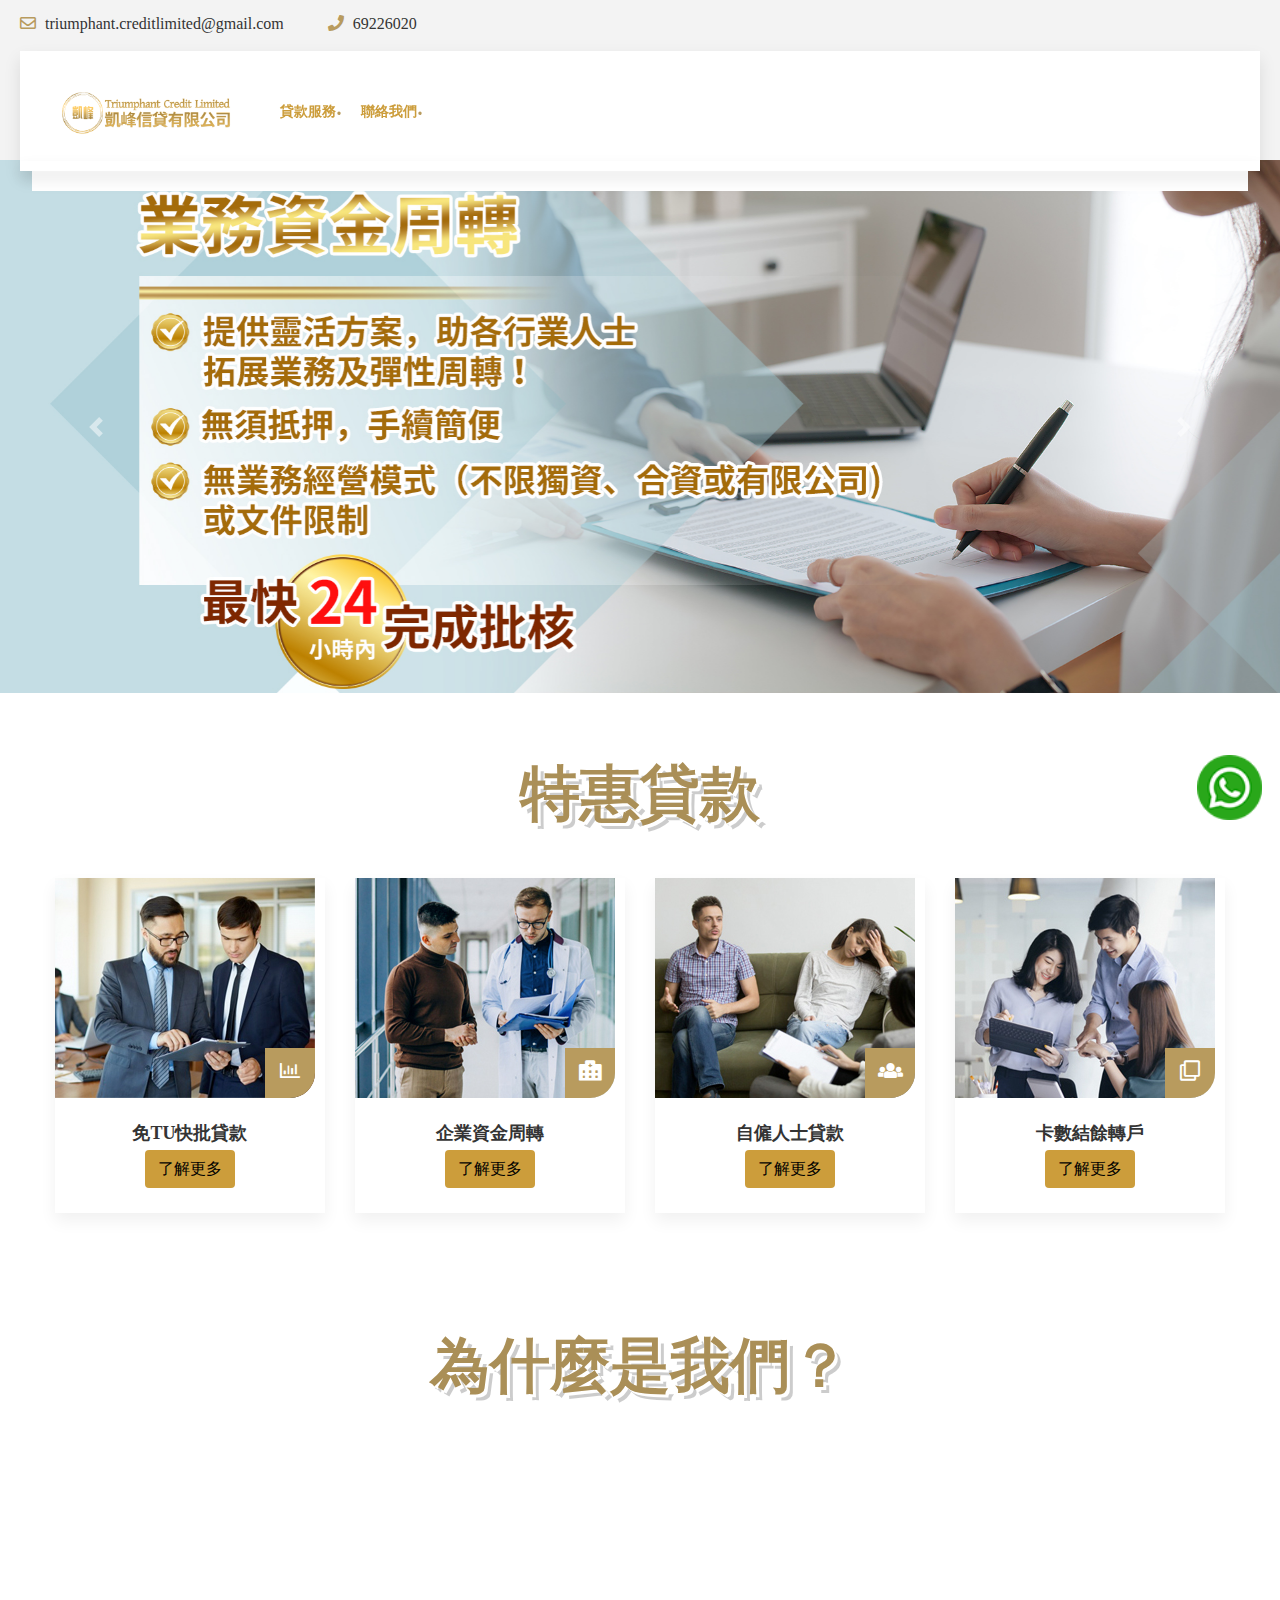
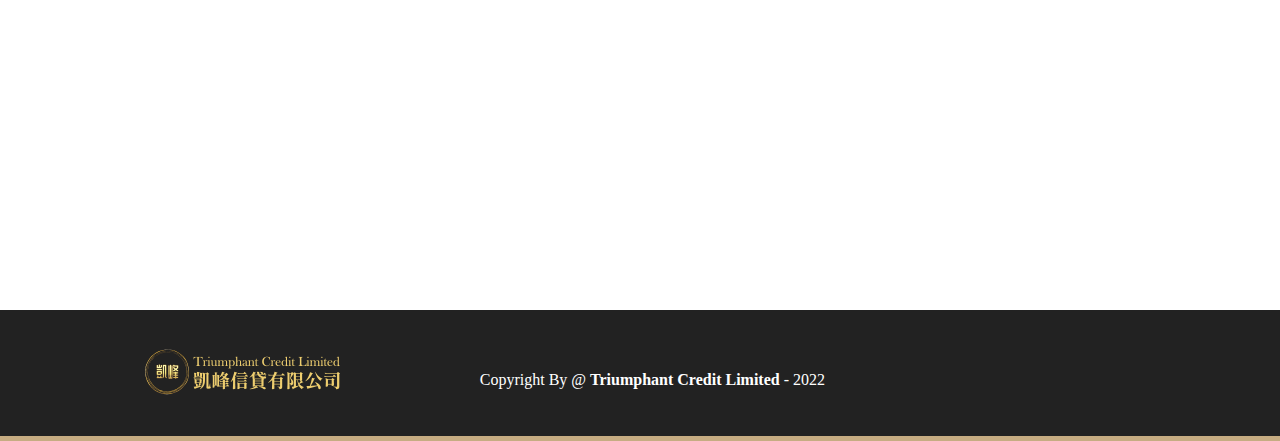
<file: index.html>
<!DOCTYPE html>
<html lang="en">
<head>
    <meta charset="UTF-8">
    <title>浚賢信貸｜ 凱峰信貸有限公司</title>
    <link href="assets/img/logo/ficon.png" rel="shortcut icon" type="image/x-icon">
    <meta content="浚賢信貸｜ 凱峰信貸有限公司" name="author">
    <meta content="浚賢信貸｜ 凱峰信貸有限公司" name="description">
    <meta content="浚賢信貸｜ 凱峰信貸有限公司"
          name="keywords">
    <!-- Mobile Specific Meta -->
    <meta content="width=device-width, initial-scale=1" name="viewport">

    <link href="assets/css/owl.carousel.css" rel="stylesheet">
    <link href="assets/css/fontawesome-all.css" rel="stylesheet">
    <link href="assets/css/animate.css" rel="stylesheet">
    <link href="assets/css/flaticon.css" rel="stylesheet">
    <link href="assets/css/bootstrap.min.css" rel="stylesheet">
    <link href="assets/css/video.min.css" rel="stylesheet">
    <link href="assets/css/style.css" rel="stylesheet">
</head>

<body>

<div class="up">
    <a class="scrollup text-center" href="#"><i class="fas fa-chevron-up"></i></a>
</div>

<!-- Start of header section
	============================================= -->
<header class="main_header header_style_one" id="header_id">
    <div class="header_top">
        <div class="row">
            <div class="col-md-6">
                <div class="header_contact_info float-left ul-li">
                    <ul>
                        <li><i class="far fa-envelope"></i>  triumphant.creditlimited@gmail.com</li>
                        <li><i class="fas fa-phone"></i> 69226020</li>
                    </ul>
                </div>
            </div>
        </div>
    </div>
    <!-- /header_top -->
    <div class="header_main_menu">
        <div class="site_logo">
            <a href="index.html"><img alt="" src="assets/img/logo/logo-1.png" style="height: 60px"></a>
        </div>
        <nav class="main_navigation ul-li manucolor">
            <ul class="nav justify-content-end">

                <li class="dropdown">
                    <a href="#">貸款服務</a>
                    <ul class="dropdown-menu clearfix manucolor" >
                        <li><a href="tufreefast.html">免TU快速批核</a></li>
                        <li><a href="businesscash.html">業務資金周轉</a></li>
                        <li><a href="selfemployed.html">自僱人士貸款</a></li>
                        <li><a href="easyfastloan.html">卡數結餘轉戶</a></li>
                    </ul>
                </li>
                <li><a href="contactus.html">聯絡我們</a></li>
            </ul>
        </nav>
        <!-- /nav Menu -->
    </div>
    <!-- /desktop version -->
    <div class="mobile_menu">
        <div class="mobile_menu_button open_mobile_menu">
            <i class="fas fa-bars"></i>
        </div>
        <div class="mobile_menu_wrap">
            <div class="mobile_menu_overlay open_mobile_menu"></div>
            <div class="mobile_menu_content">
                <div class="mobile_menu_close open_mobile_menu">
                    <i class="fas fa-window-close"></i>
                </div>
                <div class="m-brand-logo text-center">
                    <a href="index.html">
                        <img alt="" src="assets/img/logo/logo-1.png">
                    </a>
                </div>
                <nav class="main-navigation  clearfix ul-li">
                    <ul class="navbar-nav text-capitalize clearfix" id="main-nav">

                        <li class="dropdown">
                            <a href="#">
                                貸款服務
                            </a>
                            <ul class="dropdown-menu">
                                <li><a href="tufreefast.html">免TU快速批核</a></li>
                                <li><a href="businesscash.html">業務資金周轉</a></li>
                                <li><a href="selfemployed.html">自僱人士貸款</a></li>
                                <li><a href="easyfastloan.html">卡數結餘轉戶</a></li>
                            </ul>
                        </li>
                        <li><a href="contactus.html">聯絡我們</a></li>
                    </ul>
                </nav>
            </div>
        </div>
    </div>
    <!-- /mobile menu -->
</header>
<!-- End of header section
	============================================= -->

<!-- Start of Slider section
	============================================= -->
<section class="slider_section relative-position" id="slider_area">
    <!--<div class="slider_style_one owl-carousel relative-position" id="slider_id">
        <div class="slider_priview" data-background="assets/img/slider/s1.jpg">
            <div class="background_overlay"></div>
            <div class="slider_contect_box text-center">
                <div class="slider_text headline pera-content">
                    <br/><br/><br/><br/><br/><br/><br/><br/><br/><br/><br/><br/><br/><br/><br/><br/><br/>
                </div>
            </div>
        </div>
        <div class="slider_priview" data-background="assets/img/slider/s2.jpg">
            <div class="background_overlay"></div>
            <div class="slider_contect_box text-center">
                <div class="slider_text headline pera-content">
                    <br/><br/><br/><br/><br/><br/><br/><br/><br/><br/><br/><br/><br/><br/><br/><br/><br/>
                </div>
            </div>
        </div>
    </div>-->


    <div id="carouselExampleControls" class="carousel slide" data-ride="carousel">
        <div class="carousel-inner">
            <div class="carousel-item active">
                <img class="d-block w-100" src="assets/img/slider/s1.jpg" alt="First slide">
            </div>
            <div class="carousel-item">
                <img class="d-block w-100" src="assets/img/slider/s2.jpg" alt="Second slide">
            </div>
        </div>
        <a class="carousel-control-prev" href="#carouselExampleControls" role="button" data-slide="prev">
            <span class="carousel-control-prev-icon" aria-hidden="true"></span>
            <span class="sr-only">Previous</span>
        </a>
        <a class="carousel-control-next" href="#carouselExampleControls" role="button" data-slide="next">
            <span class="carousel-control-next-icon" aria-hidden="true"></span>
            <span class="sr-only">Next</span>
        </a>
    </div>
</section>
<!-- ENd of Slider section
	============================================= -->

<section class="service_page_section" id="service_page">
    <div class="container">
        <div class="section_title_area text-center headline pera-content">
            <h2>
                <span class="title_shape_left"></span>
                特惠貸款
                <span class="title_shape_right"></span>
            </h2>
        </div>
        <div class="service_content_two mt-5">
            <div class="row">
                <div class="col-lg-3 col-md-6">
                    <div class="service_box">
                        <div class="service_img_icon relative-position">
                            <div class="service_img">
                                <img alt="" src="assets/img/service/ser1.jpg">
                            </div>
                            <div class="service_icon text-center">
                                <i class="far fa-chart-bar"></i>
                            </div>
                        </div>
                        <div class="service_text_two headline pera-content text-center">
                            <h3><a href="tufreefast.html">免TU快批貸款</a></h3>
                            <a href="tufreefast.html">
                            <button type="button" class="btn btncolor">了解更多</button>
                            </a>
                        </div>
                    </div>
                </div>
                <div class="col-lg-3 col-md-6">
                    <div class="service_box">
                        <div class="service_img_icon relative-position">
                            <div class="service_img">
                                <img alt="" src="assets/img/service/ser2.jpg">
                            </div>
                            <div class="service_icon text-center">
                                <i class="fas fa-hospital-alt"></i>
                            </div>
                        </div>
                        <div class="service_text_two headline pera-content text-center">
                            <h3><a href="businesscash.html">企業資金周轉</a></h3>
                            <a href="businesscash.html">
                            <button type="button" class="btn btncolor">了解更多</button>
                            </a>
                        </div>
                    </div>
                </div>
                <div class="col-lg-3 col-md-6">
                    <div class="service_box">
                        <div class="service_img_icon relative-position">
                            <div class="service_img">
                                <img alt="" src="assets/img/service/ser3.jpg">
                            </div>
                            <div class="service_icon text-center">
                                <i class="fas fa-users"></i>
                            </div>
                        </div>
                        <div class="service_text_two headline pera-content text-center">
                            <h3><a href="selfemployed.html">自僱人士貸款</a></h3>
                            <a href="selfemployed.html">
                                <button type="button" class="btn btncolor">了解更多</button>
                            </a>

                        </div>
                    </div>
                </div>
                <div class="col-lg-3 col-md-6">
                    <div class="service_box">
                        <div class="service_img_icon relative-position">
                            <div class="service_img">
                                <img alt="" src="assets/img/service/ser4.jpg">
                            </div>
                            <div class="service_icon text-center">
                                <i class="far fa-clone"></i>
                            </div>
                        </div>
                        <div class="service_text_two headline pera-content text-center">
                            <h3><a href="easyfastloan.html">卡數結餘轉戶</a></h3>
                            <a href="easyfastloan.html">
                                <button type="button" class="btn btncolor">了解更多</button>
                            </a>

                        </div>
                    </div>
                </div>
            </div>
        </div>
    </div>
</section>

<!-- Start of team section
	============================================= -->
<section class="team_section" id="team">
    <div class="container">
        <div class="section_title_area text-center headline pera-content">
            <h2>
                為什麼是我們？
            </h2>
        </div>
        <div class="team_member_content">
            <div class="row">
                <div class="col-lg-3 col-md-6">
                    <div class="team_img_text wow fadeInLeft" data-wow-delay="0ms" data-wow-duration="1500ms">
                        <div class="team_img_link relative-position">
                            <div class="team_img">
                                <img alt="" src="assets/img/team/tm1.jpg">
                            </div>
                        </div>
                        <div class="team_text_details text-center headline pera-content">
                            <h3>免TU</h3>
                            <p>TTU太差影響借貸？
                                ​浚賢信貸提供免TU、免露面貸款，只要有需要，我們都會為客戶提供服務</p>
                        </div>
                    </div>
                </div>
                <div class="col-lg-3 col-md-6">
                    <div class="team_img_text wow fadeInLeft" data-wow-delay="300ms" data-wow-duration="1500ms">
                        <div class="team_img_link relative-position">
                            <div class="team_img">
                                <img alt="" src="assets/img/team/tm2.jpg">
                            </div>
                        </div>
                        <div class="team_text_details text-center headline pera-content">
                            <h3>彈性​還款期</h3>
                            <p>貸款為身負大額卡數而需短期周轉而設彈性​還款期可以還得更輕鬆</p>
                        </div>
                    </div>
                </div>
                <div class="col-lg-3 col-md-6">
                    <div class="team_img_text wow fadeInLeft" data-wow-delay="600ms" data-wow-duration="1500ms">
                        <div class="team_img_link relative-position">
                            <div class="team_img">
                                <img alt="" src="assets/img/team/tm3.jpg">
                            </div>
                        </div>
                        <div class="team_text_details text-center headline pera-content">
                            <h3>快速批核</h3>
                            <p>借貸大多用來應急，總是要等很長時間才收到批核結果？浚賢信貸可以閃電式批核，確保準時到戶</p>
                        </div>
                    </div>
                </div>
                <div class="col-lg-3 col-md-6">
                    <div class="team_img_text wow fadeInLeft" data-wow-delay="900ms" data-wow-duration="1500ms">
                        <div class="team_img_link relative-position">
                            <div class="team_img">
                                <img alt="" src="assets/img/team/tm4.jpg">
                            </div>
                        </div>
                        <div class="team_text_details text-center headline pera-content">
                            <h3>靈活方案</h3>
                            <p>每位客戶借貸都有目的，創業、業務周轉、整合卡數等，浚賢信貸借為每位客戶提供靈活的借貸方案</p>
                        </div>
                    </div>
                </div>
            </div>
        </div>
    </div>
</section>
<!-- End of team section
	============================================= -->

<!-- Start of testimonial subscribe section
	============================================= -->

<!-- End of testimonial subscribe section
	============================================= -->

<div class="fixed-bottom">
    <a href="https://wa.me/69226020" target="_blank"><img src="assets/img/whatsapp.png" class="img-fluid" alt="" style="height: 65px"/></a>
</div>

<!-- Start footer section
	============================================= -->
<div class="footer_copyright">
    <div class="container">
        <div class="footer_copyright_content">
            <div class="row">
                <div class="col-lg-4 col-md-12">
                    <div class="footer_logo text-center">
                        <a href="index.html"><img alt="" src="assets/img/logo/flogo-1.png"></a>
                    </div>
                </div>
                <div class="col-lg-4 col-md-12">
                    <div class="copyright_text text-right">
                        Copyright By @ <a href="#">Triumphant Credit Limited</a> - 2022
                    </div>
                </div>
            </div>
        </div>
    </div>
</div>
<!-- End  footer section
	============================================= -->

<!-- For Js Library -->
<script src="assets/js/jquery.min.js"></script>
<script src="assets/js/bootstrap.min.js"></script>
<script src="assets/js/popper.min.js"></script>
<script src="assets/js/owl.carousel.min.js"></script>
<script src="assets/js/jarallax.js"></script>
<script src="assets/js/jquery.magnific-popup.min.js"></script>
<script src="assets/js/appear.js"></script>
<script src="assets/js/wow.min.js"></script>
<script src="assets/js/circle-progress.js"></script>
<script src="assets/js/parallax-scroll.js"></script>
<script src="assets/js/jquery.counterup.min.js"></script>
<script src="assets/js/waypoints.min.js"></script>
<script src="assets/js/tilt.jquery.min.js"></script>
<script src="assets/js/script.js"></script>
<script src="assets/js/gmap3.min.js"></script>
<script src="http://maps.google.com/maps/api/js?key=AIzaSyC61_QVqt9LAhwFdlQmsNwi5aUJy9B2SyA"></script>
</body>
</html>
</file>
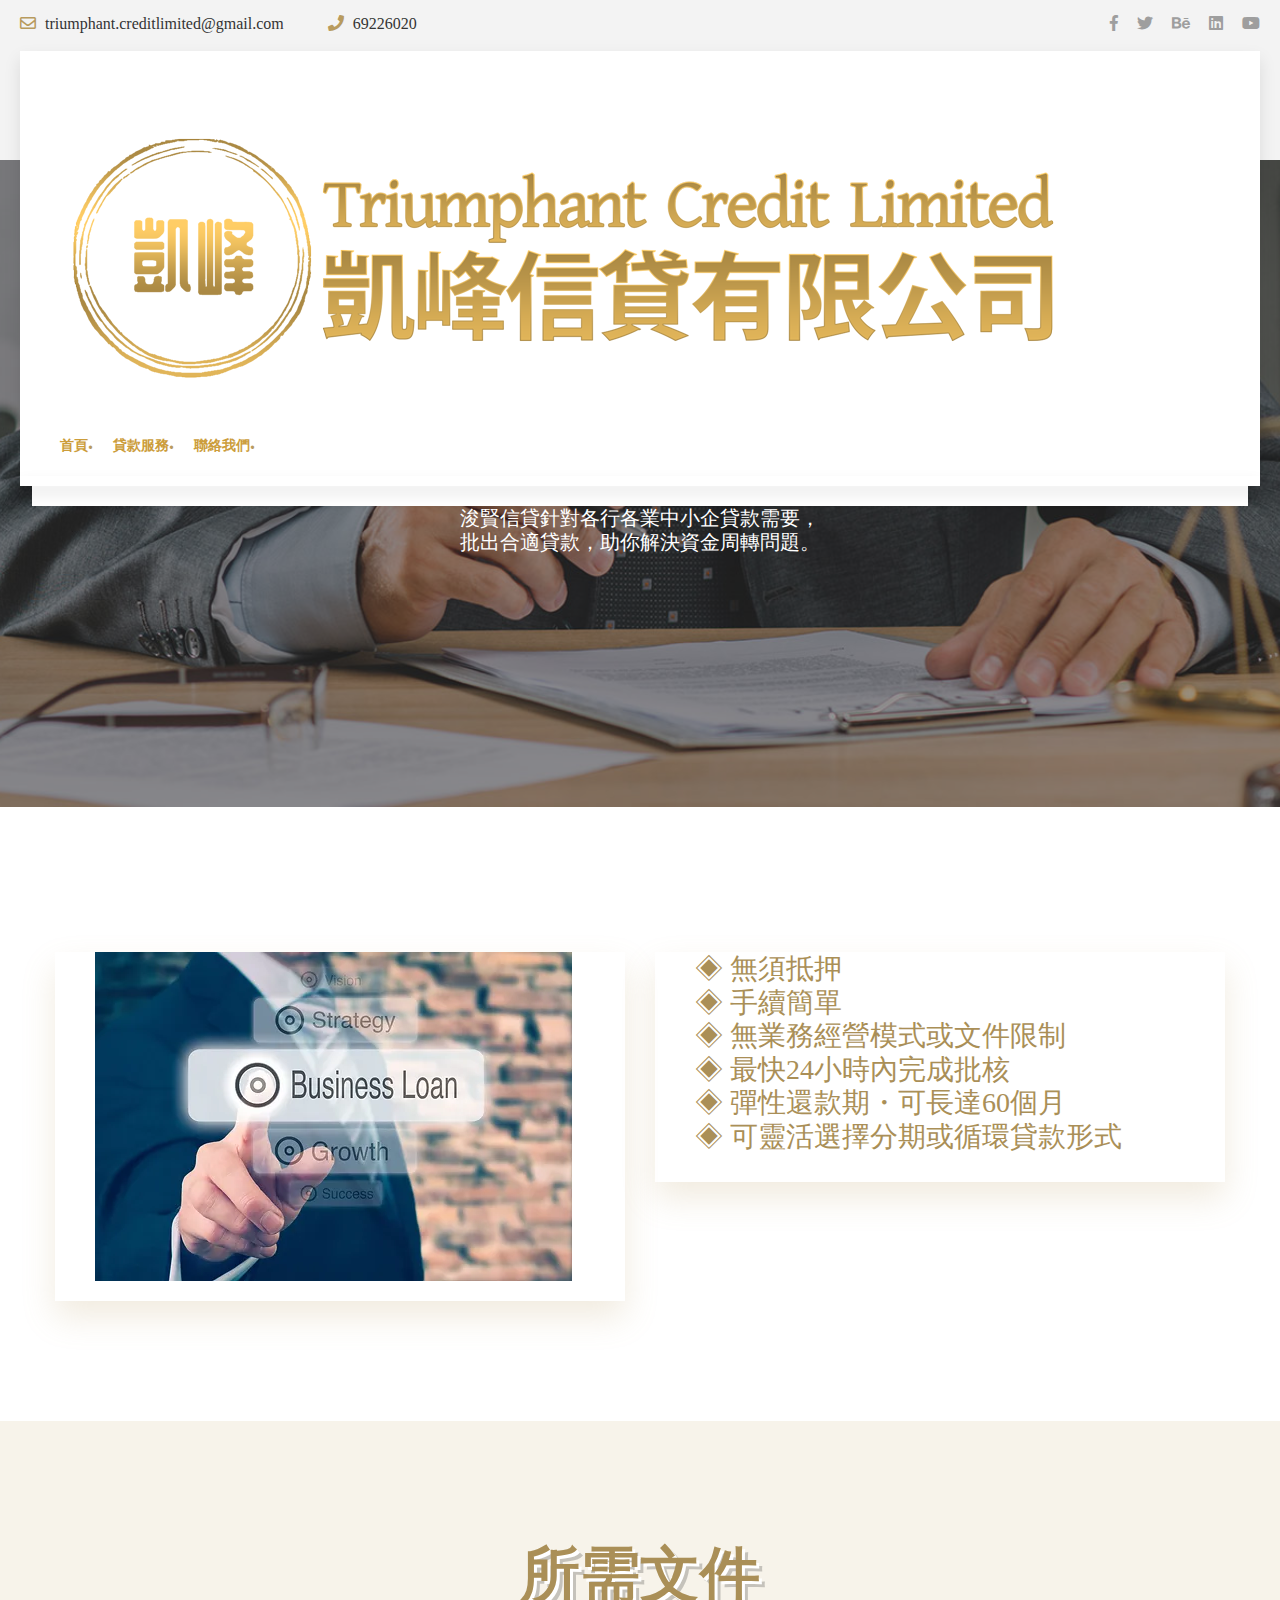
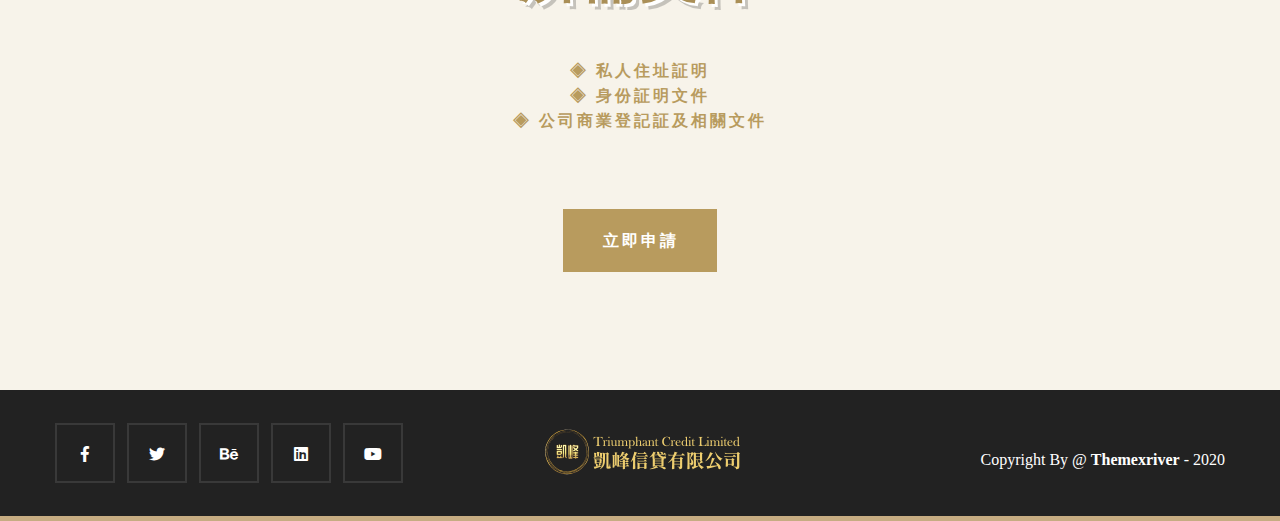
<file: business cash.html>
<!DOCTYPE html>
<html lang="en">

<head>
	<meta charset="UTF-8">
	<title>業務資金周轉</title>
	<link rel="shortcut icon" href="assets/img/logo/ficon.png" type="image/x-icon">
	<meta name="author" content="themexriver">
	<meta name="description" content="Rexlaw - Law Attorney HTML Template">
	<meta name="keywords" content="	accountant, adviser, advocate, attorney, barrister, business, consultant, counsel, finance, justice, law, law firm, lawyer, legal, solicitor">
	<!-- Mobile Specific Meta -->
	<meta name="viewport" content="width=device-width, initial-scale=1">

	<link rel="stylesheet" href="assets/css/owl.carousel.css">
	<link rel="stylesheet" href="assets/css/fontawesome-all.css">
	<link rel="stylesheet" href="assets/css/animate.css">
	<link rel="stylesheet" href="assets/css/flaticon.css">
	<link rel="stylesheet" href="assets/css/bootstrap.min.css">
	<link rel="stylesheet" href="assets/css/video.min.css">
	<link rel="stylesheet" href="assets/css/nouislider.css">
	<link rel="stylesheet" href="assets/css/style.css">
</head>

<body>
	<div class="up">
		<a href="#" class="scrollup text-center"><i class="fas fa-chevron-up"></i></a>
	</div>

<!-- Start of header section
	============================================= -->
	<header class="main_header header_style_one" id="header_id">
		<div class="header_top">
			<div class="row">
				<div class="col-md-6">
					<div class="header_contact_info float-left ul-li">
						<ul>
							<li><i class="far fa-envelope"></i>  triumphant.creditlimited@gmail.com</li>
							<li><i class="fas fa-phone"></i> 69226020</li>
						</ul>
					</div>
				</div>
				<div class="col-md-6">
					<div class="header_follow_social float-right ul-li">
						<ul>
							<li><a href="#"><i class="fab fa-facebook-f"></i></a></li>
							<li><a href="#"><i class="fab fa-twitter"></i></a></li>
							<li><a href="#"><i class="fab fa-behance"></i></a></li>
							<li><a href="#"><i class="fab fa-linkedin"></i></a></li>
							<li><a href="#"><i class="fab fa-youtube"></i></a></li>
						</ul>
					</div>
				</div>
			</div>
		</div>
		<!-- /header_top -->
		<div class="header_main_menu">
			<div class="site_logo">
				<a href="index.html"><img alt="" src="assets/img/logo/logo-1.png"></a>
			</div>
			<nav class="main_navigation ul-li manucolor">
				<ul class="nav justify-content-end">
					<li><a href="index.html">首頁</a></li>
					<li class="dropdown">
						<a href="#">貸款服務</a>
						<ul class="dropdown-menu clearfix manucolor" >
							<li><a href="tufree%20fast.html">免TU快速批核</a></li>
							<li><a href="business%20cash.html">業務資金周轉</a></li>
							<li><a href="self%20employed.html">自僱人士貸款</a></li>
							<li><a href="#">卡數結餘轉戶</a></li>
						</ul>
					</li>
					<li><a href="#">聯絡我們</a></li>
				</ul>
			</nav>
			<!-- /nav Menu -->
		</div>
		<!-- /desktop version -->
		<div class="mobile_menu">
			<div class="mobile_menu_button open_mobile_menu">
				<i class="fas fa-bars"></i>
			</div>
			<div class="mobile_menu_wrap">
				<div class="mobile_menu_overlay open_mobile_menu"></div>
				<div class="mobile_menu_content">
					<div class="mobile_menu_close open_mobile_menu">
						<i class="fas fa-window-close"></i>
					</div>
					<div class="m-brand-logo text-center">
						<img alt="" src="assets/img/logo/logo-1.png">
					</div>
					<nav class="main-navigation  clearfix ul-li">
						<ul class="navbar-nav text-capitalize clearfix" id="main-nav">
							<li><a href="index.html">首頁</a></li>
							<li class="dropdown">
								<a href="#">
									貸款服務
								</a>
								<ul class="dropdown-menu">
									<li><a href="tufree%20fast.html">免TU快速批核</a></li>
									<li><a href="business%20cash.html">業務資金周轉</a></li>
									<li><a href="self%20employed.html">自僱人士貸款</a></li>
									<li><a href="#">卡數結餘轉戶</a></li>
								</ul>
							</li>
							<li><a href="#">聯絡我們</a></li>
						</ul>
					</nav>
				</div>
			</div>
		</div>
		<!-- /mobile menu -->
	</header>
<!-- End of header section
	============================================= -->

<!-- Start of breadcrumb section
	============================================= -->
	<section id="breadcrumb" class="breadcrumb_section relative-position" data-background="assets/img/background/brbg.jpg">
		<div class="background_overlay"></div>
		<div class="container">
			<p class="breadcrumb_title">
				企業資金周轉貸款</p>
			<div>
				<h5 class="text-white text-center">經濟不景氣，現金流不足成為一大難題！<br>
					浚賢信貸針對各行各業中小企貸款需要，<br>
					批出合適貸款，助你解決資金周轉問題。</h5>
			</div>
		</div>
	</section>
<!-- End of breadcrumb section
	============================================= -->

<!-- Start of Faq section
	============================================= -->
	<section id="faq_area" class="faq_section">
		<div class="container">
			<div id="tabsContent" class="tab-content">
				<div id="payment" class="tab-pane fade active show">
					<div class="accordion" id="accordionExample">
						<div class="row">
							<div class="col-md-6">
								<div class="faq_area faq_shadow">
									<div id="collapse01" class="collapse show" aria-labelledby="heading01" data-parent="#accordionExample">
										<div class="faq-body">
                                          <img src="assets/img/service/ttt.jpg">
										</div>
									</div>
								</div>
							</div>
							<div class="col-md-6">
								<div class="faq_area faq_shadow">
									<div id="collapse01" class="collapse show" aria-labelledby="heading01" data-parent="#accordionExample">
										<div class="faq-body">
											<h3>
											◈ 無須抵押 <br>
											◈ 手續簡單 <br>
											◈ 無業務經營模式或文件限制 <br>
											◈ 最快24小時內完成批核 <br>
											◈ 彈性還款期・可長達60個月 <br>
											◈ 可靈活選擇分期或循環貸款形式 <br>
											</h3>
										</div>
									</div>
								</div>
							</div>

						</div>
					</div>
				</div>
					</div>
				</div>
	</section>
<!-- Edn of Faq section
	============================================= -->

<!-- Start of Faq Form
	============================================= -->
	<section id="faq_form" class="faq_form_section">
		<div class="container">
			<div class="section_title_area text-center headline pera-content">
				<h2>
					所需文件
				</h2>
				<div class="pt-5">
					<p>
					◈ 私人住址証明 <br>

					◈ 身份証明文件 <br>

					◈ 公司商業登記証及相關文件 <br>
					</p>
				</div>
			</div>
			<div class="faq_form_area">
				<form id="contact_form" action="#" method="POST" enctype="multipart/form-data">
					<div class="row">
						<div class="col-md-12">

						</div>
					</div>
					<div class="sub-button  text-uppercase">
						<button type="submit" value="Submit">立即申請</button>
					</div> 
				</form>
			</div>
		</div>
	</section>
<!-- End of Faq Form
	============================================= -->			

<!-- Start footer section
	============================================= -->
	<div class="footer_copyright">
		<div class="container">
			<div class="footer_copyright_content">
				<div class="row">
					<div class="col-lg-4 col-md-12">
						<div class="footer_social ul-li clearfix">
							<ul>
								<li><a href="#"><i class="fab fa-facebook-f"></i></a></li>
								<li><a href="#"><i class="fab fa-twitter"></i></a></li>
								<li><a href="#"><i class="fab fa-behance"></i></a></li>
								<li><a href="#"><i class="fab fa-linkedin"></i></a></li>
								<li><a href="#"><i class="fab fa-youtube"></i></a></li>
							</ul>
						</div>
					</div>
					<div class="col-lg-4 col-md-12">
						<div class="footer_logo text-center">
							<a href="index.html"><img src="assets/img/logo/flogo-1.png" alt=""></a>
						</div>
					</div>
					<div class="col-lg-4 col-md-12">
						<div class="copyright_text text-right">
							Copyright By @ <a href="%21.html#">Themexriver</a> - 2020
						</div>
					</div>
				</div>
			</div>
		</div>
	</div>
<!-- End  footer section
	============================================= -->			

	<!-- For Js Library -->
	<script src="assets/js/jquery.min.js"></script>
	<script src="assets/js/bootstrap.min.js"></script>
	<script src="assets/js/popper.min.js"></script>
	<script src="assets/js/owl.carousel.min.js"></script>
	<script src="assets/js/jarallax.js"></script>
	<script src="assets/js/jquery.magnific-popup.min.js"></script>
	<script src="assets/js/appear.js"></script>
	<script src="assets/js/wow.min.js"></script>
	<script src="assets/js/circle-progress.js"></script>
	<script src="assets/js/parallax-scroll.js"></script>
	<script src="assets/js/jquery.counterup.min.js"></script>
	<script src="assets/js/waypoints.min.js"></script>
	<script src="assets/js/tilt.jquery.min.js"></script>
	<script src="assets/js/nouislider.js"></script>
	<script src="assets/js/jquery.filterizr.js"></script>
	<script src="assets/js/script.js"></script>
	<script src="assets/js/gmap3.min.js"></script>
	<script src="http://maps.google.com/maps/api/js?key=AIzaSyC61_QVqt9LAhwFdlQmsNwi5aUJy9B2SyA"></script>
</body>

</html>
</file>
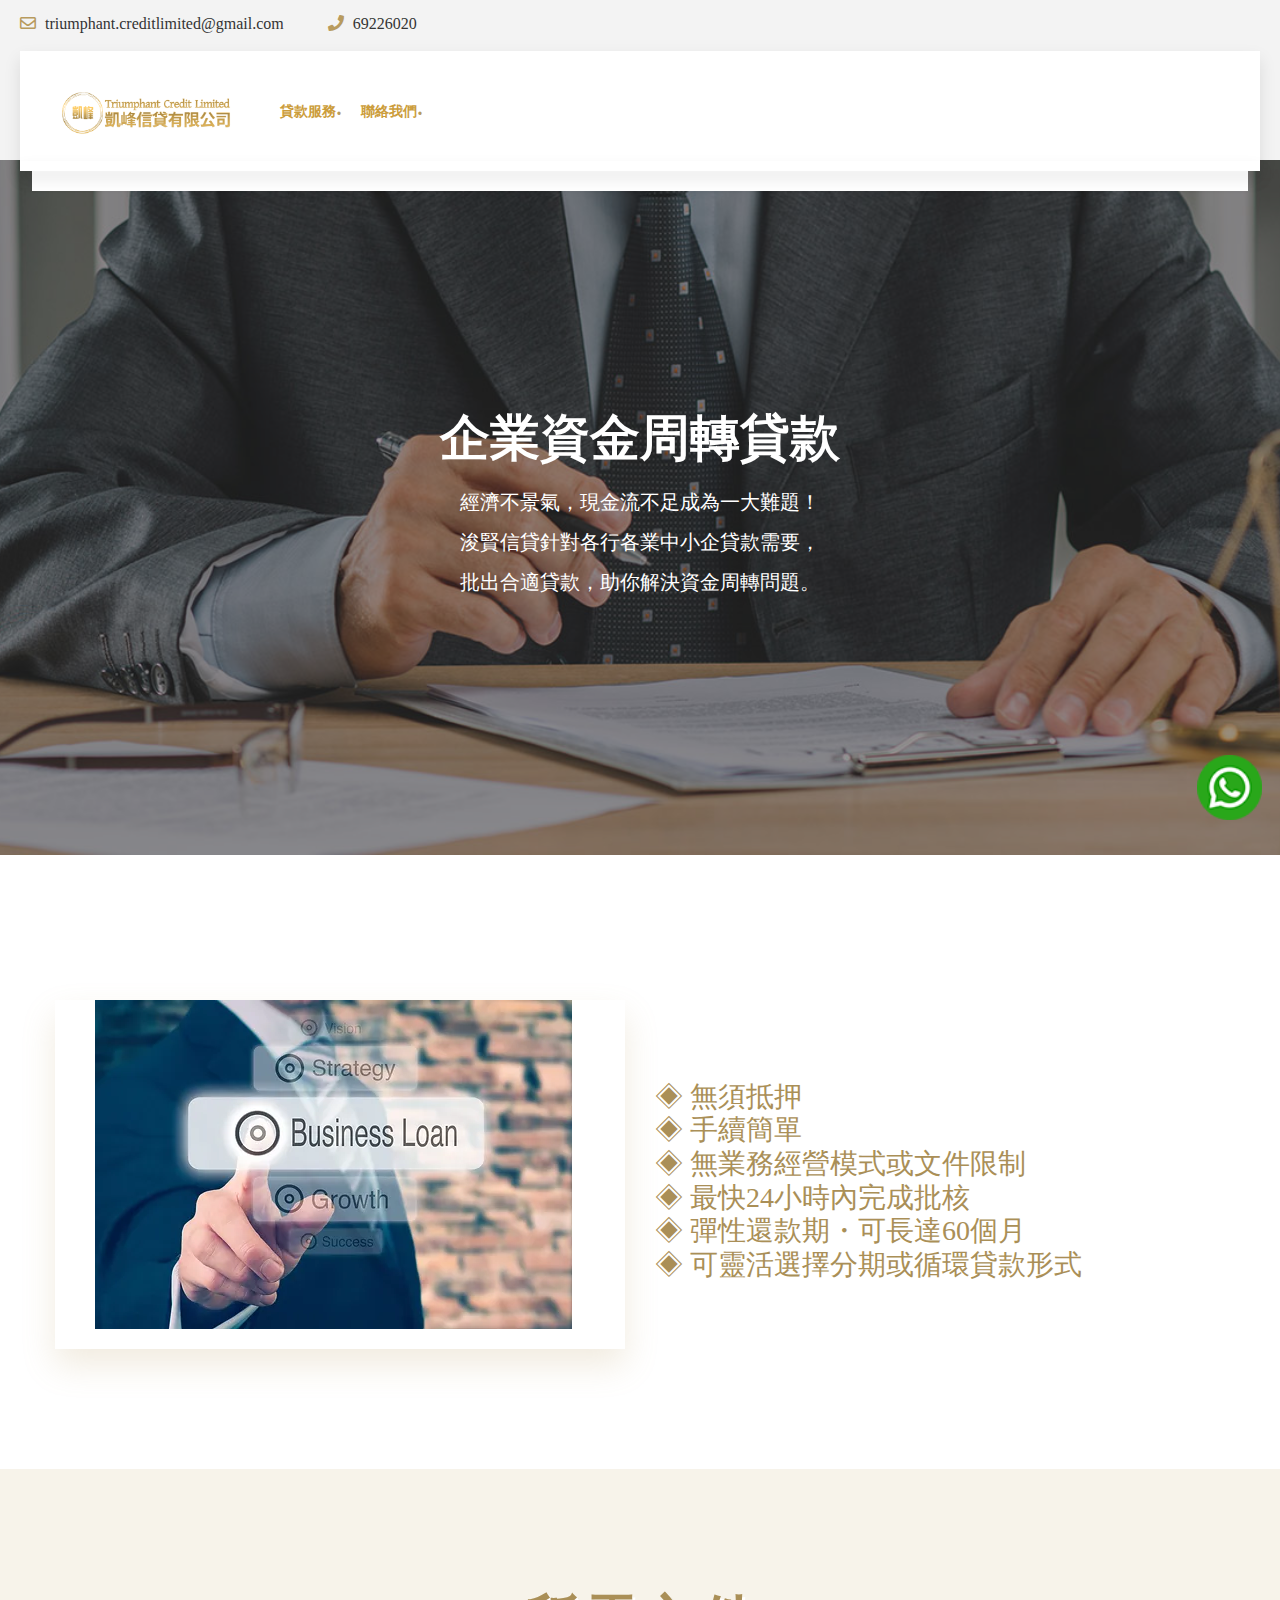
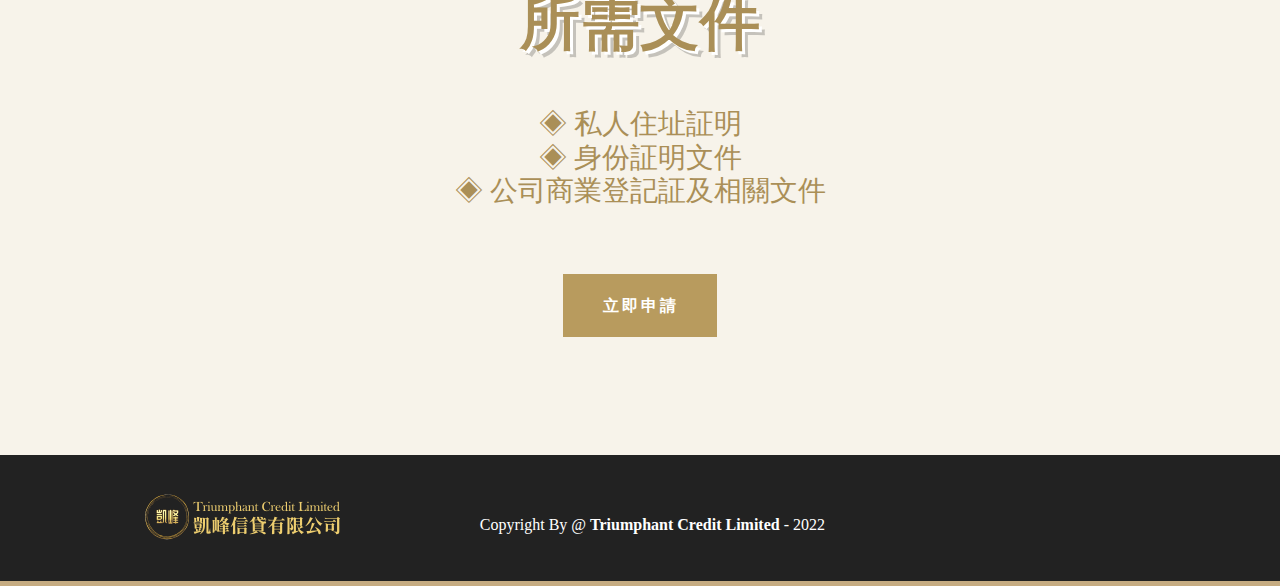
<file: businesscash.html>
<!DOCTYPE html>
<html lang="en">

<head>
    <meta charset="UTF-8">
    <title>業務資金周轉</title>
    <link rel="shortcut icon" href="assets/img/logo/ficon.png" type="image/x-icon">
    <meta name="author" content="themexriver">
    <meta name="description" content="Rexlaw - Law Attorney HTML Template">
    <meta name="keywords"
          content="	accountant, adviser, advocate, attorney, barrister, business, consultant, counsel, finance, justice, law, law firm, lawyer, legal, solicitor">
    <!-- Mobile Specific Meta -->
    <meta name="viewport" content="width=device-width, initial-scale=1">

    <link rel="stylesheet" href="assets/css/owl.carousel.css">
    <link rel="stylesheet" href="assets/css/fontawesome-all.css">
    <link rel="stylesheet" href="assets/css/animate.css">
    <link rel="stylesheet" href="assets/css/flaticon.css">
    <link rel="stylesheet" href="assets/css/bootstrap.min.css">
    <link rel="stylesheet" href="assets/css/video.min.css">
    <link rel="stylesheet" href="assets/css/nouislider.css">
    <link rel="stylesheet" href="assets/css/style.css">
</head>

<body>
<div class="up">
    <a href="#" class="scrollup text-center"><i class="fas fa-chevron-up"></i></a>
</div>

<!-- Start of header section
	============================================= -->
<header class="main_header header_style_one" id="header_id">
    <div class="header_top">
        <div class="row">
            <div class="col-md-6">
                <div class="header_contact_info float-left ul-li">
                    <ul>
                        <li><i class="far fa-envelope"></i> triumphant.creditlimited@gmail.com</li>
                        <li><i class="fas fa-phone"></i> 69226020</li>
                    </ul>
                </div>
            </div>
        </div>
    </div>
    <!-- /header_top -->
    <div class="header_main_menu">
        <div class="site_logo">
            <a href="index.html"><img alt="" src="assets/img/logo/logo-1.png" style="height: 60px"></a>
        </div>
        <nav class="main_navigation ul-li manucolor">
            <ul class="nav justify-content-end">

                <li class="dropdown">
                    <a href="#">貸款服務</a>
                    <ul class="dropdown-menu clearfix manucolor">
                        <li><a href="tufreefast.html">免TU快速批核</a></li>
                        <li><a href="businesscash.html">業務資金周轉</a></li>
                        <li><a href="selfemployed.html">自僱人士貸款</a></li>
                        <li><a href="easyfastloan.html">卡數結餘轉戶</a></li>
                    </ul>
                </li>
                <li><a href="contactus.html">聯絡我們</a></li>
            </ul>
        </nav>
        <!-- /nav Menu -->
    </div>
    <!-- /desktop version -->
    <div class="mobile_menu">
        <div class="mobile_menu_button open_mobile_menu">
            <i class="fas fa-bars"></i>
        </div>
        <div class="mobile_menu_wrap">
            <div class="mobile_menu_overlay open_mobile_menu"></div>
            <div class="mobile_menu_content">
                <div class="mobile_menu_close open_mobile_menu">
                    <i class="fas fa-window-close"></i>
                </div>
                <div class="m-brand-logo text-center">
                    <a href="index.html">
                        <img alt="" src="assets/img/logo/logo-1.png">
                    </a>
                </div>
                <nav class="main-navigation  clearfix ul-li">
                    <ul class="navbar-nav text-capitalize clearfix" id="main-nav">

                        <li class="dropdown">
                            <a href="#">
                                貸款服務
                            </a>
                            <ul class="dropdown-menu">
                                <li><a href="tufreefast.html">免TU快速批核</a></li>
                                <li><a href="businesscash.html">業務資金周轉</a></li>
                                <li><a href="selfemployed.html">自僱人士貸款</a></li>
                                <li><a href="easyfastloan.html">卡數結餘轉戶</a></li>
                            </ul>
                        </li>
                        <li><a href="contactus.html">聯絡我們</a></li>
                    </ul>
                </nav>
            </div>
        </div>
    </div>
    <!-- /mobile menu -->
</header>
<!-- End of header section
	============================================= -->

<!-- Start of breadcrumb section
	============================================= -->
<section id="breadcrumb" class="breadcrumb_section relative-position" data-background="assets/img/background/brbg.jpg">
    <div class="background_overlay"></div>
    <div class="container">
        <p class="breadcrumb_title">
            企業資金周轉貸款</p>
        <div>
            <h5 class="text-white text-center" style="line-height: 40px;">經濟不景氣，現金流不足成為一大難題！<br>
                浚賢信貸針對各行各業中小企貸款需要，<br>
                批出合適貸款，助你解決資金周轉問題。</h5>
        </div>
    </div>
</section>
<!-- End of breadcrumb section
	============================================= -->

<!-- Start of Faq section
	============================================= -->
<section id="faq_area" class="faq_section">
    <div class="container">
        <div id="tabsContent" class="tab-content">
            <div id="payment" class="tab-pane fade active show">
                <div class="accordion" id="accordionExample">
                    <div class="row">
                        <div class="col-md-6">
                            <div class="faq_area faq_shadow">
                                <div class="collapse show" aria-labelledby="heading01" data-parent="#accordionExample">
                                    <div class="faq-body">
                                        <img src="assets/img/service/ttt.jpg">
                                    </div>
                                </div>
                            </div>
                        </div>
                        <div class="col-md-6 my-auto">
                            <h3 class="text-content">
                                ◈ 無須抵押 <br>
                                ◈ 手續簡單 <br>
                                ◈ 無業務經營模式或文件限制 <br>
                                ◈ 最快24小時內完成批核 <br>
                                ◈ 彈性還款期・可長達60個月 <br>
                                ◈ 可靈活選擇分期或循環貸款形式 <br>
                            </h3>
                        </div>

                    </div>
                </div>
            </div>
        </div>
    </div>
</section>
<!-- Edn of Faq section
	============================================= -->

<!-- Start of Faq Form
	============================================= -->
<section id="faq_form" class="faq_form_section">
    <div class="container">
        <div class="section_title_area text-center headline pera-content">
            <h2>
                所需文件
            </h2>
            <div class="pt-5">
                <h3 class="text-content">
                    ◈ 私人住址証明 <br>

                    ◈ 身份証明文件 <br>

                    ◈ 公司商業登記証及相關文件 <br>
                </h3>
            </div>
        </div>
        <div class="faq_form_area">
            <form id="contact_form" action="#" method="POST" enctype="multipart/form-data">
                <div class="row">
                    <div class="col-md-12">

                    </div>
                </div>
                <div class="sub-button  text-uppercase">
                    <a href="contactus.html">
                        <button type="button" value="Submit">立即申請</button>
                    </a>
                </div>
            </form>
        </div>
    </div>
</section>
<!-- End of Faq Form
	============================================= -->
<div class="fixed-bottom">
    <a href="https://wa.me/69226020" target="_blank"><img src="assets/img/whatsapp.png" class="img-fluid" alt="" style="height: 65px"/></a>
</div>
<!-- Start footer section
	============================================= -->
<div class="footer_copyright">
    <div class="container">
        <div class="footer_copyright_content">
            <div class="row">
                <div class="col-lg-4 col-md-12">
                    <div class="footer_logo text-center">
                        <a href="index.html"><img src="assets/img/logo/flogo-1.png" alt=""></a>
                    </div>
                </div>
                <div class="col-lg-4 col-md-12">
                    <div class="copyright_text text-right">
                        Copyright By @ <a href="#">Triumphant Credit Limited</a> - 2022
                    </div>
                </div>
            </div>
        </div>
    </div>
</div>
<!-- End  footer section
	============================================= -->

<!-- For Js Library -->
<script src="assets/js/jquery.min.js"></script>
<script src="assets/js/bootstrap.min.js"></script>
<script src="assets/js/popper.min.js"></script>
<script src="assets/js/owl.carousel.min.js"></script>
<script src="assets/js/jarallax.js"></script>
<script src="assets/js/jquery.magnific-popup.min.js"></script>
<script src="assets/js/appear.js"></script>
<script src="assets/js/wow.min.js"></script>
<script src="assets/js/circle-progress.js"></script>
<script src="assets/js/parallax-scroll.js"></script>
<script src="assets/js/jquery.counterup.min.js"></script>
<script src="assets/js/waypoints.min.js"></script>
<script src="assets/js/tilt.jquery.min.js"></script>
<script src="assets/js/nouislider.js"></script>
<script src="assets/js/jquery.filterizr.js"></script>
<script src="assets/js/script.js"></script>
<script src="assets/js/gmap3.min.js"></script>
<script src="http://maps.google.com/maps/api/js?key=AIzaSyC61_QVqt9LAhwFdlQmsNwi5aUJy9B2SyA"></script>
</body>

</html>
</file>
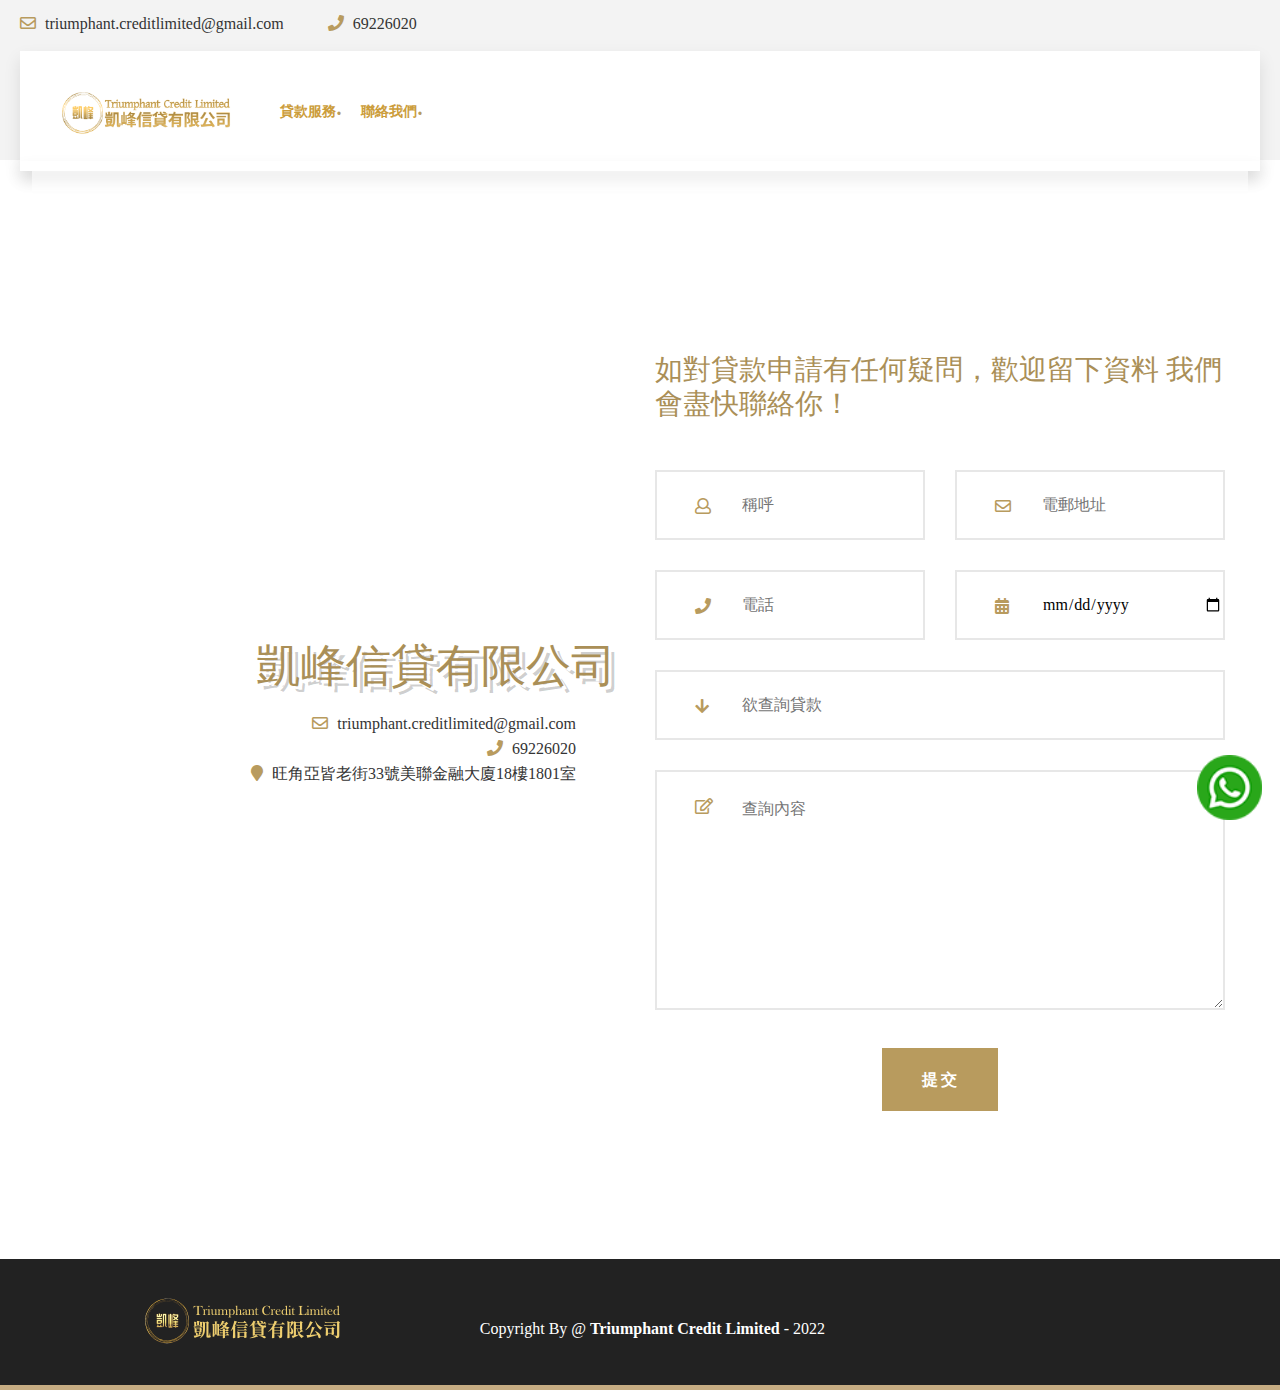
<file: contactus.html>
<!DOCTYPE html>
<html lang="en">

<head>
    <meta charset="UTF-8">
    <title>聯絡我們</title>
    <link rel="shortcut icon" href="assets/img/logo/ficon.png" type="image/x-icon">
    <meta name="author" content="themexriver">
    <meta name="description" content="Rexlaw - Law Attorney HTML Template">
    <meta name="keywords" content="	accountant, adviser, advocate, attorney, barrister, business, consultant, counsel, finance, justice, law, law firm, lawyer, legal, solicitor">
    <!-- Mobile Specific Meta -->
    <meta name="viewport" content="width=device-width, initial-scale=1">

    <link rel="stylesheet" href="assets/css/owl.carousel.css">
    <link rel="stylesheet" href="assets/css/fontawesome-all.css">
    <link rel="stylesheet" href="assets/css/animate.css">
    <link rel="stylesheet" href="assets/css/flaticon.css">
    <link rel="stylesheet" href="assets/css/bootstrap.min.css">
    <link rel="stylesheet" href="assets/css/video.min.css">
    <link rel="stylesheet" href="assets/css/nouislider.css">
    <link rel="stylesheet" href="assets/css/style.css">
</head>

<body>
<div class="up">
    <a href="#" class="scrollup text-center"><i class="fas fa-chevron-up"></i></a>
</div>

<!-- Start of header section
	============================================= -->
<header class="main_header header_style_one" id="header_id">
    <div class="header_top">
        <div class="row">
            <div class="col-md-6">
                <div class="header_contact_info float-left ul-li">
                    <ul>
                        <li><i class="far fa-envelope"></i>  triumphant.creditlimited@gmail.com</li>
                        <li><i class="fas fa-phone"></i> 69226020</li>
                    </ul>
                </div>
            </div>
        </div>
    </div>
    <!-- /header_top -->
    <div class="header_main_menu">
        <div class="site_logo">
            <a href="index.html"><img alt="" src="assets/img/logo/logo-1.png" style="height: 60px"></a>
        </div>
        <nav class="main_navigation ul-li manucolor">
            <ul class="nav justify-content-end">

                <li class="dropdown">
                    <a href="#">貸款服務</a>
                    <ul class="dropdown-menu clearfix manucolor" >
                        <li><a href="tufreefast.html">免TU快速批核</a></li>
							<li><a href="businesscash.html">業務資金周轉</a></li>
							<li><a href="selfemployed.html">自僱人士貸款</a></li>
							<li><a href="easyfastloan.html">卡數結餘轉戶</a></li>
                    </ul>
                </li>
                <li><a href="contactus.html">聯絡我們</a></li>
            </ul>
        </nav>
        <!-- /nav Menu -->
    </div>
    <!-- /desktop version -->
    <div class="mobile_menu">
        <div class="mobile_menu_button open_mobile_menu">
            <i class="fas fa-bars"></i>
        </div>
        <div class="mobile_menu_wrap">
            <div class="mobile_menu_overlay open_mobile_menu"></div>
            <div class="mobile_menu_content">
                <div class="mobile_menu_close open_mobile_menu">
                    <i class="fas fa-window-close"></i>
                </div>
                <div class="m-brand-logo text-center">
                    <a href="index.html">
                        <img alt="" src="assets/img/logo/logo-1.png">
                    </a>
                </div>
                <nav class="main-navigation  clearfix ul-li">
                    <ul class="navbar-nav text-capitalize clearfix" id="main-nav">

                        <li class="dropdown">
                            <a href="#">
                                貸款服務
                            </a>
                            <ul class="dropdown-menu">
                                <li><a href="tufreefast.html">免TU快速批核</a></li>
									<li><a href="businesscash.html">業務資金周轉</a></li>
									<li><a href="selfemployed.html">自僱人士貸款</a></li>
									<li><a href="easyfastloan.html">卡數結餘轉戶</a></li>
                            </ul>
                        </li>
                        <li><a href="contactus.html">聯絡我們</a></li>
                    </ul>
                </nav>
            </div>
        </div>
    </div>
    <!-- /mobile menu -->
</header>
<!-- End of header section
	============================================= -->

<!-- Start of breadcrumb section
	============================================= -->
<!--<section id="breadcrumb" class="breadcrumb_section relative-position" data-background="assets/img/background/brbg.jpg">
    <div class="background_overlay"></div>
    <div class="container">
        <p class="breadcrumb_title">
            企業資金周轉貸款</p>
        <div>
            <h5 class="text-white text-center">經濟不景氣，現金流不足成為一大難題！<br>
                浚賢信貸針對各行各業中小企貸款需要，<br>
                批出合適貸款，助你解決資金周轉問題。</h5>
        </div>
    </div>
</section>-->
<!-- End of breadcrumb section
	============================================= -->

<!-- Start of Faq section
	============================================= -->
<section id="faq_area" class="faq_section mb-5">
    <div class="container">
        <div id="tabsContent" class="tab-content">
            <div id="payment" class="tab-pane fade active show">
                <div class="accordion" id="accordionExample">
                    <div class="row">
                        <div class="col-md-6 my-auto text-lg-right text-sm-center mb-3 pr-4 header_contact_info float-left ul-li">
                            <div id="collapse01" class="collapse show" aria-labelledby="heading01" data-parent="#accordionExample">
                                <h2 style="font-size: 45px;line-height: 75px;">
                                    凱峰信貸有限公司
                                </h2>
                                <ul>
                                    <li><i class="far fa-envelope"></i>  triumphant.creditlimited@gmail.com</li><br>
                                    <li><i class="fas fa-phone"></i> 69226020</li><br>
                                    <li><i class="fas fa-map-marker"></i> 旺角亞皆老街33號美聯金融大廈18樓1801室</li>
                                </ul>
                            </div>
                        </div>
                        <div class="col-md-6 mt-5">
                            <div>
                                <h3>如對貸款申請有任何疑問，歡迎留下資料
                                    我們會盡快聯絡你！</h3>
                            </div>
                            <div class="estimate_form">
                                <form id="contact_form" action="email.php" method="POST" enctype="multipart/form-data">
                                    <div class="row">
                                        <div class="col-md-6">
                                            <div class="contact-info">
                                                <input class="email" name="Name" type="text" placeholder="稱呼">
                                                <div class="icon-bg">
                                                    <i class="far fa-user"></i>
                                                </div>
                                            </div>
                                        </div>
                                        <div class="col-md-6">
                                            <div class="contact-info">
                                                <input class="name" name="Email" type="email" placeholder="電郵地址">
                                                <div class="icon-bg">
                                                    <i class="far fa-envelope"></i>
                                                </div>
                                            </div>
                                        </div>
                                    </div>
                                    <div class="row">
                                        <div class="col-md-6">
                                            <div class="contact-info">
                                                <input class="email" name="Phone" type="text" placeholder="電話">
                                                <div class="icon-bg">
                                                    <i class="fas fa-phone"></i>
                                                </div>
                                            </div>
                                        </div>
                                        <div class="col-md-6">
                                            <div class="contact-info">
                                                <input class="email" name="Date" type="date" placeholder="職位">
                                                <div class="icon-bg">
                                                    <i class="fas fa-calendar-alt"></i>
                                                </div>
                                            </div>
                                        </div>
                                        <div class="col-md-12">
                                            <div class="contact-info">
                                                <input class="email" name="Subject" type="text" placeholder="欲查詢貸款">
                                                <div class="icon-bg">
                                                    <i class="fas fa-arrow-down"></i>
                                                </div>
                                            </div>
                                        </div>
                                        <div class="col-md-12">
                                            <div class="contact-info">
                                                <textarea id="message" name="Message" placeholder="查詢內容"></textarea>
                                                <div class="icon-bg">
                                                    <i class="far fa-edit"></i>
                                                </div>
                                            </div>
                                        </div>
                                    </div>
                                    <div class="sub-button  text-uppercase">
                                        <button type="submit" value="Submit" name="contact">提交</button>
                                    </div>
                                </form>
                            </div>
                        </div>

                    </div>
                </div>
            </div>
        </div>
    </div>
</section>
<!-- Edn of Faq section
	============================================= -->

<!-- Start of Faq Form
	============================================= -->

<!-- End of Faq Form
	============================================= -->
<div class="fixed-bottom">
    <a href="https://wa.me/69226020" target="_blank"><img src="assets/img/whatsapp.png" class="img-fluid" alt="" style="height: 65px"/></a>
</div>
<!-- Start footer section
	============================================= -->
<div class="footer_copyright">
    <div class="container">
        <div class="footer_copyright_content">
            <div class="row">
                <div class="col-lg-4 col-md-12">
                    <div class="footer_logo text-center">
                        <a href="index.html"><img src="assets/img/logo/flogo-1.png" alt=""></a>
                    </div>
                </div>
                <div class="col-lg-4 col-md-12">
                    <div class="copyright_text text-right">
                        Copyright By @ <a href="#">Triumphant Credit Limited</a> - 2022
                    </div>
                </div>
            </div>
        </div>
    </div>
</div>
<!-- End  footer section
	============================================= -->

<!-- For Js Library -->
<script src="assets/js/jquery.min.js"></script>
<script src="assets/js/bootstrap.min.js"></script>
<script src="assets/js/popper.min.js"></script>
<script src="assets/js/owl.carousel.min.js"></script>
<script src="assets/js/jarallax.js"></script>
<script src="assets/js/jquery.magnific-popup.min.js"></script>
<script src="assets/js/appear.js"></script>
<script src="assets/js/wow.min.js"></script>
<script src="assets/js/circle-progress.js"></script>
<script src="assets/js/parallax-scroll.js"></script>
<script src="assets/js/jquery.counterup.min.js"></script>
<script src="assets/js/waypoints.min.js"></script>
<script src="assets/js/tilt.jquery.min.js"></script>
<script src="assets/js/nouislider.js"></script>
<script src="assets/js/jquery.filterizr.js"></script>
<script src="assets/js/script.js"></script>
<script src="assets/js/gmap3.min.js"></script>
<script src="http://maps.google.com/maps/api/js?key=AIzaSyC61_QVqt9LAhwFdlQmsNwi5aUJy9B2SyA"></script>
</body>

</html>
</file>
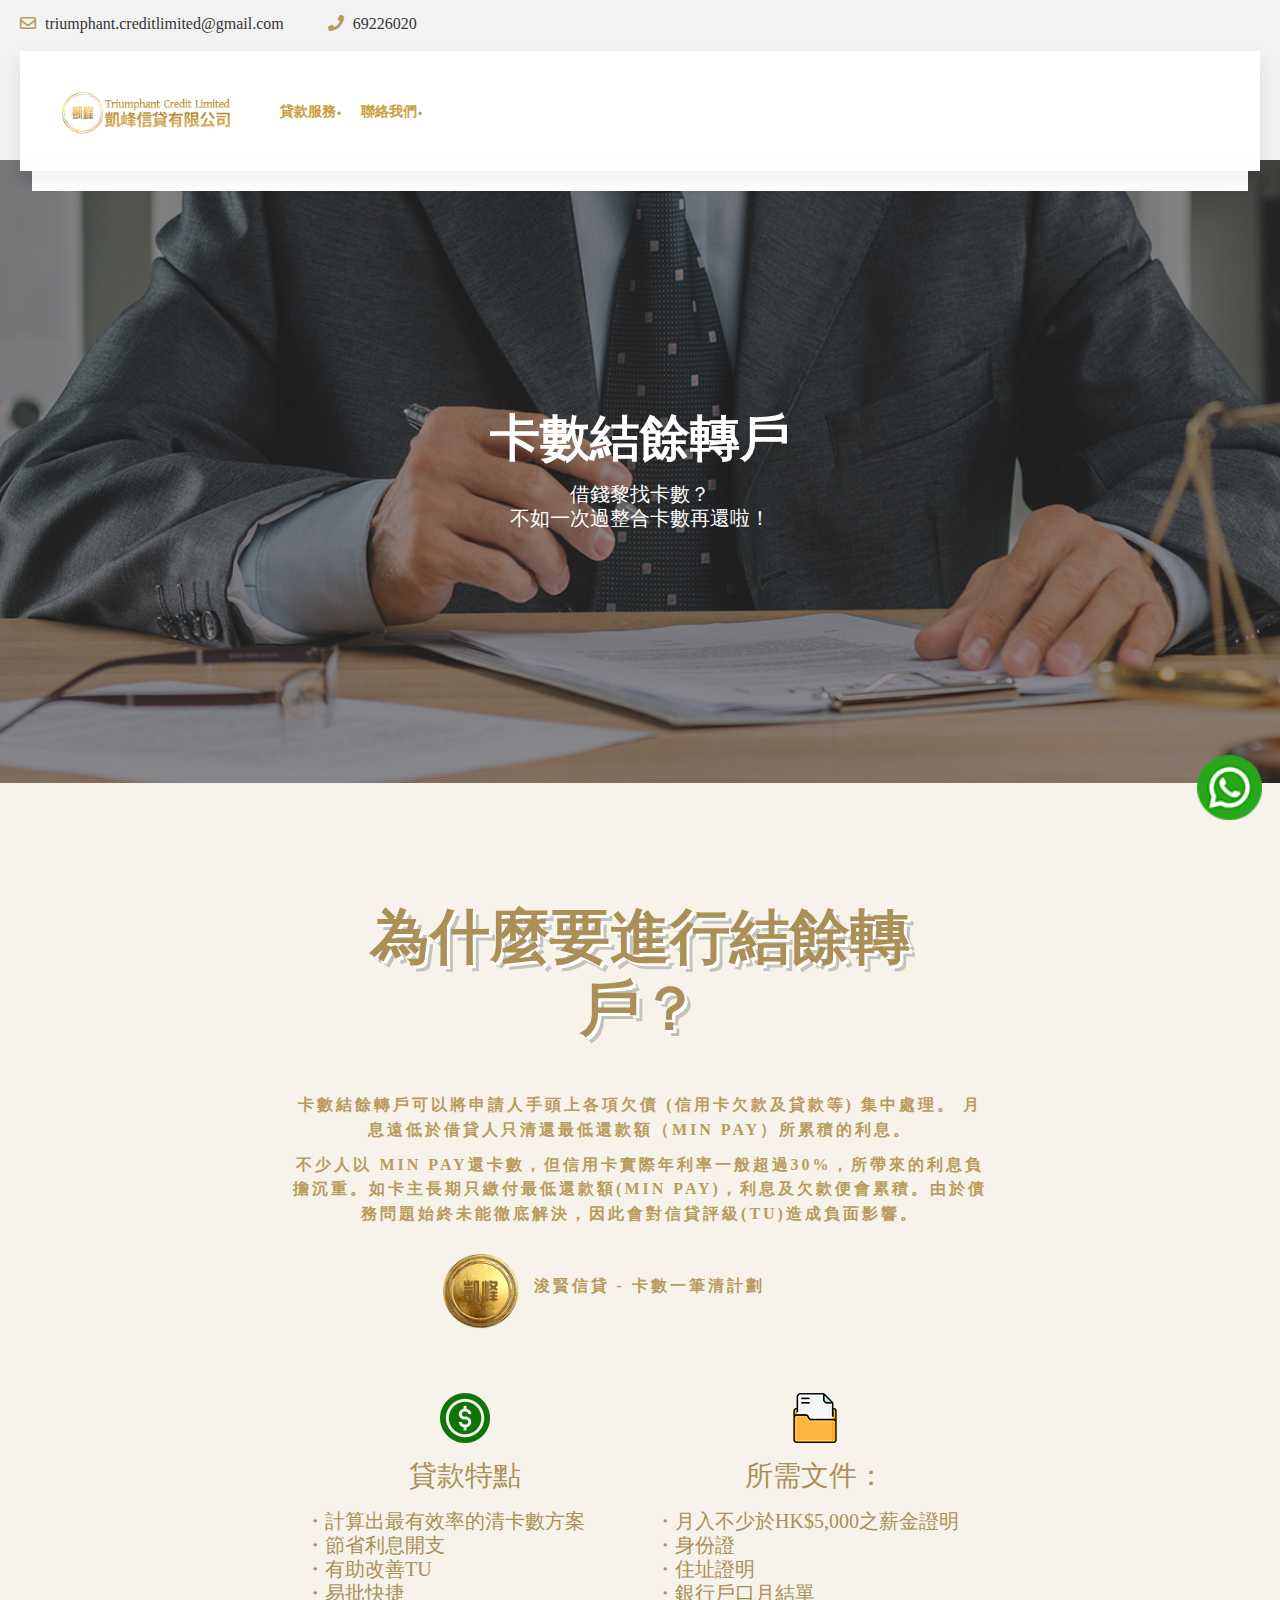
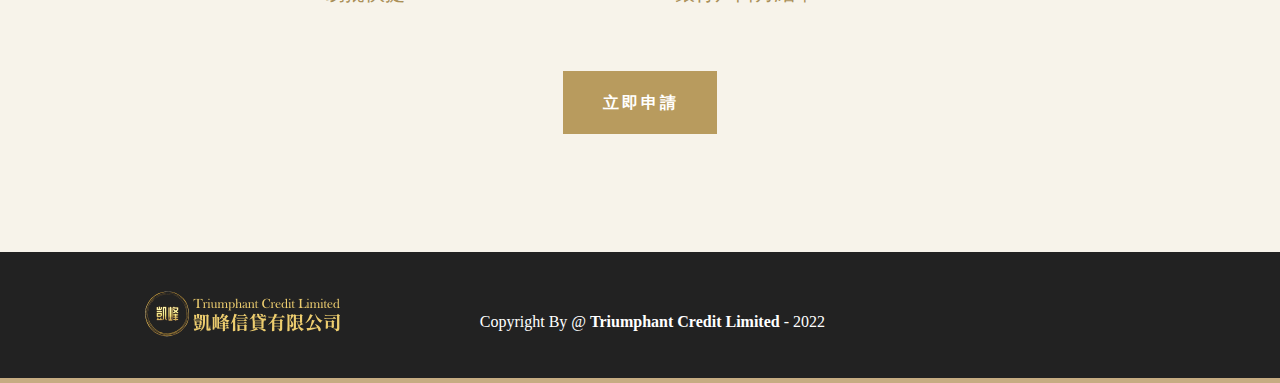
<file: easyfastloan.html>
<!DOCTYPE html>
<html lang="en">

<head>
    <meta charset="UTF-8">
    <title>卡數結餘轉戶</title>
    <link rel="shortcut icon" href="assets/img/logo/ficon.png" type="image/x-icon">
    <meta name="author" content="themexriver">
    <meta name="description" content="Rexlaw - Law Attorney HTML Template">
    <meta name="keywords"
          content="	accountant, adviser, advocate, attorney, barrister, business, consultant, counsel, finance, justice, law, law firm, lawyer, legal, solicitor">
    <!-- Mobile Specific Meta -->
    <meta name="viewport" content="width=device-width, initial-scale=1">

    <link rel="stylesheet" href="assets/css/owl.carousel.css">
    <link rel="stylesheet" href="assets/css/fontawesome-all.css">
    <link rel="stylesheet" href="assets/css/animate.css">
    <link rel="stylesheet" href="assets/css/flaticon.css">
    <link rel="stylesheet" href="assets/css/bootstrap.min.css">
    <link rel="stylesheet" href="assets/css/video.min.css">
    <link rel="stylesheet" href="assets/css/nouislider.css">
    <link rel="stylesheet" href="assets/css/style.css">
</head>

<body>
<div class="up">
    <a href="#" class="scrollup text-center"><i class="fas fa-chevron-up"></i></a>
</div>

<!-- Start of header section
	============================================= -->
<header class="main_header header_style_one" id="header_id">
    <div class="header_top">
        <div class="row">
            <div class="col-md-6">
                <div class="header_contact_info float-left ul-li">
                    <ul>
                        <li><i class="far fa-envelope"></i> triumphant.creditlimited@gmail.com</li>
                        <li><i class="fas fa-phone"></i> 69226020</li>
                    </ul>
                </div>
            </div>
        </div>
    </div>
    <!-- /header_top -->
    <div class="header_main_menu">
        <div class="site_logo">
            <a href="index.html"><img alt="" src="assets/img/logo/logo-1.png" style="height: 60px"></a>
        </div>
        <nav class="main_navigation ul-li manucolor">
            <ul class="nav justify-content-end">

                <li class="dropdown">
                    <a href="#">貸款服務</a>
                    <ul class="dropdown-menu clearfix manucolor">
                        <li><a href="tufreefast.html">免TU快速批核</a></li>
                        <li><a href="businesscash.html">業務資金周轉</a></li>
                        <li><a href="selfemployed.html">自僱人士貸款</a></li>
                        <li><a href="easyfastloan.html">卡數結餘轉戶</a></li>
                    </ul>
                </li>
                <li><a href="contactus.html">聯絡我們</a></li>
            </ul>
        </nav>
        <!-- /nav Menu -->
    </div>
    <!-- /desktop version -->
    <div class="mobile_menu">
        <div class="mobile_menu_button open_mobile_menu">
            <i class="fas fa-bars"></i>
        </div>
        <div class="mobile_menu_wrap">
            <div class="mobile_menu_overlay open_mobile_menu"></div>
            <div class="mobile_menu_content">
                <div class="mobile_menu_close open_mobile_menu">
                    <i class="fas fa-window-close"></i>
                </div>
                <div class="m-brand-logo text-center">
                    <a href="index.html">
                        <img alt="" src="assets/img/logo/logo-1.png">
                    </a>
                </div>
                <nav class="main-navigation  clearfix ul-li">
                    <ul class="navbar-nav text-capitalize clearfix" id="main-nav">

                        <li class="dropdown">
                            <a href="#">
                                貸款服務
                            </a>
                            <ul class="dropdown-menu">
                                <li><a href="tufreefast.html">免TU快速批核</a></li>
                                <li><a href="businesscash.html">業務資金周轉</a></li>
                                <li><a href="selfemployed.html">自僱人士貸款</a></li>
                                <li><a href="easyfastloan.html">卡數結餘轉戶</a></li>
                            </ul>
                        </li>
                        <li><a href="contactus.html">聯絡我們</a></li>
                    </ul>
                </nav>
            </div>
        </div>
    </div>
    <!-- /mobile menu -->
</header>
<!-- End of header section
	============================================= -->

<!-- Start of breadcrumb section
	============================================= -->
<section id="breadcrumb" class="breadcrumb_section relative-position" data-background="assets/img/background/brbg.jpg">
    <div class="background_overlay"></div>
    <div class="container">
        <p class="breadcrumb_title">
            卡數結餘轉戶</p>
        <div>
            <h5 class="text-white text-center">借錢黎找卡數？<br>
                ​不如一次過整合卡數再還啦！</h5>
        </div>
    </div>
</section>
<!-- End of breadcrumb section
	============================================= -->

<!-- Start of Faq section
	============================================= -->
<!-- Edn of Faq section
	============================================= -->

<!-- Start of Faq Form
	============================================= -->
<section id="faq_form" class="faq_form_section">
    <div class="container">
        <div class="section_title_area text-center headline pera-content">
            <h2>
                為什麼要​​進行結餘轉<br>戶？
            </h2>
            <div class="pt-5">
                <p class="text-content">
                    卡數結餘轉戶可以將申請人手頭上各項欠債 (信用卡欠款及貸款等) 集中處理。
                    月息遠低於借貸人只清還最低還款額（Min Pay）所累積的利息。
                </p>
                <div>
                    <p class="text-content">
                        不少人以 Min Pay還卡數，但信用卡實際年利率一般超過30%，所帶來的利息負擔沉重。如卡主長期只繳付最低還款額(Min
                        Pay)，利息及欠款便會累積。由於債務問題始終未能徹底解決，因此會對信貸評級(TU)造成負面影響。
                    </p>
                </div>
                <div class="row mt-3 mb-3">
                    <div class="col-md-7 mx-auto">
                        <div class="row">
                            <div class="col-3 text-right my-auto">
                                <img src="assets/img/service/45.png">
                            </div>
                            <div class="col-9 my-auto text-left" style="padding-left: 0 !important;">
                                <p class="text-content">浚賢信貸 - 卡數一筆清計劃</p>
                            </div>
                        </div>
                    </div>
                </div>
                <section id="faq_area">
                    <div class="container">
                        <div id="tabsContent" class="tab-content">
                            <div id="payment" class="tab-pane fade active show">
                                <div class="accordion" id="accordionExample">
                                    <div class="row">
                                        <div class="col-md-6 mt-5">
                                            <img src="assets/img/logo/repaypent.png">
                                            <h3 class="text-content mt-3">貸款特點</h3>
                                            <div class="pt-3 text-left">
                                                <h5 class="text-content" style="color: #aa8f57">
                                                    ・計算出最有效率的清卡數方案<br>
                                                    ・節省利息開支<br>
                                                    ・有助改善TU
                                                    ​<br>・易批快捷
                                                </h5>
                                            </div>
                                        </div>
                                        <div class="col-md-6 mt-5">
                                            <img src="assets/img/logo/document.png">
                                            <h3 class="text-content mt-3">所需文件：</h3>
                                            <div class="pt-3">
                                                <h5 class="text-content text-left" style="color: #aa8f57">
                                                    ・月入不少於HK$5,000之薪金證明<br>
                                                    ・身份證<br>
                                                    ・住址證明<br>
                                                    ・銀行戶口月結單
                                                </h5>
                                            </div>

                                        </div>
                                    </div>
                                </div>
                            </div>
                        </div>
                    </div>
                </section>
            </div>
        </div>
        <div class="faq_form_area">
            <form id="contact_form" action="#" method="POST" enctype="multipart/form-data">
                <div class="row">
                    <div class="col-md-12">

                    </div>
                </div>
                <div class="sub-button  text-uppercase">
                    <a href="contactus.html">
                        <button type="button" value="Submit">立即申請</button>
                    </a>
                </div>
            </form>
        </div>
    </div>
</section>
<!-- End of Faq Form
	============================================= -->
<div class="fixed-bottom">
    <a href="https://wa.me/69226020" target="_blank"><img src="assets/img/whatsapp.png" class="img-fluid" alt="" style="height: 65px"/></a>
</div>
<!-- Start footer section
	============================================= -->
<div class="footer_copyright">
    <div class="container">
        <div class="footer_copyright_content">
            <div class="row">
                <div class="col-lg-4 col-md-12">
                    <div class="footer_logo text-center">
                        <a href="index.html"><img src="assets/img/logo/flogo-1.png" alt=""></a>
                    </div>
                </div>
                <div class="col-lg-4 col-md-12">
                    <div class="copyright_text text-right">
                        Copyright By @ <a href="#">Triumphant Credit Limited</a> - 2022
                    </div>
                </div>
            </div>
        </div>
    </div>
</div>
<!-- End  footer section
	============================================= -->

<!-- For Js Library -->
<script src="assets/js/jquery.min.js"></script>
<script src="assets/js/bootstrap.min.js"></script>
<script src="assets/js/popper.min.js"></script>
<script src="assets/js/owl.carousel.min.js"></script>
<script src="assets/js/jarallax.js"></script>
<script src="assets/js/jquery.magnific-popup.min.js"></script>
<script src="assets/js/appear.js"></script>
<script src="assets/js/wow.min.js"></script>
<script src="assets/js/circle-progress.js"></script>
<script src="assets/js/parallax-scroll.js"></script>
<script src="assets/js/jquery.counterup.min.js"></script>
<script src="assets/js/waypoints.min.js"></script>
<script src="assets/js/tilt.jquery.min.js"></script>
<script src="assets/js/nouislider.js"></script>
<script src="assets/js/jquery.filterizr.js"></script>
<script src="assets/js/script.js"></script>
<script src="assets/js/gmap3.min.js"></script>
<script src="http://maps.google.com/maps/api/js?key=AIzaSyC61_QVqt9LAhwFdlQmsNwi5aUJy9B2SyA"></script>
</body>

</html>
</file>
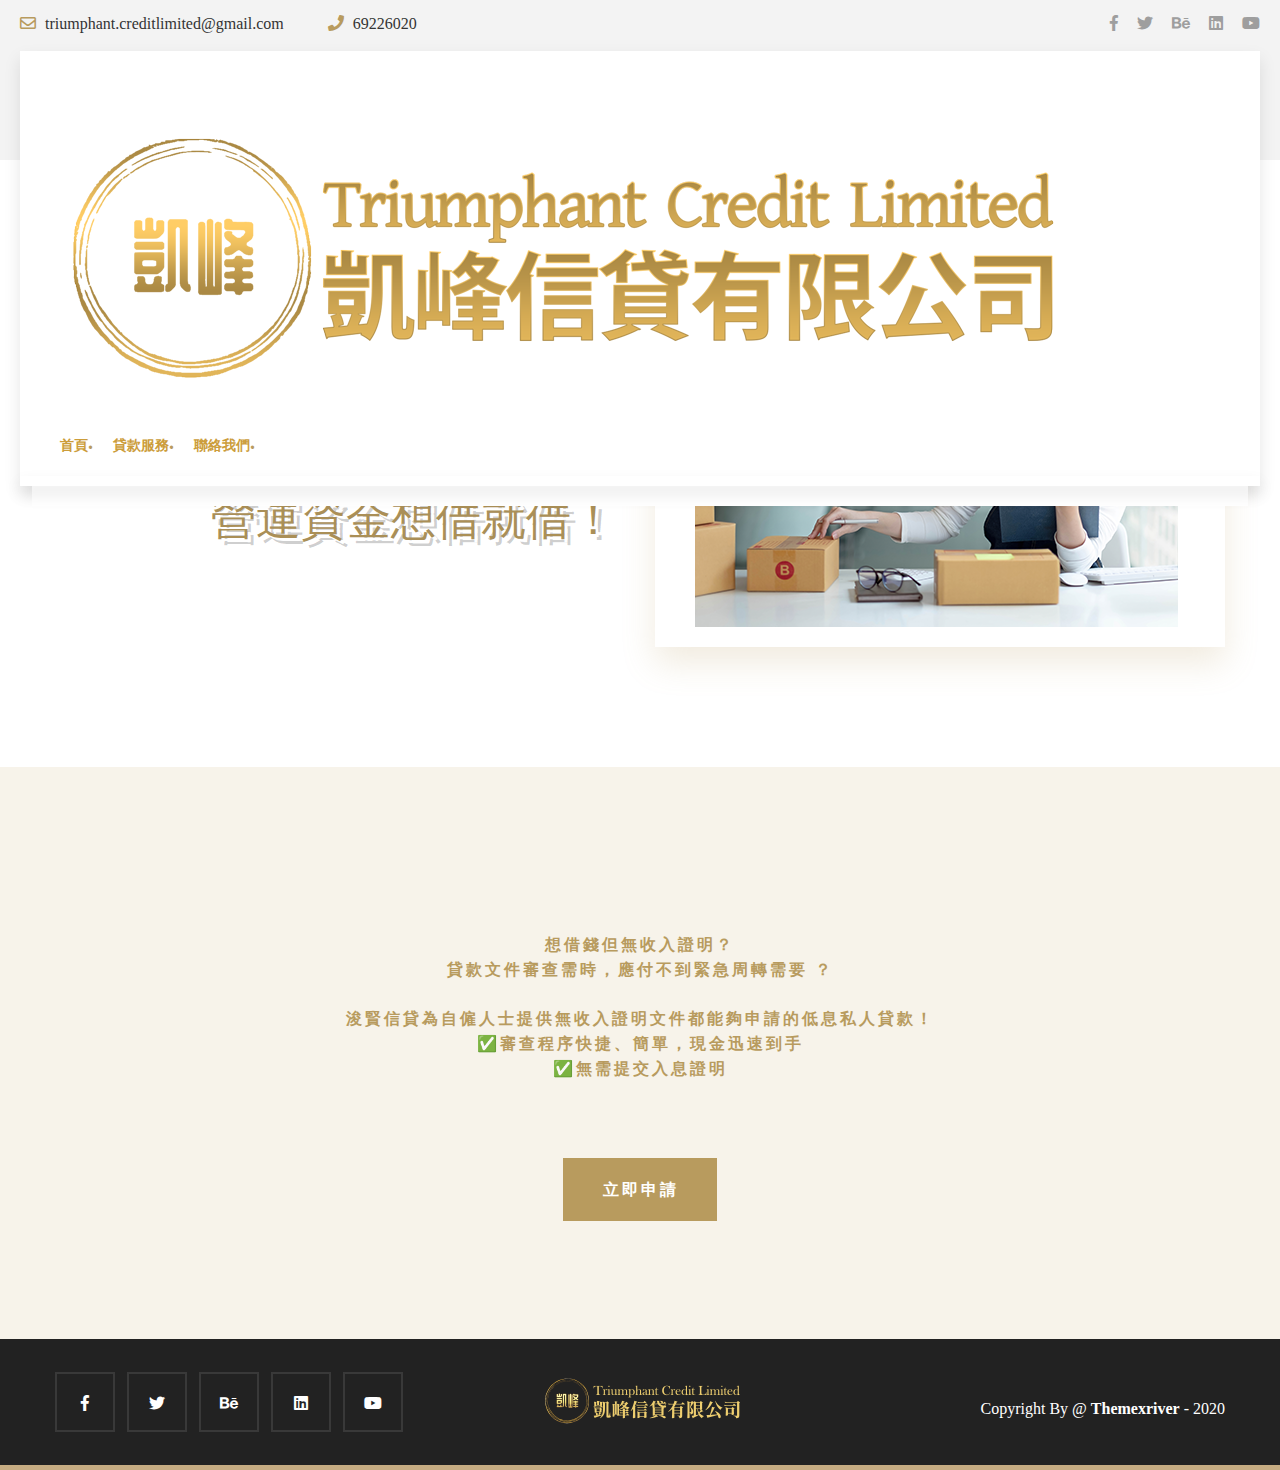
<file: self employed.html>
<!DOCTYPE html>
<html lang="en">

<head>
    <meta charset="UTF-8">
    <title>自僱人士貸款</title>
    <link rel="shortcut icon" href="assets/img/logo/ficon.png" type="image/x-icon">
    <meta name="author" content="themexriver">
    <meta name="description" content="Rexlaw - Law Attorney HTML Template">
    <meta name="keywords" content="	accountant, adviser, advocate, attorney, barrister, business, consultant, counsel, finance, justice, law, law firm, lawyer, legal, solicitor">
    <!-- Mobile Specific Meta -->
    <meta name="viewport" content="width=device-width, initial-scale=1">

    <link rel="stylesheet" href="assets/css/owl.carousel.css">
    <link rel="stylesheet" href="assets/css/fontawesome-all.css">
    <link rel="stylesheet" href="assets/css/animate.css">
    <link rel="stylesheet" href="assets/css/flaticon.css">
    <link rel="stylesheet" href="assets/css/bootstrap.min.css">
    <link rel="stylesheet" href="assets/css/video.min.css">
    <link rel="stylesheet" href="assets/css/nouislider.css">
    <link rel="stylesheet" href="assets/css/style.css">
</head>

<body>
<div class="up">
    <a href="#" class="scrollup text-center"><i class="fas fa-chevron-up"></i></a>
</div>

<!-- Start of header section
	============================================= -->
<header class="main_header header_style_one" id="header_id">
    <div class="header_top">
        <div class="row">
            <div class="col-md-6">
                <div class="header_contact_info float-left ul-li">
                    <ul>
                        <li><i class="far fa-envelope"></i>  triumphant.creditlimited@gmail.com</li>
                        <li><i class="fas fa-phone"></i> 69226020</li>
                    </ul>
                </div>
            </div>
            <div class="col-md-6">
                <div class="header_follow_social float-right ul-li">
                    <ul>
                        <li><a href="#"><i class="fab fa-facebook-f"></i></a></li>
                        <li><a href="#"><i class="fab fa-twitter"></i></a></li>
                        <li><a href="#"><i class="fab fa-behance"></i></a></li>
                        <li><a href="#"><i class="fab fa-linkedin"></i></a></li>
                        <li><a href="#"><i class="fab fa-youtube"></i></a></li>
                    </ul>
                </div>
            </div>
        </div>
    </div>
    <!-- /header_top -->
    <div class="header_main_menu">
        <div class="site_logo">
            <a href="index.html"><img alt="" src="assets/img/logo/logo-1.png"></a>
        </div>
        <nav class="main_navigation ul-li manucolor">
            <ul class="nav justify-content-end">
                <li><a href="index.html">首頁</a></li>
                <li class="dropdown">
                    <a href="#">貸款服務</a>
                    <ul class="dropdown-menu clearfix manucolor" >
                        <li><a href="tufree%20fast.html">免TU快速批核</a></li>
                        <li><a href="business%20cash.html">業務資金周轉</a></li>
                        <li><a href="self%20employed.html">自僱人士貸款</a></li>
                        <li><a href="#">卡數結餘轉戶</a></li>
                    </ul>
                </li>
                <li><a href="#">聯絡我們</a></li>
            </ul>
        </nav>
        <!-- /nav Menu -->
    </div>
    <!-- /desktop version -->
    <div class="mobile_menu">
        <div class="mobile_menu_button open_mobile_menu">
            <i class="fas fa-bars"></i>
        </div>
        <div class="mobile_menu_wrap">
            <div class="mobile_menu_overlay open_mobile_menu"></div>
            <div class="mobile_menu_content">
                <div class="mobile_menu_close open_mobile_menu">
                    <i class="fas fa-window-close"></i>
                </div>
                <div class="m-brand-logo text-center">
                    <img alt="" src="assets/img/logo/logo-1.png">
                </div>
                <nav class="main-navigation  clearfix ul-li">
                    <ul class="navbar-nav text-capitalize clearfix" id="main-nav">
                        <li><a href="index.html">首頁</a></li>
                        <li class="dropdown">
                            <a href="#">
                                貸款服務
                            </a>
                            <ul class="dropdown-menu">
                                <li><a href="tufree%20fast.html">免TU快速批核</a></li>
                                <li><a href="business%20cash.html">業務資金周轉</a></li>
                                <li><a href="self%20employed.html">自僱人士貸款</a></li>
                                <li><a href="#">卡數結餘轉戶</a></li>
                            </ul>
                        </li>
                        <li><a href="#">聯絡我們</a></li>
                    </ul>
                </nav>
            </div>
        </div>
    </div>
    <!-- /mobile menu -->
</header>
<!-- End of header section
	============================================= -->

<!-- Start of breadcrumb section
	============================================= -->
<!--<section id="breadcrumb" class="breadcrumb_section relative-position" data-background="assets/img/background/brbg.jpg">
    <div class="background_overlay"></div>
    <div class="container">
        <p class="breadcrumb_title">
            企業資金周轉貸款</p>
        <div>
            <h5 class="text-white text-center">經濟不景氣，現金流不足成為一大難題！<br>
                浚賢信貸針對各行各業中小企貸款需要，<br>
                批出合適貸款，助你解決資金周轉問題。</h5>
        </div>
    </div>
</section>-->
<!-- End of breadcrumb section
	============================================= -->

<!-- Start of Faq section
	============================================= -->
<section id="faq_area" class="faq_section">
    <div class="container">
        <div id="tabsContent" class="tab-content">
            <div id="payment" class="tab-pane fade active show">
                <div class="accordion" id="accordionExample">
                    <div class="row">
                        <div class="col-md-6 my-auto text-right pr-4">
                                <div id="collapse01" class="collapse show" aria-labelledby="heading01" data-parent="#accordionExample">
                                        <h2 style="font-size: 45px;line-height: 75px;">
                                            創業・拓展・轉型<br>
                                            營運資金想借就借！

                                        </h2>

                                </div>

                        </div>
                        <div class="col-md-6">
                            <div class="faq_area faq_shadow">
                                <div id="collapse01" class="collapse show" aria-labelledby="heading01" data-parent="#accordionExample">
                                    <div class="faq-body">
                                           <img src="assets/img/service/prodct.jpg">
                                    </div>
                                </div>
                            </div>
                        </div>

                    </div>
                </div>
            </div>
        </div>
    </div>
</section>
<!-- Edn of Faq section
	============================================= -->

<!-- Start of Faq Form
	============================================= -->
<section id="faq_form" class="faq_form_section">
    <div class="container">
        <div class="section_title_area text-center headline pera-content">
            <div class="pt-5">
                <p>
                    想借錢但無收入證明？<br>

                    貸款文件審查需時，應付不到緊急周轉需要 ？<br><br>
                    浚賢信貸為自僱人士提供無收入證明文件都能夠申請的低息私人貸款！<br>

                    ✅審查程序快捷、簡單，現金迅速到手<br>

                    ✅無需提交入息證明

                </p>
            </div>
        </div>
        <div class="faq_form_area">
            <form id="contact_form" action="#" method="POST" enctype="multipart/form-data">
                <div class="row">
                    <div class="col-md-12">

                    </div>
                </div>
                <div class="sub-button  text-uppercase">
                    <button type="submit" value="Submit">立即申請</button>
                </div>
            </form>
        </div>
    </div>
</section>
<!-- End of Faq Form
	============================================= -->

<!-- Start footer section
	============================================= -->
<div class="footer_copyright">
    <div class="container">
        <div class="footer_copyright_content">
            <div class="row">
                <div class="col-lg-4 col-md-12">
                    <div class="footer_social ul-li clearfix">
                        <ul>
                            <li><a href="#"><i class="fab fa-facebook-f"></i></a></li>
                            <li><a href="#"><i class="fab fa-twitter"></i></a></li>
                            <li><a href="#"><i class="fab fa-behance"></i></a></li>
                            <li><a href="#"><i class="fab fa-linkedin"></i></a></li>
                            <li><a href="#"><i class="fab fa-youtube"></i></a></li>
                        </ul>
                    </div>
                </div>
                <div class="col-lg-4 col-md-12">
                    <div class="footer_logo text-center">
                        <a href="index.html"><img src="assets/img/logo/flogo-1.png" alt=""></a>
                    </div>
                </div>
                <div class="col-lg-4 col-md-12">
                    <div class="copyright_text text-right">
                        Copyright By @ <a href="%21.html#">Themexriver</a> - 2020
                    </div>
                </div>
            </div>
        </div>
    </div>
</div>
<!-- End  footer section
	============================================= -->

<!-- For Js Library -->
<script src="assets/js/jquery.min.js"></script>
<script src="assets/js/bootstrap.min.js"></script>
<script src="assets/js/popper.min.js"></script>
<script src="assets/js/owl.carousel.min.js"></script>
<script src="assets/js/jarallax.js"></script>
<script src="assets/js/jquery.magnific-popup.min.js"></script>
<script src="assets/js/appear.js"></script>
<script src="assets/js/wow.min.js"></script>
<script src="assets/js/circle-progress.js"></script>
<script src="assets/js/parallax-scroll.js"></script>
<script src="assets/js/jquery.counterup.min.js"></script>
<script src="assets/js/waypoints.min.js"></script>
<script src="assets/js/tilt.jquery.min.js"></script>
<script src="assets/js/nouislider.js"></script>
<script src="assets/js/jquery.filterizr.js"></script>
<script src="assets/js/script.js"></script>
<script src="assets/js/gmap3.min.js"></script>
<script src="http://maps.google.com/maps/api/js?key=AIzaSyC61_QVqt9LAhwFdlQmsNwi5aUJy9B2SyA"></script>
</body>

</html>
</file>
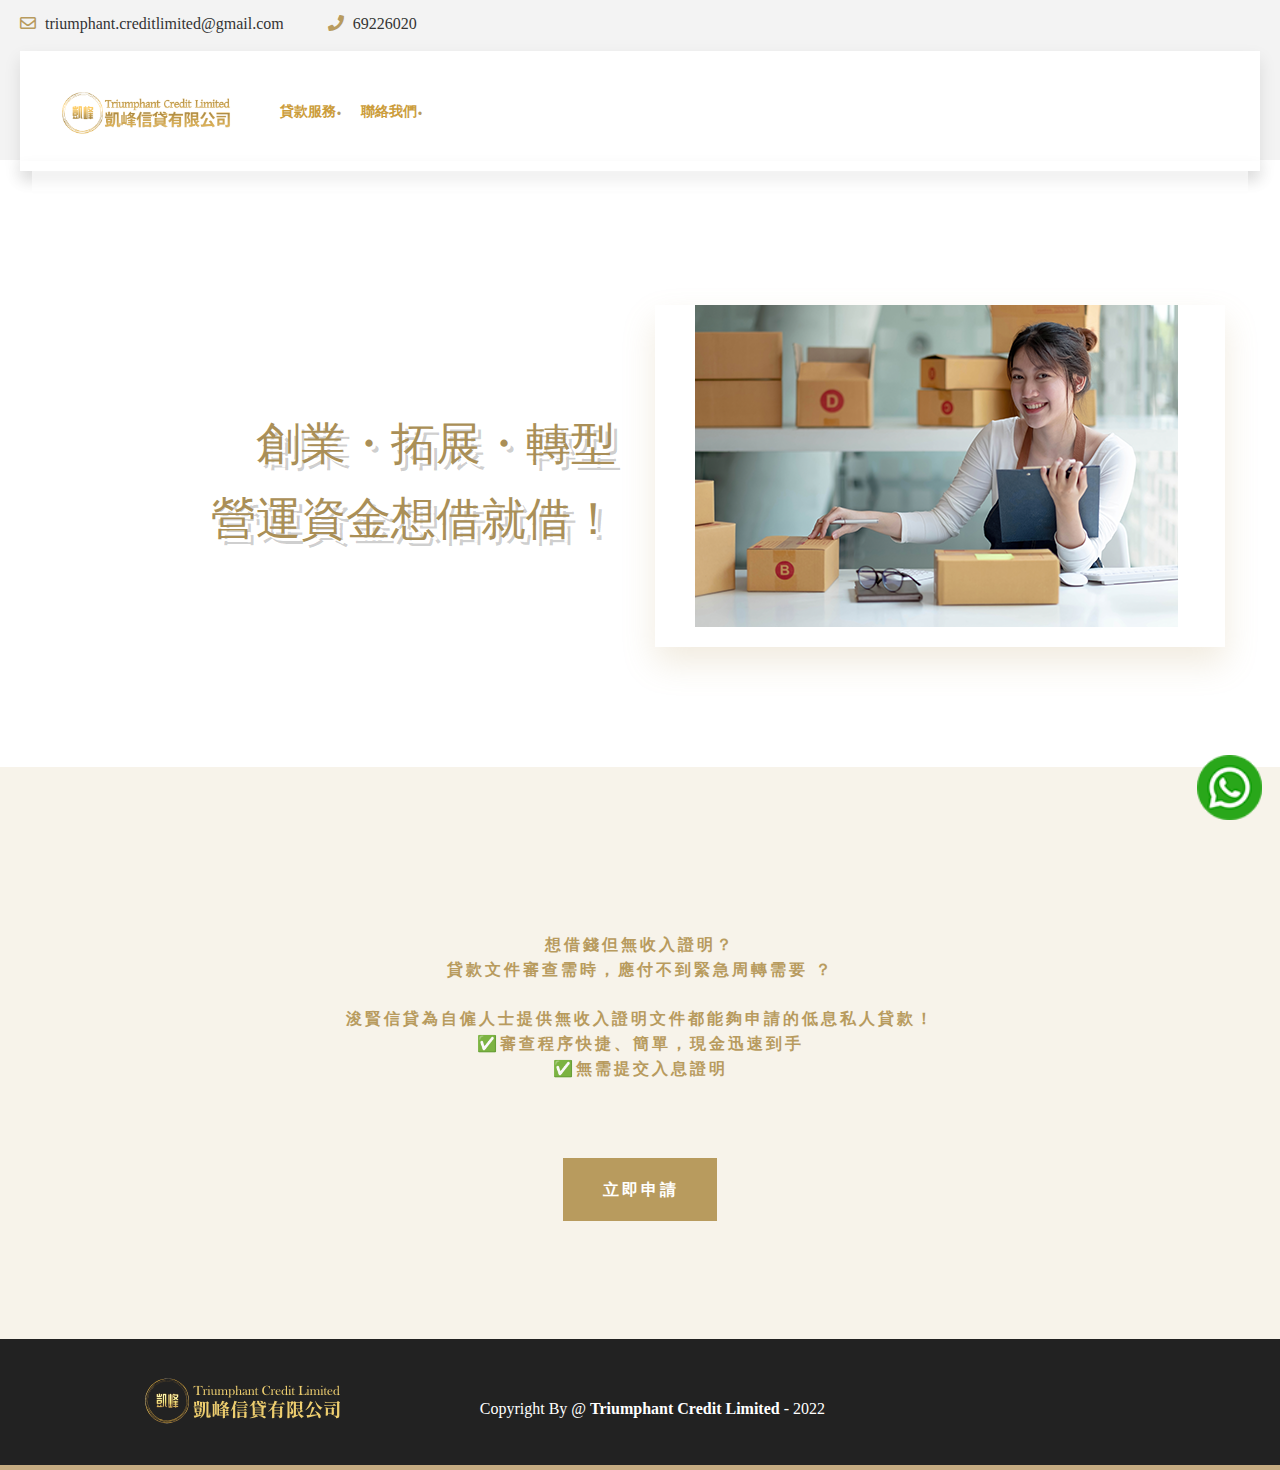
<file: selfemployed.html>
<!DOCTYPE html>
<html lang="en">

<head>
    <meta charset="UTF-8">
    <title>自僱人士貸款</title>
    <link rel="shortcut icon" href="assets/img/logo/ficon.png" type="image/x-icon">
    <meta name="author" content="themexriver">
    <meta name="description" content="Rexlaw - Law Attorney HTML Template">
    <meta name="keywords" content="	accountant, adviser, advocate, attorney, barrister, business, consultant, counsel, finance, justice, law, law firm, lawyer, legal, solicitor">
    <!-- Mobile Specific Meta -->
    <meta name="viewport" content="width=device-width, initial-scale=1">

    <link rel="stylesheet" href="assets/css/owl.carousel.css">
    <link rel="stylesheet" href="assets/css/fontawesome-all.css">
    <link rel="stylesheet" href="assets/css/animate.css">
    <link rel="stylesheet" href="assets/css/flaticon.css">
    <link rel="stylesheet" href="assets/css/bootstrap.min.css">
    <link rel="stylesheet" href="assets/css/video.min.css">
    <link rel="stylesheet" href="assets/css/nouislider.css">
    <link rel="stylesheet" href="assets/css/style.css">

    <style>
        /* For Desktop View */
        @media screen and (min-width: 1024px) {
            .header-title{
                font-size: 45px;
                line-height: 75px;
            }
        }

        /* For Tablet View */
        @media screen and (min-device-width: 768px)
        and (max-device-width: 1024px) {
            .header-title{
                font-size: 38px;
                line-height: 70px;
            }
        }

        /* For Mobile Portrait View */
        @media screen and (max-device-width: 480px)
        and (orientation: portrait) {
            .header-title{
                font-size: 30px;
                line-height: 60px;
                text-align: center;
            }
        }

    </style>
</head>

<body>
<div class="up">
    <a href="#" class="scrollup text-center"><i class="fas fa-chevron-up"></i></a>
</div>

<!-- Start of header section
	============================================= -->
<header class="main_header header_style_one" id="header_id">
    <div class="header_top">
        <div class="row">
            <div class="col-md-6">
                <div class="header_contact_info float-left ul-li">
                    <ul>
                        <li><i class="far fa-envelope"></i>  triumphant.creditlimited@gmail.com</li>
                        <li><i class="fas fa-phone"></i> 69226020</li>
                    </ul>
                </div>
            </div>
        </div>
    </div>
    <!-- /header_top -->
    <div class="header_main_menu">
        <div class="site_logo">
            <a href="index.html"><img alt="" src="assets/img/logo/logo-1.png" style="height: 60px"></a>
        </div>
        <nav class="main_navigation ul-li manucolor">
            <ul class="nav justify-content-end">

                <li class="dropdown">
                    <a href="#">貸款服務</a>
                    <ul class="dropdown-menu clearfix manucolor" >
                        <li><a href="tufreefast.html">免TU快速批核</a></li>
							<li><a href="businesscash.html">業務資金周轉</a></li>
							<li><a href="selfemployed.html">自僱人士貸款</a></li>
							<li><a href="easyfastloan.html">卡數結餘轉戶</a></li>
                    </ul>
                </li>
                <li><a href="contactus.html">聯絡我們</a></li>
            </ul>
        </nav>
        <!-- /nav Menu -->
    </div>
    <!-- /desktop version -->
    <div class="mobile_menu">
        <div class="mobile_menu_button open_mobile_menu">
            <i class="fas fa-bars"></i>
        </div>
        <div class="mobile_menu_wrap">
            <div class="mobile_menu_overlay open_mobile_menu"></div>
            <div class="mobile_menu_content">
                <div class="mobile_menu_close open_mobile_menu">
                    <i class="fas fa-window-close"></i>
                </div>
                <div class="m-brand-logo text-center">
                    <a href="index.html">
                        <img alt="" src="assets/img/logo/logo-1.png" >
                    </a>
                </div>
                <nav class="main-navigation  clearfix ul-li">
                    <ul class="navbar-nav text-capitalize clearfix" id="main-nav">

                        <li class="dropdown">
                            <a href="#">
                                貸款服務
                            </a>
                            <ul class="dropdown-menu">
                                <li><a href="tufreefast.html">免TU快速批核</a></li>
									<li><a href="businesscash.html">業務資金周轉</a></li>
									<li><a href="selfemployed.html">自僱人士貸款</a></li>
									<li><a href="easyfastloan.html">卡數結餘轉戶</a></li>
                            </ul>
                        </li>
                        <li><a href="contactus.html">聯絡我們</a></li>
                    </ul>
                </nav>
            </div>
        </div>
    </div>
    <!-- /mobile menu -->
</header>
<!-- End of header section
	============================================= -->

<!-- Start of breadcrumb section
	============================================= -->
<!--<section id="breadcrumb" class="breadcrumb_section relative-position" data-background="assets/img/background/brbg.jpg">
    <div class="background_overlay"></div>
    <div class="container">
        <p class="breadcrumb_title">
            企業資金周轉貸款</p>
        <div>
            <h5 class="text-white text-center">經濟不景氣，現金流不足成為一大難題！<br>
                浚賢信貸針對各行各業中小企貸款需要，<br>
                批出合適貸款，助你解決資金周轉問題。</h5>
        </div>
    </div>
</section>-->
<!-- End of breadcrumb section
	============================================= -->

<!-- Start of Faq section
	============================================= -->
<section id="faq_area" class="faq_section">
    <div class="container">
        <div id="tabsContent" class="tab-content">
            <div id="payment" class="tab-pane fade active show">
                <div class="accordion" id="accordionExample">
                    <div class="row">
                        <div class="col-md-6 my-auto text-right pr-4">
                                <div class="collapse show" aria-labelledby="heading01" data-parent="#accordionExample">
                                        <h2 class="header-title">
                                            創業・拓展・轉型<br>
                                            營運資金想借就借！

                                        </h2>

                                </div>

                        </div>
                        <div class="col-md-6">
                            <div class="faq_area faq_shadow">
                                <div id="collapse01" class="collapse show" aria-labelledby="heading01" data-parent="#accordionExample">
                                    <div class="faq-body">
                                           <img src="assets/img/service/prodct.jpg">
                                    </div>
                                </div>
                            </div>
                        </div>

                    </div>
                </div>
            </div>
        </div>
    </div>
</section>
<!-- Edn of Faq section
	============================================= -->
<div class="fixed-bottom">
    <a href="https://wa.me/69226020" target="_blank"><img src="assets/img/whatsapp.png" class="img-fluid" alt="" style="height: 65px"/></a>
</div>
<!-- Start of Faq Form
	============================================= -->
<section id="faq_form" class="faq_form_section">
    <div class="container">
        <div class="section_title_area text-center headline pera-content">
            <div class="pt-5">
                <p class="text-content">
                    想借錢但無收入證明？<br>

                    貸款文件審查需時，應付不到緊急周轉需要 ？<br><br>
                    浚賢信貸為自僱人士提供無收入證明文件都能夠申請的低息私人貸款！<br>

                    ✅審查程序快捷、簡單，現金迅速到手<br>

                    ✅無需提交入息證明

                </p>
            </div>
        </div>
        <div class="faq_form_area">
            <form id="contact_form" action="#" method="POST" enctype="multipart/form-data">
                <div class="row">
                    <div class="col-md-12">

                    </div>
                </div>
                <div class="sub-button  text-uppercase">
                    <a href="contactus.html"><button type="button" value="Submit">立即申請</button></a>
                </div>
            </form>
        </div>
    </div>
</section>
<!-- End of Faq Form
	============================================= -->

<!-- Start footer section
	============================================= -->
<div class="footer_copyright">
    <div class="container">
        <div class="footer_copyright_content">
            <div class="row">
                <div class="col-lg-4 col-md-12">
                    <div class="footer_logo text-center">
                        <a href="index.html"><img src="assets/img/logo/flogo-1.png" alt=""></a>
                    </div>
                </div>
                <div class="col-lg-4 col-md-12">
                    <div class="copyright_text text-right">
                        Copyright By @ <a href="#">Triumphant Credit Limited</a> - 2022
                    </div>
                </div>
            </div>
        </div>
    </div>
</div>
<!-- End  footer section
	============================================= -->

<!-- For Js Library -->
<script src="assets/js/jquery.min.js"></script>
<script src="assets/js/bootstrap.min.js"></script>
<script src="assets/js/popper.min.js"></script>
<script src="assets/js/owl.carousel.min.js"></script>
<script src="assets/js/jarallax.js"></script>
<script src="assets/js/jquery.magnific-popup.min.js"></script>
<script src="assets/js/appear.js"></script>
<script src="assets/js/wow.min.js"></script>
<script src="assets/js/circle-progress.js"></script>
<script src="assets/js/parallax-scroll.js"></script>
<script src="assets/js/jquery.counterup.min.js"></script>
<script src="assets/js/waypoints.min.js"></script>
<script src="assets/js/tilt.jquery.min.js"></script>
<script src="assets/js/nouislider.js"></script>
<script src="assets/js/jquery.filterizr.js"></script>
<script src="assets/js/script.js"></script>
<script src="assets/js/gmap3.min.js"></script>
<script src="http://maps.google.com/maps/api/js?key=AIzaSyC61_QVqt9LAhwFdlQmsNwi5aUJy9B2SyA"></script>
</body>

</html>
</file>
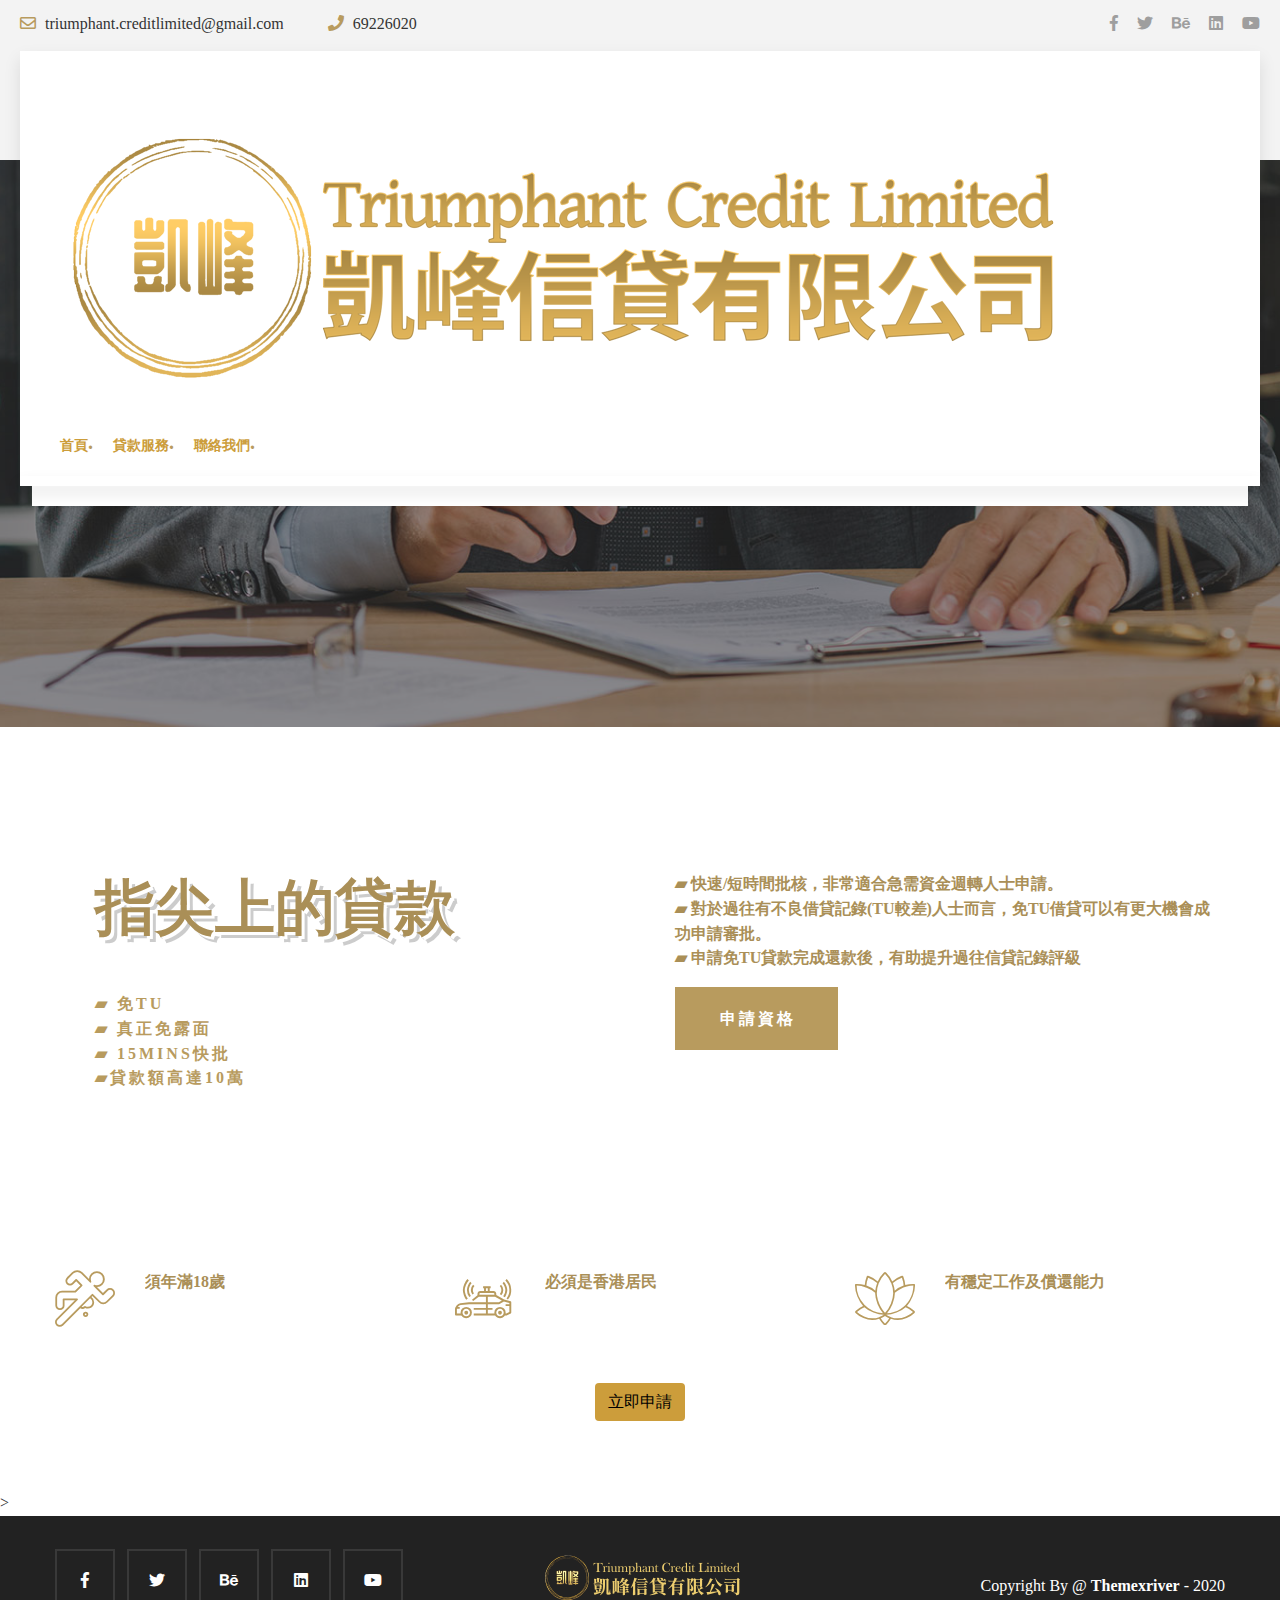
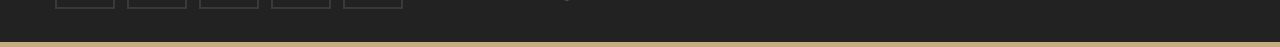
<file: tufree fast.html>
<!DOCTYPE html>
<html lang="en" xmlns="http://www.w3.org/1999/html">

<head>
	<meta charset="UTF-8">
	<title>免tu快速批核</title>
	<link rel="shortcut icon" href="assets/img/logo/ficon.png" type="image/x-icon">
	<meta name="author" content="themexriver">
	<meta name="description" content="Rexlaw - Law Attorney HTML Template">
	<meta name="keywords" content="	accountant, adviser, advocate, attorney, barrister, business, consultant, counsel, finance, justice, law, law firm, lawyer, legal, solicitor">
	<!-- Mobile Specific Meta -->
	<meta name="viewport" content="width=device-width, initial-scale=1">

	<link rel="stylesheet" href="assets/css/owl.carousel.css">
	<link rel="stylesheet" href="assets/css/fontawesome-all.css">
	<link rel="stylesheet" href="assets/css/animate.css">
	<link rel="stylesheet" href="assets/css/flaticon.css">
	<link rel="stylesheet" href="assets/css/bootstrap.min.css">
	<link rel="stylesheet" href="assets/css/video.min.css">
	<link rel="stylesheet" href="assets/css/style.css">
</head>

<body>

	<div class="up">
		<a href="#" class="scrollup text-center"><i class="fas fa-chevron-up"></i></a>
	</div>

<!-- Start of header section
	============================================= -->
	<header class="main_header header_style_one" id="header_id">
		<div class="header_top">
			<div class="row">
				<div class="col-md-6">
					<div class="header_contact_info float-left ul-li">
						<ul>
							<li><i class="far fa-envelope"></i>  triumphant.creditlimited@gmail.com</li>
							<li><i class="fas fa-phone"></i> 69226020</li>
						</ul>
					</div>
				</div>
				<div class="col-md-6">
					<div class="header_follow_social float-right ul-li">
						<ul>
							<li><a href="#"><i class="fab fa-facebook-f"></i></a></li>
							<li><a href="#"><i class="fab fa-twitter"></i></a></li>
							<li><a href="#"><i class="fab fa-behance"></i></a></li>
							<li><a href="#"><i class="fab fa-linkedin"></i></a></li>
							<li><a href="#"><i class="fab fa-youtube"></i></a></li>
						</ul>
					</div>
				</div>
			</div>
		</div>
		<!-- /header_top -->
		<div class="header_main_menu">
			<div class="site_logo">
				<a href="index.html"><img alt="" src="assets/img/logo/logo-1.png"></a>
			</div>
			<nav class="main_navigation ul-li manucolor">
				<ul class="nav justify-content-end">
					<li><a href="index.html">首頁</a></li>
					<li class="dropdown">
						<a href="#">貸款服務</a>
						<ul class="dropdown-menu clearfix manucolor" >
							<li><a href="tufree%20fast.html">免TU快速批核</a></li>
							<li><a href="business%20cash.html">業務資金周轉</a></li>
							<li><a href="self%20employed.html">自僱人士貸款</a></li>
							<li><a href="#">卡數結餘轉戶</a></li>
						</ul>
					</li>
					<li><a href="#">聯絡我們</a></li>
				</ul>
			</nav>
			<!-- /nav Menu -->
		</div>
		<!-- /desktop version -->
		<div class="mobile_menu">
			<div class="mobile_menu_button open_mobile_menu">
				<i class="fas fa-bars"></i>
			</div>
			<div class="mobile_menu_wrap">
				<div class="mobile_menu_overlay open_mobile_menu"></div>
				<div class="mobile_menu_content">
					<div class="mobile_menu_close open_mobile_menu">
						<i class="fas fa-window-close"></i>
					</div>
					<div class="m-brand-logo text-center">
						<img alt="" src="assets/img/logo/logo-1.png">
					</div>
					<nav class="main-navigation  clearfix ul-li">
						<ul class="navbar-nav text-capitalize clearfix" id="main-nav">
							<li><a href="index.html">首頁</a></li>
							<li class="dropdown">
								<a href="#">
									貸款服務
								</a>
								<ul class="dropdown-menu">
									<li><a href="tufree%20fast.html">免TU快速批核</a></li>
									<li><a href="business%20cash.html">業務資金周轉</a></li>
									<li><a href="self%20employed.html">自僱人士貸款</a></li>
									<li><a href="#">卡數結餘轉戶</a></li>
								</ul>
							</li>
							<li><a href="#">聯絡我們</a></li>
						</ul>
					</nav>
				</div>
			</div>
		</div>
		<!-- /mobile menu -->
	</header>
<!-- End of header section
	============================================= -->

<!-- Start of breadcrumb section
	============================================= -->
	<section id="breadcrumb" class="breadcrumb_section relative-position" data-background="assets/img/background/brbg.jpg">
		<div class="background_overlay"></div>
		<div class="container">
			<p class="breadcrumb_title">信貸記錄底子花，
				申請破產係唯一出路⋯⋯？</p>
		</div>
	</section>
<!-- End of breadcrumb section
	============================================= -->

<!-- Start of about page section
	============================================= -->
	<section id="about" class="about_page_section">
		<div class="container">
			<div class="about_page_content about_area_content">
				<div class="row">
					<div class="col-lg-6 col-md-12">
						<div class="section_title_area headline pera-content">
							<h2>
								指尖上的貸款
							</h2>
							<div class="pt-5">
								<p>▰ 免TU<br>
									▰ 真正免露面<br>
									▰ 15mins快批<br>
									▰貸款額高達10萬</p>
							</div>
						</div>
					</div>
					<div class="col-lg-6 col-md-12">
						<div class="about_details_text">
							<p>

							▰ 快速/短時間批核，非常適合急需資金週轉人士申請。<br>

							▰ 對於過往有不良借貸記錄(TU較差)人士而言，免TU借貸可以有更大機會成功申請審批。<br>

							▰ 申請免TU貸款完成還款後，有助提升過往信貸記錄評級
							</p>
						</div>
						<div class="about_btn">
							<a  href="#">申請資格</a>
						</div>
					</div>
				</div>
			</div>
		</div>
	</section>
	<!-- Start of about practice section
	============================================= -->
	<section id="about_practice" class="about_practice_section">
		<div class="container">
			<div class="about_practice_content">
				<div class="row">
					<div class="col-lg-4 col-md-6">
						<div class="about_practice_icontext">
							<div class="about_practice_icon float-left">
								<i class="flaticon-crime-scene"></i>
							</div>
							<div class="about_practice_text headline pera-content">
								<p> 須年滿18歲</p>
							</div>
						</div>
					</div>
					<div class="col-lg-4 col-md-6">
						<div class="about_practice_icontext">
							<div class="about_practice_icon float-left">
								<i class="flaticon-autonomous-car"></i>
							</div>
							<div class="about_practice_text headline pera-content">
								<p>必須是香港居民</p>
							</div>
						</div>
					</div>
					<div class="col-lg-4 col-md-6">
						<div class="about_practice_icontext">
							<div class="about_practice_icon float-left">
								<i class="flaticon-lotus"></i>
							</div>
							<div class="about_practice_text headline pera-content">
								<p>有穩定工作及償還能力</p>
							</div>

						</div>

					</div>
				</div>
					</div>
				</div>
		<div class="container">
			<div class="text-center pt-5">
				<button type="button" value="Submit" class="btn btncolor">立即申請</button>
			</div>
		</div>
	</section>

>

<!-- Start footer section
	============================================= -->

	<div class="footer_copyright">
		<div class="container">
			<div class="footer_copyright_content">
				<div class="row">
					<div class="col-lg-4 col-md-12">
						<div class="footer_social ul-li clearfix">
							<ul>
								<li><a href="#"><i class="fab fa-facebook-f"></i></a></li>
								<li><a href="#"><i class="fab fa-twitter"></i></a></li>
								<li><a href="#"><i class="fab fa-behance"></i></a></li>
								<li><a href="#"><i class="fab fa-linkedin"></i></a></li>
								<li><a href="#"><i class="fab fa-youtube"></i></a></li>
							</ul>
						</div>
					</div>
					<div class="col-lg-4 col-md-12">
						<div class="footer_logo text-center">
							<a href="index.html"><img src="assets/img/logo/flogo-1.png" alt=""></a>
						</div>
					</div>
					<div class="col-lg-4 col-md-12">
						<div class="copyright_text text-right">
							Copyright By @ <a href="%21.html#">Themexriver</a> - 2020
						</div>
					</div>
				</div>
			</div>
		</div>
	</div>
<!-- End  footer section
	============================================= -->								

	<!-- For Js Library -->
	<script src="assets/js/jquery.min.js"></script>
	<script src="assets/js/bootstrap.min.js"></script>
	<script src="assets/js/popper.min.js"></script>
	<script src="assets/js/owl.carousel.min.js"></script>
	<script src="assets/js/jarallax.js"></script>
	<script src="assets/js/jquery.magnific-popup.min.js"></script>
	<script src="assets/js/appear.js"></script>
	<script src="assets/js/wow.min.js"></script>
	<script src="assets/js/circle-progress.js"></script>
	<script src="assets/js/parallax-scroll.js"></script>
	<script src="assets/js/jquery.counterup.min.js"></script>
	<script src="assets/js/waypoints.min.js"></script>
	<script src="assets/js/tilt.jquery.min.js"></script>
	<script src="assets/js/script.js"></script>
	<script src="assets/js/gmap3.min.js"></script>
	<script src="http://maps.google.com/maps/api/js?key=AIzaSyC61_QVqt9LAhwFdlQmsNwi5aUJy9B2SyA"></script>
</body>

</html>
</file>
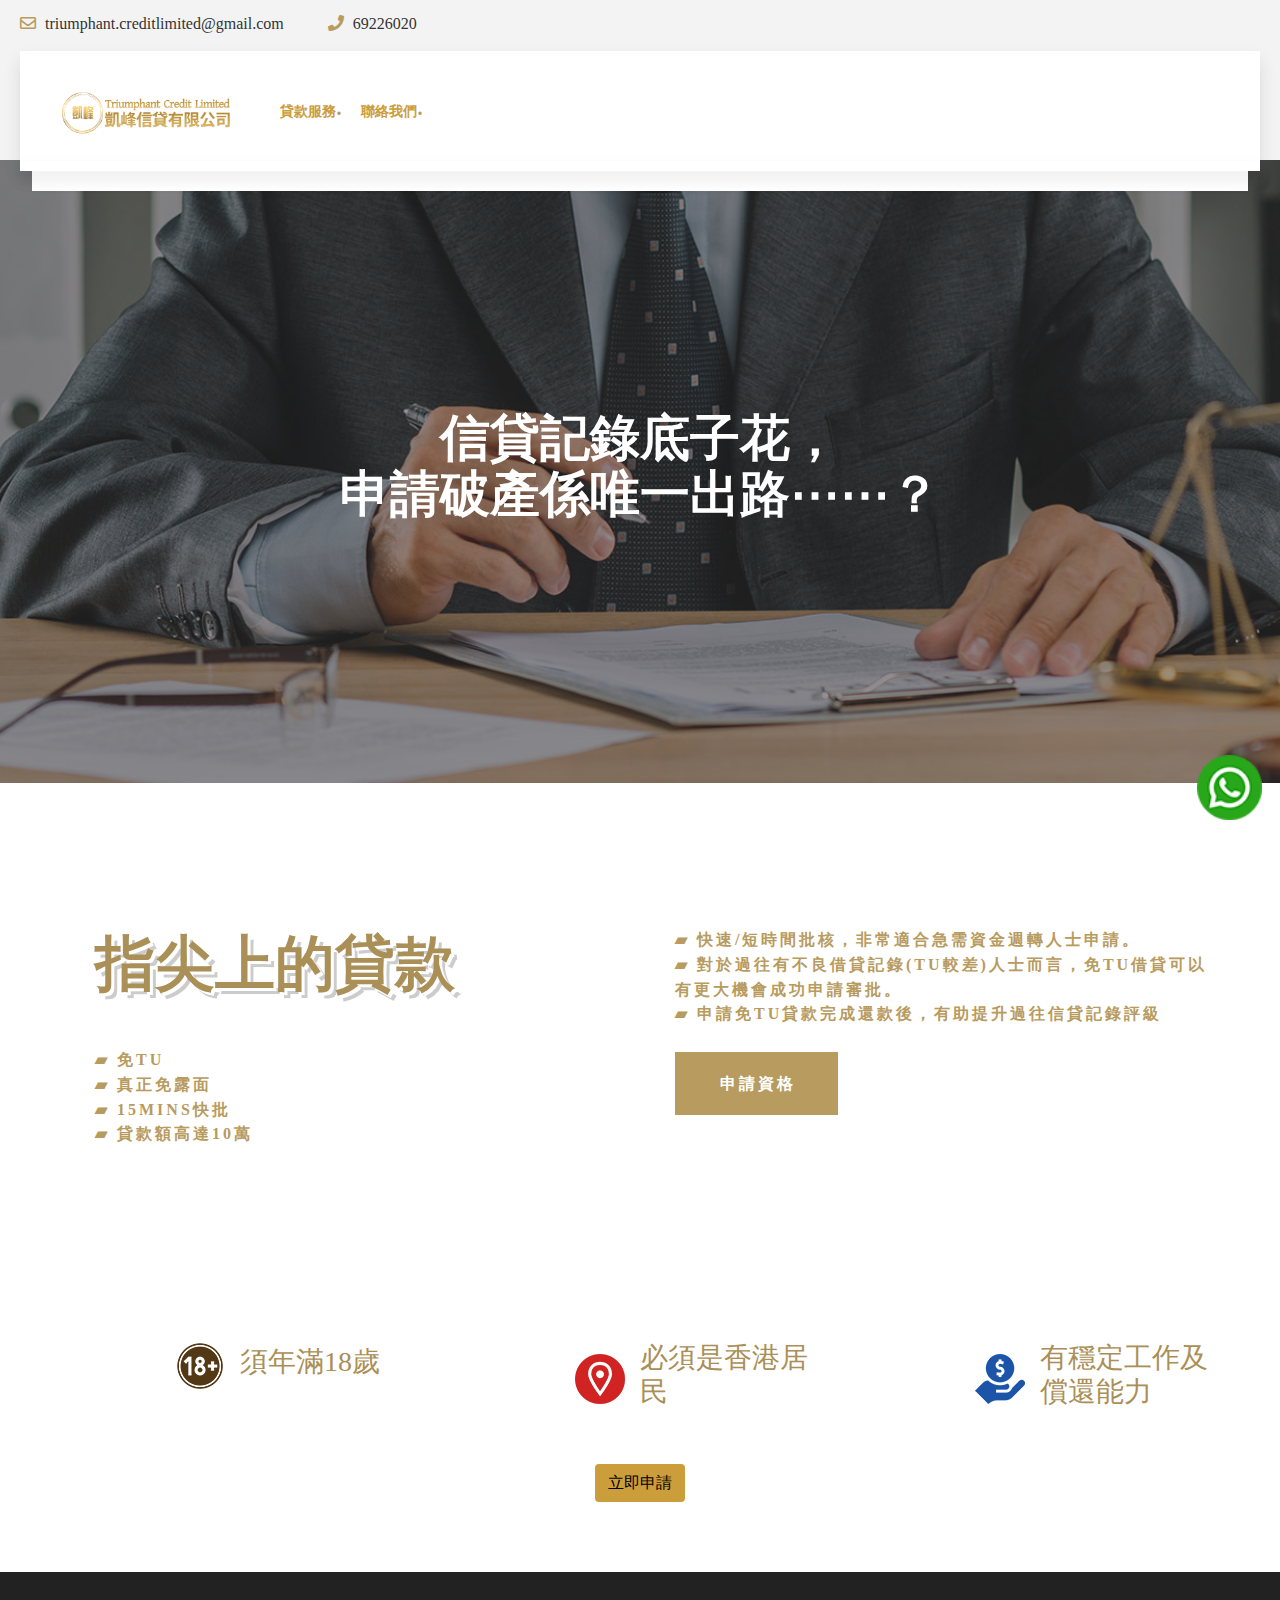
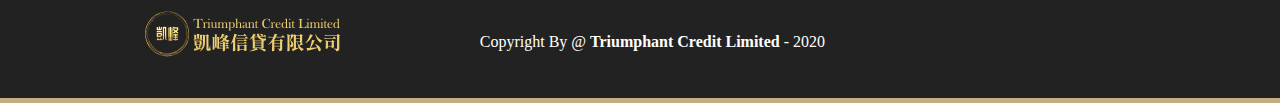
<file: tufreefast.html>
<!DOCTYPE html>
<html lang="en" xmlns="http://www.w3.org/1999/html">

<head>
    <meta charset="UTF-8">
    <title>免tu快速批核</title>
    <link href="assets/img/logo/ficon.png" rel="shortcut icon" type="image/x-icon">
    <meta content="themexriver" name="author">
    <meta content="Rexlaw - Law Attorney HTML Template" name="description">
    <meta content="	accountant, adviser, advocate, attorney, barrister, business, consultant, counsel, finance, justice, law, law firm, lawyer, legal, solicitor"
          name="keywords">
    <!-- Mobile Specific Meta -->
    <meta content="width=device-width, initial-scale=1" name="viewport">

    <link href="assets/css/owl.carousel.css" rel="stylesheet">
    <link href="assets/css/fontawesome-all.css" rel="stylesheet">
    <link href="assets/css/animate.css" rel="stylesheet">
    <link href="assets/css/flaticon.css" rel="stylesheet">
    <link href="assets/css/bootstrap.min.css" rel="stylesheet">
    <link href="assets/css/video.min.css" rel="stylesheet">
    <link href="assets/css/style.css" rel="stylesheet">
    <style>
        /* For Desktop View */
        @media screen and (min-width: 1024px) {
        }

        /* For Tablet View */
        @media screen and (min-device-width: 768px)
        and (max-device-width: 1024px) {
        }

        /* For Mobile Portrait View */
        @media screen and (max-device-width: 480px) {

        }

    </style>
</head>

<body>

<div class="up">
    <a class="scrollup text-center" href="#"><i class="fas fa-chevron-up"></i></a>
</div>

<!-- Start of header section
	============================================= -->
<header class="main_header header_style_one" id="header_id">
    <div class="header_top">
        <div class="row">
            <div class="col-md-6">
                <div class="header_contact_info float-left ul-li">
                    <ul>
                        <li><i class="far fa-envelope"></i> triumphant.creditlimited@gmail.com</li>
                        <li><i class="fas fa-phone"></i> 69226020</li>
                    </ul>
                </div>
            </div>
        </div>
    </div>
    <!-- /header_top -->
    <div class="header_main_menu">
        <div class="site_logo">
            <a href="index.html"><img alt="" src="assets/img/logo/logo-1.png" style="height: 60px"></a>
        </div>
        <nav class="main_navigation ul-li manucolor">
            <ul class="nav justify-content-end">

                <li class="dropdown">
                    <a href="#">貸款服務</a>
                    <ul class="dropdown-menu clearfix manucolor">
                        <li><a href="tufreefast.html">免TU快速批核</a></li>
                        <li><a href="businesscash.html">業務資金周轉</a></li>
                        <li><a href="selfemployed.html">自僱人士貸款</a></li>
                        <li><a href="easyfastloan.html">卡數結餘轉戶</a></li>
                    </ul>
                </li>
                <li><a href="contactus.html">聯絡我們</a></li>
            </ul>
        </nav>
        <!-- /nav Menu -->
    </div>
    <!-- /desktop version -->
    <div class="mobile_menu">
        <div class="mobile_menu_button open_mobile_menu">
            <i class="fas fa-bars"></i>
        </div>
        <div class="mobile_menu_wrap">
            <div class="mobile_menu_overlay open_mobile_menu"></div>
            <div class="mobile_menu_content">
                <div class="mobile_menu_close open_mobile_menu">
                    <i class="fas fa-window-close"></i>
                </div>
                <div class="m-brand-logo text-center">
                    <a href="index.html">
                        <img alt="" src="assets/img/logo/logo-1.png">
                    </a>
                </div>
                <nav class="main-navigation  clearfix ul-li">
                    <ul class="navbar-nav text-capitalize clearfix" id="main-nav">

                        <li class="dropdown">
                            <a href="#">
                                貸款服務
                            </a>
                            <ul class="dropdown-menu">
                                <li><a href="tufreefast.html">免TU快速批核</a></li>
                                <li><a href="businesscash.html">業務資金周轉</a></li>
                                <li><a href="selfemployed.html">自僱人士貸款</a></li>
                                <li><a href="easyfastloan.html">卡數結餘轉戶</a></li>
                            </ul>
                        </li>
                        <li><a href="contactus.html">聯絡我們</a></li>
                    </ul>
                </nav>
            </div>
        </div>
    </div>
    <!-- /mobile menu -->
</header>
<!-- End of header section
	============================================= -->

<!-- Start of breadcrumb section
	============================================= -->
<section class="breadcrumb_section relative-position" data-background="assets/img/background/brbg.jpg" id="breadcrumb">
    <div class="background_overlay"></div>
    <div class="container">
        <p class="breadcrumb_title">信貸記錄底子花，<br>
            申請破產係唯一出路⋯⋯？</p>
    </div>
</section>
<!-- End of breadcrumb section
	============================================= -->

<!-- Start of about page section
	============================================= -->
<section class="about_page_section" id="about">
    <div class="container">
        <div class="about_page_content about_area_content">
            <div class="row">
                <div class="col-lg-6 col-md-12 mb-3">
                    <div class="section_title_area headline pera-content">
                        <h2>
                            指尖上的貸款
                        </h2>
                        <div class="pt-5">
                            <p class="text-content">
                                ▰ 免TU<br>
                                ▰ 真正免露面<br>
                                ▰ 15mins快批<br>
                                ▰ 貸款額高達10萬
                            </p>
                        </div>
                    </div>
                </div>
                <div class="col-lg-6 col-md-12 mb-3">
                    <div class="about_details_text">
                        <div class="section_title_area headline pera-content">
                            <p class="text-content">
                                ▰ 快速/短時間批核，非常適合急需資金週轉人士申請。<br>
                                ▰ 對於過往有不良借貸記錄(TU較差)人士而言，免TU借貸可以有更大機會成功申請審批。<br>
                                ▰ 申請免TU貸款完成還款後，有助提升過往信貸記錄評級
                            </p>
                        </div>
                    </div>
                    <div class="about_btn">
                        <a href="#">申請資格</a>
                    </div>
                </div>
            </div>
        </div>
    </div>
</section>
<!-- Start of about practice section
============================================= -->
<section class="about_practice_section" id="about_practice">
    <div class="container">
        <div class="about_practice_content">
            <div class="row">
                <div class="col-lg-4 col-md-6">
                    <div class="row">
                        <div class="col-md-6 col-3 text-md-right my-auto">
                            <img src="assets/img/logo/18+.png">
                        </div>
                        <div class="col-6 my-auto text-left" style="padding-left: 0 !important;">
                            <h3>須年滿18歲</h3>
                        </div>
                    </div>
                </div>
                <div class="col-lg-4 col-md-6">
                    <div class="row">
                        <div class="col-md-6 col-3 text-md-right my-auto">
                            <img src="assets/img/logo/llocation.png">
                        </div>
                        <div class="col-6 my-auto text-left" style="padding-left: 0 !important;">
                            <h3>必須是香港居民</h3>
                        </div>
                    </div>
                </div>
                <div class="col-lg-4 col-md-6">
                    <div class="row">
                        <div class="col-md-6 col-3 text-md-right my-auto">
                            <img src="assets/img/logo/loan.png">
                        </div>
                        <div class="col-6 my-auto text-left" style="padding-left: 0 !important;">
                            <h3>有穩定工作及償還能力</h3>
                        </div>
                    </div>

                </div>
            </div>
        </div>
    </div>
    <div class="container">
        <div class="text-center pt-5">
            <a href="contactus.html">
                <button class="btn btncolor" type="button" value="Submit">立即申請</button>
            </a>
        </div>
    </div>
</section>

<div class="fixed-bottom">
    <a href="https://wa.me/69226020" target="_blank"><img src="assets/img/whatsapp.png" class="img-fluid" alt="" style="height: 65px"/></a>
</div>

<!-- Start footer section
	============================================= -->

<div class="footer_copyright">
    <div class="container">
        <div class="footer_copyright_content">
            <div class="row">
                <div class="col-lg-4 col-md-12">
                    <div class="footer_logo text-center">
                        <a href="index.html"><img alt="" src="assets/img/logo/flogo-1.png"></a>
                    </div>
                </div>
                <div class="col-lg-4 col-md-12">
                    <div class="copyright_text text-right">
                        Copyright By @ <a href="%21.html#">Triumphant Credit Limited</a> - 2020
                    </div>
                </div>
            </div>
        </div>
    </div>
</div>
<!-- End  footer section
	============================================= -->

<!-- For Js Library -->
<script src="assets/js/jquery.min.js"></script>
<script src="assets/js/bootstrap.min.js"></script>
<script src="assets/js/popper.min.js"></script>
<script src="assets/js/owl.carousel.min.js"></script>
<script src="assets/js/jarallax.js"></script>
<script src="assets/js/jquery.magnific-popup.min.js"></script>
<script src="assets/js/appear.js"></script>
<script src="assets/js/wow.min.js"></script>
<script src="assets/js/circle-progress.js"></script>
<script src="assets/js/parallax-scroll.js"></script>
<script src="assets/js/jquery.counterup.min.js"></script>
<script src="assets/js/waypoints.min.js"></script>
<script src="assets/js/tilt.jquery.min.js"></script>
<script src="assets/js/script.js"></script>
<script src="assets/js/gmap3.min.js"></script>
<script src="http://maps.google.com/maps/api/js?key=AIzaSyC61_QVqt9LAhwFdlQmsNwi5aUJy9B2SyA"></script>
</body>

</html>
</file>
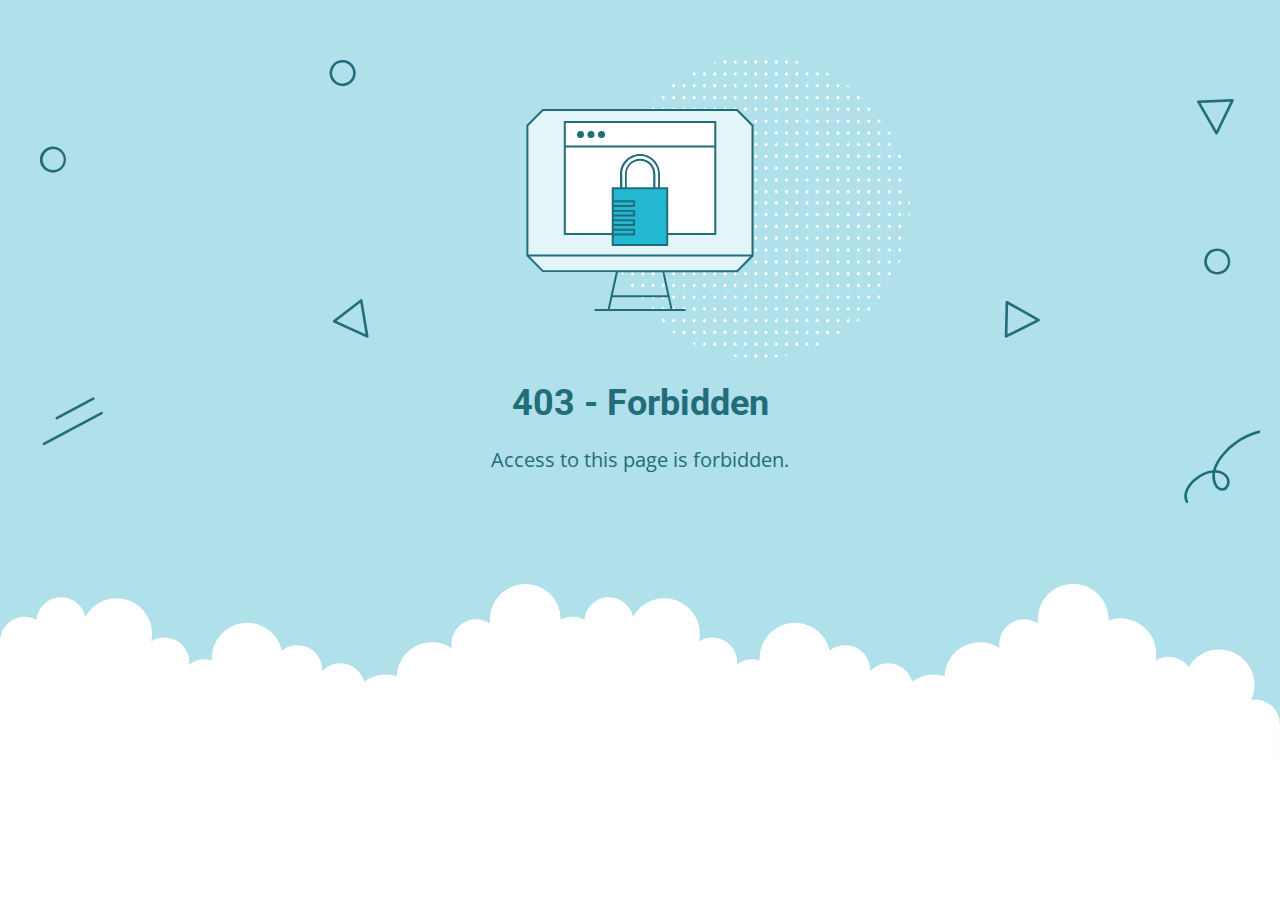
<file: assets/css/owl.video.play.html>
<!DOCTYPE html>
<html lang="en">
<head>
    <meta charset="utf-8" />
    <meta name="viewport" content="width=device-width, initial-scale=1.0">
    <meta http-equiv="cache-control" content="no-store,max-age=0" />
    <meta name="robots" content="noindex" />
    <title>403 - Forbidden</title>
    <link href="https://fonts.googleapis.com/css?family=Open+Sans:400,700%7CRoboto:400,700" rel="stylesheet">
<style>
    * {
        box-sizing: border-box;
        -moz-box-sizing: border-box;
        -webkit-tap-highlight-color: transparent;
    }
    body {
        margin: 0;
        padding: 0;
        height: 100%;
        -webkit-text-size-adjust: 100%;
    }
    .fit-wide {
        position: relative;
        overflow: hidden;
        max-width: 1240px;
        margin: 0 auto;
        padding-top: 60px;
        padding-bottom: 60px;
        padding-left: 20px;
        padding-right: 20px;
    }
    .background-wrap { position: relative; }
    .background-wrap.cloud-blue { background-color: #b0e0e9; }
    .background-wrap.white { background-color: #fff; }
    .title { 
        position: relative; 
        text-align: center;
        margin: 20px auto 10px;
    }
    .title--regular { font-family: 'Roboto', Arial, sans-serif; }
    .title--size-large { font-size: 36px; line-height: 46px; }
    .title--size-semimedium { font-size: 20px; line-height: 28px; }
    .title--weight-normal { font-weight: 400; }
    .title--weight-bold { font-weight: 700; }
    .title--subtitle { 
        padding-bottom: 40px; 
        font-family: 'Open Sans', Arial ,sans-serif; 
        text-align: center;
    }
    .error h1,
    .error p { color: #226d7a; }
    .error--bg__cover {
        position: absolute;
        width: 100%;
    }
    .error--shape__clouds svg {
        display: block;
    }
    .abstract-half-dot--circle {
        z-index: 0;
        position: absolute;
        left: 15em;
        right: 0;
        width: 300px;
        height: 300px;
        margin: 0 auto;
    }
    .icon-graphic {
        z-index: 1;
        position: relative;
        width: 300px;
        height: 300px;
        margin: 0 auto;
    }
    @media screen and (max-width: 767px) {
        .error--bg__cover { display: none; }
        .abstract-half-dot--circle { left: 0; }
    }
</style>
</head>
<body>
    <div id="container">
        <section class="error content background-wrap cloud-blue">
            <div class="fit-wide">
                <div class="error--bg__cover">
                    <svg id="bb70dc41-31d3-430f-a666-fda9b093edf1" data-name="Layer 1" xmlns="http://www.w3.org/2000/svg" viewBox="0 0 948.879 339.018"><title>bg_error_lines</title><path d="M231.605,20a9.971,9.971,0,0,1-7.251-3.106h0A10.012,10.012,0,1,1,231.605,20ZM231.6,2a8,8,0,0,0-5.8,13.507h0A8,8,0,1,0,231.6,2Z" transform="translate(0 -0.005)" fill="#226d7a"/><path d="M10.006,86.2l-.26,0a10.02,10.02,0,1,1,.26,0Zm-.011-18a8.037,8.037,0,1,0,.208,0C10.134,68.2,10.064,68.2,9.995,68.2Z" transform="translate(0 -0.005)" fill="#226d7a"/><path d="M901.007,164.2q-.13,0-.261,0a10.019,10.019,0,1,1,.261,0Zm-.012-18a8,8,0,0,0-5.794,13.511h0a8,8,0,1,0,6-13.508C901.134,146.2,901.064,146.2,901,146.2Z" transform="translate(0 -0.005)" fill="#226d7a"/><path d="M250.416,212.509a1.014,1.014,0,0,1-.417-.091L224.634,200.8a1,1,0,0,1-.191-1.7L245.2,183.2a1,1,0,0,1,1.594.629l4.607,27.517a1,1,0,0,1-.986,1.165Zm-23.437-12.836,22.139,10.141L245.1,185.8Z" transform="translate(0 -0.005)" fill="#226d7a"/><path d="M739.316,212.525a1,1,0,0,1-1-1.021l.571-26.14a1,1,0,0,1,1.487-.851L764.73,198.12a1,1,0,0,1-.038,1.767l-24.926,12.532A1,1,0,0,1,739.316,212.525Zm1.535-25.456-.5,22.817,21.756-10.94Z" transform="translate(0 -0.005)" fill="#226d7a"/><path d="M900.389,57.039a1,1,0,0,1-.866-.5l-14-24.135a1,1,0,0,1,.827-1.5l26.128-.989a1.02,1.02,0,0,1,.875.452,1,1,0,0,1,.064.982L901.289,56.474a1,1,0,0,1-.862.565Zm-12.3-24.2,12.216,21.066L910.9,31.977Z" transform="translate(0 -0.005)" fill="#226d7a"/><path d="M12.87,275.027a1,1,0,0,1-.473-1.882l27.929-14.914A1,1,0,1,1,41.269,260L13.34,274.909A1,1,0,0,1,12.87,275.027Z" transform="translate(0 -0.005)" fill="#226d7a"/><path d="M3.022,294.787A1,1,0,0,1,2.55,292.9L46.7,269.328a1,1,0,0,1,.942,1.764L3.492,294.669A1,1,0,0,1,3.022,294.787Z" transform="translate(0 -0.005)" fill="#226d7a"/><path d="M877.689,339.023a1,1,0,0,1-.883-.529c-3.192-5.987.77-13.269,6.112-17.829,4.788-4.086,9.927-6.423,14.763-6.767,1.568-6.323,5.923-11.65,8.308-14.2,11.746-12.542,27.445-18.876,42.022-16.939a1,1,0,1,1-.264,1.982c-13.92-1.85-28.991,4.25-40.3,16.324-2.183,2.332-6.145,7.152-7.7,12.808.331.016.66.043.987.079,3.41.379,7.617,2.214,9.193,6.228a7.691,7.691,0,0,1-.846,6.881,5.421,5.421,0,0,1-4.372,2.574h-.086c-3.283,0-5.743-3.046-6.731-6.089a16.766,16.766,0,0,1-.613-7.609c-4.252.444-8.785,2.594-13.065,6.246-4.58,3.91-8.3,10.386-5.646,15.367a1,1,0,0,1-.882,1.47Zm21.626-23.164a14.936,14.936,0,0,0,.482,7.073c.744,2.291,2.555,4.725,4.883,4.7a3.488,3.488,0,0,0,2.742-1.687,5.715,5.715,0,0,0,.646-5.038c-1.251-3.185-4.721-4.655-7.551-4.97Q899.921,315.876,899.315,315.859Z" transform="translate(0 -0.005)" fill="#1e6d7a"/></svg>
                </div>
                <div>
                    <div class="abstract-half-dot--circle">
                        <svg id="a57f7293-9654-4013-9c82-7cad22fc3689" data-name="Layer 1" xmlns="http://www.w3.org/2000/svg" viewBox="0 0 300 298.181"><title>circle_dots</title><polygon points="145.742 133.848 147.581 131.734 145.742 129.621 143.904 131.734 145.742 133.848" fill="#fff"/><polygon points="145.742 122.041 147.581 119.928 145.742 117.814 143.904 119.928 145.742 122.041" fill="#fff"/><polygon points="145.742 110.235 147.581 108.122 145.742 106.008 143.904 108.122 145.742 110.235" fill="#fff"/><polygon points="145.742 98.429 147.581 96.316 145.742 94.202 143.904 96.316 145.742 98.429" fill="#fff"/><polygon points="145.742 86.624 147.581 84.51 145.742 82.396 143.904 84.51 145.742 86.624" fill="#fff"/><polygon points="156.015 129.621 154.177 131.734 156.015 133.848 157.854 131.734 156.015 129.621" fill="#fff"/><polygon points="156.015 117.814 154.177 119.928 156.015 122.041 157.854 119.928 156.015 117.814" fill="#fff"/><polygon points="156.015 106.008 154.177 108.122 156.015 110.235 157.854 108.122 156.015 106.008" fill="#fff"/><polygon points="156.015 94.202 154.177 96.316 156.015 98.429 157.854 96.316 156.015 94.202" fill="#fff"/><polygon points="156.015 82.396 154.177 84.51 156.015 86.624 157.854 84.51 156.015 82.396" fill="#fff"/><polygon points="166.288 129.621 164.45 131.734 166.288 133.848 168.13 131.734 166.288 129.621" fill="#fff"/><polygon points="166.288 117.814 164.45 119.928 166.288 122.041 168.13 119.928 166.288 117.814" fill="#fff"/><polygon points="166.288 106.008 164.45 108.122 166.288 110.235 168.13 108.122 166.288 106.008" fill="#fff"/><polygon points="166.288 94.202 164.45 96.316 166.288 98.429 168.13 96.316 166.288 94.202" fill="#fff"/><polygon points="168.128 84.51 166.288 82.396 164.45 84.51 166.288 86.624 168.128 84.51" fill="#fff"/><polygon points="176.563 129.621 174.724 131.734 176.563 133.848 178.401 131.734 176.563 129.621" fill="#fff"/><polygon points="176.563 117.814 174.724 119.928 176.563 122.041 178.401 119.928 176.563 117.814" fill="#fff"/><polygon points="176.563 106.008 174.724 108.122 176.563 110.235 178.401 108.122 176.563 106.008" fill="#fff"/><polygon points="176.563 94.202 174.724 96.316 176.563 98.429 178.401 96.316 176.563 94.202" fill="#fff"/><polygon points="176.563 82.396 174.724 84.51 176.563 86.624 178.401 84.51 176.563 82.396" fill="#fff"/><polygon points="186.835 129.621 184.997 131.734 186.835 133.848 188.674 131.734 186.835 129.621" fill="#fff"/><polygon points="186.835 117.814 184.997 119.928 186.835 122.041 188.674 119.928 186.835 117.814" fill="#fff"/><polygon points="186.835 106.008 184.997 108.122 186.835 110.235 188.674 108.122 186.835 106.008" fill="#fff"/><polygon points="186.835 94.202 184.997 96.316 186.835 98.429 188.674 96.316 186.835 94.202" fill="#fff"/><polygon points="186.835 82.396 184.997 84.51 186.835 86.624 188.674 84.51 186.835 82.396" fill="#fff"/><polygon points="197.11 129.621 195.268 131.734 197.11 133.848 198.948 131.734 197.11 129.621" fill="#fff"/><polygon points="197.11 117.814 195.268 119.928 197.11 122.041 198.948 119.928 197.11 117.814" fill="#fff"/><polygon points="197.11 106.008 195.268 108.122 197.11 110.235 198.948 108.122 197.11 106.008" fill="#fff"/><polygon points="197.11 94.202 195.268 96.316 197.11 98.429 198.948 96.316 197.11 94.202" fill="#fff"/><polygon points="197.11 82.396 195.27 84.51 197.11 86.624 198.948 84.51 197.11 82.396" fill="#fff"/><polygon points="207.383 129.621 205.545 131.734 207.383 133.848 209.221 131.734 207.383 129.621" fill="#fff"/><polygon points="207.383 117.814 205.545 119.928 207.383 122.041 209.221 119.928 207.383 117.814" fill="#fff"/><polygon points="207.383 106.008 205.545 108.122 207.383 110.235 209.221 108.122 207.383 106.008" fill="#fff"/><polygon points="207.383 94.202 205.545 96.316 207.383 98.429 209.221 96.316 207.383 94.202" fill="#fff"/><polygon points="207.383 82.396 205.545 84.51 207.383 86.624 209.221 84.51 207.383 82.396" fill="#fff"/><polygon points="217.656 129.621 215.817 131.734 217.656 133.848 219.497 131.734 217.656 129.621" fill="#fff"/><polygon points="217.656 117.814 215.817 119.928 217.656 122.041 219.497 119.928 217.656 117.814" fill="#fff"/><polygon points="217.656 106.008 215.817 108.122 217.656 110.235 219.497 108.122 217.656 106.008" fill="#fff"/><polygon points="217.656 94.202 215.817 96.316 217.656 98.429 219.497 96.316 217.656 94.202" fill="#fff"/><polygon points="219.496 84.51 217.656 82.396 215.817 84.51 217.656 86.624 219.496 84.51" fill="#fff"/><polygon points="227.93 129.621 226.092 131.734 227.93 133.848 229.769 131.734 227.93 129.621" fill="#fff"/><polygon points="227.93 117.814 226.092 119.928 227.93 122.041 229.769 119.928 227.93 117.814" fill="#fff"/><polygon points="227.93 106.008 226.092 108.122 227.93 110.235 229.769 108.122 227.93 106.008" fill="#fff"/><polygon points="227.93 94.202 226.092 96.316 227.93 98.429 229.769 96.316 227.93 94.202" fill="#fff"/><polygon points="227.93 82.396 226.092 84.51 227.93 86.624 229.769 84.51 227.93 82.396" fill="#fff"/><polygon points="238.203 129.621 236.365 131.734 238.203 133.848 240.042 131.734 238.203 129.621" fill="#fff"/><polygon points="238.203 117.814 236.365 119.928 238.203 122.041 240.042 119.928 238.203 117.814" fill="#fff"/><polygon points="238.203 106.008 236.365 108.122 238.203 110.235 240.042 108.122 238.203 106.008" fill="#fff"/><polygon points="238.203 94.202 236.365 96.316 238.203 98.429 240.042 96.316 238.203 94.202" fill="#fff"/><polygon points="238.203 82.396 236.365 84.51 238.203 86.624 240.042 84.51 238.203 82.396" fill="#fff"/><polygon points="248.478 133.848 250.316 131.734 248.478 129.621 246.636 131.734 248.478 133.848" fill="#fff"/><polygon points="248.478 122.041 250.316 119.928 248.478 117.814 246.636 119.928 248.478 122.041" fill="#fff"/><polygon points="248.478 110.235 250.316 108.122 248.478 106.008 246.636 108.122 248.478 110.235" fill="#fff"/><polygon points="248.478 98.429 250.316 96.316 248.478 94.202 246.636 96.316 248.478 98.429" fill="#fff"/><polygon points="246.638 84.51 248.478 86.624 250.316 84.51 248.478 82.396 246.638 84.51" fill="#fff"/><polygon points="258.751 129.621 256.912 131.734 258.751 133.848 260.589 131.734 258.751 129.621" fill="#fff"/><polygon points="258.751 117.814 256.912 119.928 258.751 122.041 260.589 119.928 258.751 117.814" fill="#fff"/><polygon points="258.751 106.008 256.912 108.122 258.751 110.235 260.589 108.122 258.751 106.008" fill="#fff"/><polygon points="258.751 94.202 256.912 96.316 258.751 98.429 260.589 96.316 258.751 94.202" fill="#fff"/><polygon points="258.751 82.396 256.912 84.51 258.751 86.624 260.589 84.51 258.751 82.396" fill="#fff"/><polygon points="269.023 129.621 267.185 131.734 269.023 133.848 270.865 131.734 269.023 129.621" fill="#fff"/><polygon points="269.023 117.814 267.185 119.928 269.023 122.041 270.865 119.928 269.023 117.814" fill="#fff"/><polygon points="269.023 106.008 267.185 108.122 269.023 110.235 270.865 108.122 269.023 106.008" fill="#fff"/><polygon points="269.023 94.202 267.185 96.316 269.023 98.429 270.865 96.316 269.023 94.202" fill="#fff"/><polygon points="270.863 84.51 269.023 82.396 267.185 84.51 269.023 86.624 270.863 84.51" fill="#fff"/><polygon points="145.742 75.064 147.581 72.95 145.742 70.837 143.904 72.95 145.742 75.064" fill="#fff"/><polygon points="145.742 63.258 147.581 61.144 145.742 59.031 143.904 61.144 145.742 63.258" fill="#fff"/><polygon points="145.742 51.452 147.581 49.338 145.742 47.225 143.904 49.338 145.742 51.452" fill="#fff"/><polygon points="145.742 39.646 147.581 37.532 145.742 35.419 143.904 37.532 145.742 39.646" fill="#fff"/><polygon points="145.742 27.84 147.581 25.726 145.742 23.612 143.904 25.726 145.742 27.84" fill="#fff"/><polygon points="147.581 13.92 145.742 11.806 143.904 13.92 145.742 16.033 147.581 13.92" fill="#fff"/><polygon points="143.904 2.114 145.742 4.227 147.581 2.114 145.742 0 143.904 2.114" fill="#fff"/><polygon points="156.015 70.837 154.177 72.95 156.015 75.064 157.854 72.95 156.015 70.837" fill="#fff"/><polygon points="156.015 59.031 154.177 61.144 156.015 63.258 157.854 61.144 156.015 59.031" fill="#fff"/><polygon points="156.015 47.225 154.177 49.338 156.015 51.452 157.854 49.338 156.015 47.225" fill="#fff"/><polygon points="156.015 35.419 154.177 37.532 156.015 39.646 157.854 37.532 156.015 35.419" fill="#fff"/><polygon points="156.015 23.612 154.177 25.726 156.015 27.84 157.854 25.726 156.015 23.612" fill="#fff"/><polygon points="156.015 11.806 154.177 13.92 156.015 16.033 157.854 13.92 156.015 11.806" fill="#fff"/><polygon points="156.015 0 154.177 2.114 156.015 4.227 157.854 2.114 156.015 0" fill="#fff"/><polygon points="166.288 70.837 164.45 72.95 166.288 75.064 168.13 72.95 166.288 70.837" fill="#fff"/><polygon points="166.288 59.031 164.45 61.144 166.288 63.258 168.13 61.144 166.288 59.031" fill="#fff"/><polygon points="166.288 47.225 164.45 49.338 166.288 51.452 168.13 49.338 166.288 47.225" fill="#fff"/><polygon points="166.288 35.419 164.45 37.532 166.288 39.646 168.13 37.532 166.288 35.419" fill="#fff"/><polygon points="166.288 23.612 164.45 25.726 166.288 27.84 168.13 25.726 166.288 23.612" fill="#fff"/><polygon points="166.288 11.806 164.45 13.92 166.288 16.033 168.13 13.92 166.288 11.806" fill="#fff"/><polygon points="166.288 0 164.45 2.114 166.288 4.227 168.13 2.114 166.288 0" fill="#fff"/><polygon points="176.563 70.837 174.724 72.95 176.563 75.064 178.401 72.95 176.563 70.837" fill="#fff"/><polygon points="176.563 59.031 174.724 61.144 176.563 63.258 178.401 61.144 176.563 59.031" fill="#fff"/><polygon points="176.563 47.225 174.724 49.338 176.563 51.452 178.401 49.338 176.563 47.225" fill="#fff"/><polygon points="176.563 35.419 174.724 37.532 176.563 39.646 178.401 37.532 176.563 35.419" fill="#fff"/><polygon points="176.563 23.612 174.724 25.726 176.563 27.84 178.401 25.726 176.563 23.612" fill="#fff"/><polygon points="176.563 11.806 174.724 13.92 176.563 16.033 178.401 13.92 176.563 11.806" fill="#fff"/><polygon points="176.563 0 174.724 2.114 176.563 4.227 178.401 2.114 176.563 0" fill="#fff"/><polygon points="186.835 70.837 184.997 72.95 186.835 75.064 188.674 72.95 186.835 70.837" fill="#fff"/><polygon points="186.835 59.031 184.997 61.144 186.835 63.258 188.674 61.144 186.835 59.031" fill="#fff"/><polygon points="186.835 47.225 184.997 49.338 186.835 51.452 188.674 49.338 186.835 47.225" fill="#fff"/><polygon points="186.835 35.419 184.997 37.532 186.835 39.646 188.674 37.532 186.835 35.419" fill="#fff"/><polygon points="186.835 23.612 184.997 25.726 186.835 27.84 188.674 25.726 186.835 23.612" fill="#fff"/><polygon points="186.835 11.806 184.997 13.92 186.835 16.033 188.674 13.92 186.835 11.806" fill="#fff"/><path d="M186.835,4.227l1.839-2.113-.31-.356c-.826-.225-1.651-.45-2.483-.661L185,2.114Z" fill="#fff"/><polygon points="197.11 70.837 195.268 72.95 197.11 75.064 198.948 72.95 197.11 70.837" fill="#fff"/><polygon points="197.11 59.031 195.268 61.144 197.11 63.258 198.948 61.144 197.11 59.031" fill="#fff"/><polygon points="197.11 47.225 195.268 49.338 197.11 51.452 198.948 49.338 197.11 47.225" fill="#fff"/><polygon points="197.11 35.419 195.268 37.532 197.11 39.646 198.948 37.532 197.11 35.419" fill="#fff"/><polygon points="197.11 23.612 195.268 25.726 197.11 27.84 198.948 25.726 197.11 23.612" fill="#fff"/><polygon points="197.11 11.806 195.268 13.92 197.11 16.033 198.948 13.92 197.11 11.806" fill="#fff"/><polygon points="207.383 70.837 205.545 72.95 207.383 75.064 209.221 72.95 207.383 70.837" fill="#fff"/><polygon points="207.383 59.031 205.545 61.144 207.383 63.258 209.221 61.144 207.383 59.031" fill="#fff"/><polygon points="207.383 47.225 205.545 49.338 207.383 51.452 209.221 49.338 207.383 47.225" fill="#fff"/><polygon points="207.383 35.419 205.545 37.532 207.383 39.646 209.221 37.532 207.383 35.419" fill="#fff"/><polygon points="207.383 23.612 205.545 25.726 207.383 27.84 209.221 25.726 207.383 23.612" fill="#fff"/><polygon points="207.383 11.806 205.545 13.92 207.383 16.033 209.221 13.92 207.383 11.806" fill="#fff"/><polygon points="217.656 70.837 215.817 72.95 217.656 75.064 219.497 72.95 217.656 70.837" fill="#fff"/><polygon points="217.656 59.031 215.817 61.144 217.656 63.258 219.497 61.144 217.656 59.031" fill="#fff"/><polygon points="217.656 47.225 215.817 49.338 217.656 51.452 219.497 49.338 217.656 47.225" fill="#fff"/><polygon points="217.656 35.419 215.817 37.532 217.656 39.646 219.497 37.532 217.656 35.419" fill="#fff"/><polygon points="217.656 23.612 215.817 25.726 217.656 27.84 219.497 25.726 217.656 23.612" fill="#fff"/><path d="M217.656,16.033l1.753-2.011c-.842-.445-1.685-.887-2.535-1.317l-1.057,1.215Z" fill="#fff"/><polygon points="227.93 70.837 226.092 72.95 227.93 75.064 229.769 72.95 227.93 70.837" fill="#fff"/><polygon points="227.93 59.031 226.092 61.144 227.93 63.258 229.769 61.144 227.93 59.031" fill="#fff"/><polygon points="227.93 47.225 226.092 49.338 227.93 51.452 229.769 49.338 227.93 47.225" fill="#fff"/><polygon points="227.93 35.419 226.092 37.532 227.93 39.646 229.769 37.532 227.93 35.419" fill="#fff"/><polygon points="227.93 23.612 226.092 25.726 227.93 27.84 229.769 25.726 227.93 23.612" fill="#fff"/><polygon points="238.203 70.837 236.365 72.95 238.203 75.064 240.042 72.95 238.203 70.837" fill="#fff"/><polygon points="238.203 59.031 236.365 61.144 238.203 63.258 240.042 61.144 238.203 59.031" fill="#fff"/><polygon points="238.203 47.225 236.365 49.338 238.203 51.452 240.042 49.338 238.203 47.225" fill="#fff"/><polygon points="238.203 35.419 236.365 37.532 238.203 39.646 240.042 37.532 238.203 35.419" fill="#fff"/><path d="M236.365,25.726,238.2,27.84l1.084-1.246c-.744-.555-1.5-1.1-2.25-1.641Z" fill="#fff"/><polygon points="248.478 75.064 250.316 72.95 248.478 70.837 246.636 72.95 248.478 75.064" fill="#fff"/><polygon points="248.478 63.258 250.316 61.144 248.478 59.031 246.636 61.144 248.478 63.258" fill="#fff"/><polygon points="250.316 49.338 248.478 47.225 246.636 49.338 248.478 51.452 250.316 49.338" fill="#fff"/><polygon points="246.636 37.532 248.478 39.646 250.316 37.532 248.478 35.419 246.636 37.532" fill="#fff"/><polygon points="258.751 70.837 256.912 72.95 258.751 75.064 260.589 72.95 258.751 70.837" fill="#fff"/><polygon points="258.751 59.031 256.912 61.144 258.751 63.258 260.589 61.144 258.751 59.031" fill="#fff"/><polygon points="258.751 47.225 256.912 49.338 258.751 51.452 260.589 49.338 258.751 47.225" fill="#fff"/><polygon points="269.023 70.837 267.185 72.95 269.023 75.064 270.865 72.95 269.023 70.837" fill="#fff"/><polygon points="269.023 59.031 267.185 61.144 269.023 63.258 270.865 61.144 269.023 59.031" fill="#fff"/><polygon points="279.445 129.621 277.607 131.734 279.445 133.848 281.284 131.734 279.445 129.621" fill="#fff"/><polygon points="279.445 117.814 277.607 119.928 279.445 122.041 281.284 119.928 279.445 117.814" fill="#fff"/><polygon points="279.445 106.008 277.607 108.122 279.445 110.235 281.284 108.122 279.445 106.008" fill="#fff"/><polygon points="279.445 94.202 277.607 96.316 279.445 98.429 281.284 96.316 279.445 94.202" fill="#fff"/><polygon points="279.445 82.396 277.607 84.51 279.445 86.624 281.284 84.51 279.445 82.396" fill="#fff"/><polygon points="289.718 129.621 287.88 131.734 289.718 133.848 291.56 131.734 289.718 129.621" fill="#fff"/><polygon points="289.718 117.814 287.88 119.928 289.718 122.041 291.56 119.928 289.718 117.814" fill="#fff"/><polygon points="289.718 106.008 287.88 108.122 289.718 110.235 291.56 108.122 289.718 106.008" fill="#fff"/><path d="M287.88,96.316l1.838,2.113,1.515-1.739c-.151-.422-.3-.846-.451-1.267L289.718,94.2Z" fill="#fff"/><path d="M299.092,130.656l-.938,1.078,1.192,1.37Q299.229,131.877,299.092,130.656Z" fill="#fff"/><path d="M279.445,75.064l1.241-1.427q-.721-1.278-1.466-2.541l-1.613,1.854Z" fill="#fff"/><polygon points="1.838 129.621 0 131.734 1.838 133.848 3.677 131.734 1.838 129.621" fill="#fff"/><polygon points="1.838 117.814 0 119.928 1.838 122.041 3.677 119.928 1.838 117.814" fill="#fff"/><path d="M1.838,110.235l1.839-2.113-1.534-1.764q-.456,1.6-.876,3.22Z" fill="#fff"/><polygon points="12.113 129.621 10.271 131.734 12.113 133.848 13.951 131.734 12.113 129.621" fill="#fff"/><polygon points="12.113 117.814 10.271 119.928 12.113 122.041 13.951 119.928 12.113 117.814" fill="#fff"/><polygon points="12.113 106.008 10.271 108.122 12.113 110.235 13.951 108.122 12.113 106.008" fill="#fff"/><polygon points="12.113 94.202 10.271 96.316 12.113 98.429 13.951 96.316 12.113 94.202" fill="#fff"/><polygon points="12.113 82.396 10.273 84.51 12.113 86.624 13.951 84.51 12.113 82.396" fill="#fff"/><polygon points="22.533 129.621 20.695 131.734 22.533 133.848 24.371 131.734 22.533 129.621" fill="#fff"/><polygon points="22.533 117.814 20.695 119.928 22.533 122.041 24.371 119.928 22.533 117.814" fill="#fff"/><polygon points="22.533 106.008 20.695 108.122 22.533 110.235 24.371 108.122 22.533 106.008" fill="#fff"/><polygon points="22.533 94.202 20.695 96.316 22.533 98.429 24.371 96.316 22.533 94.202" fill="#fff"/><polygon points="22.533 82.396 20.695 84.51 22.533 86.624 24.371 84.51 22.533 82.396" fill="#fff"/><polygon points="32.808 129.621 30.966 131.734 32.808 133.848 34.646 131.734 32.808 129.621" fill="#fff"/><polygon points="32.808 117.814 30.966 119.928 32.808 122.041 34.646 119.928 32.808 117.814" fill="#fff"/><polygon points="32.808 106.008 30.966 108.122 32.808 110.235 34.646 108.122 32.808 106.008" fill="#fff"/><polygon points="32.808 94.202 30.966 96.316 32.808 98.429 34.646 96.316 32.808 94.202" fill="#fff"/><polygon points="32.808 82.396 30.968 84.51 32.808 86.624 34.646 84.51 32.808 82.396" fill="#fff"/><polygon points="43.08 129.621 41.242 131.734 43.08 133.848 44.919 131.734 43.08 129.621" fill="#fff"/><polygon points="43.08 117.814 41.242 119.928 43.08 122.041 44.919 119.928 43.08 117.814" fill="#fff"/><polygon points="43.08 106.008 41.242 108.122 43.08 110.235 44.919 108.122 43.08 106.008" fill="#fff"/><polygon points="43.08 94.202 41.242 96.316 43.08 98.429 44.919 96.316 43.08 94.202" fill="#fff"/><polygon points="43.08 82.396 41.242 84.51 43.08 86.624 44.919 84.51 43.08 82.396" fill="#fff"/><polygon points="53.353 129.621 51.515 131.734 53.353 133.848 55.195 131.734 53.353 129.621" fill="#fff"/><polygon points="53.353 117.814 51.515 119.928 53.353 122.041 55.195 119.928 53.353 117.814" fill="#fff"/><polygon points="53.353 106.008 51.515 108.122 53.353 110.235 55.195 108.122 53.353 106.008" fill="#fff"/><polygon points="53.353 94.202 51.515 96.316 53.353 98.429 55.195 96.316 53.353 94.202" fill="#fff"/><polygon points="55.193 84.51 53.353 82.396 51.515 84.51 53.353 86.624 55.193 84.51" fill="#fff"/><polygon points="63.628 129.621 61.789 131.734 63.628 133.848 65.466 131.734 63.628 129.621" fill="#fff"/><polygon points="63.628 117.814 61.789 119.928 63.628 122.041 65.466 119.928 63.628 117.814" fill="#fff"/><polygon points="63.628 106.008 61.789 108.122 63.628 110.235 65.466 108.122 63.628 106.008" fill="#fff"/><polygon points="63.628 94.202 61.789 96.316 63.628 98.429 65.466 96.316 63.628 94.202" fill="#fff"/><polygon points="63.628 82.396 61.789 84.51 63.628 86.624 65.466 84.51 63.628 82.396" fill="#fff"/><polygon points="73.901 129.621 72.062 131.734 73.901 133.848 75.739 131.734 73.901 129.621" fill="#fff"/><polygon points="73.901 117.814 72.062 119.928 73.901 122.041 75.739 119.928 73.901 117.814" fill="#fff"/><polygon points="73.901 106.008 72.062 108.122 73.901 110.235 75.739 108.122 73.901 106.008" fill="#fff"/><polygon points="73.901 94.202 72.062 96.316 73.901 98.429 75.739 96.316 73.901 94.202" fill="#fff"/><polygon points="73.901 82.396 72.062 84.51 73.901 86.624 75.739 84.51 73.901 82.396" fill="#fff"/><polygon points="84.174 129.621 82.335 131.734 84.174 133.848 86.015 131.734 84.174 129.621" fill="#fff"/><polygon points="84.174 117.814 82.335 119.928 84.174 122.041 86.015 119.928 84.174 117.814" fill="#fff"/><polygon points="84.174 106.008 82.335 108.122 84.174 110.235 86.015 108.122 84.174 106.008" fill="#fff"/><polygon points="84.174 94.202 82.335 96.316 84.174 98.429 86.015 96.316 84.174 94.202" fill="#fff"/><polygon points="86.014 84.51 84.174 82.396 82.335 84.51 84.174 86.624 86.014 84.51" fill="#fff"/><polygon points="94.448 129.621 92.61 131.734 94.448 133.848 96.286 131.734 94.448 129.621" fill="#fff"/><polygon points="94.448 117.814 92.61 119.928 94.448 122.041 96.286 119.928 94.448 117.814" fill="#fff"/><polygon points="94.448 106.008 92.61 108.122 94.448 110.235 96.286 108.122 94.448 106.008" fill="#fff"/><polygon points="94.448 94.202 92.61 96.316 94.448 98.429 96.286 96.316 94.448 94.202" fill="#fff"/><polygon points="94.448 82.396 92.61 84.51 94.448 86.624 96.286 84.51 94.448 82.396" fill="#fff"/><polygon points="104.721 129.621 102.883 131.734 104.721 133.848 106.559 131.734 104.721 129.621" fill="#fff"/><polygon points="104.721 117.814 102.883 119.928 104.721 122.041 106.559 119.928 104.721 117.814" fill="#fff"/><polygon points="104.721 106.008 102.883 108.122 104.721 110.235 106.559 108.122 104.721 106.008" fill="#fff"/><polygon points="104.721 94.202 102.883 96.316 104.721 98.429 106.559 96.316 104.721 94.202" fill="#fff"/><polygon points="104.721 82.396 102.883 84.51 104.721 86.624 106.559 84.51 104.721 82.396" fill="#fff"/><polygon points="114.996 129.621 113.154 131.734 114.996 133.848 116.834 131.734 114.996 129.621" fill="#fff"/><polygon points="114.996 117.814 113.154 119.928 114.996 122.041 116.834 119.928 114.996 117.814" fill="#fff"/><polygon points="114.996 106.008 113.154 108.122 114.996 110.235 116.834 108.122 114.996 106.008" fill="#fff"/><polygon points="114.996 94.202 113.154 96.316 114.996 98.429 116.834 96.316 114.996 94.202" fill="#fff"/><polygon points="114.996 82.396 113.156 84.51 114.996 86.624 116.834 84.51 114.996 82.396" fill="#fff"/><polygon points="125.268 133.848 127.107 131.734 125.268 129.621 123.43 131.734 125.268 133.848" fill="#fff"/><polygon points="125.268 122.041 127.107 119.928 125.268 117.814 123.43 119.928 125.268 122.041" fill="#fff"/><polygon points="125.268 110.235 127.107 108.122 125.268 106.008 123.43 108.122 125.268 110.235" fill="#fff"/><polygon points="125.268 98.429 127.107 96.316 125.268 94.202 123.43 96.316 125.268 98.429" fill="#fff"/><polygon points="125.268 86.624 127.107 84.51 125.268 82.396 123.43 84.51 125.268 86.624" fill="#fff"/><polygon points="135.541 133.848 137.383 131.734 135.541 129.621 133.703 131.734 135.541 133.848" fill="#fff"/><polygon points="135.541 122.041 137.383 119.928 135.541 117.814 133.703 119.928 135.541 122.041" fill="#fff"/><polygon points="135.541 110.235 137.383 108.122 135.541 106.008 133.703 108.122 135.541 110.235" fill="#fff"/><polygon points="135.541 98.429 137.383 96.316 135.541 94.202 133.703 96.316 135.541 98.429" fill="#fff"/><polygon points="135.541 86.624 137.381 84.51 135.541 82.396 133.703 84.51 135.541 86.624" fill="#fff"/><polygon points="22.533 70.837 20.695 72.95 22.533 75.064 24.371 72.95 22.533 70.837" fill="#fff"/><path d="M22.533,63.258l1.838-2.114-.387-.445c-.55.779-1.1,1.559-1.634,2.349Z" fill="#fff"/><polygon points="32.808 70.837 30.966 72.95 32.808 75.064 34.646 72.95 32.808 70.837" fill="#fff"/><polygon points="32.808 59.031 30.966 61.144 32.808 63.258 34.646 61.144 32.808 59.031" fill="#fff"/><path d="M32.808,51.452l1.838-2.114-.9-1.037c-.616.7-1.222,1.416-1.825,2.132Z" fill="#fff"/><polygon points="43.08 70.837 41.242 72.95 43.08 75.064 44.919 72.95 43.08 70.837" fill="#fff"/><polygon points="43.08 59.031 41.242 61.144 43.08 63.258 44.919 61.144 43.08 59.031" fill="#fff"/><polygon points="43.08 47.225 41.242 49.338 43.08 51.452 44.919 49.338 43.08 47.225" fill="#fff"/><path d="M43.08,39.646l1.839-2.114-.342-.393q-1.016.947-2.015,1.911Z" fill="#fff"/><polygon points="53.353 70.837 51.515 72.95 53.353 75.064 55.195 72.95 53.353 70.837" fill="#fff"/><polygon points="53.353 59.031 51.515 61.144 53.353 63.258 55.195 61.144 53.353 59.031" fill="#fff"/><polygon points="53.353 47.225 51.515 49.338 53.353 51.452 55.195 49.338 53.353 47.225" fill="#fff"/><polygon points="53.353 35.419 51.515 37.532 53.353 39.646 55.195 37.532 53.353 35.419" fill="#fff"/><polygon points="63.628 70.837 61.789 72.95 63.628 75.064 65.466 72.95 63.628 70.837" fill="#fff"/><polygon points="63.628 59.031 61.789 61.144 63.628 63.258 65.466 61.144 63.628 59.031" fill="#fff"/><polygon points="63.628 47.225 61.789 49.338 63.628 51.452 65.466 49.338 63.628 47.225" fill="#fff"/><polygon points="63.628 35.419 61.789 37.532 63.628 39.646 65.466 37.532 63.628 35.419" fill="#fff"/><polygon points="63.628 23.612 61.789 25.726 63.628 27.84 65.466 25.726 63.628 23.612" fill="#fff"/><polygon points="73.901 70.837 72.062 72.95 73.901 75.064 75.739 72.95 73.901 70.837" fill="#fff"/><polygon points="73.901 59.031 72.062 61.144 73.901 63.258 75.739 61.144 73.901 59.031" fill="#fff"/><polygon points="73.901 47.225 72.062 49.338 73.901 51.452 75.739 49.338 73.901 47.225" fill="#fff"/><polygon points="73.901 35.419 72.062 37.532 73.901 39.646 75.739 37.532 73.901 35.419" fill="#fff"/><polygon points="73.901 23.612 72.062 25.726 73.901 27.84 75.739 25.726 73.901 23.612" fill="#fff"/><path d="M73.9,16.033l.476-.547c-.214.119-.429.237-.642.357Z" fill="#fff"/><polygon points="84.174 70.837 82.335 72.95 84.174 75.064 86.015 72.95 84.174 70.837" fill="#fff"/><polygon points="84.174 59.031 82.335 61.144 84.174 63.258 86.015 61.144 84.174 59.031" fill="#fff"/><polygon points="84.174 47.225 82.335 49.338 84.174 51.452 86.015 49.338 84.174 47.225" fill="#fff"/><polygon points="84.174 35.419 82.335 37.532 84.174 39.646 86.015 37.532 84.174 35.419" fill="#fff"/><polygon points="84.174 23.612 82.335 25.726 84.174 27.84 86.015 25.726 84.174 23.612" fill="#fff"/><polygon points="84.174 11.806 82.335 13.92 84.174 16.033 86.015 13.92 84.174 11.806" fill="#fff"/><polygon points="94.448 70.837 92.61 72.95 94.448 75.064 96.286 72.95 94.448 70.837" fill="#fff"/><polygon points="94.448 59.031 92.61 61.144 94.448 63.258 96.286 61.144 94.448 59.031" fill="#fff"/><polygon points="94.448 47.225 92.61 49.338 94.448 51.452 96.286 49.338 94.448 47.225" fill="#fff"/><polygon points="94.448 35.419 92.61 37.532 94.448 39.646 96.286 37.532 94.448 35.419" fill="#fff"/><polygon points="94.448 23.612 92.61 25.726 94.448 27.84 96.286 25.726 94.448 23.612" fill="#fff"/><polygon points="94.448 11.806 92.61 13.92 94.448 16.033 96.286 13.92 94.448 11.806" fill="#fff"/><polygon points="104.721 70.837 102.883 72.95 104.721 75.064 106.559 72.95 104.721 70.837" fill="#fff"/><polygon points="104.721 59.031 102.883 61.144 104.721 63.258 106.559 61.144 104.721 59.031" fill="#fff"/><polygon points="104.721 47.225 102.883 49.338 104.721 51.452 106.559 49.338 104.721 47.225" fill="#fff"/><polygon points="104.721 35.419 102.883 37.532 104.721 39.646 106.559 37.532 104.721 35.419" fill="#fff"/><polygon points="104.721 23.612 102.883 25.726 104.721 27.84 106.559 25.726 104.721 23.612" fill="#fff"/><polygon points="104.721 11.806 102.883 13.92 104.721 16.033 106.559 13.92 104.721 11.806" fill="#fff"/><path d="M104.721,4.227l1.759-2.022c-.937.266-1.868.545-2.8.828Z" fill="#fff"/><polygon points="114.996 70.837 113.154 72.95 114.996 75.064 116.834 72.95 114.996 70.837" fill="#fff"/><polygon points="114.996 59.031 113.154 61.144 114.996 63.258 116.834 61.144 114.996 59.031" fill="#fff"/><polygon points="114.996 47.225 113.154 49.338 114.996 51.452 116.834 49.338 114.996 47.225" fill="#fff"/><polygon points="114.996 35.419 113.154 37.532 114.996 39.646 116.834 37.532 114.996 35.419" fill="#fff"/><polygon points="114.996 23.612 113.154 25.726 114.996 27.84 116.834 25.726 114.996 23.612" fill="#fff"/><polygon points="114.996 11.806 113.154 13.92 114.996 16.033 116.834 13.92 114.996 11.806" fill="#fff"/><path d="M113.154,2.114,115,4.227l1.838-2.113-1.8-2.066-.1.023Z" fill="#fff"/><polygon points="125.268 75.064 127.107 72.95 125.268 70.837 123.43 72.95 125.268 75.064" fill="#fff"/><polygon points="125.268 63.258 127.107 61.144 125.268 59.031 123.43 61.144 125.268 63.258" fill="#fff"/><polygon points="125.268 51.452 127.107 49.338 125.268 47.225 123.43 49.338 125.268 51.452" fill="#fff"/><polygon points="125.268 39.646 127.107 37.532 125.268 35.419 123.43 37.532 125.268 39.646" fill="#fff"/><polygon points="125.268 27.84 127.107 25.726 125.268 23.612 123.43 25.726 125.268 27.84" fill="#fff"/><polygon points="125.268 16.033 127.107 13.92 125.268 11.806 123.43 13.92 125.268 16.033" fill="#fff"/><polygon points="127.107 2.114 125.268 0 123.43 2.114 125.268 4.227 127.107 2.114" fill="#fff"/><polygon points="135.541 75.064 137.383 72.95 135.541 70.837 133.703 72.95 135.541 75.064" fill="#fff"/><polygon points="135.541 63.258 137.383 61.144 135.541 59.031 133.703 61.144 135.541 63.258" fill="#fff"/><polygon points="135.541 51.452 137.383 49.338 135.541 47.225 133.703 49.338 135.541 51.452" fill="#fff"/><polygon points="135.541 39.646 137.383 37.532 135.541 35.419 133.703 37.532 135.541 39.646" fill="#fff"/><polygon points="135.541 27.84 137.383 25.726 135.541 23.612 133.703 25.726 135.541 27.84" fill="#fff"/><polygon points="135.541 16.033 137.383 13.92 135.541 11.806 133.703 13.92 135.541 16.033" fill="#fff"/><polygon points="137.383 2.114 135.541 0 133.703 2.114 135.541 4.227 137.383 2.114" fill="#fff"/><polygon points="145.742 286.348 147.581 284.234 145.742 282.121 143.904 284.234 145.742 286.348" fill="#fff"/><polygon points="145.742 274.542 147.581 272.428 145.742 270.315 143.904 272.428 145.742 274.542" fill="#fff"/><polygon points="145.742 262.736 147.581 260.622 145.742 258.509 143.904 260.622 145.742 262.736" fill="#fff"/><polygon points="145.742 250.929 147.581 248.815 145.742 246.702 143.904 248.815 145.742 250.929" fill="#fff"/><polygon points="145.742 239.123 147.581 237.01 145.742 234.896 143.904 237.01 145.742 239.123" fill="#fff"/><polygon points="154.177 284.234 156.015 286.348 157.854 284.234 156.015 282.121 154.177 284.234" fill="#fff"/><polygon points="156.015 270.315 154.177 272.428 156.015 274.542 157.854 272.428 156.015 270.315" fill="#fff"/><polygon points="156.015 258.509 154.177 260.622 156.015 262.736 157.854 260.622 156.015 258.509" fill="#fff"/><polygon points="156.015 246.702 154.177 248.815 156.015 250.929 157.854 248.815 156.015 246.702" fill="#fff"/><polygon points="156.015 234.896 154.177 237.01 156.015 239.123 157.854 237.01 156.015 234.896" fill="#fff"/><polygon points="164.45 284.234 166.288 286.348 168.13 284.234 166.288 282.121 164.45 284.234" fill="#fff"/><polygon points="166.288 270.315 164.45 272.428 166.288 274.542 168.13 272.428 166.288 270.315" fill="#fff"/><polygon points="166.288 258.509 164.45 260.622 166.288 262.736 168.13 260.622 166.288 258.509" fill="#fff"/><polygon points="166.288 246.702 164.45 248.815 166.288 250.929 168.13 248.815 166.288 246.702" fill="#fff"/><polygon points="166.288 234.896 164.45 237.01 166.288 239.123 168.13 237.01 166.288 234.896" fill="#fff"/><polygon points="174.724 284.234 176.563 286.348 178.401 284.234 176.563 282.121 174.724 284.234" fill="#fff"/><polygon points="176.563 270.315 174.724 272.428 176.563 274.542 178.401 272.428 176.563 270.315" fill="#fff"/><polygon points="176.563 258.509 174.724 260.622 176.563 262.736 178.401 260.622 176.563 258.509" fill="#fff"/><polygon points="176.563 246.702 174.724 248.815 176.563 250.929 178.401 248.815 176.563 246.702" fill="#fff"/><polygon points="176.563 234.896 174.724 237.01 176.563 239.123 178.401 237.01 176.563 234.896" fill="#fff"/><polygon points="184.997 284.234 186.835 286.348 188.674 284.234 186.835 282.121 184.997 284.234" fill="#fff"/><polygon points="186.835 270.315 184.997 272.428 186.835 274.542 188.674 272.428 186.835 270.315" fill="#fff"/><polygon points="186.835 258.509 184.997 260.622 186.835 262.736 188.674 260.622 186.835 258.509" fill="#fff"/><polygon points="186.835 246.702 184.997 248.815 186.835 250.929 188.674 248.815 186.835 246.702" fill="#fff"/><polygon points="186.835 234.896 184.997 237.01 186.835 239.123 188.674 237.01 186.835 234.896" fill="#fff"/><polygon points="195.268 284.234 197.11 286.348 198.948 284.234 197.11 282.121 195.268 284.234" fill="#fff"/><polygon points="197.11 270.315 195.268 272.428 197.11 274.542 198.948 272.428 197.11 270.315" fill="#fff"/><polygon points="197.11 258.509 195.268 260.622 197.11 262.736 198.948 260.622 197.11 258.509" fill="#fff"/><polygon points="197.11 246.702 195.268 248.815 197.11 250.929 198.948 248.815 197.11 246.702" fill="#fff"/><polygon points="197.11 234.896 195.268 237.01 197.11 239.123 198.948 237.01 197.11 234.896" fill="#fff"/><polygon points="205.545 284.234 207.383 286.348 209.221 284.234 207.383 282.121 205.545 284.234" fill="#fff"/><polygon points="207.383 270.315 205.545 272.428 207.383 274.542 209.221 272.428 207.383 270.315" fill="#fff"/><polygon points="207.383 258.509 205.545 260.622 207.383 262.736 209.221 260.622 207.383 258.509" fill="#fff"/><polygon points="207.383 246.702 205.545 248.815 207.383 250.929 209.221 248.815 207.383 246.702" fill="#fff"/><polygon points="207.383 234.896 205.545 237.01 207.383 239.123 209.221 237.01 207.383 234.896" fill="#fff"/><polygon points="215.817 272.428 217.656 274.542 219.497 272.428 217.656 270.315 215.817 272.428" fill="#fff"/><polygon points="217.656 258.509 215.817 260.622 217.656 262.736 219.497 260.622 217.656 258.509" fill="#fff"/><polygon points="217.656 246.702 215.817 248.815 217.656 250.929 219.497 248.815 217.656 246.702" fill="#fff"/><polygon points="217.656 234.896 215.817 237.01 217.656 239.123 219.497 237.01 217.656 234.896" fill="#fff"/><polygon points="226.092 272.428 227.93 274.542 229.769 272.428 227.93 270.315 226.092 272.428" fill="#fff"/><polygon points="227.93 258.509 226.092 260.622 227.93 262.736 229.769 260.622 227.93 258.509" fill="#fff"/><polygon points="227.93 246.702 226.092 248.815 227.93 250.929 229.769 248.815 227.93 246.702" fill="#fff"/><polygon points="227.93 234.896 226.092 237.01 227.93 239.123 229.769 237.01 227.93 234.896" fill="#fff"/><polygon points="236.365 260.622 238.203 262.736 240.042 260.622 238.203 258.509 236.365 260.622" fill="#fff"/><polygon points="238.203 246.702 236.365 248.815 238.203 250.929 240.042 248.815 238.203 246.702" fill="#fff"/><polygon points="238.203 234.896 236.365 237.01 238.203 239.123 240.042 237.01 238.203 234.896" fill="#fff"/><path d="M248.478,258.509l-1.842,2.113.929,1.067c.7-.6,1.391-1.22,2.081-1.837Z" fill="#fff"/><polygon points="248.478 250.929 250.316 248.815 248.478 246.702 246.636 248.815 248.478 250.929" fill="#fff"/><polygon points="248.478 239.123 250.316 237.01 248.478 234.896 246.636 237.01 248.478 239.123" fill="#fff"/><polygon points="260.589 248.815 258.751 246.702 256.912 248.815 258.751 250.929 260.589 248.815" fill="#fff"/><polygon points="256.912 237.01 258.751 239.123 260.589 237.01 258.751 234.896 256.912 237.01" fill="#fff"/><path d="M269.023,234.9l-1.838,2.114,1.766,2.03q.864-1.126,1.707-2.268Z" fill="#fff"/><polygon points="145.742 227.565 147.581 225.451 145.742 223.337 143.904 225.451 145.742 227.565" fill="#fff"/><polygon points="145.742 215.759 147.581 213.645 145.742 211.531 143.904 213.645 145.742 215.759" fill="#fff"/><polygon points="145.742 203.952 147.581 201.838 145.742 199.725 143.904 201.838 145.742 203.952" fill="#fff"/><polygon points="145.742 192.146 147.581 190.032 145.742 187.919 143.904 190.032 145.742 192.146" fill="#fff"/><polygon points="145.742 180.34 147.581 178.226 145.742 176.113 143.904 178.226 145.742 180.34" fill="#fff"/><polygon points="145.742 168.534 147.581 166.42 145.742 164.307 143.904 166.42 145.742 168.534" fill="#fff"/><polygon points="145.742 156.727 147.581 154.614 145.742 152.5 143.904 154.614 145.742 156.727" fill="#fff"/><polygon points="145.742 144.921 147.581 142.808 145.742 140.694 143.904 142.808 145.742 144.921" fill="#fff"/><polygon points="156.015 223.337 154.177 225.451 156.015 227.565 157.854 225.451 156.015 223.337" fill="#fff"/><polygon points="156.015 211.531 154.177 213.645 156.015 215.759 157.854 213.645 156.015 211.531" fill="#fff"/><polygon points="156.015 199.725 154.177 201.838 156.015 203.952 157.854 201.838 156.015 199.725" fill="#fff"/><polygon points="156.015 187.919 154.177 190.032 156.015 192.146 157.854 190.032 156.015 187.919" fill="#fff"/><polygon points="156.015 176.113 154.177 178.226 156.015 180.34 157.854 178.226 156.015 176.113" fill="#fff"/><polygon points="156.015 164.307 154.177 166.42 156.015 168.534 157.854 166.42 156.015 164.307" fill="#fff"/><polygon points="156.015 152.5 154.177 154.614 156.015 156.727 157.854 154.614 156.015 152.5" fill="#fff"/><polygon points="156.015 140.694 154.177 142.808 156.015 144.921 157.854 142.808 156.015 140.694" fill="#fff"/><polygon points="168.128 225.451 166.288 223.337 164.45 225.451 166.288 227.565 168.128 225.451" fill="#fff"/><polygon points="166.288 211.531 164.45 213.645 166.288 215.759 168.13 213.645 166.288 211.531" fill="#fff"/><polygon points="166.288 199.725 164.45 201.838 166.288 203.952 168.13 201.838 166.288 199.725" fill="#fff"/><polygon points="166.288 187.919 164.45 190.032 166.288 192.146 168.13 190.032 166.288 187.919" fill="#fff"/><polygon points="166.288 176.113 164.45 178.226 166.288 180.34 168.13 178.226 166.288 176.113" fill="#fff"/><polygon points="166.288 164.307 164.45 166.42 166.288 168.534 168.13 166.42 166.288 164.307" fill="#fff"/><polygon points="166.288 152.5 164.45 154.614 166.288 156.727 168.13 154.614 166.288 152.5" fill="#fff"/><polygon points="166.288 140.694 164.45 142.808 166.288 144.921 168.13 142.808 166.288 140.694" fill="#fff"/><polygon points="176.563 223.337 174.724 225.451 176.563 227.565 178.401 225.451 176.563 223.337" fill="#fff"/><polygon points="176.563 211.531 174.724 213.645 176.563 215.759 178.401 213.645 176.563 211.531" fill="#fff"/><polygon points="176.563 199.725 174.724 201.838 176.563 203.952 178.401 201.838 176.563 199.725" fill="#fff"/><polygon points="176.563 187.919 174.724 190.032 176.563 192.146 178.401 190.032 176.563 187.919" fill="#fff"/><polygon points="176.563 176.113 174.724 178.226 176.563 180.34 178.401 178.226 176.563 176.113" fill="#fff"/><polygon points="176.563 164.307 174.724 166.42 176.563 168.534 178.401 166.42 176.563 164.307" fill="#fff"/><polygon points="176.563 152.5 174.724 154.614 176.563 156.727 178.401 154.614 176.563 152.5" fill="#fff"/><polygon points="176.563 140.694 174.724 142.808 176.563 144.921 178.401 142.808 176.563 140.694" fill="#fff"/><polygon points="186.835 223.337 184.997 225.451 186.835 227.565 188.674 225.451 186.835 223.337" fill="#fff"/><polygon points="186.835 211.531 184.997 213.645 186.835 215.759 188.674 213.645 186.835 211.531" fill="#fff"/><polygon points="186.835 199.725 184.997 201.838 186.835 203.952 188.674 201.838 186.835 199.725" fill="#fff"/><polygon points="186.835 187.919 184.997 190.032 186.835 192.146 188.674 190.032 186.835 187.919" fill="#fff"/><polygon points="186.835 176.113 184.997 178.226 186.835 180.34 188.674 178.226 186.835 176.113" fill="#fff"/><polygon points="186.835 164.307 184.997 166.42 186.835 168.534 188.674 166.42 186.835 164.307" fill="#fff"/><polygon points="186.835 152.5 184.997 154.614 186.835 156.727 188.674 154.614 186.835 152.5" fill="#fff"/><polygon points="186.835 140.694 184.997 142.808 186.835 144.921 188.674 142.808 186.835 140.694" fill="#fff"/><polygon points="197.11 223.337 195.27 225.451 197.11 227.565 198.948 225.451 197.11 223.337" fill="#fff"/><polygon points="197.11 211.531 195.268 213.645 197.11 215.759 198.948 213.645 197.11 211.531" fill="#fff"/><polygon points="197.11 199.725 195.268 201.838 197.11 203.952 198.948 201.838 197.11 199.725" fill="#fff"/><polygon points="197.11 187.919 195.268 190.032 197.11 192.146 198.948 190.032 197.11 187.919" fill="#fff"/><polygon points="197.11 176.113 195.268 178.226 197.11 180.34 198.948 178.226 197.11 176.113" fill="#fff"/><polygon points="197.11 164.307 195.268 166.42 197.11 168.534 198.948 166.42 197.11 164.307" fill="#fff"/><polygon points="197.11 152.5 195.268 154.614 197.11 156.727 198.948 154.614 197.11 152.5" fill="#fff"/><polygon points="197.11 140.694 195.268 142.808 197.11 144.921 198.948 142.808 197.11 140.694" fill="#fff"/><polygon points="207.383 223.337 205.545 225.451 207.383 227.565 209.221 225.451 207.383 223.337" fill="#fff"/><polygon points="207.383 211.531 205.545 213.645 207.383 215.759 209.221 213.645 207.383 211.531" fill="#fff"/><polygon points="207.383 199.725 205.545 201.838 207.383 203.952 209.221 201.838 207.383 199.725" fill="#fff"/><polygon points="207.383 187.919 205.545 190.032 207.383 192.146 209.221 190.032 207.383 187.919" fill="#fff"/><polygon points="207.383 176.113 205.545 178.226 207.383 180.34 209.221 178.226 207.383 176.113" fill="#fff"/><polygon points="207.383 164.307 205.545 166.42 207.383 168.534 209.221 166.42 207.383 164.307" fill="#fff"/><polygon points="207.383 152.5 205.545 154.614 207.383 156.727 209.221 154.614 207.383 152.5" fill="#fff"/><polygon points="207.383 140.694 205.545 142.808 207.383 144.921 209.221 142.808 207.383 140.694" fill="#fff"/><polygon points="219.496 225.451 217.656 223.337 215.817 225.451 217.656 227.565 219.496 225.451" fill="#fff"/><polygon points="217.656 211.531 215.817 213.645 217.656 215.759 219.497 213.645 217.656 211.531" fill="#fff"/><polygon points="217.656 199.725 215.817 201.838 217.656 203.952 219.497 201.838 217.656 199.725" fill="#fff"/><polygon points="217.656 187.919 215.817 190.032 217.656 192.146 219.497 190.032 217.656 187.919" fill="#fff"/><polygon points="217.656 176.113 215.817 178.226 217.656 180.34 219.497 178.226 217.656 176.113" fill="#fff"/><polygon points="217.656 164.307 215.817 166.42 217.656 168.534 219.497 166.42 217.656 164.307" fill="#fff"/><polygon points="217.656 152.5 215.817 154.614 217.656 156.727 219.497 154.614 217.656 152.5" fill="#fff"/><polygon points="217.656 140.694 215.817 142.808 217.656 144.921 219.497 142.808 217.656 140.694" fill="#fff"/><polygon points="227.93 223.337 226.092 225.451 227.93 227.565 229.769 225.451 227.93 223.337" fill="#fff"/><polygon points="227.93 211.531 226.092 213.645 227.93 215.759 229.769 213.645 227.93 211.531" fill="#fff"/><polygon points="227.93 199.725 226.092 201.838 227.93 203.952 229.769 201.838 227.93 199.725" fill="#fff"/><polygon points="227.93 187.919 226.092 190.032 227.93 192.146 229.769 190.032 227.93 187.919" fill="#fff"/><polygon points="227.93 176.113 226.092 178.226 227.93 180.34 229.769 178.226 227.93 176.113" fill="#fff"/><polygon points="227.93 164.307 226.092 166.42 227.93 168.534 229.769 166.42 227.93 164.307" fill="#fff"/><polygon points="227.93 152.5 226.092 154.614 227.93 156.727 229.769 154.614 227.93 152.5" fill="#fff"/><polygon points="227.93 140.694 226.092 142.808 227.93 144.921 229.769 142.808 227.93 140.694" fill="#fff"/><polygon points="238.203 223.337 236.365 225.451 238.203 227.565 240.042 225.451 238.203 223.337" fill="#fff"/><polygon points="238.203 211.531 236.365 213.645 238.203 215.759 240.042 213.645 238.203 211.531" fill="#fff"/><polygon points="238.203 199.725 236.365 201.838 238.203 203.952 240.042 201.838 238.203 199.725" fill="#fff"/><polygon points="238.203 187.919 236.365 190.032 238.203 192.146 240.042 190.032 238.203 187.919" fill="#fff"/><polygon points="238.203 176.113 236.365 178.226 238.203 180.34 240.042 178.226 238.203 176.113" fill="#fff"/><polygon points="238.203 164.307 236.365 166.42 238.203 168.534 240.042 166.42 238.203 164.307" fill="#fff"/><polygon points="238.203 152.5 236.365 154.614 238.203 156.727 240.042 154.614 238.203 152.5" fill="#fff"/><polygon points="238.203 140.694 236.365 142.808 238.203 144.921 240.042 142.808 238.203 140.694" fill="#fff"/><polygon points="246.638 225.451 248.478 227.565 250.316 225.451 248.478 223.337 246.638 225.451" fill="#fff"/><polygon points="248.478 215.759 250.316 213.645 248.478 211.531 246.636 213.645 248.478 215.759" fill="#fff"/><polygon points="248.478 203.952 250.316 201.838 248.478 199.725 246.636 201.838 248.478 203.952" fill="#fff"/><polygon points="248.478 192.146 250.316 190.032 248.478 187.919 246.636 190.032 248.478 192.146" fill="#fff"/><polygon points="248.478 180.34 250.316 178.226 248.478 176.113 246.636 178.226 248.478 180.34" fill="#fff"/><polygon points="248.478 168.534 250.316 166.42 248.478 164.307 246.636 166.42 248.478 168.534" fill="#fff"/><polygon points="248.478 156.727 250.316 154.614 248.478 152.5 246.636 154.614 248.478 156.727" fill="#fff"/><polygon points="248.478 144.921 250.316 142.808 248.478 140.694 246.636 142.808 248.478 144.921" fill="#fff"/><polygon points="258.751 223.337 256.912 225.451 258.751 227.565 260.589 225.451 258.751 223.337" fill="#fff"/><polygon points="258.751 211.531 256.912 213.645 258.751 215.759 260.589 213.645 258.751 211.531" fill="#fff"/><polygon points="258.751 199.725 256.912 201.838 258.751 203.952 260.589 201.838 258.751 199.725" fill="#fff"/><polygon points="258.751 187.919 256.912 190.032 258.751 192.146 260.589 190.032 258.751 187.919" fill="#fff"/><polygon points="258.751 176.113 256.912 178.226 258.751 180.34 260.589 178.226 258.751 176.113" fill="#fff"/><polygon points="258.751 164.307 256.912 166.42 258.751 168.534 260.589 166.42 258.751 164.307" fill="#fff"/><polygon points="258.751 152.5 256.912 154.614 258.751 156.727 260.589 154.614 258.751 152.5" fill="#fff"/><polygon points="258.751 140.694 256.912 142.808 258.751 144.921 260.589 142.808 258.751 140.694" fill="#fff"/><polygon points="267.185 225.451 269.023 227.565 270.863 225.451 269.023 223.337 267.185 225.451" fill="#fff"/><polygon points="269.023 211.531 267.185 213.645 269.023 215.759 270.865 213.645 269.023 211.531" fill="#fff"/><polygon points="269.023 199.725 267.185 201.838 269.023 203.952 270.865 201.838 269.023 199.725" fill="#fff"/><polygon points="269.023 187.919 267.185 190.032 269.023 192.146 270.865 190.032 269.023 187.919" fill="#fff"/><polygon points="269.023 176.113 267.185 178.226 269.023 180.34 270.865 178.226 269.023 176.113" fill="#fff"/><polygon points="269.023 164.307 267.185 166.42 269.023 168.534 270.865 166.42 269.023 164.307" fill="#fff"/><polygon points="269.023 152.5 267.185 154.614 269.023 156.727 270.865 154.614 269.023 152.5" fill="#fff"/><polygon points="269.023 140.694 267.185 142.808 269.023 144.921 270.865 142.808 269.023 140.694" fill="#fff"/><path d="M279.445,223.337l-1.838,2.114.384.442c.508-.83,1-1.669,1.5-2.51Z" fill="#fff"/><polygon points="277.607 213.645 279.445 215.759 281.284 213.645 279.445 211.531 277.607 213.645" fill="#fff"/><polygon points="279.445 199.725 277.607 201.838 279.445 203.952 281.284 201.838 279.445 199.725" fill="#fff"/><polygon points="279.445 187.919 277.607 190.032 279.445 192.146 281.284 190.032 279.445 187.919" fill="#fff"/><polygon points="279.445 176.113 277.607 178.226 279.445 180.34 281.284 178.226 279.445 176.113" fill="#fff"/><polygon points="279.445 164.307 277.607 166.42 279.445 168.534 281.284 166.42 279.445 164.307" fill="#fff"/><polygon points="279.445 152.5 277.607 154.614 279.445 156.727 281.284 154.614 279.445 152.5" fill="#fff"/><polygon points="279.445 140.694 277.607 142.808 279.445 144.921 281.284 142.808 279.445 140.694" fill="#fff"/><path d="M289.718,199.725l-1.838,2.113,1.385,1.593c.389-.969.764-1.946,1.134-2.925Z" fill="#fff"/><polygon points="287.88 190.032 289.718 192.146 291.56 190.032 289.718 187.919 287.88 190.032" fill="#fff"/><polygon points="289.718 176.113 287.88 178.226 289.718 180.34 291.56 178.226 289.718 176.113" fill="#fff"/><polygon points="289.718 164.307 287.88 166.42 289.718 168.534 291.56 166.42 289.718 164.307" fill="#fff"/><polygon points="289.718 152.5 287.88 154.614 289.718 156.727 291.56 154.614 289.718 152.5" fill="#fff"/><polygon points="289.718 140.694 287.88 142.808 289.718 144.921 291.56 142.808 289.718 140.694" fill="#fff"/><path d="M298.154,166.42l.6.691c.07-.534.131-1.071.195-1.606Z" fill="#fff"/><path d="M298.154,154.614l1.6,1.843q.114-1.94.18-3.893Z" fill="#fff"/><path d="M298.154,142.808l1.839,2.113.007-.008q-.035-2.051-.122-4.087Z" fill="#fff"/><path d="M2.024,188.133c.267.952.547,1.9.832,2.843l.821-.944Z" fill="#fff"/><polygon points="3.677 178.226 1.838 176.113 0 178.226 1.838 180.34 3.677 178.226" fill="#fff"/><polygon points="0 166.42 1.838 168.534 3.677 166.42 1.838 164.307 0 166.42" fill="#fff"/><polygon points="1.838 152.5 0 154.614 1.838 156.727 3.677 154.614 1.838 152.5" fill="#fff"/><polygon points="1.838 140.694 0 142.808 1.838 144.921 3.677 142.808 1.838 140.694" fill="#fff"/><path d="M12.113,211.531l-.883,1.014c.434.9.882,1.8,1.334,2.7l1.387-1.595Z" fill="#fff"/><polygon points="10.271 201.838 12.113 203.952 13.951 201.838 12.113 199.725 10.271 201.838" fill="#fff"/><polygon points="12.113 187.919 10.271 190.032 12.113 192.146 13.951 190.032 12.113 187.919" fill="#fff"/><polygon points="12.113 176.113 10.271 178.226 12.113 180.34 13.951 178.226 12.113 176.113" fill="#fff"/><polygon points="12.113 164.307 10.271 166.42 12.113 168.534 13.951 166.42 12.113 164.307" fill="#fff"/><polygon points="12.113 152.5 10.271 154.614 12.113 156.727 13.951 154.614 12.113 152.5" fill="#fff"/><polygon points="12.113 140.694 10.271 142.808 12.113 144.921 13.951 142.808 12.113 140.694" fill="#fff"/><polygon points="30.966 237.01 32.808 239.123 34.646 237.01 32.808 234.896 30.966 237.01" fill="#fff"/><polygon points="44.919 248.815 43.08 246.702 41.242 248.815 43.08 250.929 44.919 248.815" fill="#fff"/><polygon points="41.242 237.01 43.08 239.123 44.919 237.01 43.08 234.896 41.242 237.01" fill="#fff"/><polygon points="51.515 260.622 53.353 262.736 55.195 260.622 53.353 258.509 51.515 260.622" fill="#fff"/><polygon points="53.353 246.702 51.515 248.815 53.353 250.929 55.195 248.815 53.353 246.702" fill="#fff"/><polygon points="53.353 234.896 51.515 237.01 53.353 239.123 55.195 237.01 53.353 234.896" fill="#fff"/><path d="M63.628,270.315l-1.4,1.609q1.152.791,2.32,1.56l.918-1.056Z" fill="#fff"/><polygon points="61.789 260.622 63.628 262.736 65.466 260.622 63.628 258.509 61.789 260.622" fill="#fff"/><polygon points="63.628 246.702 61.789 248.815 63.628 250.929 65.466 248.815 63.628 246.702" fill="#fff"/><polygon points="63.628 234.896 61.789 237.01 63.628 239.123 65.466 237.01 63.628 234.896" fill="#fff"/><polygon points="72.062 272.428 73.901 274.542 75.739 272.428 73.901 270.315 72.062 272.428" fill="#fff"/><polygon points="73.901 258.509 72.062 260.622 73.901 262.736 75.739 260.622 73.901 258.509" fill="#fff"/><polygon points="73.901 246.702 72.062 248.815 73.901 250.929 75.739 248.815 73.901 246.702" fill="#fff"/><polygon points="73.901 234.896 72.062 237.01 73.901 239.123 75.739 237.01 73.901 234.896" fill="#fff"/><path d="M84.174,282.121l-1.428,1.641q1.3.621,2.62,1.217l.649-.745Z" fill="#fff"/><polygon points="82.335 272.428 84.174 274.542 86.015 272.428 84.174 270.315 82.335 272.428" fill="#fff"/><polygon points="84.174 258.509 82.335 260.622 84.174 262.736 86.015 260.622 84.174 258.509" fill="#fff"/><polygon points="84.174 246.702 82.335 248.815 84.174 250.929 86.015 248.815 84.174 246.702" fill="#fff"/><polygon points="84.174 234.896 82.335 237.01 84.174 239.123 86.015 237.01 84.174 234.896" fill="#fff"/><polygon points="92.61 284.234 94.448 286.348 96.286 284.234 94.448 282.121 92.61 284.234" fill="#fff"/><polygon points="94.448 270.315 92.61 272.428 94.448 274.542 96.286 272.428 94.448 270.315" fill="#fff"/><polygon points="94.448 258.509 92.61 260.622 94.448 262.736 96.286 260.622 94.448 258.509" fill="#fff"/><polygon points="94.448 246.702 92.61 248.815 94.448 250.929 96.286 248.815 94.448 246.702" fill="#fff"/><polygon points="94.448 234.896 92.61 237.01 94.448 239.123 96.286 237.01 94.448 234.896" fill="#fff"/><polygon points="102.883 284.234 104.721 286.348 106.559 284.234 104.721 282.121 102.883 284.234" fill="#fff"/><polygon points="104.721 270.315 102.883 272.428 104.721 274.542 106.559 272.428 104.721 270.315" fill="#fff"/><polygon points="104.721 258.509 102.883 260.622 104.721 262.736 106.559 260.622 104.721 258.509" fill="#fff"/><polygon points="104.721 246.702 102.883 248.815 104.721 250.929 106.559 248.815 104.721 246.702" fill="#fff"/><polygon points="104.721 234.896 102.883 237.01 104.721 239.123 106.559 237.01 104.721 234.896" fill="#fff"/><polygon points="113.154 284.234 114.996 286.348 116.834 284.234 114.996 282.121 113.154 284.234" fill="#fff"/><polygon points="114.996 270.315 113.154 272.428 114.996 274.542 116.834 272.428 114.996 270.315" fill="#fff"/><polygon points="114.996 258.509 113.154 260.622 114.996 262.736 116.834 260.622 114.996 258.509" fill="#fff"/><polygon points="114.996 246.702 113.154 248.815 114.996 250.929 116.834 248.815 114.996 246.702" fill="#fff"/><polygon points="114.996 234.896 113.154 237.01 114.996 239.123 116.834 237.01 114.996 234.896" fill="#fff"/><polygon points="125.268 286.348 127.107 284.234 125.268 282.121 123.43 284.234 125.268 286.348" fill="#fff"/><polygon points="125.268 274.542 127.107 272.428 125.268 270.315 123.43 272.428 125.268 274.542" fill="#fff"/><polygon points="125.268 262.736 127.107 260.622 125.268 258.509 123.43 260.622 125.268 262.736" fill="#fff"/><polygon points="125.268 250.929 127.107 248.815 125.268 246.702 123.43 248.815 125.268 250.929" fill="#fff"/><polygon points="125.268 239.123 127.107 237.01 125.268 234.896 123.43 237.01 125.268 239.123" fill="#fff"/><polygon points="135.541 286.348 137.383 284.234 135.541 282.121 133.703 284.234 135.541 286.348" fill="#fff"/><polygon points="135.541 274.542 137.383 272.428 135.541 270.315 133.703 272.428 135.541 274.542" fill="#fff"/><polygon points="135.541 262.736 137.383 260.622 135.541 258.509 133.703 260.622 135.541 262.736" fill="#fff"/><polygon points="135.541 250.929 137.383 248.815 135.541 246.702 133.703 248.815 135.541 250.929" fill="#fff"/><polygon points="135.541 239.123 137.383 237.01 135.541 234.896 133.703 237.01 135.541 239.123" fill="#fff"/><polygon points="20.695 225.451 22.533 227.565 24.371 225.451 22.533 223.337 20.695 225.451" fill="#fff"/><polygon points="22.533 211.531 20.695 213.645 22.533 215.759 24.371 213.645 22.533 211.531" fill="#fff"/><polygon points="22.533 199.725 20.695 201.838 22.533 203.952 24.371 201.838 22.533 199.725" fill="#fff"/><polygon points="22.533 187.919 20.695 190.032 22.533 192.146 24.371 190.032 22.533 187.919" fill="#fff"/><polygon points="22.533 176.113 20.695 178.226 22.533 180.34 24.371 178.226 22.533 176.113" fill="#fff"/><polygon points="22.533 164.307 20.695 166.42 22.533 168.534 24.371 166.42 22.533 164.307" fill="#fff"/><polygon points="22.533 152.5 20.695 154.614 22.533 156.727 24.371 154.614 22.533 152.5" fill="#fff"/><polygon points="22.533 140.694 20.695 142.808 22.533 144.921 24.371 142.808 22.533 140.694" fill="#fff"/><polygon points="32.808 223.337 30.968 225.451 32.808 227.565 34.646 225.451 32.808 223.337" fill="#fff"/><polygon points="32.808 211.531 30.966 213.645 32.808 215.759 34.646 213.645 32.808 211.531" fill="#fff"/><polygon points="32.808 199.725 30.966 201.838 32.808 203.952 34.646 201.838 32.808 199.725" fill="#fff"/><polygon points="32.808 187.919 30.966 190.032 32.808 192.146 34.646 190.032 32.808 187.919" fill="#fff"/><polygon points="32.808 176.113 30.966 178.226 32.808 180.34 34.646 178.226 32.808 176.113" fill="#fff"/><polygon points="32.808 164.307 30.966 166.42 32.808 168.534 34.646 166.42 32.808 164.307" fill="#fff"/><polygon points="32.808 152.5 30.966 154.614 32.808 156.727 34.646 154.614 32.808 152.5" fill="#fff"/><polygon points="32.808 140.694 30.966 142.808 32.808 144.921 34.646 142.808 32.808 140.694" fill="#fff"/><polygon points="43.08 223.337 41.242 225.451 43.08 227.565 44.919 225.451 43.08 223.337" fill="#fff"/><polygon points="43.08 211.531 41.242 213.645 43.08 215.759 44.919 213.645 43.08 211.531" fill="#fff"/><polygon points="43.08 199.725 41.242 201.838 43.08 203.952 44.919 201.838 43.08 199.725" fill="#fff"/><polygon points="43.08 187.919 41.242 190.032 43.08 192.146 44.919 190.032 43.08 187.919" fill="#fff"/><polygon points="43.08 176.113 41.242 178.226 43.08 180.34 44.919 178.226 43.08 176.113" fill="#fff"/><polygon points="43.08 164.307 41.242 166.42 43.08 168.534 44.919 166.42 43.08 164.307" fill="#fff"/><polygon points="43.08 152.5 41.242 154.614 43.08 156.727 44.919 154.614 43.08 152.5" fill="#fff"/><polygon points="43.08 140.694 41.242 142.808 43.08 144.921 44.919 142.808 43.08 140.694" fill="#fff"/><polygon points="55.193 225.451 53.353 223.337 51.515 225.451 53.353 227.565 55.193 225.451" fill="#fff"/><polygon points="53.353 211.531 51.515 213.645 53.353 215.759 55.195 213.645 53.353 211.531" fill="#fff"/><polygon points="53.353 199.725 51.515 201.838 53.353 203.952 55.195 201.838 53.353 199.725" fill="#fff"/><polygon points="53.353 187.919 51.515 190.032 53.353 192.146 55.195 190.032 53.353 187.919" fill="#fff"/><polygon points="53.353 176.113 51.515 178.226 53.353 180.34 55.195 178.226 53.353 176.113" fill="#fff"/><polygon points="53.353 164.307 51.515 166.42 53.353 168.534 55.195 166.42 53.353 164.307" fill="#fff"/><polygon points="53.353 152.5 51.515 154.614 53.353 156.727 55.195 154.614 53.353 152.5" fill="#fff"/><polygon points="53.353 140.694 51.515 142.808 53.353 144.921 55.195 142.808 53.353 140.694" fill="#fff"/><polygon points="63.628 223.337 61.789 225.451 63.628 227.565 65.466 225.451 63.628 223.337" fill="#fff"/><polygon points="63.628 211.531 61.789 213.645 63.628 215.759 65.466 213.645 63.628 211.531" fill="#fff"/><polygon points="63.628 199.725 61.789 201.838 63.628 203.952 65.466 201.838 63.628 199.725" fill="#fff"/><polygon points="63.628 187.919 61.789 190.032 63.628 192.146 65.466 190.032 63.628 187.919" fill="#fff"/><polygon points="63.628 176.113 61.789 178.226 63.628 180.34 65.466 178.226 63.628 176.113" fill="#fff"/><polygon points="63.628 164.307 61.789 166.42 63.628 168.534 65.466 166.42 63.628 164.307" fill="#fff"/><polygon points="63.628 152.5 61.789 154.614 63.628 156.727 65.466 154.614 63.628 152.5" fill="#fff"/><polygon points="63.628 140.694 61.789 142.808 63.628 144.921 65.466 142.808 63.628 140.694" fill="#fff"/><polygon points="73.901 223.337 72.062 225.451 73.901 227.565 75.739 225.451 73.901 223.337" fill="#fff"/><polygon points="73.901 211.531 72.062 213.645 73.901 215.759 75.739 213.645 73.901 211.531" fill="#fff"/><polygon points="73.901 199.725 72.062 201.838 73.901 203.952 75.739 201.838 73.901 199.725" fill="#fff"/><polygon points="73.901 187.919 72.062 190.032 73.901 192.146 75.739 190.032 73.901 187.919" fill="#fff"/><polygon points="73.901 176.113 72.062 178.226 73.901 180.34 75.739 178.226 73.901 176.113" fill="#fff"/><polygon points="73.901 164.307 72.062 166.42 73.901 168.534 75.739 166.42 73.901 164.307" fill="#fff"/><polygon points="73.901 152.5 72.062 154.614 73.901 156.727 75.739 154.614 73.901 152.5" fill="#fff"/><polygon points="73.901 140.694 72.062 142.808 73.901 144.921 75.739 142.808 73.901 140.694" fill="#fff"/><polygon points="86.014 225.451 84.174 223.337 82.335 225.451 84.174 227.565 86.014 225.451" fill="#fff"/><polygon points="84.174 211.531 82.335 213.645 84.174 215.759 86.015 213.645 84.174 211.531" fill="#fff"/><polygon points="84.174 199.725 82.335 201.838 84.174 203.952 86.015 201.838 84.174 199.725" fill="#fff"/><polygon points="84.174 187.919 82.335 190.032 84.174 192.146 86.015 190.032 84.174 187.919" fill="#fff"/><polygon points="84.174 176.113 82.335 178.226 84.174 180.34 86.015 178.226 84.174 176.113" fill="#fff"/><polygon points="84.174 164.307 82.335 166.42 84.174 168.534 86.015 166.42 84.174 164.307" fill="#fff"/><polygon points="84.174 152.5 82.335 154.614 84.174 156.727 86.015 154.614 84.174 152.5" fill="#fff"/><polygon points="84.174 140.694 82.335 142.808 84.174 144.921 86.015 142.808 84.174 140.694" fill="#fff"/><polygon points="94.448 223.337 92.61 225.451 94.448 227.565 96.286 225.451 94.448 223.337" fill="#fff"/><polygon points="94.448 211.531 92.61 213.645 94.448 215.759 96.286 213.645 94.448 211.531" fill="#fff"/><polygon points="94.448 199.725 92.61 201.838 94.448 203.952 96.286 201.838 94.448 199.725" fill="#fff"/><polygon points="94.448 187.919 92.61 190.032 94.448 192.146 96.286 190.032 94.448 187.919" fill="#fff"/><polygon points="94.448 176.113 92.61 178.226 94.448 180.34 96.286 178.226 94.448 176.113" fill="#fff"/><polygon points="94.448 164.307 92.61 166.42 94.448 168.534 96.286 166.42 94.448 164.307" fill="#fff"/><polygon points="94.448 152.5 92.61 154.614 94.448 156.727 96.286 154.614 94.448 152.5" fill="#fff"/><polygon points="94.448 140.694 92.61 142.808 94.448 144.921 96.286 142.808 94.448 140.694" fill="#fff"/><polygon points="104.721 223.337 102.883 225.451 104.721 227.565 106.559 225.451 104.721 223.337" fill="#fff"/><polygon points="104.721 211.531 102.883 213.645 104.721 215.759 106.559 213.645 104.721 211.531" fill="#fff"/><polygon points="104.721 199.725 102.883 201.838 104.721 203.952 106.559 201.838 104.721 199.725" fill="#fff"/><polygon points="104.721 187.919 102.883 190.032 104.721 192.146 106.559 190.032 104.721 187.919" fill="#fff"/><polygon points="104.721 176.113 102.883 178.226 104.721 180.34 106.559 178.226 104.721 176.113" fill="#fff"/><polygon points="104.721 164.307 102.883 166.42 104.721 168.534 106.559 166.42 104.721 164.307" fill="#fff"/><polygon points="104.721 152.5 102.883 154.614 104.721 156.727 106.559 154.614 104.721 152.5" fill="#fff"/><polygon points="104.721 140.694 102.883 142.808 104.721 144.921 106.559 142.808 104.721 140.694" fill="#fff"/><polygon points="114.996 223.337 113.156 225.451 114.996 227.565 116.834 225.451 114.996 223.337" fill="#fff"/><polygon points="114.996 211.531 113.154 213.645 114.996 215.759 116.834 213.645 114.996 211.531" fill="#fff"/><polygon points="114.996 199.725 113.154 201.838 114.996 203.952 116.834 201.838 114.996 199.725" fill="#fff"/><polygon points="114.996 187.919 113.154 190.032 114.996 192.146 116.834 190.032 114.996 187.919" fill="#fff"/><polygon points="114.996 176.113 113.154 178.226 114.996 180.34 116.834 178.226 114.996 176.113" fill="#fff"/><polygon points="114.996 164.307 113.154 166.42 114.996 168.534 116.834 166.42 114.996 164.307" fill="#fff"/><polygon points="114.996 152.5 113.154 154.614 114.996 156.727 116.834 154.614 114.996 152.5" fill="#fff"/><polygon points="114.996 140.694 113.154 142.808 114.996 144.921 116.834 142.808 114.996 140.694" fill="#fff"/><polygon points="125.268 227.565 127.107 225.451 125.268 223.337 123.43 225.451 125.268 227.565" fill="#fff"/><polygon points="125.268 215.759 127.107 213.645 125.268 211.531 123.43 213.645 125.268 215.759" fill="#fff"/><polygon points="125.268 203.952 127.107 201.838 125.268 199.725 123.43 201.838 125.268 203.952" fill="#fff"/><polygon points="125.268 192.146 127.107 190.032 125.268 187.919 123.43 190.032 125.268 192.146" fill="#fff"/><polygon points="125.268 180.34 127.107 178.226 125.268 176.113 123.43 178.226 125.268 180.34" fill="#fff"/><polygon points="125.268 168.534 127.107 166.42 125.268 164.307 123.43 166.42 125.268 168.534" fill="#fff"/><polygon points="125.268 156.727 127.107 154.614 125.268 152.5 123.43 154.614 125.268 156.727" fill="#fff"/><polygon points="125.268 144.921 127.107 142.808 125.268 140.694 123.43 142.808 125.268 144.921" fill="#fff"/><polygon points="135.541 227.565 137.381 225.451 135.541 223.337 133.703 225.451 135.541 227.565" fill="#fff"/><polygon points="135.541 215.759 137.383 213.645 135.541 211.531 133.703 213.645 135.541 215.759" fill="#fff"/><polygon points="135.541 203.952 137.383 201.838 135.541 199.725 133.703 201.838 135.541 203.952" fill="#fff"/><polygon points="135.541 192.146 137.383 190.032 135.541 187.919 133.703 190.032 135.541 192.146" fill="#fff"/><polygon points="135.541 180.34 137.383 178.226 135.541 176.113 133.703 178.226 135.541 180.34" fill="#fff"/><polygon points="135.541 168.534 137.383 166.42 135.541 164.307 133.703 166.42 135.541 168.534" fill="#fff"/><polygon points="135.541 156.727 137.383 154.614 135.541 152.5 133.703 154.614 135.541 156.727" fill="#fff"/><polygon points="135.541 144.921 137.383 142.808 135.541 140.694 133.703 142.808 135.541 144.921" fill="#fff"/><polygon points="145.742 298.181 147.581 296.068 145.742 293.955 143.904 296.068 145.742 298.181" fill="#fff"/><polygon points="157.854 296.068 156.015 293.955 154.177 296.068 156.015 298.181 157.854 296.068" fill="#fff"/><path d="M166.288,293.955l-1.838,2.113,1.255,1.443c.432-.049.865-.094,1.295-.147l1.13-1.3Z" fill="#fff"/><path d="M176.563,293.955l-1.839,2.113.113.13c1.058-.186,2.11-.387,3.159-.595Z" fill="#fff"/><path d="M115,293.955l-.67.768c.547.125,1.1.239,1.649.357Z" fill="#fff"/><path d="M125.268,293.955l-1.838,2.113.431.5q1.239.2,2.486.379l.76-.874Z" fill="#fff"/><path d="M135.541,293.955l-1.838,2.113,1.65,1.9.35.031,1.68-1.928Z" fill="#fff"/></svg>
                    </div>
                    <div class="icon-graphic">
                        <svg version="1.1" id="af8eecc0-9a04-4512-b48f-6065b9d1b249"
                             xmlns="http://www.w3.org/2000/svg" xmlns:xlink="http://www.w3.org/1999/xlink" x="0px" y="0px" viewBox="0 0 300 300"
                             style="enable-background:new 0 0 300 300;" xml:space="preserve">
                        <style type="text/css">
                            .st0{fill:#E4F5FA;}
                            .st1{fill:#226D7A;}
                            .st2{fill:#FFFFFF;}
                            .st3{fill:#22B8D1;}
                        </style>
                        <polygon class="st0" points="247.1,211.2 262.6,195.6 262.6,65.5 247.1,50 52.9,50 37.4,65.5 37.4,195.6 52.9,211.2 "/>
                        <path class="st1" d="M263.6,65.5c0-0.3-0.1-0.5-0.3-0.7l-15.5-15.5c-0.2-0.2-0.4-0.3-0.7-0.3H52.9c-0.3,0-0.5,0.1-0.7,0.3L36.7,64.8
                            c-0.2,0.2-0.3,0.5-0.3,0.7v130.1c0,0.3,0.1,0.5,0.3,0.7l15.5,15.5c0.2,0.2,0.4,0.3,0.7,0.3h72.9l-8.1,36.9h-12.3c-0.6,0-1,0.4-1,1
                            s0.4,1,1,1h89.3c0.6,0,1-0.4,1-1s-0.4-1-1-1h-12.2l-8.1-36.8h72.7c0.3,0,0.5-0.1,0.7-0.3l15.5-15.5c0.1-0.1,0.2-0.2,0.2-0.3
                            c0.1-0.1,0.1-0.3,0.1-0.4V65.5z M53.3,51h193.3l14.9,14.9v128.7H38.4V65.9L53.3,51z M180.5,249h-60.7l2.6-11.8h55.5L180.5,249z
                             M177.4,235.2h-54.6l5.1-23h44.5L177.4,235.2z M246.7,210.2H53.3l-13.5-13.6h220.4L246.7,210.2z"/>
                        <rect x="74.8" y="62.1" class="st2" width="150.5" height="112"/>
                        <circle class="st1" cx="90.5" cy="74.4" r="3.5"/>
                        <circle class="st1" cx="101" cy="74.4" r="3.5"/>
                        <circle class="st1" cx="111.5" cy="74.4" r="3.5"/>
                        <path class="st1" d="M225.3,61.1H74.8c-0.6,0-1,0.4-1,1v112c0,0.6,0.4,1,1,1h150.5c0.6,0,1-0.4,1-1v-112
                            C226.3,61.5,225.8,61.1,225.3,61.1z M224.3,63.1v22.5H75.8V63.1H224.3z M75.8,173.1V87.6h148.5v85.5H75.8z"/>
                        <rect x="122.8" y="128.2" class="st3" width="54.5" height="56.9"/>
                        <path class="st1" d="M177.3,127.2H170V114c0-11-9-20-20-20s-20,9-20,20v13.2h-7.3c-0.6,0-1,0.4-1,1v13v4.8v39.1c0,0.6,0.4,1,1,1
                            h54.5c0.6,0,1-0.4,1-1v-56.9C178.3,127.7,177.8,127.2,177.3,127.2z M132.1,114c0-9.9,8.1-18,18-18c9.9,0,18,8.1,18,18v13.2h-2.7V114
                            c0-8.4-6.8-15.2-15.2-15.2c-8.4,0-15.2,6.8-15.2,15.2v13.2h-2.7V114H132.1z M163.2,127.2h-26.4V114c0-7.3,5.9-13.2,13.2-13.2
                            c7.3,0,13.2,5.9,13.2,13.2C163.2,114,163.2,127.2,163.2,127.2z M123.8,142.3h19.3v2.7h-19.3V142.3z M123.8,170.7h19.3v2.7h-19.3
                            V170.7z M123.8,161.2h19.3v2.7h-19.3V161.2z M123.8,151.7h19.3v2.7h-19.3V151.7z M176.3,184.1h-52.5v-8.7h20.3c0.6,0,1-0.4,1-1v-4.7
                            c0-0.6-0.4-1-1-1h-20.3V166h20.3c0.6,0,1-0.4,1-1v-4.7c0-0.6-0.4-1-1-1h-20.3v-2.7h20.3c0.6,0,1-0.4,1-1v-4.7c0-0.6-0.4-1-1-1h-20.3
                            V147h20.3c0.6,0,1-0.4,1-1v-4.7c0-0.6-0.4-1-1-1h-20.3v-11h7.3h4.7h28.4h4.7h7.3L176.3,184.1L176.3,184.1z"/>
                        </svg>
                    </div>
                </div>
                <h1 class="title title--regular title--size-large title--weight-bold">403 - Forbidden</h1>
                <p class="title title--subtitle title--size-semimedium title--weight-normal">Access to this page is forbidden.</p>
            </div>
            <div class="error--shape__clouds">
                <svg id="f95fc14d-9eb7-4d11-bcb9-651fb6dd69f0" data-name="Layer 1" xmlns="http://www.w3.org/2000/svg" viewBox="0 0 2074.144 292.377"><title>clouds_shape</title><path d="M2034.093,187.309a40.338,40.338,0,0,0-6.537.579,57.445,57.445,0,0,0-101.344-53.826,39.917,39.917,0,0,0-53.631-9.69,57.478,57.478,0,0,0-76.107-65.161c.019-.589.045-1.175.045-1.767a57.443,57.443,0,1,0-114.885,0,58.165,58.165,0,0,0,.412,6.781,39.929,39.929,0,0,0-62.076,39.726,57.431,57.431,0,0,0-89.212,45.7,57.427,57.427,0,0,0-52.738,8.725,39.97,39.97,0,0,0-68.167-16.906c.043-.757.114-1.507.114-2.276a40.049,40.049,0,0,0-65.428-30.986,57.445,57.445,0,0,0-113.6,12.12c0,1.258.055,2.5.134,3.739a39.956,39.956,0,0,0-36.784,6.689,40.715,40.715,0,0,0,.212-4.139A40.019,40.019,0,0,0,1132.73,93a57.443,57.443,0,0,0-106.758-39.516,40.05,40.05,0,0,0-79.081,4.36,40.116,40.116,0,0,0-38.16.022c0-.139.011-.277.011-.417a57.443,57.443,0,1,0-114.474,6.781,39.929,39.929,0,0,0-62.076,39.726,57.431,57.431,0,0,0-89.212,45.7,57.427,57.427,0,0,0-52.738,8.725,39.97,39.97,0,0,0-68.167-16.906c.043-.757.114-1.507.114-2.276a40.049,40.049,0,0,0-65.428-30.986,57.445,57.445,0,0,0-113.6,12.12c0,1.258.055,2.5.134,3.739a39.956,39.956,0,0,0-36.784,6.689,40.715,40.715,0,0,0,.212-4.139A40.019,40.019,0,0,0,244.952,93,57.443,57.443,0,0,0,138.194,53.479a40.05,40.05,0,0,0-79.081,4.36A40.066,40.066,0,0,0,0,93.074v199.3H2074.144V227.363A40.052,40.052,0,0,0,2034.093,187.309Z" fill="#fff"/></svg>
            </div>
        </section>
    </div>
</body>
</html>
</file>
<file: assets/css/flaticon.css>
/*
    Flaticon icon font: Flaticon
    Creation date: 28/03/2020 06:24
    */

    @font-face {
      font-family: "Flaticon";
      src: url("../fonts/Flaticon.html");
      src: url("../fonts/Flaticond41d.html?#iefix") format("embedded-opentype"),
      url("../fonts/Flaticon.woff2") format("woff2"),
      url("../fonts/Flaticon.woff") format("woff"),
      url("../fonts/Flaticon.ttf") format("truetype"),
      url("../fonts/Flaticon.svg#Flaticon") format("svg");
      font-weight: normal;
      font-style: normal;
    }

    @media screen and (-webkit-min-device-pixel-ratio:0) {
      @font-face {
        font-family: "Flaticon";
        src: url("../fonts/Flaticon.svg#Flaticon") format("svg");
      }
    }

    [class^="flaticon-"]:before, [class*=" flaticon-"]:before,
    [class^="flaticon-"]:after, [class*=" flaticon-"]:after {   
      font-family: Flaticon;
      line-height: 1;
      font-style: normal;
    }

    .flaticon-employee:before { content: "\f100"; }
    .flaticon-save-money:before { content: "\f101"; }
    .flaticon-quote:before { content: "\f102"; }
    .flaticon-bargain:before { content: "\f103"; }
    .flaticon-schedule:before { content: "\f104"; }
    .flaticon-mace:before { content: "\f105"; }
    .flaticon-crutch:before { content: "\f106"; }
    .flaticon-jail:before { content: "\f107"; }
    .flaticon-teamwork:before { content: "\f108"; }
    .flaticon-worldwide:before { content: "\f109"; }
    .flaticon-quotation:before { content: "\f10a"; }
    .flaticon-smartphone:before { content: "\f10b"; }
    .flaticon-email:before { content: "\f10c"; }
    .flaticon-shout:before { content: "\f10d"; }
    .flaticon-call:before { content: "\f10e"; }
    .flaticon-bidding:before { content: "\f10f"; }
    .flaticon-balance:before { content: "\f110"; }
    .flaticon-budget:before { content: "\f111"; }
    .flaticon-crime-scene:before { content: "\f112"; }
    .flaticon-autonomous-car:before { content: "\f113"; }
    .flaticon-lotus:before { content: "\f114"; }
    .flaticon-search:before { content: "\f115"; }
    .flaticon-knife:before { content: "\f116"; }
    .flaticon-courthouse:before { content: "\f117"; }
</file>
<file: assets/css/style.css>
@charset "UTF-8";

/*=========
Font load
===========*/
@import url("https://fonts.googleapis.com/css?family=Poppins:400,600,700|Roboto:100,300,400,500,700&amp;display=swap");
/*=========
Color Code
===========*/
@import url("https://fonts.googleapis.com/css?family=Poppins:400,600,700|Roboto:100,300,400,500,700&amp;display=swap");

font-face{
  font-family: myNewFont;
  src: url(../fonts/fonts.ttf);
}
p{
  font-weight: bold;
}
h3{
  color: #aa8f57;
}
p{
  color: #aa8f57;
}
h2{
  color: #aa8f57;

  text-shadow: #ffffff 3px 3px 0px, rgb(0 0 0 / 20%) 6px 6px 0px;

}
.btncolor{
  background-color: #cc9d3b;

}
.manucolor{
  color: #cc9d3b !important;
}

@-webkit-keyframes fadeInDown {
  from {
    opacity: 0;
    -webkit-transform: translate3d(0, -100%, 0);
    transform: translate3d(0, -100%, 0);
  }
  to {
    opacity: 1;
    -webkit-transform: translate3d(0, 0, 0);
    transform: translate3d(0, 0, 0);
  }
}
@keyframes fadeInDown {
  from {
    opacity: 0;
    -webkit-transform: translate3d(0, -100%, 0);
    transform: translate3d(0, -100%, 0);
  }
  to {
    opacity: 1;
    -webkit-transform: translate3d(0, 0, 0);
    transform: translate3d(0, 0, 0);
  }
}
#blod_slide .owl-nav, .news_post_item .video_play_btn, .team_link .social_link a, .service_slider .owl-nav, .about_section_two .about_left_content .about_progress, .slider_style_two .owl-nav {
  left: 0;
  right: 0;
  top: 50%;
  position: absolute;
  -webkit-transform: translateY(-50%);
      -ms-transform: translateY(-50%);
          transform: translateY(-50%);
}

.m_get_quote a, .pricing_plan_content .pricing_text .pricing_btn, .how_work_content .work_btn, .case_title_text .case_study_btn, .subscribe_content .subscribe_form .sub-button button, .team_feature_section .team_feature_content .team_feature_btn, .choose_form_area .sub-button button, .service_details_content .download_cv_btn, .about_call_action_section .about_cta_content .about_cta_btn, .about_service_section .about_service_box .abt_service_text .subs_form .nws-button button, .about_page_section .about_btn, .header_style_theree .qoute_btn, .header_style_two .qoute_btn, .faq_form_section .faq_form_area .sub-button button, .estimate_form .sub-button button, .team_growth .growth_btn li, .servicepage_btn li, .call_action_two .call_action_btn li, .slider_style_three .slider_contect_box .slider_btn li, .slider_style_two .slider_contect_box .slider_btn li {
  border: none;
  font-weight: 700;
  letter-spacing: 3px;
  text-transform: uppercase;
  background-color: transparent;
}

.how_work_btn, .portfolio_slide .owl-nav .owl-next,
.portfolio_slide .owl-nav .owl-prev, .service_slider .owl-nav .owl-next,
.service_slider .owl-nav .owl-prev {
  width: 60px;
  height: 60px;
  line-height: 60px;
  display: inline-block;
  text-align: center;
  -webkit-transition: 0.3s all ease-in-out;
  -o-transition: 0.3s all ease-in-out;
  transition: 0.3s all ease-in-out;
}
.how_work_btn:hover, .portfolio_slide .owl-nav .owl-next:hover,
.portfolio_slide .owl-nav .owl-prev:hover, .service_slider .owl-nav .owl-next:hover,
.service_slider .owl-nav .owl-prev:hover {
  color: #fff;
  background-color: #b89b5e;
}

.footer_section .footer_app_btn a, .rex_video_section .video_play_area span, .case_details_quoute .testi_text .designation, .blog_img_text .blog_meta .author_meta .post_date, .testimonial_style_three .testimonial_slide_item_three .testi_text span, .testimonial_style_three .testimonial_tag, .testimonial_two_Section .testimonial_item_content .testimonial_meta span, .testimonial_content .testimonial_imgname .testi_text span,
.subscribe_content .testimonial_imgname .testi_text span, .team_details_section .team_profile .team_name_designation .team_degi, .team_page_member .team_name_designation .team_degi, .team_img_text .team_text_details span, .practice_details_section .site_sidebar .single_widget .widget_title, .service_details_content .next_prev_post span, .about_service_section .about_service_box .abt_service_text span, .slider_style_three .slider_contect_box .slider_text p, .slider_style_two .slider_contect_box .slider_text p {
  font-size: 14px;
  font-weight: 700;
  color: #b89b5e;
  letter-spacing: 3px;
  text-transform: uppercase;
}

.footer_section_2 .background_waterprint h2, .footer_section .latest-blog-widget .blog-text h4, .breadcrumb_section .breadcrumb_title, .contact_d_icontext .con_text h4, .rex_video_section .video_play_area .video_text h4, .how_work_text h4, .how_work_img_serial .how_work_serial, .feature_section .revenue_ammount, .case_details_quoute .testi_text h3, .blog_comment_box .comment_content h4, .blog_comment_box h3, .blog_details_extra_text .postby_author h3, .blog_details_extra_text .related_postview .postitem_text h3, .blog_details_extra_text .related_postview h3, .blog_details_extra_text .next_prev_post a h3, .blog_details_extra_text .share_tag h3, .blog_details_text h4, .blog_details_text h3, .blog_details_text h2, .single_widget .latest-blog-widget .blog-text h3, .about_widget .ab_widget_text h3, .news_post_item .news_text_area h3, .blog_img_text .blog_meta .author_meta .author_name, .blog_img_text .blog_text h3, .testimonial_style_three .testimonial_slide_item_three .testi_text h3, .testimonial_two_Section .testimonial_item_content .testimonial_meta h4, .testimonial_content .testimonial_imgname .testi_text h3,
.subscribe_content .testimonial_imgname .testi_text h3, .team_img_text .team_text_details h3, .portfolio_img_text .portfolio_text h3, .why_choose_section .why_choose_left .choose_text h3, .practice_details_section .site_sidebar .single_widget .attorney_widget .attorney_img_text .attorney_text h4, .service_details_content .next_prev_post h4, .service_style_two .service_icon_text .service_text h3, .service_content_two .service_text_two h3, .service_text .service_content h3, .app_download_section .app_download_content .app_btn li, .about_practice_icontext .about_practice_text h4, .about_service_section .about_service_box .abt_service_text h4, .call_action_list .call_action_text h3, .side_inner_content .side_contact .social_widget h3, .widget_title, .slider_style_three .slider_contect_box .slider_text h1, .slider_style_two .slider_contect_box .slider_text h1 {
  font-size: 24px;
  font-weight: 600;
  font-family: "myNewFont";
}

.comment_formfield .quote_form .contact-info .icon-bg, .subscribe_content .subscribe_form .sub-button .icon-bg, .subscribe_content .subscribe_form .contact-info .icon-bg, .choose_form_area .contact-info .icon-bg {
  top: 30px;
  right: 30px;
  color: #b89b5e;
  position: absolute;
}
.comment_formfield .quote_form .contact-info .icon-bg i, .subscribe_content .subscribe_form .sub-button .icon-bg i, .subscribe_content .subscribe_form .contact-info .icon-bg i, .choose_form_area .contact-info .icon-bg i {
  font-size: 18px;
}

.widget_title span, .section_title_area p .title_shape_left, .slider_style_three .slider_contect_box .slider_text p .title_shape_left, .slider_style_two .slider_contect_box .slider_text p .title_shape_left {
  position: relative;
}
.widget_title span:before, .section_title_area p .title_shape_left:before, .slider_style_three .slider_contect_box .slider_text p .title_shape_left:before, .slider_style_two .slider_contect_box .slider_text p .title_shape_left:before, .widget_title span:after, .section_title_area p .title_shape_left:after, .slider_style_three .slider_contect_box .slider_text p .title_shape_left:after, .slider_style_two .slider_contect_box .slider_text p .title_shape_left:after {
  content: "";
  position: absolute;
  background-color: #b89b5e;
}
.widget_title span:before, .section_title_area p .title_shape_left:before, .slider_style_three .slider_contect_box .slider_text p .title_shape_left:before, .slider_style_two .slider_contect_box .slider_text p .title_shape_left:before {
  top: 8px;
  height: 2px;
  width: 20px;
  left: -40px;
}
.widget_title span:after, .section_title_area p .title_shape_left:after, .slider_style_three .slider_contect_box .slider_text p .title_shape_left:after, .slider_style_two .slider_contect_box .slider_text p .title_shape_left:after {
  top: 3px;
  width: 4px;
  left: -40px;
  height: 12px;
}

.section_title_area p .title_shape_right {
  position: relative;
}
.section_title_area p .title_shape_right:before, .section_title_area p .title_shape_right:after {
  content: "";
  position: absolute;
  background-color: #b89b5e;
}
.section_title_area p .title_shape_right:before {
  top: 8px;
  height: 2px;
  width: 20px;
  right: -38px;
}
.section_title_area p .title_shape_right:after {
  top: 3px;
  width: 4px;
  right: -40px;
  height: 12px;
}

.team_growth .growth_btn li, .servicepage_btn li, .call_action_two .call_action_btn li, .slider_style_three .slider_contect_box .slider_btn li, .slider_style_two .slider_contect_box .slider_btn li {
  margin: 0px 10px;
  text-transform: uppercase;
}
.team_growth .growth_btn li a, .servicepage_btn li a, .call_action_two .call_action_btn li a, .slider_style_three .slider_contect_box .slider_btn li a, .slider_style_two .slider_contect_box .slider_btn li a {
  padding: 18px 38px;
}
.team_growth .growth_btn li:nth-child(1), .servicepage_btn li:nth-child(1), .call_action_two .call_action_btn li:nth-child(1), .slider_style_three .slider_contect_box .slider_btn li:nth-child(1), .slider_style_two .slider_contect_box .slider_btn li:nth-child(1) {
  color: #fff;
  background-color: #b89b5e;
}
.team_growth .growth_btn li:nth-child(2), .servicepage_btn li:nth-child(2), .call_action_two .call_action_btn li:nth-child(2), .slider_style_three .slider_contect_box .slider_btn li:nth-child(2), .slider_style_two .slider_contect_box .slider_btn li:nth-child(2) {
  background-color: #fff;
  border: 2px solid #eaeaea;
}
.team_growth .growth_btn li:nth-child(2):hover, .servicepage_btn li:nth-child(2):hover, .call_action_two .call_action_btn li:nth-child(2):hover, .slider_style_three .slider_contect_box .slider_btn li:nth-child(2):hover, .slider_style_two .slider_contect_box .slider_btn li:nth-child(2):hover {
  color: #fff;
}
.team_growth .growth_btn li:nth-child(2):hover:after, .servicepage_btn li:nth-child(2):hover:after, .call_action_two .call_action_btn li:nth-child(2):hover:after, .slider_style_three .slider_contect_box .slider_btn li:nth-child(2):hover:after, .slider_style_two .slider_contect_box .slider_btn li:nth-child(2):hover:after {
  background-color: #b89b5e;
}

.slider_style_two .owl-nav .owl-prev,
.slider_style_two .owl-nav .owl-next, .slider_style_one .owl-nav .owl-prev,
.slider_style_one .owl-nav .owl-next {
  width: 60px;
  color: #fff;
  height: 60px;
  position: relative;
  text-align: center;
  line-height: 60px;
  border: 3px solid #37373b;
  -webkit-transition: 0.3s all ease-in-out;
  -o-transition: 0.3s all ease-in-out;
  transition: 0.3s all ease-in-out;
}
.slider_style_two .owl-nav .owl-prev:hover,
.slider_style_two .owl-nav .owl-next:hover, .slider_style_one .owl-nav .owl-prev:hover,
.slider_style_one .owl-nav .owl-next:hover {
  background-color: #b89b5e;
  border: 3px solid #b89b5e;
}

.rex_video_section .about_progress .progress_area, .about_section_two .about_left_content .progress_area, .about_right_content .about_progress .progress_area {
  position: relative;
  margin-right: 20px;
}
.rex_video_section .about_progress .progress_area strong, .about_section_two .about_left_content .progress_area strong, .about_right_content .about_progress .progress_area strong {
  left: 0;
  right: 0;
  color: #343434;
  font-size: 24px;
  font-weight: 700;
  line-height: 75px;
  position: absolute;
  text-align: center;
}
.rex_video_section .about_progress .progress_area span, .about_section_two .about_left_content .progress_area span, .about_right_content .about_progress .progress_area span {
  font-size: 16px;
}

.header_style_theree .call_to_quote, .header_style_two .call_to_quote {
  padding: 13px 0px 12px 0px;
  float: right;
  width: 305px;
  position: static;
  background-color: transparent;
}
.header_style_theree .call_to_quote:before, .header_style_two .call_to_quote:before {
  display: none;
}
.header_style_theree .call_to_quote span, .header_style_two .call_to_quote span {
  color: #343434;
}
.header_style_theree .call_to_quote .call_number, .header_style_two .call_to_quote .call_number {
  color: #b89b5e;
}
.header_style_theree .call_to_quote .call_icon i, .header_style_two .call_to_quote .call_icon i {
  color: #b89b5e;
}

.slider_style_three .slider_contect_box, .slider_style_two .slider_contect_box {
  max-width: 580px;
  padding: 215px 0px 180px 0px;
}
.slider_style_three .slider_contect_box .slider_text h1, .slider_style_two .slider_contect_box .slider_text h1 {
  font-size: 80px;
  padding: 18px 0px;
  line-height: 1.25;
  opacity: 0;
  -webkit-transform: translateY(100px);
      -ms-transform: translateY(100px);
          transform: translateY(100px);
}
.slider_style_three .slider_contect_box .slider_text p, .slider_style_two .slider_contect_box .slider_text p {
  font-size: 16px;
  padding-left: 40px;
  opacity: 0;
  -webkit-transform: translateY(-80px);
      -ms-transform: translateY(-80px);
          transform: translateY(-80px);
}
.slider_style_three .slider_contect_box .slider_btn, .slider_style_two .slider_contect_box .slider_btn {
  opacity: 0;
  -webkit-transform: translateY(30px);
      -ms-transform: translateY(30px);
          transform: translateY(30px);
}
.slider_style_three .slider_contect_box .slider_btn li a, .slider_style_two .slider_contect_box .slider_btn li a {
  font-size: 14px;
}

.rex_video_section .about_progress, .about_right_content .about_progress {
  width: 100%;
  bottom: 50px;
  max-width: 350px;
  padding: 20px 20px 15px;
  position: absolute;
  background-color: #fff;
  -webkit-box-shadow: 0px 16px 32px 0px rgba(0, 0, 0, 0.1);
          box-shadow: 0px 16px 32px 0px rgba(0, 0, 0, 0.1);
}

.rex_video_section .about_progress .progress_text, .about_right_content .progress_text {
  padding-top: 10px;
}
.rex_video_section .about_progress .progress_text h3, .about_right_content .progress_text h3 {
  font-size: 24px;
  font-weight: 600;
  padding-bottom: 5px;
}

.testimonial_style_three .testimonial_slide_item_three .t-icon-bg, .testimonial_content .testimonial_text .t-icon-bg,
.subscribe_content .testimonial_text .t-icon-bg {
  top: 0;
  right: 20px;
  z-index: -1;
  position: absolute;
}
.testimonial_style_three .testimonial_slide_item_three .t-icon-bg i, .testimonial_content .testimonial_text .t-icon-bg i,
.subscribe_content .testimonial_text .t-icon-bg i {
  color: #a58b54;
  font-size: 180px;
}

.testimonial_style_three .owl-dots, .testimonial_slide_area .owl-dots {
  position: absolute;
  top: 60%;
  right: 50px;
}
.testimonial_style_three .owl-dots .owl-dot, .testimonial_slide_area .owl-dots .owl-dot {
  width: 8px;
  height: 8px;
  margin: 0 5px;
  border-radius: 100%;
  display: inline-block;
  background-color: #c6af7e;
}
.testimonial_style_three .owl-dots .owl-dot.active, .testimonial_slide_area .owl-dots .owl-dot.active {
  background-color: #fff;
}

.m_get_quote a, .pricing_plan_content .pricing_text .pricing_btn a, .newslatter_content .newslatter-form .nws-button button, .how_work_content .work_btn a, .comment_formfield .quote_form .sub-button button, .team_feature_section .team_feature_content .team_feature_btn a, .choose_form_area .sub-button button, .service_details_content .download_cv_btn, .about_call_action_section .about_cta_content .about_cta_btn a, .about_page_section .about_btn a, .header_style_theree .qoute_btn a, .header_style_two .qoute_btn, .faq_form_section .faq_form_area .sub-button button, .estimate_form .sub-button button, .team_growth .growth_btn li, .servicepage_btn li, .call_action_two .call_action_btn li, .slider_style_three .slider_contect_box .slider_btn li, .slider_style_two .slider_contect_box .slider_btn li {
  z-index: 1;
  position: relative;
}
.m_get_quote a:after, .pricing_plan_content .pricing_text .pricing_btn a:after, .newslatter_content .newslatter-form .nws-button button:after, .how_work_content .work_btn a:after, .comment_formfield .quote_form .sub-button button:after, .team_feature_section .team_feature_content .team_feature_btn a:after, .choose_form_area .sub-button button:after, .service_details_content .download_cv_btn:after, .about_call_action_section .about_cta_content .about_cta_btn a:after, .about_page_section .about_btn a:after, .header_style_theree .qoute_btn a:after, .header_style_two .qoute_btn:after, .faq_form_section .faq_form_area .sub-button button:after, .estimate_form .sub-button button:after, .team_growth .growth_btn li:after, .servicepage_btn li:after, .call_action_two .call_action_btn li:after, .slider_style_three .slider_contect_box .slider_btn li:after, .slider_style_two .slider_contect_box .slider_btn li:after {
  content: "";
  position: absolute;
  background-color: #343434;
  height: 0%;
  width: 100%;
  top: 0;
  bottom: auto;
  left: 0;
  -webkit-transition: 0.3s all ease-in-out;
  -o-transition: 0.3s all ease-in-out;
  transition: 0.3s all ease-in-out;
  z-index: -1;
}
.m_get_quote a:hover:after, .pricing_plan_content .pricing_text .pricing_btn a:hover:after, .newslatter_content .newslatter-form .nws-button button:hover:after, .how_work_content .work_btn a:hover:after, .comment_formfield .quote_form .sub-button button:hover:after, .team_feature_section .team_feature_content .team_feature_btn a:hover:after, .choose_form_area .sub-button button:hover:after, .service_details_content .download_cv_btn:hover:after, .about_call_action_section .about_cta_content .about_cta_btn a:hover:after, .about_page_section .about_btn a:hover:after, .header_style_theree .qoute_btn a:hover:after, .header_style_two .qoute_btn:hover:after, .faq_form_section .faq_form_area .sub-button button:hover:after, .estimate_form .sub-button button:hover:after, .team_growth .growth_btn li:hover:after, .servicepage_btn li:hover:after, .call_action_two .call_action_btn li:hover:after, .slider_style_three .slider_contect_box .slider_btn li:hover:after, .slider_style_two .slider_contect_box .slider_btn li:hover:after {
  top: auto;
  bottom: 0;
  height: 100%;
}

.breadcrumb_section .breadcrumb_watermark, .slider_style_three .slider_priview .water_print {
  top: 100px;
  left: 40%;
  z-index: -1;
  font-size: 300px;
  font-weight: 600;
  position: absolute;
  font-family: "myNewFont";
  -webkit-transform: translateX(-40%);
      -ms-transform: translateX(-40%);
          transform: translateX(-40%);
  -webkit-text-fill-color: transparent;
  -webkit-text-stroke-width: 1px;
  -webkit-text-stroke-color: #f7f3ea;
}

.case_study_button .nav-link.active:before, .blog_img_text .blog_img:before, .about_service_section .about_service_box:after, .about_service_section .about_service_box:before {
  position: absolute;
  top: 0;
  left: 0;
  width: 100%;
  opacity: 1;
  content: "";
  z-index: 1;
  height: 100%;
  -webkit-transform: translate3d(0, 0, 0);
          transform: translate3d(0, 0, 0);
  -webkit-transition: opacity 0.35s, -webkit-transform 0.35s;
  transition: opacity 0.35s, -webkit-transform 0.35s;
  -o-transition: opacity 0.35s, transform 0.35s;
  transition: opacity 0.35s, transform 0.35s;
  transition: opacity 0.35s, transform 0.35s, -webkit-transform 0.35s;
  background-image: -webkit-gradient(linear, left top, left bottom, from(rgba(52, 52, 52, 0)), to(rgba(52, 52, 52, 0.90196)));
  background-image: -o-linear-gradient(top, rgba(52, 52, 52, 0), rgba(52, 52, 52, 0.90196));
  background-image: linear-gradient(to bottom, rgba(52, 52, 52, 0), rgba(52, 52, 52, 0.90196));
}

.faq_section .faq_topic .nav-tabs, .price_tab_button .nav-tabs {
  border: none;
}
.faq_section .faq_topic .nav-tabs .nav-item.show .nav-link, .price_tab_button .nav-tabs .nav-item.show .nav-link,
.faq_section .faq_topic .nav-tabs .nav-link.active,
.price_tab_button .nav-tabs .nav-link.active {
  background-color: transparent;
  border: none;
  padding: 0;
}
.faq_section .faq_topic .nav-tabs .nav-link:focus, .price_tab_button .nav-tabs .nav-link:focus,
.faq_section .faq_topic .nav-tabs .nav-link:hover,
.price_tab_button .nav-tabs .nav-link:hover {
  border: none;
}
.faq_section .faq_topic .nav-tabs .nav-link, .price_tab_button .nav-tabs .nav-link {
  border: none;
  border-radius: 0;
}
.faq_section .faq_topic .nav-link, .price_tab_button .nav-link {
  padding: 0;
}

.skill_feature .skill_progress .single_experties, .team_skill_progress .skill_progress .single_experties {
  margin-bottom: 30px;
}
.skill_feature .skill_progress .progress_text, .team_skill_progress .skill_progress .progress_text {
  width: 100%;
  margin-bottom: 10px;
  display: inline-block;
}
.skill_feature .skill_progress .skill-title, .team_skill_progress .skill_progress .skill-title {
  color: #fff;
  font-weight: 700;
  letter-spacing: 3px;
}
.skill_feature .skill_progress .skill-percent, .team_skill_progress .skill_progress .skill-percent {
  font-weight: 700;
  color: #b89b5e;
}
.skill_feature .skill_progress .progress, .team_skill_progress .skill_progress .progress {
  width: 100%;
  height: 3px;
  border-radius: 0;
  overflow: visible;
  background-color: #606060;
}
.skill_feature .skill_progress .progress .progress-bar, .team_skill_progress .skill_progress .progress .progress-bar {
  height: 10px;
  top: -7px;
  position: relative;
  background-color: #b89b5e;
}

.faq_form_section .faq_form_area .contact-info, .estimate_form .contact-info {
  position: relative;
}
.faq_form_section .faq_form_area .contact-info input, .estimate_form .contact-info input, .faq_form_section .faq_form_area .contact-info textarea, .estimate_form .contact-info textarea {
  width: 100%;
  height: 70px;
  padding-left: 85px;
  margin-bottom: 30px;
  border: 2px solid #e7e7e7;
}
.faq_form_section .faq_form_area .contact-info textarea, .estimate_form .contact-info textarea {
  height: 240px;
  padding-top: 25px;
}
.faq_form_section .faq_form_area .contact-info .icon-bg, .estimate_form .contact-info .icon-bg {
  position: absolute;
  top: 25px;
  left: 40px;
}
.faq_form_section .faq_form_area .contact-info .icon-bg i, .estimate_form .contact-info .icon-bg i {
  color: #b89b5e;
}
.faq_form_section .faq_form_area .sub-button, .estimate_form .sub-button {
  text-align: center;
}
.faq_form_section .faq_form_area .sub-button button, .estimate_form .sub-button button {
  color: #fff;
  padding: 20px 38px 18px 40px;
  background-color: #b89b5e;
}

.case_page_section .case_pagination .pagination, .blog_pagination .pagination {
  display: inherit;
  margin-top: 20px;
}
.case_page_section .case_pagination .pagination li, .blog_pagination .pagination li {
  margin: 0px 4px;
  display: inline-block;
}
.case_page_section .case_pagination .pagination li a, .blog_pagination .pagination li a {
  padding: 0;
  width: 50px;
  height: 50px;
  display: block;
  font-size: 14px;
  line-height: 50px;
  font-weight: 700;
  color: #343434;
  border: 2px solid #ededed;
}
.case_page_section .case_pagination .pagination li a:hover, .blog_pagination .pagination li a:hover {
  color: #fff;
  background-color: #b89b5e;
  border: 2px solid #b89b5e;
}
.case_page_section .case_pagination .pagination .page-link:focus, .blog_pagination .pagination .page-link:focus {
  -webkit-box-shadow: none;
          box-shadow: none;
  outline: none;
}
.case_page_section .case_pagination .pagination .page-item:first-child .page-link, .blog_pagination .pagination .page-item:first-child .page-link,
.case_page_section .case_pagination .pagination .page-item:last-child .page-link,
.blog_pagination .pagination .page-item:last-child .page-link {
  border-radius: 0;
}

.rex_video_section .video_play_area .video_play_btn, .news_post_item .video_play_btn {
  height: 100px;
  width: 100px;
  line-height: 100px;
  border-radius: 100%;
  background-color: #b89b5e;
}
.rex_video_section .video_play_area .video_play_btn i, .news_post_item .video_play_btn i {
  color: #fff;
  font-size: 20px;
}

.bg_img_post:before, .news_qoute:before {
  top: 0;
  opacity: 0.95;
  z-index: -1;
  height: 100%;
  width: 100%;
  content: "";
  position: absolute;
}

.twitter_update .tw_feed, .single_widget .latest-blog-widget .blog-img-content {
  display: inline-block;
  padding-bottom: 30px;
  margin-bottom: 30px;
  border-bottom: 1px solid #e1e6ff;
}
.twitter_update .tw_feed:last-child, .single_widget .latest-blog-widget .blog-img-content:last-child {
  border: none;
  padding: 0;
  margin: 0;
}

.team_details_text .section_title_area, .service_details_content .section_title_area {
  margin-bottom: 30px;
  padding-bottom: 20px;
  border-bottom: 2px solid #e4e4e4;
}
.team_details_text .section_title_area h2, .service_details_content .section_title_area h2 {
  font-size: 40px;
}

.case_page_section .case_portfolio_filter .case-tab-button .filtr-active, .case_page_section .case_portfolio_filter .case-tab-button li:hover {
  background-color: #b89b5e;
  border: 2px solid #b89b5e;
  color: #fff;
}
.case_page_section .case_portfolio_filter .case-tab-button .filtr-active:after, .case_page_section .case_portfolio_filter .case-tab-button li:hover:after {
  bottom: -8px;
  content: "";
  left: 50%;
  position: absolute;
  -webkit-transform: translateX(-50%);
      -ms-transform: translateX(-50%);
          transform: translateX(-50%);
  border-left: 12px solid transparent;
  border-right: 12px solid transparent;
  border-top: 12px solid #b89b5e;
  opacity: 0;
  visibility: hidden;
  -webkit-transition: 0.5s all ease-in-out;
  -o-transition: 0.5s all ease-in-out;
  transition: 0.5s all ease-in-out;
}
.case_page_section .case_portfolio_filter .case-tab-button .filtr-active:hover:after, .case_page_section .case_portfolio_filter .case-tab-button li:hover:after {
  bottom: -12px;
  opacity: 1;
  visibility: visible;
  -webkit-transition: 0.3s all ease-in-out;
  -o-transition: 0.3s all ease-in-out;
  transition: 0.3s all ease-in-out;
}

/*global area*/
/*----------------------------------------------------*/
body {
  margin: 0;
  padding: 0;
  overflow-x: hidden;
  font-size: 16px;
  line-height: 1.55;
  color: #343434;
  font-family: "myNewFont";
  -webkit-font-smoothing: antialiased;
}

::-moz-selection {
  color: #ffffff;
  background-color: #b89b5e;
}

::selection {
  color: #ffffff;
  background-color: #b89b5e;
}

::-moz-selection {
  color: #ffffff;
  background-color: #b89b5e;
}

.container {
  max-width: 1200px;
}

.ul-li ul {
  margin: 0;
  padding: 0;
}
.ul-li ul li {
  list-style: none;
  display: inline-block;
}

.ul-li-block ul {
  margin: 0;
  padding: 0;
}
.ul-li-block ul li {
  display: block;
  list-style: none;
}

div#preloader {
  position: fixed;
  left: 0;
  top: 0;
  z-index: 99999;
  width: 100%;
  height: 100%;
  overflow: visible;
  background: #282828 url("../img/preloader.gif") no-repeat center center;
}

[data-background] {
  background-size: cover;
  background-repeat: no-repeat;
  background-position: center center;
}

a {
  color: inherit;
  text-decoration: none;
  -webkit-transition: 0.3s all ease-in-out;
  -o-transition: 0.3s all ease-in-out;
  transition: 0.3s all ease-in-out;
}
a:hover, a:focus {
  text-decoration: none;
}

img {
  max-width: 100%;
  height: auto;
}

section {
  overflow: hidden;
}

button {
  cursor: pointer;
}

.form-control:focus,
button:visited,
button.active,
button:hover,
button:focus,
input:visited,
input.active,
input:hover,
input:focus,
textarea:hover,
textarea:focus,
a:hover,
a:focus,
a:visited,
a.active,
select,
select:hover,
select:focus,
select:visited {
  outline: none;
  -webkit-box-shadow: none;
          box-shadow: none;
  text-decoration: none;
  color: inherit;
}

.form-control {
  -webkit-box-shadow: none;
          box-shadow: none;
}

.relative-position {
  position: relative;
}

.pera-content p {
  margin-bottom: 0;
}

.headline h1,
.headline h2,
.headline h3,
.headline h4,
.headline h5,
.headline h6 {
  margin: 0;
  font-family: "myNewFont";
}

.block-display {
  width: 100%;
  display: block;
}

.background_overlay {
  top: 0;
  left: 0;
  width: 100%;
  height: 100%;
  position: absolute;
}

.background_position {
  background-size: cover;
  background-repeat: no-repeat;
  background-position: center center;
}

.section_title_area p {
  font-weight: 700;
  color: #b89b5e;
  letter-spacing: 3px;
  padding-bottom: 10px;
  text-transform: uppercase;
}
.section_title_area h2 {
  font-size: 60px;
  font-weight: 600;
}

.widget_title {
  color: #fff;
  font-size: 30px;
}
.widget_title span:before {
  top: 20px;
}
.widget_title span:after {
  top: 15px;
}

@-webkit-keyframes line_animation {
  0% {
    top: 0px;
    opacity: 1;
  }
  50% {
    top: 50%;
  }
  100% {
    top: 100%;
    opacity: 1;
  }
}
@keyframes line_animation {
  0% {
    top: 0px;
    opacity: 1;
  }
  50% {
    top: 50%;
  }
  100% {
    top: 100%;
    opacity: 1;
  }
}
@-webkit-keyframes line_animation_2 {
  0% {
    opacity: 1;
    bottom: 0px;
  }
  50% {
    bottom: 50%;
  }
  100% {
    bottom: 100%;
    opacity: 1;
  }
}
@keyframes line_animation_2 {
  0% {
    opacity: 1;
    bottom: 0px;
  }
  50% {
    bottom: 50%;
  }
  100% {
    bottom: 100%;
    opacity: 1;
  }
}
.line_animation {
  top: 0px;
  left: 50%;
  width: 80%;
  bottom: 0px;
  z-index: -1;
  display: block;
  position: absolute;
  -webkit-transform: translateX(-50%);
  -ms-transform: translateX(-50%);
  transform: translateX(-50%);
  border-left: 1px solid #f4f4f4;
}
.line_animation:before {
  width: 3px;
  left: -2px;
  content: "";
  height: 12px;
  border-radius: 100%;
  position: absolute;
  -webkit-animation: line_animation 15s ease-out infinite;
  animation: line_animation 15s ease-out infinite;
  background-color: #b89b5e;
}
.line_animation .line_area {
  width: 20%;
  float: left;
  height: 100%;
  position: relative;
  display: inline-block;
  border-right: 1px solid #f4f4f4;
}
.line_animation .line_area:before {
  width: 3px;
  right: -2px;
  content: "";
  height: 12px;
  border-radius: 100%;
  position: absolute;
  background-color: #b89b5e;
}

.line_animation .line_area:nth-child(even):before {
  -webkit-animation: line_animation 15s ease-out infinite;
  animation: line_animation 15s ease-out infinite;
}

.line_animation .line_area:nth-child(odd):before {
  -webkit-animation: line_animation_2 15s ease-out infinite;
  animation: line_animation_2 15s ease-out infinite;
}

.taeled-split-section .section-title span {
  color: #b89b5e;
}

/*---------------------------------------------------- */
/*Header area*/
/*----------------------------------------------------*/
.header_style_one {
  height: 160px;
  padding: 0px 210px;
  background-color: #f3f3f3;
}
.header_style_one .header_main_menu {
  z-index: 2;
  width: 100%;
  position: relative;
  display: inline-block;
  background-color: #fff;
  padding: 32px 0px 28px 40px;
  -webkit-box-shadow: 0px 8px 16px 0px rgba(0, 0, 0, 0.1);
          box-shadow: 0px 8px 16px 0px rgba(0, 0, 0, 0.1);
}
.header_style_one .header_main_menu:before {
  left: 0;
  right: 0;
  bottom: -20px;
  width: 98%;
  content: "";
  height: 20px;
  z-index: -1;
  margin: 0 auto;
  position: absolute;
  background-color: #fff;
}
.header_style_one .header_main_menu:after {
  left: 0;
  bottom: 0;
  width: 100%;
  content: "";
  height: 10px;
  position: absolute;
  -webkit-box-shadow: 0px 8px 16px 0px rgba(0, 0, 0, 0.1);
          box-shadow: 0px 8px 16px 0px rgba(0, 0, 0, 0.1);
}
.header_style_one .main_navigation {
  display: inline-block;
  margin-right: 50px;
}
.header_style_one .main_navigation li a {
  padding: 40px 0px;
  margin-right: 35px;
}
.header_style_one .main_navigation li a:after {
  bottom: 35px;
}
.header_style_one .site_logo {
  margin: 0px 90px 0px 0px;
}

.header_top {
  padding: 12px 0px 14px 0px;
}

.header_contact_info li {
  margin-right: 40px;
}
.header_contact_info li i {
  margin-right: 5px;
  color: #b89b5e;
}

.header_follow_social li {
  color: #9e9e9e;
  margin-left: 15px;
}
.header_follow_social li:hover {
  color: #b89b5e;
}

.main_header .site_logo {
  display: inline-block;
}

.main_navigation li a {
  font-size: 14px;
  font-weight: 700;
  margin-right: 42px;
  position: relative;
  text-transform: uppercase;
}
.main_navigation li a:after {
  right: -5px;
  bottom: -5px;
  content: ".";
  font-size: 20px;
  color: #b89b5e;
  position: absolute;
}

.call_to_quote {
  top: 0;
  right: 0;
  z-index: 1;
  width: 370px;
  position: absolute;
  background-color: #b89b5e;
  padding: 30px 35px 31px 30px;
}
.call_to_quote:after {
  width: 0;
  position: absolute;
  content: "";
  height: 0;
  top: 0;
  left: -23px;
  border-left: 4px solid transparent;
  border-right: 8px solid transparent;
  border-top: 140px solid #f1ebdf;
  z-index: 0;
}
.call_to_quote:before {
  top: 0;
  width: 30px;
  content: "";
  left: -15px;
  height: 100%;
  position: absolute;
  -webkit-transform: skewX(-4deg);
      -ms-transform: skewX(-4deg);
          transform: skewX(-4deg);
  background-color: #b89b5e;
}
.call_to_quote .call_icon {
  line-height: 1;
  margin-right: 15px;
}
.call_to_quote .call_icon i {
  color: #fff;
  font-size: 55px;
}
.call_to_quote span {
  color: #fff;
  font-size: 14px;
  font-weight: 700;
  text-transform: uppercase;
}
.call_to_quote .call_number {
  display: block;
  font-size: 30px;
}
.call_to_quote .icon_bg {
  top: -10px;
  z-index: -1;
  right: 10px;
  position: absolute;
}
.call_to_quote .icon_bg i {
  font-size: 95px;
  color: #bfa56e;
}

.wide_side_bar {
  top: 15px;
  margin-left: 5px;
  position: relative;
  display: inline-block;
  z-index: 3;
  height: 40px;
  width: 40px;
  cursor: pointer;
  right: 35px;
}
.wide_side_bar span {
  position: relative;
  top: 10px;
  right: -35px;
}
.wide_side_bar span:before {
  content: "";
  height: 3px;
  width: 25px;
  right: 0;
  position: absolute;
  background-color: #b89b5e;
}
.wide_side_bar span:nth-child(1):before {
  top: 0;
  width: 25px;
}
.wide_side_bar span:nth-child(2):before {
  top: 10px;
  width: 32px;
}
.wide_side_bar span:nth-child(3):before {
  top: 20px;
  width: 38px;
}

/*Header Style 2*/
/*----------------------------------------------------*/
.header_style_two {
  width: 100%;
  position: relative;
  background-color: #f9f9f9;
}
.header_style_two .site_logo {
  top: 0;
  left: 0;
  right: 0;
  z-index: 2;
  width: 305px;
  margin: 0 auto;
  position: absolute;
}
.header_style_two .header_top {
  padding: 13px 100px;
  border-bottom: 1px solid #e1e1e1;
}
.header_style_two .header_main_menu {
  height: 90px;
  padding: 0 100px;
}
.header_style_two .header_main_menu .main_navigation {
  float: left;
  padding-top: 35px;
}
.header_style_two .header_main_menu .main_navigation li a {
  margin-right: 38px;
  padding-bottom: 35px;
}
.header_style_two .header_main_menu .main_navigation li a:after {
  bottom: 30px;
}
.header_style_two .call_to_quote {
  padding-bottom: 5px;
}
.header_style_two .qoute_btn {
  color: #fff;
  font-size: 14px;
  margin: 20px 30px 0px 0px;
  background-color: #b89b5e;
}
.header_style_two .qoute_btn a {
  padding: 15px 30px 13px 35px;
}

/*Header Style 3*/
/*----------------------------------------------------*/
.header_style_theree {
  width: 100%;
  z-index: 2;
  position: absolute;
}
.header_style_theree .main_navigation li a {
  padding-bottom: 40px;
}
.header_style_theree .main_navigation li a:after {
  bottom: 35px;
}
.header_style_theree .site_logo {
  width: 285px;
  height: 120px;
  margin-right: 80px;
  line-height: 120px;
  background-color: #b89b5e;
}
.header_style_theree .main_navigation {
  padding-top: 50px;
  display: inline-block;
}
.header_style_theree .call_to_quote {
  padding-top: 30px;
  margin-left: 30px;
}
.header_style_theree .qoute_btn {
  font-size: 14px;
  margin-top: 30px;
}
.header_style_theree .qoute_btn a {
  border: 2px solid #ebebeb;
  padding: 18px 32px 16px 40px;
}
.header_style_theree .qoute_btn a:hover {
  color: #fff;
  border: 2px solid #343434;
}
.header_style_theree .wide_side_bar {
  height: 120px;
  width: 120px;
  margin-left: 80px;
  text-align: center;
  z-index: 1;
  background-color: #b89b5e;
  top: 0;
}
.header_style_theree .wide_side_bar span {
  top: 45px;
  left: 20px;
}
.header_style_theree .wide_side_bar span:before {
  background-color: #fff;
  width: 38px;
}
.header_style_theree .wide_side_bar {
  right: 0;
}
.header_style_theree .wide_side_inner {
  position: absolute;
}
.header_style_theree .wide_side_inner.wide_side_on .side_inner_content {
  padding-top: 50px;
}
.header_style_theree .side_inner_content .close_btn {
  top: 25px;
}

/*Sticky Menu*/
/*----------------------------------------------------*/
.menu-bg-overlay {
  background-color: #fff;
  -webkit-animation-duration: 1s;
          animation-duration: 1s;
  -webkit-animation-fill-mode: both;
          animation-fill-mode: both;
  -webkit-animation-name: fadeInDown;
          animation-name: fadeInDown;
  position: fixed;
  z-index: 9;
  width: 100%;
  -webkit-animation-timing-function: ease;
          animation-timing-function: ease;
  -webkit-transition: 0.7s all ease-in-out;
  -o-transition: 0.7s all ease-in-out;
  transition: 0.7s all ease-in-out;
}

.main_navigation .dropdown .dropdown-menu {
  top: 65px;
  left: 0;
  opacity: 0;
  z-index: 2;
  margin: 0px;
  padding: 0px;
  height: auto;
  width: 200px;
  display: block;
  border: none;
  padding: 10px 0px 0px;
  visibility: hidden;
  position: absolute;
  border-radius: 0;
  background-color: #fff;
  -webkit-transition: all 0.4s ease-in-out;
  -o-transition: all 0.4s ease-in-out;
  transition: all 0.4s ease-in-out;
  border-bottom: 2px solid #b89b5e;
  -webkit-box-shadow: 0 5px 10px 0 rgba(83, 82, 82, 0.1);
          box-shadow: 0 5px 10px 0 rgba(83, 82, 82, 0.1);
}
.main_navigation .dropdown .dropdown-menu li {
  width: 100%;
  padding: 10px 15px;
  border-bottom: 1px solid #e5e5e5;
}
.main_navigation .dropdown .dropdown-menu li a {
  color: #cc9d3b;
  font-size: 12px;
  padding: 10px 0px;
}
.main_navigation .dropdown .dropdown-menu li a:hover {
  padding-left: 15px;
}
.main_navigation .dropdown .dropdown-menu li a:hover:before {
  width: 10px;
}
.main_navigation .dropdown .dropdown-menu li a:after {
  display: none;
}
.main_navigation .dropdown .dropdown-menu li a:before {
  left: 0;
  top: 16px;
  width: 0px;
  height: 2px;
  content: "";
  position: absolute;
  background-color: #b89b5e;
  -webkit-transition: 0.3s all ease-in-out;
  -o-transition: 0.3s all ease-in-out;
  transition: 0.3s all ease-in-out;
}

.main_navigation .dropdown:hover .dropdown-menu {
  top: 55px;
  opacity: 1;
  visibility: visible;
}

.header_style_one.menu-bg-overlay {
  top: -50px;
  height: 142px;
  padding: 0px 210px;
  -webkit-box-shadow: 0px 8px 16px 0px rgba(0, 0, 0, 0.1);
          box-shadow: 0px 8px 16px 0px rgba(0, 0, 0, 0.1);
}
.header_style_one.menu-bg-overlay .header_main_menu {
  padding: 10px 0px 10px 30px;
  -webkit-box-shadow: none;
          box-shadow: none;
}
.header_style_one.menu-bg-overlay .header_main_menu:before, .header_style_one.menu-bg-overlay .header_main_menu:after {
  display: none;
}
.header_style_one.menu-bg-overlay .call_to_quote {
  padding: 15px 35px 7px 30px;
}
.header_style_one.menu-bg-overlay .call_to_quote:before, .header_style_one.menu-bg-overlay .call_to_quote:after {
  display: none;
}
.header_style_one.menu-bg-overlay .call_to_quote .icon_bg {
  display: none;
}
.header_style_one.menu-bg-overlay .side_inner_content {
  padding-top: 100px;
}
.header_style_one.menu-bg-overlay .close_btn {
  top: 70px;
}

.side_inner_content {
  top: 0px;
  bottom: 0;
  right: -320px;
  height: 110vh;
  z-index: 101;
  position: fixed;
  width: 300px;
  overflow-y: scroll;
  background-color: #fff;
  padding: 50px 30px;
  -webkit-box-shadow: 0px 3px 5px rgba(100, 100, 100, 0.19);
  box-shadow: 0px 3px 5px rgba(100, 100, 100, 0.19);
  -webkit-transition: all 0.5s;
  -o-transition: all 0.5s;
  transition: all 0.5s;
}
.side_inner_content p {
  text-align: left;
}
.side_inner_content .side_inner_logo {
  margin: 30px 0px;
}
.side_inner_content .side_contact {
  margin-bottom: 30px;
}
.side_inner_content .side_contact .social_widget h3 {
  font-size: 18px;
  padding: 10px 0px 20px 0px;
}
.side_inner_content .side_contact .social_widget li {
  margin: 0px 3px;
}
.side_inner_content .side_copywright {
  font-size: 14px;
}
.side_inner_content .close_btn {
  top: 30px;
  left: 20px;
  cursor: pointer;
  color: #b89b5e;
  position: absolute;
}
.side_inner_content .close_btn i {
  font-size: 14px;
}

.wide_side_inner.wide_side_on .side_inner_content {
  right: -15px;
  z-index: 99;
  -webkit-transition: all 0.7s;
  -o-transition: all 0.7s;
  transition: all 0.7s;
}

.wide_side_inner .side_overlay {
  top: 0;
  left: 0;
  right: 0;
  bottom: 0;
  opacity: 0;
  width: 100%;
  z-index: 9;
  height: 110vh;
  visibility: hidden;
  position: fixed;
  background: rgba(0, 0, 0, 0.8);
  -webkit-transition: all 0.3s ease-in-out;
  -o-transition: all 0.3s ease-in-out;
  transition: all 0.3s ease-in-out;
  cursor: url(../img/cl.png), auto;
}

.body_overlay_on {
  overflow: hidden;
}

.wide_side_inner.wide_side_on .side_overlay {
  opacity: 1;
  visibility: visible;
}

.header_style_two.menu-bg-overlay {
  -webkit-box-shadow: 0px 8px 16px 0px rgba(0, 0, 0, 0.1);
          box-shadow: 0px 8px 16px 0px rgba(0, 0, 0, 0.1);
  top: -50px;
}
.header_style_two.menu-bg-overlay .site_logo {
  top: 20px;
  height: 110px;
  width: 290px;
  overflow: hidden;
}
.header_style_two.menu-bg-overlay .header_main_menu .main_navigation {
  padding-top: 30px;
}

.header_style_theree.menu-bg-overlay {
  -webkit-box-shadow: 0px 8px 16px 0px rgba(0, 0, 0, 0.1);
          box-shadow: 0px 8px 16px 0px rgba(0, 0, 0, 0.1);
}
.header_style_theree.menu-bg-overlay .qoute_btn {
  margin-top: 20px;
}
.header_style_theree.menu-bg-overlay .call_to_quote {
  padding-top: 20px;
  padding-bottom: 0;
}
.header_style_theree.menu-bg-overlay .site_logo,
.header_style_theree.menu-bg-overlay .wide_side_bar {
  height: 100px;
  line-height: 100px;
}
.header_style_theree.menu-bg-overlay .main_navigation {
  padding-top: 40px;
}
.header_style_theree.menu-bg-overlay .wide_side_bar span {
  top: 40px;
}

/*---------------------------------------------------- */
/*slider area*/
/*----------------------------------------------------*/
.slider_style_one .background_overlay {
  background-color: rgba(52, 52, 52, 0);
}
.slider_style_one .slider_contect_box {
  z-index: 1;
  margin: 0 auto;
  padding: 60px 0px;
  position: relative;
  max-width: 980px;
}
.slider_style_one .slider_contect_box .slider_text p {
  color: #fff;
  line-height: 2;
  font-weight: 700;
  letter-spacing: 3px;
  opacity: 0;
  text-transform: uppercase;
  -webkit-transform: translateY(50px);
      -ms-transform: translateY(50px);
          transform: translateY(50px);
}
.slider_style_one .slider_contect_box .slider_text h1 {
  color: #fff;
  line-height: 1;
  font-size: 100px;
  font-weight: 600;
  padding: 20px 0px;
  opacity: 0;
  -webkit-transform: translateY(30px);
      -ms-transform: translateY(30px);
          transform: translateY(30px);
}
.slider_style_one .slider_contect_box .slider_icon {
  margin: 0 auto;
  max-width: 120px;
  opacity: 0;
  margin-bottom: 30px;
  -webkit-transform: translateY(-50px);
      -ms-transform: translateY(-50px);
          transform: translateY(-50px);
}
.slider_style_one .owl-nav {
  right: 20px;
  bottom: 20px;
  position: absolute;
}
.slider_style_one .owl-nav .owl-prev {
  right: 60px;
}

.slider_side_btn {
  color: #fff;
  left: -76px;
  z-index: 1;
  bottom: 70px;
  font-weight: 700;
  position: absolute;
  -webkit-transform: rotate(-90deg);
      -ms-transform: rotate(-90deg);
          transform: rotate(-90deg);
  background-color: #b89b5e;
}
.slider_side_btn i {
  font-size: 20px;
  margin-right: 10px;
}
.slider_side_btn a {
  padding: 20px 35px 18px;
}

.slider_style_two .slider_contect_box .slider_text p {
  -webkit-transform: translatex(-50px);
      -ms-transform: translatex(-50px);
          transform: translatex(-50px);
}
.slider_style_two .slider_contect_box .slider_text h1 {
  -webkit-transform: translatex(30px);
      -ms-transform: translatex(30px);
          transform: translatex(30px);
}
.slider_style_two .owl-nav {
  right: 60px;
  left: inherit;
}
.slider_style_two .owl-nav .owl-prev,
.slider_style_two .owl-nav .owl-next {
  border: 3px solid #e6e6e6;
}

.slider_style_three .slider_contect_box {
  padding: 360px 0px 200px 0px;
}
.slider_style_three .slider_contect_box .slider_text p {
  -webkit-transform: translatex(-50px);
      -ms-transform: translatex(-50px);
          transform: translatex(-50px);
}
.slider_style_three .slider_contect_box .slider_text h1 {
  -webkit-transform: translatex(30px);
      -ms-transform: translatex(30px);
          transform: translatex(30px);
}
.slider_style_three .owl-nav {
  display: none;
}
.slider_style_three .slider_priview .slider_priview_img {
  position: absolute;
  right: 50px;
  bottom: 0;
  opacity: 0;
  -webkit-transform: translatex(30px);
      -ms-transform: translatex(30px);
          transform: translatex(30px);
}
.slider_style_three .slider_priview .net_shape {
  right: 0;
  bottom: 0;
  z-index: -1;
  position: absolute;
}

#slider_id .owl-item.active .slider_text p {
  opacity: 1;
  -webkit-transform: translateY(0);
      -ms-transform: translateY(0);
          transform: translateY(0);
  -webkit-transition: all 1500ms ease;
  -o-transition: all 1500ms ease;
  transition: all 1500ms ease;
  -webkit-transition-delay: 1200ms;
       -o-transition-delay: 1200ms;
          transition-delay: 1200ms;
}
#slider_id .owl-item.active .slider_text h1 {
  opacity: 1;
  -webkit-transform: translateY(0);
      -ms-transform: translateY(0);
          transform: translateY(0);
  -webkit-transition: all 1500ms ease;
  -o-transition: all 1500ms ease;
  transition: all 1500ms ease;
  -webkit-transition-delay: 900ms;
       -o-transition-delay: 900ms;
          transition-delay: 900ms;
}
#slider_id .owl-item.active .slider_priview_img {
  opacity: 1;
  -webkit-transform: translateY(0);
      -ms-transform: translateY(0);
          transform: translateY(0);
  -webkit-transition: all 1500ms ease;
  -o-transition: all 1500ms ease;
  transition: all 1500ms ease;
  -webkit-transition-delay: 2100ms;
       -o-transition-delay: 2100ms;
          transition-delay: 2100ms;
}
#slider_id .owl-item.active .slider_icon {
  opacity: 1;
  -webkit-transform: translateY(0);
      -ms-transform: translateY(0);
          transform: translateY(0);
  -webkit-transition: all 1500ms ease;
  -o-transition: all 1500ms ease;
  transition: all 1500ms ease;
  -webkit-transition-delay: 1500ms;
       -o-transition-delay: 1500ms;
          transition-delay: 1500ms;
}
#slider_id .owl-item.active .slider_btn {
  opacity: 1;
  -webkit-transform: translateY(0);
      -ms-transform: translateY(0);
          transform: translateY(0);
  -webkit-transition: all 1000ms ease;
  -o-transition: all 1000ms ease;
  transition: all 1000ms ease;
  -webkit-transition-delay: 1800ms;
       -o-transition-delay: 1800ms;
          transition-delay: 1800ms;
}

.slider_3 .slider_side_btn a {
  padding: 20px 50px 18px;
}
.slider_3 .slider_side_btn {
  left: -94px;
  bottom: 94px;
}
.slider_3 .slider_btn li {
  -webkit-transition: 0.3s all ease-in-out;
  -o-transition: 0.3s all ease-in-out;
  transition: 0.3s all ease-in-out;
}
.slider_3 .slider_btn li:hover {
  -webkit-box-shadow: 0px 16px 32px 0px rgba(101, 101, 101, 0.3);
          box-shadow: 0px 16px 32px 0px rgba(101, 101, 101, 0.3);
}

/*---------------------------------------------------- */
/*call action area*/
/*----------------------------------------------------*/
.call_action_list li {
  width: 20%;
  float: left;
  padding: 50px 35px;
  position: relative;
  -webkit-transition: 0.3s all ease-in-out;
  -o-transition: 0.3s all ease-in-out;
  transition: 0.3s all ease-in-out;
}
.call_action_list li:before {
  top: 0;
  right: 0;
  content: "";
  width: 1px;
  height: 100%;
  position: absolute;
  background-color: #dfdfdf;
}
.call_action_list li:after {
  bottom: 0;
  left: 0;
  content: "";
  width: 100%;
  height: 1px;
  position: absolute;
  background-color: #efefef;
}
.call_action_list li:hover {
  background-color: #b89b5e;
}
.call_action_list li:hover .call_action_icon i {
  color: #fff;
}
.call_action_list li:hover .call_action_text p, .call_action_list li:hover .call_action_text h3 {
  color: #fff;
}
.call_action_list li:hover .c-icon_bg i {
  color: #b89b5e;
  background-color: #fff;
}
.call_action_list .call_action_icon {
  float: left;
  line-height: 1;
  margin-right: 15px;
}
.call_action_list .call_action_icon i {
  font-size: 50px;
  color: #b89b5e;
  -webkit-transition: 0.3s all ease-in-out;
  -o-transition: 0.3s all ease-in-out;
  transition: 0.3s all ease-in-out;
}
.call_action_list .call_action_text p {
  font-size: 14px;
  font-weight: 700;
  text-transform: uppercase;
  -webkit-transition: 0.3s all ease-in-out;
  -o-transition: 0.3s all ease-in-out;
  transition: 0.3s all ease-in-out;
}
.call_action_list .call_action_text h3 {
  font-size: 30px;
  -webkit-transition: 0.3s all ease-in-out;
  -o-transition: 0.3s all ease-in-out;
  transition: 0.3s all ease-in-out;
}
.call_action_list .c-icon_bg {
  top: 25px;
  right: 20px;
  position: absolute;
}
.call_action_list .c-icon_bg i {
  width: 35px;
  color: #fff;
  height: 35px;
  font-size: 14px;
  line-height: 35px;
  -webkit-transition: 0.3s all ease-in-out;
  -o-transition: 0.3s all ease-in-out;
  transition: 0.3s all ease-in-out;
  background-color: #b89b5e;
  -webkit-box-shadow: 0px 8px 16px 0px rgba(0, 0, 0, 0.06);
          box-shadow: 0px 8px 16px 0px rgba(0, 0, 0, 0.06);
}

.call_action_two {
  background-image: url(../img/background/map.png);
  padding: 120px 0px 120px 0px;
}
.call_action_two .section_title_area {
  max-width: 900px;
  margin: 0 auto;
}
.call_action_two .section_title_area h2 {
  font-size: 80px;
  padding: 15px 0 25px;
  line-height: 1.125;
}
.call_action_two .call_action_number {
  font-size: 60px;
  font-weight: 100;
  color: #b89b5e;
}
.call_action_two .call_action_logo {
  margin-bottom: 45px;
}
.call_action_two .call_action_btn {
  margin-top: 30px;
}

.call_action_home_2 {
  padding-top: 115px;
}

.call_action_blackhover .call_action_list li:hover {
  background-color: #343434;
}
.call_action_blackhover .call_action_list li:hover .call_action_icon i {
  color: #b89b5e;
}
.call_action_blackhover .call_action_list li:hover .c-icon_bg i {
  color: #fff;
  background-color: #b89b5e;
}

.call_action_blackbg {
  background-color: #343434;
}
.call_action_blackbg .call_action_text h3, .call_action_blackbg .call_action_text p {
  color: #fff;
}
.call_action_blackbg .call_action_list li:before {
  background-color: #454545;
}
.call_action_blackbg .call_action_list .c-icon_bg i {
  color: #b89b5e;
  line-height: 31px;
  border: 2px solid #494949;
  background-color: #343434;
}
.call_action_blackbg .call_action_list li:hover {
  background-color: #343434;
}
.call_action_blackbg .call_action_list li:hover .c-icon_bg i {
  color: #fff;
  border: 2px solid #b89b5e;
  background-color: #b89b5e;
}
.call_action_blackbg .call_action_list li:hover .call_action_icon i {
  color: #b89b5e;
}

/*---------------------------------------------------- */
/*about area*/
/*----------------------------------------------------*/
.about_us_section {
  padding: 118px 0px;
  position: relative;
  z-index: 1;
}
.about_us_section:before {
  left: 0;
  bottom: 0;
  content: "";
  position: absolute;
  height: 40%;
  z-index: -1;
  width: 30%;
  background-image: url(../img/about/abg.jpg);
}
.about_us_section:after {
  left: 0;
  bottom: 0;
  content: "";
  position: absolute;
  height: 50%;
  width: 30%;
  z-index: -1;
  background-image: url(../img/about/abt.png);
}

.about_area_content {
  padding-left: 40px;
}
.about_area_content .shape_pattern_2 {
  position: absolute;
  right: -30px;
  bottom: 60px;
}
.about_area_content .about_top_text {
  font-size: 20px;
  font-weight: 500;
  padding: 30px 0px 25px;
}
.about_area_content .about_top_text strong,
.about_area_content .about_top_text span {
  font-weight: 700;
}
.about_area_content .about_top_text strong {
  color: #b89b5e;
}
.about_area_content .about_top_text span {
  text-decoration: underline;
}

.about_listitem {
  margin-top: 35px;
}
.about_listitem li {
  width: 50%;
  float: left;
  margin-bottom: 20px;
}
.about_listitem li i {
  width: 40px;
  height: 40px;
  line-height: 40px;
  text-align: center;
  margin-right: 10px;
  color: #b89b5e;
  border-radius: 100%;
  background-color: #fff;
  border: 2px solid #e1dfdc;
}

.about_right_content {
  padding-left: 40px;
}
.about_right_content .about_right_img {
  overflow: hidden;
}
.about_right_content .about_right_img img {
  -webkit-transition: 0.5s all ease-in-out;
  -o-transition: 0.5s all ease-in-out;
  transition: 0.5s all ease-in-out;
}
.about_right_content .about_right_img:hover img {
  -webkit-transform: scale(1.05);
      -ms-transform: scale(1.05);
          transform: scale(1.05);
}
.about_right_content .about_progress {
  right: -180px;
}
.about_section_two {
  padding: 120px 0px 0px 0px;
}
.about_section_two .about_left_content {
  z-index: 1;
}
.about_section_two .about_left_content .about_left_img {
  max-width: 500px;
}
.about_section_two .about_right_two {
  padding: 70px 0px 0px 10px;
}
.about_section_two .about_left_content .about_progress {
  top: 60%;
  left: -60px;
  width: 135px;
  background-color: #fff;
}
.about_section_two .about_left_content .progress_area {
  padding: 20px 30px 10px 30px;
  -webkit-box-shadow: 0px 16px 32px 0px rgba(0, 0, 0, 0.1);
          box-shadow: 0px 16px 32px 0px rgba(0, 0, 0, 0.1);
}
.about_section_two .shape_pattern {
  top: -30px;
  left: -30px;
  z-index: -1;
  position: absolute;
}

.about_counter {
  top: -80px;
  z-index: 2;
  left: 145px;
  max-width: 970px;
  position: relative;
  border-radius: 10px;
  background-color: #fff;
  padding: 60px 40px 90px 40px;
  -webkit-box-shadow: 0px 30px 60px 0px rgba(0, 0, 0, 0.04);
          box-shadow: 0px 30px 60px 0px rgba(0, 0, 0, 0.04);
}
.about_counter .about_counter_list li {
  width: 25%;
  float: left;
  position: relative;
}
.about_counter .about_counter_list li:after {
  top: 0;
  right: 0;
  width: 1px;
  content: "";
  height: 115%;
  position: absolute;
  background-color: #f1f1f1;
}
.about_counter .about_counter_list li:last-child:after {
  display: none;
}
.about_counter .about_counter_list li:before {
  left: 0;
  right: 0;
  width: 5px;
  content: "";
  height: 5px;
  bottom: -30px;
  margin: 0 auto;
  position: absolute;
  border-radius: 100%;
  background-color: #e5e5e5;
  -webkit-transition: 0.3s all ease-in-out;
  -o-transition: 0.3s all ease-in-out;
  transition: 0.3s all ease-in-out;
}
.about_counter .about_counter_list li:hover:before {
  background-color: #b89b5e;
}
.about_counter .about_counter_list .counter_icon {
  line-height: 1;
  margin-bottom: 18px;
}
.about_counter .about_counter_list .counter_icon i {
  font-size: 60px;
  color: #b89b5e;
}
.about_counter .about_counter_list .counter_number span,
.about_counter .about_counter_list .counter_number strong {
  font-size: 26px;
  font-weight: 700;
  font-family: "myNewFont";
}
.about_counter .about_counter_list .counter_number strong {
  top: 5px;
  line-height: 1;
  position: relative;
}
.about_counter .about_counter_list .counter_number p {
  font-size: 14px;
}
.about_counter .about_counter_list .odometer-formatting-mark {
  display: none;
}

.about_section_three {
  padding: 120px 0px 200px 0px;
}
.about_section_three .about_img .about_img2 {
  position: absolute;
  right: -240px;
  bottom: -80px;
}
.about_section_three .about_content_three .about_area_content {
  padding-top: 60px;
}
.about_section_three .about_content_three .about_listitem {
  padding-left: 250px;
}
.about_section_three .about_content_three .about_listitem li {
  width: 100%;
}
.about_section_three .about_content_three .about_area_content {
  padding-left: 25px;
}

/*About Page*/
/*----------------------------------------------------*/
.about_page_section {
  padding: 145px 0px 50px 0px;
}
.about_page_section .about_btn {
  margin-top: 15px;
}
.about_page_section .about_btn a {
  color: #fff;
  display: inline-block;
  padding: 20px 42px 18px 45px;
  background-color: #b89b5e;
}

.about_service_section {
  padding-bottom: 120px;
}
.about_service_section .about_service_box {
  overflow: hidden;
}
.about_service_section .about_service_box:before {
  -webkit-transition: 0.3s all ease-in-out;
  -o-transition: 0.3s all ease-in-out;
  transition: 0.3s all ease-in-out;
}
.about_service_section .about_service_box:after {
  opacity: 0;
  visibility: hidden;
  -webkit-transition: 0.3s all ease-in-out;
  -o-transition: 0.3s all ease-in-out;
  transition: 0.3s all ease-in-out;
  -webkit-transform: translate3d(0, 50%, 0);
          transform: translate3d(0, 50%, 0);
  background-image: -webkit-gradient(linear, left top, left bottom, from(rgba(185, 157, 95, 0)), to(rgba(185, 157, 95, 0.90196)));
  background-image: -o-linear-gradient(top, rgba(185, 157, 95, 0), rgba(185, 157, 95, 0.90196));
  background-image: linear-gradient(to bottom, rgba(185, 157, 95, 0), rgba(185, 157, 95, 0.90196));
}
.about_service_section .about_service_box .abt_service_text {
  bottom: 50px;
  z-index: 2;
  left: 50px;
  width: 275px;
  position: absolute;
}
.about_service_section .about_service_box .abt_service_text span {
  color: #fff;
}
.about_service_section .about_service_box .abt_service_text h4 {
  color: #fff;
  font-size: 24px;
  line-height: 1.417;
  padding: 10px 0px 20px;
}
.about_service_section .about_service_box .abt_service_text .ab_case_btn {
  color: #b5b5b5;
  font-weight: 700;
}
.about_service_section .about_service_box .abt_service_text .ab_case_btn i {
  margin-left: 10px;
}
.about_service_section .about_service_box .abt_service_text .subs_form input {
  width: 100%;
  height: 60px;
  border: none;
  padding-left: 30px;
  background-color: #fff;
}
.about_service_section .about_service_box .abt_service_text .subs_form .nws-button {
  top: 17px;
  right: 10px;
}
.about_service_section .about_service_box .abt_service_text .subs_form .nws-button button {
  color: #b89b5e;
}
.about_service_section .about_service_box:hover:before {
  opacity: 0;
  visibility: hidden;
}
.about_service_section .about_service_box:hover:after {
  opacity: 1;
  visibility: visible;
  -webkit-transform: translate3d(0, 0, 0);
          transform: translate3d(0, 0, 0);
}
.about_service_section .about_service_box:hover .ab_case_btn {
  color: #fff;
}

.about_call_action_section .background_parallax {
  padding: 95px 0px;
}
.about_call_action_section .background_overlay {
  background-color: rgba(52, 52, 52, 0.8);
}
.about_call_action_section .about_cta_content {
  padding-left: 40px;
}
.about_call_action_section .about_cta_content .section_title_area h2 {
  color: #fff;
}
.about_call_action_section .about_cta_content .about_cta_btn {
  margin-top: 20px;
  float: right;
  display: inline-block;
}
.about_call_action_section .about_cta_content .about_cta_btn a {
  color: #fff;
  padding: 20px 38px 18px 40px;
  background-color: #b89b5e;
}

.about_practice_section {
  padding: 118px 0px 70px;
}
.about_practice_section .section_title_area {
  padding-bottom: 65px;
}

.about_practice_icontext {
  margin-bottom: 40px;
}
.about_practice_icontext .about_practice_icon {
  line-height: 1;
  margin-right: 30px;
}
.about_practice_icontext .about_practice_icon i {
  font-size: 60px;
  color: #b89b5e;
}
.about_practice_icontext .about_practice_text {
  overflow: hidden;
}
.about_practice_icontext .about_practice_text h4 {
  font-size: 26px;
  padding-bottom: 10px;
}
.about_practice_icontext .about_practice_text p {
  line-height: 1.625;
}

.app_download_section {
  padding: 118px 0px 120px;
  background-color: #f5f5f5;
}
.app_download_section .app_download_content {
  max-width: 630px;
  padding-left: 40px;
}
.app_download_section .app_download_content .app_text {
  margin: 35px 0px 40px;
  line-height: 1.625;
}
.app_download_section .app_download_content .app_btn li {
  color: #fff;
  height: 80px;
  width: 240px;
  line-height: 1.1;
  margin-right: 18px;
  padding: 20px 0px 0px 25px;
  background-color: #b89b5e;
}
.app_download_section .app_download_content .app_btn li i {
  font-size: 30px;
  float: left;
  margin-right: 15px;
}
.app_download_section .app_download_content .app_btn li span {
  display: block;
  font-size: 14px;
  font-weight: 400;
  font-family: "myNewFont";
}
.app_download_section .app_download_content .app_btn li:nth-child(2) {
  background-color: #343434;
}
.app_download_section .app_download_content .app_btn li:nth-child(2) i {
  color: #b89b5e;
}
.app_download_section .app_img {
  position: absolute;
  bottom: 0;
  right: 10%;
}

.about_award_section {
  padding: 120px 200px;
}
.about_award_section .award_item img {
  -webkit-filter: grayscale(100%);
          filter: grayscale(100%);
  -webkit-transition: 0.3s all ease-in-out;
  -o-transition: 0.3s all ease-in-out;
  transition: 0.3s all ease-in-out;
}
.about_award_section .award_item:hover img {
  -webkit-filter: grayscale(0);
          filter: grayscale(0);
}

/*---------------------------------------------------- */
/*service area*/
/*----------------------------------------------------*/
.service_section {
  padding: 118px 0 60px;
  background-color: #f7f7f7;
}
.service_section .section_title_area {
  padding-bottom: 78px;
}
.service_section .service_img {
  overflow: hidden;
}
.service_section .service_img img {
  -webkit-transition: 0.5s all ease-in-out;
  -o-transition: 0.5s all ease-in-out;
  transition: 0.5s all ease-in-out;
}
.service_section .service_img:before {
  position: absolute;
  content: "";
  height: 100%;
  width: 0%;
  top: 0;
  left: auto;
  right: 0;
  background-color: #b89b5e;
  z-index: 1;
  opacity: 0.9;
  -webkit-transition: 0.5s all ease-in-out;
  -o-transition: 0.5s all ease-in-out;
  transition: 0.5s all ease-in-out;
}
.service_section .service_img_text:hover .service_text {
  top: -40px;
}
.service_section .service_img_text:hover .service_img img {
  -webkit-transform: rotateZ(-2deg) scale(1.2);
      -ms-transform: rotate(-2deg) scale(1.2);
          transform: rotateZ(-2deg) scale(1.2);
}
.service_section .service_img_text:hover .service_img:before {
  width: 100%;
  right: auto;
  left: 0;
}

.service_text {
  top: -60px;
  padding: 38px;
  max-width: 90%;
  margin: 0 auto;
  z-index: 2;
  background-color: #fff;
  -webkit-transition: 0.3s all ease-in-out;
  -o-transition: 0.3s all ease-in-out;
  transition: 0.3s all ease-in-out;
}
.service_text .service_icon {
  line-height: 1;
}
.service_text .service_icon i {
  font-size: 60px;
  color: #b89b5e;
}
.service_text .service_check {
  height: 50px;
  width: 50px;
  line-height: 50px;
  border-radius: 100%;
  margin-top: 8px;
  background-color: #f4f0e8;
}
.service_text .service_check i {
  color: #b89b5e;
}
.service_text .service_content {
  width: 100%;
  padding-top: 20px;
  display: inline-block;
}
.service_text .service_content h3 {
  font-size: 26px;
  line-height: 1.385;
  padding-bottom: 15px;
}
.service_text .service_content p {
  font-size: 14px;
  line-height: 1.714;
}

.service_slider .owl-nav {
  top: 45%;
}
.service_slider .owl-nav .owl-next,
.service_slider .owl-nav .owl-prev {
  margin-left: -100px;
  background-color: #fff;
  -webkit-box-shadow: 0px 16px 32px 0px rgba(0, 0, 0, 0.1);
          box-shadow: 0px 16px 32px 0px rgba(0, 0, 0, 0.1);
}
.service_slider .owl-nav .owl-next {
  float: right;
  margin-right: -100px;
}

.service_section_two {
  z-index: 1;
  overflow: visible;
  padding: 35px 0px 120px 0px;
}
.service_section_two:before, .service_section_two:after {
  content: "";
  width: 50%;
  height: 100%;
  position: absolute;
  top: -35%;
  z-index: -1;
}
.service_section_two:before {
  background-image: url(../img/service/srbg.jpg);
}
.service_section_two:after {
  background-image: url(../img/service/sr-shape.png);
}
.service_section_two .section_title_area {
  padding-bottom: 65px;
}

.service_content_two .service_box {
  position: relative;
  background-color: #343434;
  -webkit-transition: 0.3s all ease-in-out;
  -o-transition: 0.3s all ease-in-out;
  transition: 0.3s all ease-in-out;
}
.service_content_two .service_box:before {
  position: absolute;
  z-index: -1;
  content: "";
  top: 100%;
  left: 50%;
  right: 50%;
  height: 10px;
  opacity: 0;
  background: radial-gradient(ellipse at center, rgba(0, 0, 0, 0.35) 0%, transparent 80%);
  -webkit-transition: all 0.5s ease;
  -o-transition: all 0.5s ease;
  transition: all 0.5s ease;
}
.service_content_two .service_box:hover {
  margin-top: -20px;
}
.service_content_two .service_box:hover:before {
  left: 5%;
  right: 5%;
  opacity: 1;
  -webkit-transform: translateY(10px);
      -ms-transform: translateY(10px);
          transform: translateY(10px);
}
.service_content_two .service_img_icon {
  overflow: hidden;
  max-width: 260px;
  border-bottom-right-radius: 25px;
}
.service_content_two .service_img_icon .service_icon {
  right: 0;
  bottom: 0;
  width: 50px;
  height: 50px;
  line-height: 50px;
  position: absolute;
  background-color: #b89b5e;
}
.service_content_two .service_img_icon .service_icon i {
  color: #fff;
  font-size: 20px;
}
.service_content_two .service_text_two {
  padding: 25px 30px 25px;
}
.service_content_two .service_text_two h3 {
  color: #fff;
  font-size: 18px;
  padding-bottom: 5px;
}
.service_content_two .service_text_two p {
  font-size: 14px;
  color: #b4b4b4;
}

.service_style_two {
  padding-bottom: 120px;
  background-color: #f7f3ea;
}
.service_style_two .service_icon_text .service_icon {
  line-height: 1;
  margin-bottom: 35px;
  z-index: 1;
  display: inline-block;
}
.service_style_two .service_icon_text .service_icon i {
  font-size: 60px;
  color: #b89b5e;
}
.service_style_two .service_icon_text .service_icon:after {
  top: -30px;
  right: -30px;
  content: "";
  z-index: -1;
  width: 65px;
  height: 65px;
  position: absolute;
  border-radius: 100%;
  background-color: #fff;
}
.service_style_two .service_icon_text .service_text {
  padding: 0;
  background-color: inherit;
}
.service_style_two .service_icon_text .service_text h3 {
  font-size: 20px;
  padding-bottom: 20px;
}
.service_style_two .service_icon_text .service_text p {
  font-size: 14px;
  line-height: 1.714;
}
.service_style_two .service_icon_text .how_work_btn {
  border: none;
  line-height: 60px;
  border-radius: 100%;
  background-color: #fff;
  -webkit-box-shadow: 0px 16px 32px 0px rgba(101, 101, 101, 0.2);
          box-shadow: 0px 16px 32px 0px rgba(101, 101, 101, 0.2);
}
.service_style_two .service_icon_text .how_work_btn:hover {
  background-color: #b89b5e;
}

/*Service Page*/
/*----------------------------------------------------*/
.service_page_section {
  padding: 65px 0px 65px 0px;
}
.service_page_section .service_content_two .service_box {
  -webkit-box-shadow: 0px 8px 16px 0px rgba(0, 0, 0, 0.06);
          box-shadow: 0px 8px 16px 0px rgba(0, 0, 0, 0.06);
  background-color: #fff;
  margin-bottom: 30px;
}
.service_page_section .service_content_two .service_box:before {
  display: none;
}
.service_page_section .service_content_two .service_box:hover {
  -webkit-transform: translateY(0);
      -ms-transform: translateY(0);
          transform: translateY(0);
}
.service_page_section .service_content_two .service_text_two h3,
.service_page_section .service_content_two .service_text_two p {
  color: #343434;
}

.estimate_section {
  padding: 118px 0px;
}
.estimate_section .section_title_area {
  padding-bottom: 85px;
}
.estimate_section .estimate_budget {
  padding-left: 150px;
  padding-bottom: 70px;
}
.estimate_section .estimate_budget .e-title {
  font-weight: 700;
  left: 0;
  top: -7px;
  position: absolute;
}
.estimate_section .noUi-target {
  border: none;
}
.estimate_section #estimate_scale {
  max-width: 1025px;
}
.estimate_section #estimate_scale .noUi-handle-upper {
  display: none;
}
.estimate_section #estimate_scale .noUi-connect,
.estimate_section #estimate_scale .noUi-origin {
  background: #f5f5f5;
  -webkit-box-shadow: none;
          box-shadow: none;
}
.estimate_section #estimate_scale .noUi-base {
  background: #b89b5e;
}
.estimate_section #estimate_scale .noUi-pips-horizontal {
  width: 1025px;
}
.estimate_section #estimate_scale .noUi-handle {
  top: -15px;
  width: 60px;
  height: 35px;
  border: none;
  cursor: pointer;
  -webkit-box-shadow: none;
          box-shadow: none;
  border-radius: 40px;
  background-color: #b89b5e;
}
.estimate_section #estimate_scale .noUi-handle:before {
  position: absolute;
  content: "";
  font-family: "Font Awesome 5 Free";
  font-weight: 900;
  color: #fff;
  height: auto;
  width: auto;
  left: 20px;
  font-size: 14px;
  background: transparent;
}
.estimate_section #estimate_scale .noUi-handle:after {
  position: absolute;
  content: "";
  font-family: "Font Awesome 5 Free";
  font-weight: 900;
  color: #fff;
  right: 20px;
  left: auto;
  top: 10px;
  font-size: 10px;
  background: transparent;
}
.estimate_section #estimate_scale .noUi-marker-horizontal.noUi-marker {
  height: 0;
}
.estimate_section #estimate_scale .noUi-marker-horizontal.noUi-marker-large {
  display: none;
}
.estimate_section #estimate_scale .noUi-value {
  width: auto;
  font-size: 40px;
  font-weight: 700;
  padding-left: 10px;
  color: #343434;
  margin-left: 0;
}
.estimate_section #estimate_scale .noUi-value:before {
  left: 0;
  content: "$";
  bottom: 5px;
  font-size: 18px;
  font-weight: 700;
  position: absolute;
  color: #b89b5e;
}
.estimate_section #estimate_scale .noUi-value:after {
  content: "";
  height: 22px;
  top: -10px;
  left: 0;
  right: 0;
  margin: 0 auto;
  width: 2px;
  position: absolute;
  background-color: #f5f5f5;
}
.estimate_section #estimate_scale .noUi-value:last-child {
  display: none;
}

.estimate_form {
  margin-top: 50px;
}

/*Service Page two*/
/*----------------------------------------------------*/
.servicepage_btn li {
  font-size: 14px;
}
.servicepage_btn li:nth-child(2) {
  color: #fff;
  border: 2px solid #606060;
  background-color: transparent;
}
.servicepage_btn li:nth-child(2) a {
  padding: 16px 38px;
}
.servicepage_btn li:after {
  background-color: #dcc699;
}

.service_page_content {
  background-color: #343434;
  padding: 95px 0px 100px 100px;
  border-top-right-radius: 30px;
}
.service_page_content .service_pageimg {
  position: absolute;
  right: -80px;
  top: -130px;
}

.service_page_text {
  max-width: 560px;
}
.service_page_text .section_title_area {
  padding-bottom: 50px;
}
.service_page_text .section_title_area p {
  padding-left: 40px;
}
.service_page_text .section_title_area h2 {
  color: #fff;
}

.practice_service_section {
  padding: 55px 0 90px;
  background-color: transparent;
}
.practice_service_section:before {
  top: 0;
  left: -10%;
  height: 60%;
  content: "";
  width: 115%;
  z-index: -1;
  position: absolute;
  border-radius: 30%;
  background-image: -webkit-gradient(linear, left top, left bottom, from(white), to(#f7f3ea));
  background-image: -o-linear-gradient(white 0%, #f7f3ea 100%);
  background-image: linear-gradient(white 0%, #f7f3ea 100%);
}
.practice_service_section .section_title_area {
  padding-bottom: 65px;
}
.practice_service_section .service_icon_text {
  margin-bottom: 30px;
  background-color: #fff;
  padding: 65px 45px 70px 45px;
  -webkit-box-shadow: 0px 16px 32px 0px rgba(0, 0, 0, 0.03);
          box-shadow: 0px 16px 32px 0px rgba(0, 0, 0, 0.03);
}
.practice_service_section .service_icon_text .service_text {
  max-width: 100%;
}
.practice_service_section .service_icon_text .service_text h3 {
  font-size: 26px;
}
.practice_service_section .service_icon_text .service_icon:after {
  display: none;
}
.practice_service_section .service_icon_text .how_work_btn {
  margin-top: 25px;
  -webkit-box-shadow: none;
          box-shadow: none;
  background-color: #f7f3ea;
}
.practice_service_section .service_icon_text .how_work_btn i {
  color: #b89b5e;
}
.practice_service_section .service_icon_text .how_work_btn:hover i {
  color: #fff;
}

.service_page_client .client_list {
  border-top: 2px solid #efefef;
}
.service_page_client .client_list li {
  border-right: none;
}

/*Service Details Page*/
/*----------------------------------------------------*/
.practice_details_section {
  padding: 145px 0 120px;
}

.service_details_content {
  padding-left: 40px;
  margin-right: 50px;
}
.service_details_content .download_cv_btn {
  right: 0;
  top: 10px;
  position: absolute;
  border: 2px solid #eaeaea;
}
.service_details_content .download_cv_btn:hover {
  color: #fff;
}
.service_details_content .download_cv_btn a {
  display: block;
  padding: 18px 35px;
}
.service_details_content article {
  margin-bottom: 28px;
  line-height: 1.75;
}
.service_details_content .about_listitem {
  margin-bottom: 50px;
  padding-bottom: 30px;
  border-bottom: 2px solid #eaeaea;
}
.service_details_content .about_listitem li {
  width: 33.33%;
}
.service_details_content .service_det_img {
  margin-bottom: 45px;
}
.service_details_content .service_work_icon_text {
  padding: 60px 0px;
  margin: 50px 0px;
  border: 2px solid #eaeaea;
}
.service_details_content .service_work_icon_text li {
  width: 25%;
  float: left;
  text-align: center;
  position: relative;
}
.service_details_content .service_work_icon_text li i {
  line-height: 1;
  font-size: 60px;
  color: #b89b5e;
}
.service_details_content .service_work_icon_text li span {
  display: block;
  margin-top: 8px;
  font-size: 20px;
  font-weight: 500;
}
.service_details_content .service_work_icon_text li:after {
  top: 0;
  right: 0;
  content: "";
  height: 100%;
  width: 1px;
  position: absolute;
  background-color: #eaeaea;
}
.service_details_content .service_work_icon_text li:last-child:after {
  display: none;
}
.service_details_content .next_prev_post {
  padding-top: 35px;
  border-top: 2px solid #eaeaea;
}
.service_details_content .next_prev_post h4 {
  font-size: 30px;
}
.service_details_content .next_prev_post .prev_post_area {
  float: left;
  text-align: left;
}
.service_details_content .next_prev_post .next_post_area {
  float: right;
  text-align: right;
}

.practice_details_section .site_sidebar .single_widget {
  padding: 0;
  border: none;
}

.practice_details_section .site_sidebar {
  margin-left: 0;
}
.practice_details_section .site_sidebar .personal_info {
  border-bottom: none;
  padding-bottom: 0;
}
.practice_details_section .site_sidebar .personal_info li {
  font-size: 16px;
  margin-bottom: 10px;
}
.practice_details_section .site_sidebar .single_widget .widget_title {
  font-size: 16px;
  color: #343434;
  font-family: "myNewFont";
  padding: 0 40px 15px 40px;
  margin: 0 0px 35px;
  border-bottom: 2px solid #eaeaea;
}
.practice_details_section .site_sidebar .single_widget .widget_title .title_shape_left:before {
  top: 10px;
}
.practice_details_section .site_sidebar .single_widget .widget_title .title_shape_left:after {
  top: 5px;
}
.practice_details_section .site_sidebar .single_widget .widget_title .title_shape_right:before {
  left: 15px;
  top: 10px;
}
.practice_details_section .site_sidebar .single_widget .widget_title .title_shape_right:after {
  top: 5px;
  left: 32px;
}
.practice_details_section .site_sidebar .single_widget .pactical_cat li {
  font-weight: 500;
  position: relative;
  margin-bottom: 10px;
  -webkit-transition: 0.3s all ease-in-out;
  -o-transition: 0.3s all ease-in-out;
  transition: 0.3s all ease-in-out;
}
.practice_details_section .site_sidebar .single_widget .pactical_cat li a {
  -webkit-transition: none;
  -o-transition: none;
  transition: none;
}
.practice_details_section .site_sidebar .single_widget .pactical_cat li:last-child {
  margin-bottom: 0;
}
.practice_details_section .site_sidebar .single_widget .pactical_cat li:after {
  top: 2px;
  right: 0;
  content: "";
  font-size: 13px;
  font-weight: 900;
  position: absolute;
  font-family: "Font Awesome 5 Free";
}
.practice_details_section .site_sidebar .single_widget .pactical_cat li:hover {
  color: #b89b5e;
}
.practice_details_section .site_sidebar .single_widget .pactical_cat li:hover:after {
  color: #b89b5e;
}
.practice_details_section .site_sidebar .single_widget .attorney_widget .attorney_img_text {
  width: 100%;
  margin-bottom: 20px;
  display: inline-block;
}
.practice_details_section .site_sidebar .single_widget .attorney_widget .attorney_img_text:last-child {
  margin-bottom: 10px;
}
.practice_details_section .site_sidebar .single_widget .attorney_widget .attorney_img_text .attorney_img {
  width: 70px;
  height: 70px;
  overflow: hidden;
  margin-right: 20px;
  border-radius: 100%;
}
.practice_details_section .site_sidebar .single_widget .attorney_widget .attorney_img_text .attorney_text {
  margin-top: 15px;
}
.practice_details_section .site_sidebar .single_widget .attorney_widget .attorney_img_text .attorney_text h4 {
  font-size: 18px;
  padding-bottom: 5px;
}
.practice_details_section .site_sidebar .single_widget .attorney_widget .attorney_img_text .attorney_text span {
  font-size: 14px;
  font-weight: 500;
}
.practice_details_section .site_sidebar .single_widget .connect_widget {
  padding-bottom: 10px;
}
.practice_details_section .site_sidebar .single_widget .connect_widget .connect_content {
  margin-bottom: 20px;
}
.practice_details_section .site_sidebar .single_widget .connect_widget .connect_content:last-child {
  margin-bottom: 10px;
}
.practice_details_section .site_sidebar .single_widget .connect_widget .connect_icon {
  height: 50px;
  width: 50px;
  line-height: 50px;
  color: #b89b5e;
  border-radius: 100%;
  margin-right: 20px;
  border: 2px solid #eaeaea;
}
.practice_details_section .site_sidebar .single_widget .connect_widget .connect_text p {
  font-size: 14px;
}
.practice_details_section .site_sidebar .single_widget .connect_widget .connect_text span {
  font-size: 20px;
}

/*---------------------------------------------------- */
/*why choose area*/
/*----------------------------------------------------*/
.why_choose_section {
  overflow: visible;
  padding: 118px 0px 110px;
  background-color: #343434;
}
.why_choose_section .why_choose_left {
  padding-left: 40px;
}
.why_choose_section .why_choose_left li:hover h3 {
  color: #b89b5e;
}
.why_choose_section .why_choose_left .section_title_area {
  padding-bottom: 58px;
}
.why_choose_section .why_choose_left .section_title_area h2 {
  color: #fff;
}
.why_choose_section .why_choose_left .choose_icon {
  width: 90px;
  height: 90px;
  padding-top: 15px;
  margin-right: 30px;
  text-align: center;
  border-radius: 100%;
  background-color: #3f3f3f;
}
.why_choose_section .why_choose_left .choose_icon i {
  font-size: 40px;
  color: #b89b5e;
}
.why_choose_section .why_choose_left .choose_icon span {
  top: 5px;
  right: -5px;
  width: 25px;
  height: 25px;
  font-size: 14px;
  font-weight: 700;
  line-height: 25px;
  position: absolute;
  border-radius: 100%;
  background-color: #fff;
}
.why_choose_section .why_choose_left .choose_text {
  margin-top: 20px;
  display: inline-block;
}
.why_choose_section .why_choose_left .choose_text h3 {
  color: #fff;
  padding-bottom: 18px;
  -webkit-transition: 0.3s all ease-in-out;
  -o-transition: 0.3s all ease-in-out;
  transition: 0.3s all ease-in-out;
}
.why_choose_section .why_choose_left .choose_text p {
  color: #bbbbbb;
  overflow: hidden;
  max-width: 340px;
  line-height: 1.625;
}

.choose_us_list li {
  margin-bottom: 15px;
}
.choose_us_list li:last-child {
  margin-bottom: 0;
}

.choose_form {
  bottom: -150px;
  position: absolute;
  margin-right: 15px;
  background-color: #fff;
  padding: 80px 55px 70px 55px;
  border-top: 10px solid #b89b5e;
  -webkit-box-shadow: 0px 16px 32px 0px rgba(0, 0, 0, 0.06);
          box-shadow: 0px 16px 32px 0px rgba(0, 0, 0, 0.06);
}
.choose_form .section_title_area h2 {
  font-size: 48px;
}
.choose_form .section_title_area p {
  padding-left: 40px;
}

.choose_form_area {
  margin-top: 60px;
}
.choose_form_area .contact-info {
  width: 100%;
  padding: 25px;
  position: relative;
  margin-bottom: 10px;
  display: inline-block;
  background-color: #f8f8f8;
}
.choose_form_area .contact-info label {
  display: block;
  font-size: 14px;
  font-weight: 700;
  letter-spacing: 2px;
  text-transform: uppercase;
}
.choose_form_area .contact-info input,
.choose_form_area .contact-info textarea {
  border: none;
  width: 100%;
  background-color: transparent;
}
.choose_form_area .contact-info input::-webkit-input-placeholder, .choose_form_area .contact-info textarea::-webkit-input-placeholder {
  font-size: 24px;
  color: #cccccc;
}
.choose_form_area .contact-info input::-moz-placeholder, .choose_form_area .contact-info textarea::-moz-placeholder {
  font-size: 24px;
  color: #cccccc;
}
.choose_form_area .contact-info input:-ms-input-placeholder, .choose_form_area .contact-info textarea:-ms-input-placeholder {
  font-size: 24px;
  color: #cccccc;
}
.choose_form_area .contact-info input::-ms-input-placeholder, .choose_form_area .contact-info textarea::-ms-input-placeholder {
  font-size: 24px;
  color: #cccccc;
}
.choose_form_area .contact-info input::placeholder,
.choose_form_area .contact-info textarea::placeholder {
  font-size: 24px;
  color: #cccccc;
}
.choose_form_area .sub-button button {
  color: #fff;
  font-size: 14px;
  margin-top: 20px;
  padding: 20px 40px;
  text-transform: uppercase;
  background-color: #b89b5e;
}

/*---------------------------------------------------- */
/*Portfolio area*/
/*----------------------------------------------------*/
.portfolio_section .background_parallax {
  z-index: 1;
  padding: 118px 0px;
  padding-left: 19.5%;
  background-image: url(../img/background/port1.jpg);
}
.portfolio_section .background_parallax .background_overlay {
  background-color: rgba(52, 52, 52, 0.85);
  z-index: -1;
}
.portfolio_section .section_title_area {
  padding-bottom: 70px;
}
.portfolio_section .section_title_area h2 {
  color: #fff;
}
.portfolio_section .section_title_area p {
  padding-left: 40px;
}

.portfolio_slide .owl-nav {
  top: -145px;
  right: 24%;
  position: absolute;
}
.portfolio_slide .owl-nav .owl-next,
.portfolio_slide .owl-nav .owl-prev {
  color: #fff;
  margin-left: 20px;
  border: 2px solid #585756;
}
.portfolio_slide .owl-nav .owl-next:hover,
.portfolio_slide .owl-nav .owl-prev:hover {
  border: 2px solid #b89b5e;
}

.portfolio_img_text .portfolio_img {
  position: relative;
  overflow: hidden;
}
.portfolio_img_text .portfolio_img:before {
  position: absolute;
  content: "";
  background-color: #000;
  opacity: 0.6;
  top: 0;
  bottom: auto;
  left: 0;
  height: 0%;
  width: 100%;
  z-index: 1;
  -webkit-transition: 0.5s all ease-in-out;
  -o-transition: 0.5s all ease-in-out;
  transition: 0.5s all ease-in-out;
}
.portfolio_img_text .portfolio_text {
  background-color: #fff;
  padding: 28px 30px;
}
.portfolio_img_text .portfolio_text span {
  font-size: 14px;
  font-weight: 700;
  color: #b89b5e;
  letter-spacing: 3px;
}
.portfolio_img_text .portfolio_text .port_icon {
  top: -30px;
  right: 50px;
  width: 60px;
  color: #fff;
  height: 60px;
  line-height: 60px;
  position: absolute;
  z-index: 2;
  opacity: 0;
  background-color: #b89b5e;
  -webkit-transition: 0.5s all ease-in-out;
  -o-transition: 0.5s all ease-in-out;
  transition: 0.5s all ease-in-out;
}
.portfolio_img_text:hover .port_icon {
  right: 30px;
  opacity: 1;
  -webkit-transition-delay: 0.3s;
       -o-transition-delay: 0.3s;
          transition-delay: 0.3s;
}
.portfolio_img_text:hover .portfolio_img:before {
  height: 100%;
}

/*---------------------------------------------------- */
/*Achivement area*/
/*----------------------------------------------------*/
.achivement_section {
  padding: 118px 0px;
  background-color: #222222;
}

.achivement_text {
  padding: 50px 0 0 45px;
}
.achivement_text .section_title_area {
  padding-bottom: 50px;
}
.achivement_text .section_title_area h2 {
  color: #fff;
}
.achivement_text .achivement_img_list li {
  margin-right: 25px;
}

/*---------------------------------------------------- */
/*Team area*/
/*----------------------------------------------------*/
.team_section {
  padding: 22px 0px 110px;
}
.team_section .section_title_area {
  padding-bottom: 65px;
}

.team_link {
  left: 0;
  right: 0;
  width: 60px;
  color: #fff;
  height: 60px;
  bottom: -30px;
  margin: 0 auto;
  line-height: 60px;
  border-radius: 100%;
  position: absolute;
  background-color: #b89b5e;
}
.team_link .social_link a {
  left: 0;
  right: 0;
  opacity: 0;
  width: 30px;
  height: 30px;
  margin: 0 auto;
  font-size: 12px;
  line-height: 30px;
  text-align: center;
  visibility: hidden;
  position: absolute;
  border-radius: 100%;
  background-color: #b89b5e;
  -webkit-transition: 0.5s all ease-in-out;
  -o-transition: 0.5s all ease-in-out;
  transition: 0.5s all ease-in-out;
}

.team_img_text .team_img {
  width: 200px;
  height: 200px;
  overflow: hidden;
  border-radius: 100%;
  margin: 0 auto;
  position: relative;
}
.team_img_text .team_img:after {
  top: 0;
  left: 0;
  opacity: 0;
  content: "";
  height: 100%;
  width: 100%;
  position: absolute;
  -webkit-transform: scale(0.5);
      -ms-transform: scale(0.5);
          transform: scale(0.5);
  border-radius: 100%;
  -webkit-transition: 0.5s all ease-in-out;
  -o-transition: 0.5s all ease-in-out;
  transition: 0.5s all ease-in-out;
}
.team_img_text .team_text_details {
  padding-top: 10px;
}
.team_img_text .team_text_details h3 {
  padding-bottom: 8px;
}
.team_img_text .team_text_details p {
  margin: 0 auto;
  font-size: 14px;
  max-width: 230px;
  padding-top: 8px;
  line-height: 1.857;
}
.team_img_text:hover .social_link a {
  opacity: 1;
  visibility: visible;
  -webkit-transition-delay: 0.3s;
       -o-transition-delay: 0.3s;
          transition-delay: 0.3s;
}
.team_img_text:hover .mem_fb {
  left: -100px;
  top: -15px;
}
.team_img_text:hover .mem_tw {
  left: -33px;
  top: -30px;
}
.team_img_text:hover .mem_ld {
  left: 33px;
  top: -28px;
}
.team_img_text:hover .mem_yo {
  left: 65px;
  top: -10px;
}
.team_img_text:hover .team_img:after {
  opacity: 1;
  -webkit-transform: scale(1);
      -ms-transform: scale(1);
          transform: scale(1);
}
.team_img_text:hover .team_link .fa-plus:before {
  content: "";
}

/*Team Page*/
/*----------------------------------------------------*/
.team_page_section {
  padding: 145px 0px 60px;
}

.team_page_member {
  margin-bottom: 60px;
}
.team_page_member .team_member_img {
  float: left;
  width: 150px;
  height: 180px;
  margin-right: 40px;
  background: #fff;
  background-size: cover;
  overflow: hidden;
  background: no-repeat center center;
  -webkit-clip-path: polygon(50% 0%, 100% 25%, 100% 75%, 50% 100%, 0% 75%, 0% 25%);
          clip-path: polygon(50% 0%, 100% 25%, 100% 75%, 50% 100%, 0% 75%, 0% 25%);
}
.team_page_member .team_member_img:before, .team_page_member .team_member_img:after {
  width: 75%;
  top: 10px;
  content: "";
  right: -30px;
  height: 35px;
  position: absolute;
  background-color: #fff;
  -webkit-transform: rotate(20deg) skewX(15deg);
      -ms-transform: rotate(20deg) skewX(15deg);
          transform: rotate(20deg) skewX(15deg);
}
.team_page_member .team_member_img:after {
  top: auto;
  right: auto;
  left: -30px;
  bottom: 10px;
}
.team_page_member .team_name_designation {
  display: table;
}
.team_page_member .team_name_designation .team_name {
  line-height: 1;
  font-size: 30px;
  font-weight: 700;
  margin-bottom: 0;
  padding: 12px 0px 28px;
}
.team_page_member .team_name_designation .tean_social {
  margin-left: -12px;
}
.team_page_member .team_name_designation .tean_social li {
  color: #bababa;
  height: 35px;
  width: 35px;
  position: relative;
  z-index: 1;
  text-align: center;
}
.team_page_member .team_name_designation .tean_social li:before {
  left: 0;
  top: -6px;
  content: "";
  width: 100%;
  z-index: -1;
  height: 100%;
  border-radius: 100%;
  position: absolute;
  background-color: #f5eee2;
  -webkit-transform: scale(0);
      -ms-transform: scale(0);
          transform: scale(0);
  -webkit-transition: 0.3s all ease-in-out;
  -o-transition: 0.3s all ease-in-out;
  transition: 0.3s all ease-in-out;
}
.team_page_member .team_name_designation .tean_social li:hover {
  color: #b89b5e;
}
.team_page_member .team_name_designation .tean_social li:hover:before {
  -webkit-transform: scale(1);
      -ms-transform: scale(1);
          transform: scale(1);
}

.team_feature_section {
  padding: 120px 0px;
}
.team_feature_section .team_feature_content {
  float: right;
  max-width: 580px;
  background-color: #fff;
  padding: 70px 60px 70px 100px;
  border-bottom: 10px solid #b89b5e;
}
.team_feature_section .team_feature_content .team_feature_text {
  margin: 20px 0 55px;
  line-height: 1.667;
}
.team_feature_section .team_feature_content .team_feature_btn a {
  color: #fff;
  display: inline-block;
  padding: 20px 38px 20px 40px;
  background-color: #b89b5e;
}

.team_skill_section {
  background-color: #f7f7f7;
  padding: 118px 0px 120px;
  z-index: 1;
}
.team_skill_section:before {
  left: 0;
  bottom: 0;
  content: "";
  position: absolute;
  height: 40%;
  z-index: -1;
  width: 30%;
  background-image: url(../img/about/abg.jpg);
}
.team_skill_section:after {
  left: 0;
  bottom: 0;
  content: "";
  position: absolute;
  height: 50%;
  width: 30%;
  z-index: -1;
  background-image: url(../img/team/sbg.png);
}

.team_skill_progress {
  margin-right: 40px;
}
.team_skill_progress .skill_progress .progress_text {
  margin-bottom: 5px;
}
.team_skill_progress .skill_progress .single_experties {
  margin-bottom: 45px;
}
.team_skill_progress .skill_progress .skill-title {
  color: #343434;
}
.team_skill_progress .skill_progress .progress {
  height: 60px;
  background-color: #ffffff;
}
.team_skill_progress .skill_progress .progress .progress-bar {
  top: 0;
  height: 60px;
}
.team_skill_progress .skill_progress .skill-percent {
  color: #343434;
}

.team_skill_img .team_skill_pic {
  margin-bottom: 48px;
}
.team_skill_img .team_skill_pic .team_brand {
  top: -35px;
  right: -140px;
  position: absolute;
}
.team_skill_img .section_title_area {
  padding-left: 40px;
}

/*Team Details Page*/
/*----------------------------------------------------*/
.team_details_section {
  padding: 145px 0px 120px;
}
.team_details_section .about_right_content {
  padding-left: 0;
  margin-top: 50px;
  padding-bottom: 50px;
  border-bottom: 2px solid #e4e4e4;
}
.team_details_section .about_right_content .about_progress {
  position: static;
  -webkit-box-shadow: none;
          box-shadow: none;
  padding: 20px 20px 10px;
  border: 2px solid #e4e4e4;
}
.team_details_section .about_right_content .progress_text h3 {
  padding-bottom: 0;
}
.team_details_section .team_profile {
  z-index: 1;
  max-width: 470px;
  padding: 35px 30px;
  background-color: #fff;
  -webkit-box-shadow: 0px 16px 32px 0px rgba(0, 0, 0, 0.06);
          box-shadow: 0px 16px 32px 0px rgba(0, 0, 0, 0.06);
}
.team_details_section .team_profile .shape_pattern {
  position: absolute;
  top: -30px;
  left: -15px;
  z-index: -2;
}
.team_details_section .team_profile .bg_img {
  position: absolute;
  top: 0;
  z-index: -1;
  left: 0;
}
.team_details_section .team_profile .team_name_designation {
  padding: 35px 0px 20px;
}
.team_details_section .team_profile .team_name_designation span {
  display: block;
}
.team_details_section .team_profile .team_name_designation .team_degi {
  font-size: 14px;
}
.team_details_section .team_profile .team_name_designation .team_name {
  font-size: 40px;
  font-weight: 700;
  line-height: 0.75;
  padding-top: 20px;
}
.team_details_section .team_profile .team_social li {
  width: 50px;
  height: 50px;
  color: #bababa;
  line-height: 50px;
  text-align: center;
  border-radius: 100%;
  -webkit-transition: 0.3s all ease-in-out;
  -o-transition: 0.3s all ease-in-out;
  transition: 0.3s all ease-in-out;
}
.team_details_section .team_profile .team_social li a {
  -webkit-transition: none;
  -o-transition: none;
  transition: none;
}
.team_details_section .team_profile .team_social li:hover {
  -webkit-box-shadow: 0px 8px 16px 0px rgba(0, 0, 0, 0.06);
          box-shadow: 0px 8px 16px 0px rgba(0, 0, 0, 0.06);
  color: #b89b5e;
}
.team_details_section .team_profile .shape_pattern_2 {
  right: -30px;
  z-index: -2;
  bottom: -20px;
  position: absolute;
}

.personal_info {
  padding-bottom: 30px;
  border-bottom: 2px solid #e4e4e4;
}
.personal_info li {
  font-size: 18px;
  margin-bottom: 12px;
}
.personal_info li .personal_icon {
  width: 25px;
  height: 25px;
  margin-right: 22px;
}
.personal_info li .personal_icon i {
  color: #b89b5e;
}
.personal_info li span {
  font-weight: 700;
}

.team_service_area {
  margin-top: 50px;
  padding-bottom: 50px;
  background-color: transparent;
}
.team_service_area .service_icon_text {
  border: 2px solid #e4e4e4;
  padding: 60px 10px 50px;
}

.team_achivement_list .personal_info li {
  font-size: 16px;
}
.team_achivement_list .personal_info .personal_icon {
  margin-right: 10px;
}

.team_growth {
  margin-top: 50px;
}
.team_growth .team_growth_text p {
  margin-bottom: 30px;
}
.team_growth .growth_btn {
  margin: 0px -10px;
}
.team_growth .growth_btn li a {
  display: block;
  padding: 15px 30px;
}

/*---------------------------------------------------- */
/*Testimonial area*/
/*----------------------------------------------------*/
.testimonial_content,
.subscribe_content {
  width: 50%;
  float: left;
  padding: 115px 115px 115px 160px;
  background-color: #343434;
}

.row-flex {
  display: -webkit-box;
  display: -ms-flexbox;
  display: flex;
  -ms-flex-wrap: wrap;
      flex-wrap: wrap;
}

.testimonial_content .section_title_area,
.subscribe_content .section_title_area {
  padding-bottom: 50px;
}
.testimonial_content .section_title_area h2,
.subscribe_content .section_title_area h2 {
  color: #fff;
}
.testimonial_content .testimonial_text,
.subscribe_content .testimonial_text {
  z-index: 1;
  color: #fff;
  font-size: 24px;
  line-height: 1.417;
  border-radius: 12px;
  padding: 40px 70px 40px 50px;
  background-color: #b89b5e;
}
.testimonial_content .testimonial_text:after,
.subscribe_content .testimonial_text:after {
  content: "";
  position: absolute;
  left: 100px;
  height: 85px;
  width: 50px;
  bottom: -55px;
  background-repeat: no-repeat;
  background-image: url(../img/logo/ts.png);
}
.testimonial_content .testimonial_imgname,
.subscribe_content .testimonial_imgname {
  padding: 70px 0px 0px 60px;
}
.testimonial_content .testimonial_imgname .testi_img,
.subscribe_content .testimonial_imgname .testi_img {
  width: 70px;
  height: 70px;
  overflow: hidden;
  margin-right: 20px;
  border-radius: 100%;
  border: 5px solid #fff;
}
.testimonial_content .testimonial_imgname .testi_text,
.subscribe_content .testimonial_imgname .testi_text {
  padding: 10px 0 4px;
}
.testimonial_content .testimonial_imgname .testi_text h3,
.subscribe_content .testimonial_imgname .testi_text h3 {
  color: #fff;
  font-size: 30px;
}
.subscribe_content {
  background-color: #b89b5e;
}
.subscribe_content .section_title_area {
  padding-bottom: 28px;
}
.subscribe_content .section_title_area p {
  color: #fff;
}
.subscribe_content .section_title_area p span:before,
.subscribe_content .section_title_area p span:after {
  background-color: #fff;
}
.subscribe_content .subscribe_text {
  color: #fff;
  font-weight: 700;
  line-height: 1.75;
  margin-bottom: 35px;
}
.subscribe_content .subscribe_form .contact-info {
  position: relative;
}
.subscribe_content .subscribe_form .contact-info input {
  width: 100%;
  height: 80px;
  padding-left: 40px;
  margin-bottom: 18px;
}
.subscribe_content .subscribe_form .sub-button button {
  margin-bottom: 15px;
  color: #fff;
  width: 100%;
  height: 80px;
  text-align: left;
  padding-left: 40px;
  background-color: #343434;
}
.subscribe_content .subscribe_form .sub-button p {
  color: #fff;
  font-weight: 700;
  font-style: italic;
}

/*testimonial 2*/
/*------------------------------*/
.testimonial_two_Section .background_parallax {
  background-image: url(../img/background/testbg.jpg);
  padding: 118px 0px 125px;
}
.testimonial_two_Section .background_parallax:before {
  content: "";
  position: absolute;
  top: 0;
  left: 0;
  width: 100%;
  height: 100%;
  background-image: url(../img/background/testibg.png);
}
.testimonial_two_Section .background_parallax .background_overlay {
  background-color: rgba(171, 141, 79, 0.9);
}
.testimonial_two_Section .testimonial_carousel {
  max-width: 1000px;
  margin: 0 auto;
}
.testimonial_two_Section .testimonial_item_content {
  max-width: 900px;
  margin: 0 auto;
}
.testimonial_two_Section .testimonial_item_content .testimonial_icon {
  line-height: 1;
  margin-bottom: 30px;
}
.testimonial_two_Section .testimonial_item_content .testimonial_icon i {
  color: #fff;
  font-size: 120px;
}
.testimonial_two_Section .testimonial_item_content .testimonial_quote {
  color: #fff;
  font-size: 24px;
  line-height: 1.417;
  margin-bottom: 45px;
}
.testimonial_two_Section .testimonial_item_content .testimonial_meta h4 {
  font-size: 30px;
  color: #fff;
}
.testimonial_two_Section .testimonial_item_content .testimonial_meta span {
  font-size: 14px;
  color: #fff;
}
.testimonial_two_Section .carousel-indicators {
  margin: 0;
  width: 100%;
  position: static;
  text-align: center;
  margin-top: 40px;
}
.testimonial_two_Section .carousel-indicators li {
  height: 45px;
  width: 45px;
  text-indent: 0;
  margin: 0px 5px;
  cursor: pointer;
  border-radius: 100%;
  display: inline-block;
  -webkit-transition: 0.3s all ease-in-out;
  -o-transition: 0.3s all ease-in-out;
  transition: 0.3s all ease-in-out;
}
.testimonial_two_Section .carousel-indicators li img {
  border-radius: 100%;
}
.testimonial_two_Section .carousel-indicators li:before {
  width: 0;
  height: 0;
  top: -29px;
  left: 5px;
  opacity: 0;
  visibility: hidden;
  border-left: 15px solid transparent;
  border-right: 15px solid transparent;
  border-top: 15px solid #c2ae86;
}
.testimonial_two_Section .carousel-indicators li:after {
  width: 0;
  height: 0;
  top: -29px;
  left: 7px;
  opacity: 0;
  visibility: hidden;
  border-left: 12px solid transparent;
  border-right: 12px solid transparent;
  border-top: 12px solid #ab8f54;
}
.testimonial_two_Section .carousel-indicators .active {
  -webkit-transition: 0.3s all ease-in-out;
  -o-transition: 0.3s all ease-in-out;
  transition: 0.3s all ease-in-out;
  -webkit-transform: translateY(-5px);
      -ms-transform: translateY(-5px);
          transform: translateY(-5px);
  -webkit-transform: scale(1.25);
      -ms-transform: scale(1.25);
          transform: scale(1.25);
}
.testimonial_two_Section .carousel-indicators .active:before, .testimonial_two_Section .carousel-indicators .active:after {
  opacity: 1;
  visibility: visible;
  -webkit-transition-delay: 0.2s;
       -o-transition-delay: 0.2s;
          transition-delay: 0.2s;
}
.testimonial_two_Section .carousel-inner {
  padding-bottom: 35px;
  border-bottom: 2px solid #c0ae86;
}

/*testimonial 3*/
/*------------------------------*/
.testimonial_three_section:before {
  top: 0;
  left: 0;
  height: 100%;
  content: "";
  width: 55%;
  position: absolute;
  z-index: -1;
  background-color: #f7f3ea;
}
.testimonial_three_section .line_animation:before {
  display: none;
}
.testimonial_three_section .line_animation .line_area:before {
  display: none;
}

.testimonial_style_three {
  padding: 115px 0px 110px;
}
.testimonial_style_three .testimonial_tag {
  font-size: 16px;
}
.testimonial_style_three .testi_quote_text {
  font-size: 24px;
  margin: 40px 0 22px;
  line-height: 1.5;
}
.testimonial_style_three .testimonial_slide_item_three {
  max-width: 510px;
}
.testimonial_style_three .testimonial_slide_item_three .testi_textdetails {
  line-height: 1.875;
  margin-bottom: 15px;
}
.testimonial_style_three .testimonial_slide_item_three .testi_text {
  padding: 10px 0 4px;
}
.testimonial_style_three .testimonial_slide_item_three .testi_text h3 {
  color: #343434;
  font-size: 30px;
}
.testimonial_style_three .testimonial_slide_item_three .t-icon-bg {
  top: 0px;
  right: 0px;
  line-height: 0;
}
.testimonial_style_three .testimonial_slide_item_three .t-icon-bg i {
  color: #e8e5dc;
}
.testimonial_style_three .testimonial_side_img {
  top: 0;
  right: 80px;
  position: absolute;
}
.testimonial_style_three .testimonial_side_img .testi_badge {
  position: absolute;
  bottom: -30px;
  right: 30px;
}
.testimonial_style_three .owl-dots {
  right: -180px;
  top: inherit;
  bottom: 80px;
}
.testimonial_style_three .owl-dots .owl-dot {
  background-color: #ffffff85;
}

/*---------------------------------------------------- */
/*client area*/
/*----------------------------------------------------*/
.client_list {
  border-bottom: 2px solid #efefef;
}
.client_list li {
  width: 20%;
  float: left;
  padding: 110px 0px;
  text-align: center;
  border-right: 2px solid #efefef;
  -webkit-transition: 0.3s all ease-in-out;
  -o-transition: 0.3s all ease-in-out;
  transition: 0.3s all ease-in-out;
}
.client_list li:last-child {
  border-right: none;
}
.client_list li img {
  -webkit-filter: grayscale(100%);
          filter: grayscale(100%);
  -webkit-transition: 0.3s all ease-in-out;
  -o-transition: 0.3s all ease-in-out;
  transition: 0.3s all ease-in-out;
}
.client_list li:hover {
  background-color: #f8f8f8;
}
.client_list li:hover img {
  -webkit-filter: grayscale(0);
          filter: grayscale(0);
}

.client_section_three {
  border-top: 2px solid #efefef;
}
.client_section_three .client_list li {
  border-right: none;
}
.client_section_three .line_animation:before {
  display: none;
}
.client_section_three .line_animation .line_area:before {
  display: none;
}

/*---------------------------------------------------- */
/*blog area*/
/*----------------------------------------------------*/
.blog_section {
  padding: 115px 0px;
}
.blog_section .section_title_area {
  padding-bottom: 65px;
}

.blog_img_text .blog_text h3 {
  padding-bottom: 12px;
  line-height: 1.417;
}
.blog_img_text .blog_text span {
  font-size: 14px;
  line-height: 1.857;
}
.blog_img_text .blog_img {
  margin-bottom: 32px;
  overflow: hidden;
}
.blog_img_text .blog_img img {
  -webkit-transition: 0.5s all ease-in-out;
  -o-transition: 0.5s all ease-in-out;
  transition: 0.5s all ease-in-out;
}
.blog_img_text .blog_meta {
  left: 40px;
  width: 100%;
  bottom: 40px;
  z-index: 2;
  position: absolute;
}
.blog_img_text .blog_meta .blog_author {
  width: 60px;
  height: 60px;
  overflow: hidden;
  margin-right: 15px;
  border-radius: 100%;
}
.blog_img_text .blog_meta .author_meta .author_name {
  color: #fff;
  display: block;
  font-size: 20px;
}
.blog_img_text:hover .blog_img img {
  -webkit-transform: scale(1.2);
      -ms-transform: scale(1.2);
          transform: scale(1.2);
}
.blog_img_text:hover .blog_meta img {
  -webkit-transform: scale(1);
      -ms-transform: scale(1);
          transform: scale(1);
}
.blog_img_text:hover .blog_text h3 {
  color: #b89b5e;
}

.blog_section_two {
  background-color: #f7f3ea;
}

/*Blog Page*/
/*----------------------------------------------------*/
.blog_feed_section {
  padding: 145px 0px 120px;
}

.news_post_item {
  margin-bottom: 40px;
}
.news_post_item .post_cat {
  color: #fff;
  font-size: 14px;
  font-weight: 700;
  padding: 5px 30px;
  display: inline-block;
  background-color: #b89b5e;
}
.news_post_item .video_play_btn {
  margin: 0 auto;
}
.news_post_item .news_text_area {
  padding: 50px 40px;
  border: 2px solid #ededed;
}
.news_post_item .news_text_area h3 {
  font-size: 36px;
  line-height: 1.167;
  padding: 30px 0px 20px;
}
.news_post_item .news_text_area p {
  line-height: 1.625;
}
.news_post_item .news_text_area .blog_meta {
  margin-bottom: 15px;
}
.news_post_item .news_text_area .blog_meta li {
  font-size: 14px;
  margin-right: 25px;
}
.news_post_item .news_text_area .blog_meta li i {
  margin-right: 6px;
}
.news_post_item .news_text_area .author_meta {
  width: 100%;
  margin-top: 25px;
  display: inline-block;
}
.news_post_item .news_text_area .author_img img {
  height: 40px;
  width: 40px;
  border-radius: 100%;
  margin-right: 10px;
}
.news_post_item .news_text_area .author_img span {
  font-weight: 700;
}
.news_post_item .news_text_area .news_more {
  margin-top: 5px;
}
.news_post_item .news_text_area .news_more a {
  font-size: 14px;
  font-weight: 700;
  color: #b89b5e;
  position: relative;
}
.news_post_item .news_text_area .news_more a:before {
  content: "";
  font-weight: 900;
  position: absolute;
  font-family: "Font Awesome 5 Free";
  left: -25px;
  top: -2px;
  color: #b89b5e;
}

.news_qoute {
  z-index: 0;
}
.news_qoute:before {
  background-color: #b89b5e;
}
.news_qoute .news_text_area {
  padding-left: 145px;
}
.news_qoute .news_text_area h3 {
  color: #fff;
}
.news_qoute .news_text_area:before {
  top: 55px;
  left: 35px;
  color: #fff;
  font-size: 85px;
  font-weight: 900;
  content: "";
  position: absolute;
  font-family: "Font Awesome 5 Free";
}
.news_qoute .blog_meta li {
  color: #fff;
}

.bg_img_post {
  z-index: 0;
}
.bg_img_post:before {
  background-color: #fff;
  opacity: 0.9;
}
.bg_img_post .news_text_area {
  border: none;
}

.blog_pagination .pagination {
  margin-top: 60px;
}

.site_sidebar {
  margin-left: 20px;
}
.site_sidebar .single_widget {
  padding: 35px;
  margin-bottom: 40px;
  border: 2px solid #ededed;
}
.site_sidebar .single_widget .widget_title {
  color: #343434;
  font-size: 20px;
  padding: 0 0 35px 40px;
}
.site_sidebar .single_widget .widget_title span:before {
  top: 15px;
}
.site_sidebar .single_widget .widget_title span:after {
  top: 10px;
}

.about_widget .ab_widget_img {
  width: 140px;
  height: 140px;
  margin: 0 auto 28px;
}
.about_widget .ab_widget_text h3 {
  font-size: 18px;
  padding-bottom: 15px;
}
.about_widget .ab_widget_text p {
  font-size: 14px;
  line-height: 1.857;
}
.about_widget .ab_widget_social {
  margin-top: 20px;
}
.about_widget .ab_widget_social li {
  font-size: 14px;
  margin: 0px 7px;
  color: #b3bed3;
}
.about_widget .ab_widget_social li:hover {
  color: #b89b5e;
}

.search_widget input {
  width: 100%;
  height: 60px;
  border: none;
  padding-left: 30px;
  background-color: #f6f4ff;
}
.search_widget button {
  color: #fff;
  width: 60px;
  height: 60px;
  border: none;
  position: absolute;
  top: 0;
  right: 0;
  background-color: #b89b5e;
}

.single_widget .latest-blog-widget .blog-img-content {
  width: 100%;
}
.single_widget .latest-blog-widget .blog-img {
  width: 80px;
  float: left;
  height: 80px;
  margin-right: 20px;
}
.single_widget .latest-blog-widget .blog-text h3 {
  font-size: 16px;
  line-height: 1.375;
  padding-bottom: 5px;
}
.single_widget .latest-blog-widget .blog-text span {
  font-size: 14px;
}

.wicat_item li {
  color: #fff;
  height: 50px;
  font-size: 14px;
  position: relative;
  line-height: 50px;
  padding-left: 30px;
  margin-bottom: 10px;
  z-index: 2;
}
.wicat_item li:last-child {
  margin-bottom: 0;
}
.wicat_item li:after {
  top: 0;
  left: 0;
  content: "";
  width: 100%;
  height: 100%;
  z-index: -1;
  position: absolute;
  opacity: 0.7;
  background-color: black;
}
.wicat_item li .post_counter {
  width: 50px;
  font-weight: 700;
  text-align: center;
  position: absolute;
  right: 0;
  z-index: 1;
  background-color: #b89b5e;
}

.social_widget {
  width: 100%;
  display: inline-block;
}
.social_widget li {
  width: 40px;
  color: #343434;
  height: 40px;
  font-size: 14px;
  line-height: 40px;
  text-align: center;
  margin-right: 10px;
  background-color: #f2f2f2;
  -webkit-transition: 0.3s all ease-in-out;
  -o-transition: 0.3s all ease-in-out;
  transition: 0.3s all ease-in-out;
}
.social_widget li a {
  width: 100%;
  display: block;
  -webkit-transition: none;
  -o-transition: none;
  transition: none;
}
.social_widget li:hover {
  background-color: #b89b5e;
  color: #fff;
}

.twitter_update .twitter_icon {
  float: left;
  margin-right: 20px;
}
.twitter_update .twitter_icon i {
  color: #b89b5e;
  font-size: 14px;
}
.twitter_update .tw_feed_text {
  overflow: hidden;
}
.twitter_update .tw_feed_text p, .twitter_update .tw_feed_text a, .twitter_update .tw_feed_text span {
  font-size: 12px;
  line-height: 2;
  display: block;
}
.twitter_update .tw_feed_text span {
  font-weight: 700;
  text-transform: uppercase;
}
.twitter_update .tw_feed_text a {
  margin-bottom: 5px;
}

.instagram_feed {
  display: inline-block;
  margin: 0 -7px;
}
.instagram_feed li {
  position: relative;
  background-color: #b89b5e;
  margin: 7px 5px;
}
.instagram_feed li:before {
  left: 0;
  right: 0;
  top: 40%;
  content: "";
  opacity: 0;
  color: #fff;
  position: absolute;
  visibility: hidden;
  text-align: center;
  -webkit-transform: translateY(-50%);
      -ms-transform: translateY(-50%);
          transform: translateY(-50%);
  font-weight: 900;
  z-index: 1;
  font-family: "Font Awesome 5 Free";
  -webkit-transition: 0.3s all ease-in-out;
  -o-transition: 0.3s all ease-in-out;
  transition: 0.3s all ease-in-out;
}
.instagram_feed li img {
  -webkit-transition: 0.3s all ease-in-out;
  -o-transition: 0.3s all ease-in-out;
  transition: 0.3s all ease-in-out;
}
.instagram_feed li:hover img {
  opacity: 0.4;
}
.instagram_feed li:hover:before {
  top: 50%;
  opacity: 1;
  visibility: visible;
}

.popular_tag {
  margin: -5px;
  display: inline-block;
}
.popular_tag li a {
  margin: 5px 3px;
  font-size: 12px;
  font-weight: 700;
  display: inline-block;
  text-transform: uppercase;
  background-color: #f4f4f4;
  padding: 8px 20px 5px 20px;
}
.popular_tag li a:hover {
  color: #fff;
  background-color: #b89b5e;
}

/*Blog Details Page*/
/*----------------------------------------------------*/
.blog_details_area {
  padding: 145px 0px 120px;
}
.blog_details_area .blog_details_content {
  padding: 45px;
  border: 2px solid #ededed;
}
.blog_details_area .single_widget {
  border: 2px solid #ededed;
}
.blog_details_area .s_blog_tag {
  color: #fff;
  padding: 5px 25px;
  background-color: #b89b5e;
}
.blog_details_area .blog-meta a {
  color: #000b22;
  font-size: 14px;
  margin-right: 25px;
}
.blog_details_area .blog-meta a i {
  margin-right: 5px;
}
.blog_details_area .share_tag {
  width: 100%;
  margin-bottom: 45px;
  display: inline-block;
  border-bottom: 1px solid #e1e6ff;
}
.blog_details_area .share_tag .share_post li {
  float: right;
}

.blog_details_text h2 {
  font-size: 36px;
  padding: 25px 0px 18px;
}
.blog_details_text .blog-meta {
  margin-bottom: 22px;
}
.blog_details_text .blog-meta a {
  color: #343434;
  font-size: 14px;
}
.blog_details_text .blog-meta a i {
  margin-right: 8px;
}
.blog_details_text article {
  line-height: 1.6;
  padding-bottom: 30px;
}
.blog_details_text h3 {
  font-size: 30px;
  padding: 40px 0px 25px;
}
.blog_details_text h4 {
  font-size: 30px;
  padding: 30px 0px 35px 0px;
  border-top: 1px solid #e1e6ff;
}
.blog_details_text .blog_details_list li {
  padding-left: 30px;
  margin-left: 30px;
  margin-bottom: 8px;
  position: relative;
}
.blog_details_text .blog_details_list li:after {
  left: 0;
  content: "";
  font-weight: 900;
  position: absolute;
  color: #b89b5e;
  font-family: "Font Awesome 5 Free";
}
.blog_details_text blockquote {
  z-index: 1;
  font-size: 28px;
  font-weight: 600;
  position: relative;
  text-align: center;
  font-family: "myNewFont";
  border-radius: 10px;
  padding: 50px 85px 60px;
  margin: 40px 0px;
  color: #fff;
  background-color: #343434;
}
.blog_details_text blockquote span {
  display: block;
  font-size: 14px;
  font-weight: 700;
  margin-bottom: 15px;
  color: #b89b5e;
  font-family: "myNewFont";
}
.blog_details_text blockquote:after {
  top: 0;
  right: 50px;
  z-index: -1;
  color: #3d3d3d;
  content: "";
  font-weight: 900;
  position: absolute;
  font-size: 200px;
  font-family: "Font Awesome 5 Free";
}
.blog_details_text .aside_img {
  margin-right: 35px;
}

.blog_details_extra_text .share_tag {
  margin-top: 20px;
  padding-bottom: 40px;
}
.blog_details_extra_text .share_tag h3 {
  color: #000b22;
  font-size: 20px;
  padding-bottom: 20px;
}
.blog_details_extra_text .share_post li {
  color: #b5becc;
  font-size: 18px;
  margin-left: 25px;
}
.blog_details_extra_text .share_post li a {
  color: #b5becc;
}
.blog_details_extra_text .share_post li a:hover {
  color: #b89b5e;
}
.blog_details_extra_text .next_prev_post {
  margin: 0;
  border: none;
  padding: 0 0 35px 0;
  margin-bottom: 35px;
  border-bottom: 1px solid #e1e6ff;
}
.blog_details_extra_text .next_prev_post a span {
  font-size: 14px;
  font-weight: 700;
  color: #b89b5e;
}
.blog_details_extra_text .next_prev_post a h3 {
  font-size: 28px;
}
.blog_details_extra_text .next_prev_post .bar_point {
  line-height: 85px;
  background-color: transparent;
}
.blog_details_extra_text .next_prev_post .bar_point i {
  color: #b89b5e;
  font-size: 40px;
}
.blog_details_extra_text .related_postview h3 {
  color: #000b22;
  font-size: 28px;
  padding-bottom: 40px;
}
.blog_details_extra_text .related_postview .blog-meta {
  font-size: 14px;
  color: #b89b5e;
}
.blog_details_extra_text .related_postview .postitem_text {
  padding: 35px 25px;
  -webkit-box-shadow: 0px 8px 16px 0px rgba(93, 93, 93, 0.06);
          box-shadow: 0px 8px 16px 0px rgba(93, 93, 93, 0.06);
}
.blog_details_extra_text .related_postview .postitem_text h3 {
  padding: 5px 0px 15px;
}
.blog_details_extra_text .related_postview .postitem_text h3 a {
  font-size: 22px;
}
.blog_details_extra_text .postby_author {
  padding: 40px;
  margin: 45px 0px;
  display: inline-block;
  border: 2px solid #e1e6ff;
}
.blog_details_extra_text .postby_author .author_img {
  float: left;
  margin-right: 35px;
}
.blog_details_extra_text .postby_author span {
  font-size: 12px;
  font-weight: 700;
  color: #b89b5e;
}
.blog_details_extra_text .postby_author h3 {
  font-size: 36px;
  padding-bottom: 10px;
}
.blog_details_extra_text .postby_author p {
  line-height: 1.85;
}

.comment_element {
  position: relative;
}

.blog_comment_box li {
  margin-bottom: 25px;
  border-bottom: 1px solid #e1e6ff;
}
.blog_comment_box h3 {
  font-size: 26px;
  color: #000b22;
  padding-bottom: 35px;
}
.blog_comment_box .comment_img {
  width: 100px;
  float: left;
  height: 100px;
  margin-right: 30px;
}
.blog_comment_box .comment_img img {
  border-radius: 100%;
}
.blog_comment_box .comment_content {
  padding-top: 20px;
}
.blog_comment_box .comment_content h4 {
  font-size: 18px;
  color: #000b22;
  padding-bottom: 8px;
}
.blog_comment_box .comment_content span {
  font-size: 12px;
  font-weight: 700;
  color: #b89b5e;
}
.blog_comment_box .comment_content p {
  overflow: hidden;
  line-height: 1.7;
  margin: 10px 0 25px;
}
.blog_comment_box .reply-btn {
  right: 50px;
  font-size: 11px;
  font-weight: 700;
  padding: 10px 30px;
  position: absolute;
  border-radius: 50px;
  border: 1px solid #e1e6ff;
}
.blog_comment_box .comment_reply {
  margin-left: 120px;
  padding-top: 25px;
  border-top: 1px solid #e1e6ff;
}

.comment_formfield {
  padding: 50px;
  background-color: #eaeaea;
}
.comment_formfield .quote_form .contact-info {
  position: relative;
}
.comment_formfield .quote_form .contact-info .icon-bg {
  top: 20px;
}
.comment_formfield .quote_form input, .comment_formfield .quote_form textarea {
  width: 100%;
  border: none;
  height: 60px;
  padding-left: 30px;
  margin-bottom: 20px;
  background-color: #ffffff;
}
.comment_formfield .quote_form textarea {
  height: 150px;
  padding-top: 30px;
}
.comment_formfield .quote_form .sub-button button {
  color: #fff;
  border: none;
  padding: 20px 40px;
  background-color: #b89b5e;
}

#blod_slide .owl-nav {
  width: 90%;
  margin: 0 auto;
  position: absolute;
}
#blod_slide .owl-nav .owl-prev,
#blod_slide .owl-nav .owl-next {
  font-size: 30px;
  color: #d4d3d2;
  float: left;
  -webkit-transition: 0.3s all ease-in-out;
  -o-transition: 0.3s all ease-in-out;
  transition: 0.3s all ease-in-out;
}
#blod_slide .owl-nav .owl-prev:hover,
#blod_slide .owl-nav .owl-next:hover {
  color: #fff;
}
#blod_slide .owl-nav .owl-next {
  float: right;
}

.news_img iframe {
  border: none;
}

/*---------------------------------------------------- */
/*case area*/
/*----------------------------------------------------*/
.case_study_button li {
  width: 25%;
  float: left;
}
.case_study_button .nav-tabs .nav-link.active {
  padding: 0;
  border: none;
}
.case_study_button .nav-link {
  padding: 0;
  border: none;
  position: relative;
}
.case_study_button .nav-link.active:after {
  content: "";
  position: absolute;
  top: 0;
  left: 50%;
  -webkit-transform: translateX(-50%);
      -ms-transform: translateX(-50%);
          transform: translateX(-50%);
  border-left: 30px solid transparent;
  border-right: 30px solid transparent;
  border-top: 30px solid #f3f3f3;
}
.case_title_text {
  background-color: #f3f3f3;
  padding: 75px 0px 65px;
}
.case_title_text .section_title_area {
  display: inline-block;
  padding-left: 40px;
}
.case_title_text .case_study_btn {
  float: right;
  margin-top: 20px;
  background-color: #ffff;
  display: inline-block;
}
.case_title_text .case_study_btn a {
  padding: 20px 40px;
}

/*Case Study Page*/
/*----------------------------------------------------*/
.case_page_section {
  padding: 145px 0px 120px;
}
.case_page_section .case_portfolio_filter {
  min-height: 100%;
}
.case_page_section .case_portfolio_filter .case-tab-button {
  margin-bottom: 60px;
}
.case_page_section .case_portfolio_filter .case-tab-button li {
  cursor: pointer;
  font-weight: 700;
  margin-right: 8px;
  padding: 12px 40px;
  text-align: center;
  display: inline-table;
  border: 2px solid #f3f3f3;
  position: relative;
  -webkit-transition: 0.3s all ease-in-out;
  -o-transition: 0.3s all ease-in-out;
  transition: 0.3s all ease-in-out;
}
.case_page_section .case_portfolio_filter .case-tab-button .filtr-active:after {
  opacity: 1;
  bottom: -12px;
  visibility: visible;
}
.case_page_section .case_portfolio_filter .portfolio_img_text {
  margin-bottom: 30px;
}
.case_page_section .case_portfolio_filter .portfolio_img_text .portfolio_text {
  -webkit-box-shadow: 0px 16px 32px 0px rgba(52, 52, 52, 0.04);
          box-shadow: 0px 16px 32px 0px rgba(52, 52, 52, 0.04);
}
/*Case Study single Page*/
/*----------------------------------------------------*/
.case_details_quoute {
  padding: 50px;
  border-radius: 10px;
  margin-bottom: 65px;
  background-color: #343434;
}
.case_details_quoute .qoute_img {
  float: left;
  width: 150px;
  height: 150px;
  margin-right: 30px;
  border-radius: 100%;
  border: 8px solid #fff;
}
.case_details_quoute .qoute_img img {
  border-radius: 100%;
}
.case_details_quoute .qoute_img span {
  top: -10px;
  right: -10px;
  color: #fff;
  height: 50px;
  width: 50px;
  font-size: 20px;
  position: absolute;
  border-radius: 100%;
  text-align: center;
  line-height: 50px;
  background-color: #b89b5e;
}
.case_details_quoute .quote_text span {
  color: #fff;
  font-size: 18px;
}
.case_details_quoute .testi_text {
  margin-top: 20px;
}
.case_details_quoute .testi_text h3 {
  color: #fff;
  font-size: 30px;
}
.case-page-vertical {
  position: relative;
}
.case-page-vertical .case-tab-button {
  top: 29.5%;
  left: -215px;
  position: absolute;
  -webkit-transform: rotate(-90deg);
      -ms-transform: rotate(-90deg);
          transform: rotate(-90deg);
}

/*---------------------------------------------------- */
/*feature area*/
/*----------------------------------------------------*/
.feature_section .revenue_feature {
  width: 50%;
  z-index: 1;
  float: left;
  padding: 128px 135px 122px;
  background-image: url(../img/feature/rfbg.jpg);
}
.feature_section .revenue_feature .background_overlay {
  z-index: -1;
  background-color: rgba(37, 37, 37, 0.9);
}
.feature_section .revenue_icon {
  line-height: 1;
  margin-bottom: 5px;
}
.feature_section .revenue_icon i {
  font-size: 120px;
  color: #b89b5e;
}
.feature_section .revenue_ammount {
  padding-bottom: 15px;
  color: #fff;
}
.feature_section .revenue_ammount span {
  font-size: 80px;
}
.feature_section .revenue_ammount strong {
  font-size: 26px;
  color: #b89b5e;
}
.feature_section .revenue_text {
  color: #fff;
  font-size: 18px;
  line-height: 1.667;
}

@-webkit-keyframes Rx-width-70 {
  0% {
    width: 0%;
  }
  100% {
    width: 70%;
  }
}
@keyframes Rx-width-70 {
  0% {
    width: 0%;
  }
  100% {
    width: 70%;
  }
}
@-webkit-keyframes Rx-width-42 {
  0% {
    width: 0%;
  }
  100% {
    width: 42%;
  }
}
@keyframes Rx-width-42 {
  0% {
    width: 0%;
  }
  100% {
    width: 42%;
  }
}
@-webkit-keyframes Rx-width-80 {
  0% {
    width: 0%;
  }
  100% {
    width: 80%;
  }
}
@keyframes Rx-width-80 {
  0% {
    width: 0%;
  }
  100% {
    width: 80%;
  }
}
@keyframes Rx-width-91 {
  0% {
    width: 0%;
  }
  100% {
    width: 91%;
  }
}
@-webkit-keyframes Rx-width-91 {
  0% {
    width: 0%;
  }
  100% {
    width: 91%;
  }
}
.Rx-width-70 {
  -webkit-animation-name: Rx-width-70;
          animation-name: Rx-width-70;
  -webkit-animation-fill-mode: forwards;
          animation-fill-mode: forwards;
}

.Rx-width-42 {
  -webkit-animation-name: Rx-width-42;
          animation-name: Rx-width-42;
  -webkit-animation-fill-mode: forwards;
          animation-fill-mode: forwards;
}

.Rx-width-80 {
  -webkit-animation-name: Rx-width-80;
          animation-name: Rx-width-80;
  -webkit-animation-fill-mode: forwards;
          animation-fill-mode: forwards;
}

.Rx-width-91 {
  -webkit-animation-name: Rx-width-91;
          animation-name: Rx-width-91;
  -webkit-animation-fill-mode: forwards;
          animation-fill-mode: forwards;
}

.skill_feature {
  padding: 90px 0px 70px;
  width: 50%;
  float: left;
  padding-left: 160px;
  background-color: #343434;
}
.skill_feature .section_title_area {
  padding-bottom: 45px;
}
.skill_feature .section_title_area h2 {
  color: #fff;
}
.skill_feature .skill_progress {
  max-width: 580px;
}

.skill_section {
  overflow: visible;
  margin-top: 50px;
  padding: 118px 0px 85px;
  background-color: #343434;
}
.skill_section .skill_feature {
  width: 100%;
  padding: 0;
  float: right;
  max-width: 575px;
  background-color: transparent;
}
.skill_section .skill_left_img {
  bottom: -85px;
  left: -100px;
  z-index: 2;
  position: absolute;
  overflow: hidden;
}
.skill_section .skill_left_img .video_btn_border {
  z-index: -1;
  width: 50%;
  height: 40%;
  top: 40%;
  left: 0;
  right: 0;
  margin: 0 auto;
  border-radius: 100%;
  border: 2px solid #6c6c6c;
}

/*---------------------------------------------------- */
/*How we work area*/
/*----------------------------------------------------*/
.how_work_section {
  padding: 115px 0px 170px;
}
.how_work_section .section_title_area {
  padding-bottom: 65px;
}

.how_work_img_serial {
  display: inline-block;
}
.how_work_img_serial .how_work_img {
  width: 160px;
  height: 160px;
  overflow: hidden;
  border-radius: 100%;
}
.how_work_img_serial .how_work_img:before {
  position: absolute;
  height: 0;
  width: 0;
  top: 50%;
  left: 50%;
  content: "";
  padding-top: 0px;
  background-color: rgba(11, 11, 11, 0.4);
  text-align: center;
  border-radius: 100%;
  opacity: 0;
  z-index: 3;
  -webkit-transition: all 0.5s ease;
  -o-transition: all 0.5s ease;
  transition: all 0.5s ease;
}
.how_work_img_serial .how_work_img:after {
  position: absolute;
  content: "";
  height: 0;
  width: 0;
  top: 50%;
  left: 50%;
  z-index: 1;
  padding-top: 0px;
  border-radius: 100%;
  background-color: rgba(11, 11, 11, 0.4);
  text-align: center;
  opacity: 0;
  z-index: 4;
  -webkit-transition: all 1.5s ease;
  -o-transition: all 1.5s ease;
  transition: all 1.5s ease;
}
.how_work_img_serial .how_work_serial {
  position: absolute;
  top: 0;
  right: 0;
  width: 50px;
  color: #fff;
  height: 50px;
  font-size: 16px;
  line-height: 50px;
  z-index: 5;
  background-color: #b89b5e;
  border-bottom-left-radius: 25px;
}

.how_work_box:hover .how_work_img:before {
  opacity: 1;
  top: 0;
  left: 0;
  height: 100%;
  width: 100%;
}
.how_work_box:hover .how_work_img:after {
  opacity: 1;
  top: 0;
  left: 0;
  height: 100%;
  width: 100%;
}

.how_work_text {
  margin: 0 auto;
  max-width: 240px;
}
.how_work_text h4 {
  font-size: 22px;
  padding: 30px 0px 20px 0px;
}
.how_work_text p {
  font-size: 14px;
  line-height: 1.857;
}

.how_work_btn {
  margin-top: 35px;
  line-height: 52px;
  border: 4px solid #f3f3f3;
}
.how_work_btn a {
  -webkit-transition: none;
  -o-transition: none;
  transition: none;
}
.how_work_btn:hover {
  border: 4px solid #b89b5e;
}

.how_work_content .col-lg-3:nth-child(2) .how_work_box {
  -webkit-transform: translateY(50px);
      -ms-transform: translateY(50px);
          transform: translateY(50px);
}
.how_work_content .col-lg-3:nth-child(3) .how_work_box {
  -webkit-transform: translateY(-85px);
      -ms-transform: translateY(-85px);
          transform: translateY(-85px);
}
.how_work_content .col-lg-3:nth-child(4) .how_work_box {
  -webkit-transform: translateY(-165px);
      -ms-transform: translateY(-165px);
          transform: translateY(-165px);
}
.how_work_content .work_btn {
  right: 0;
  bottom: 10px;
  position: absolute;
}
.how_work_content .work_btn a {
  color: #fff;
  display: inline-block;
  font-size: 14px;
  background-color: #b89b5e;
  padding: 20px 38px 20px 40px;
}

/*---------------------------------------------------- */
/*How we work area*/
/*----------------------------------------------------*/
.newslatter_content {
  z-index: 2;
  top: -200px;
  width: 100%;
  max-width: 1170px;
  position: absolute;
  background-color: #fff;
  padding: 75px 80px 65px;
  border-top: 5px solid #b89b5e;
  -webkit-box-shadow: 0px 16px 32px 0px rgba(0, 0, 0, 0.06);
          box-shadow: 0px 16px 32px 0px rgba(0, 0, 0, 0.06);
}
.newslatter_content .section_title_area p {
  padding-left: 40px;
}
.newslatter_content .newslatter-form {
  margin-top: 15px;
}
.newslatter_content .newslatter-form input {
  border: none;
  height: 80px;
  width: 100%;
  padding-left: 50px;
  background-color: #f4f4f4;
}
.newslatter_content .newslatter-form .nws-button {
  top: 0;
  right: 0;
  position: absolute;
}
.newslatter_content .newslatter-form .nws-button button {
  border: none;
  color: #fff;
  width: 160px;
  height: 80px;
  font-weight: 700;
  background-color: #b89b5e;
}
.newslatter_content .newslatter-form .nws-button button i {
  margin-right: 10px;
}

/*---------------------------------------------------- */
/*Video play area*/
/*----------------------------------------------------*/
@-webkit-keyframes border_animation {
  0% {
    -webkit-transform: scale(1);
    transform: scale(1);
    opacity: 0;
  }
  20% {
    -webkit-transform: scale(1.24);
    transform: scale(1.24);
    opacity: 1;
  }
  100% {
    -webkit-transform: scale(2.1);
    transform: scale(2.1);
    opacity: 0;
  }
}
@keyframes border_animation {
  0% {
    -webkit-transform: scale(1);
    transform: scale(1);
    opacity: 0;
  }
  20% {
    -webkit-transform: scale(1.24);
    transform: scale(1.24);
    opacity: 1;
  }
  100% {
    -webkit-transform: scale(2.1);
    transform: scale(2.1);
    opacity: 0;
  }
}
.rex_video_section {
  padding: 120px 0px 115px;
}
.rex_video_section .video_img_area {
  max-width: 1010px;
}
.rex_video_section .about_progress {
  left: -120px;
  bottom: 60px;
}
.rex_video_section .about_progress .progress_area {
  width: 75px;
}
.rex_video_section .video_play_area {
  top: 50%;
  z-index: 1;
  right: -160px;
  max-width: 370px;
  padding: 65px 60px;
  position: absolute;
  background-color: #fff;
  -webkit-transform: translateY(-50%);
      -ms-transform: translateY(-50%);
          transform: translateY(-50%);
  -webkit-box-shadow: 0px 30px 60px 0px rgba(0, 0, 0, 0.06);
          box-shadow: 0px 30px 60px 0px rgba(0, 0, 0, 0.06);
}
.rex_video_section .video_play_area .video_play_btn {
  margin: 65px auto;
}
.rex_video_section .video_play_area .video_text h4 {
  font-size: 20px;
  padding-bottom: 20px;
}
.rex_video_section .video_play_area .video_text p {
  font-size: 14px;
  line-height: 1.714;
}
.rex_video_section .shape_pattern_3 {
  position: absolute;
  right: -190px;
  bottom: 40px;
  z-index: 0;
}

.video_btn_border {
  top: 0;
  left: 0;
  opacity: 0;
  width: 100%;
  height: 100%;
  border-radius: 60px;
  position: absolute;
  -webkit-animation-play-state: running;
          animation-play-state: running;
  border: 2px solid #f7f3ea;
  -webkit-animation: border_animation 3.9s linear 0s infinite;
          animation: border_animation 3.9s linear 0s infinite;
}

.video_btn_border.border_wrap-2 {
  -webkit-animation-delay: 1.3s;
          animation-delay: 1.3s;
}

.video_btn_border.border_wrap-3 {
  -webkit-animation-delay: 2.6s;
          animation-delay: 2.6s;
}

/*---------------------------------------------------- */
/*Pricing area*/
/*----------------------------------------------------*/
.pricing_section {
  padding: 115px 0px 118px;
}
.pricing_section .section_title_area {
  padding-bottom: 95px;
}

.pricing_plan_content {
  margin: 0 auto;
  max-width: 330px;
  padding: 60px 50px 70px;
  -webkit-box-shadow: 0px 16px 32px 0px rgba(0, 0, 0, 0.04);
          box-shadow: 0px 16px 32px 0px rgba(0, 0, 0, 0.04);
}
.pricing_plan_content:before, .pricing_plan_content:after {
  content: "";
  position: absolute;
  height: 94%;
  width: 20px;
  left: -20px;
  bottom: 40px;
  background-color: #f4f0e7;
}
.pricing_plan_content:after {
  right: -20px;
  left: inherit;
}
.pricing_plan_content .pricing_icon {
  line-height: 1;
  margin-bottom: 35px;
}
.pricing_plan_content .pricing_icon i {
  font-size: 100px;
  color: #b89b5e;
}
.pricing_plan_content .pricing_price {
  font-family: "myNewFont";
  font-weight: 600;
  color: #343434;
  line-height: 1;
}
.pricing_plan_content .pricing_price .currency_s {
  font-size: 18px;
}
.pricing_plan_content .pricing_price strong {
  font-size: 60px;
}
.pricing_plan_content .pricing_price .price_ex {
  font-size: 30px;
}
.pricing_plan_content .pricing_price .price_policy {
  display: block;
  margin-top: 15px;
}
.pricing_plan_content .pricing_text {
  padding-top: 70px;
}
.pricing_plan_content .pricing_text p {
  line-height: 1.875;
}
.pricing_plan_content .pricing_text .pricing_btn {
  margin-top: 30px;
}
.pricing_plan_content .pricing_text .pricing_btn a {
  font-size: 14px;
  display: inline-block;
  border: 2px solid #efefef;
  padding: 20px 40px 15px 42px;
}
.pricing_plan_content .pricing_text .pricing_btn a:hover {
  color: #fff;
  border: 2px solid #343434;
}
.pricing_plan_content .pricing_text:before {
  top: 0px;
  content: ".";
  font-size: 30px;
  font-weight: 400;
  left: 0;
  right: 28px;
  position: absolute;
  pointer-events: none;
  color: rgba(0, 0, 0, 0);
  text-shadow: 7px 0 #b89b5e, 14px 0 #b89b5e, 21px 0 #b89b5e, 28px 0 #b89b5e;
  -webkit-transition: text-shadow 0.3s ease 0s, color 0.3s ease 0s;
  -o-transition: text-shadow 0.3s ease 0s, color 0.3s ease 0s;
  transition: text-shadow 0.3s ease 0s, color 0.3s ease 0s;
}

.popular_plan {
  z-index: 1;
  padding-top: 80px;
  margin-top: -30px;
  padding-bottom: 80px;
  background-color: #4d3a11;
}
.popular_plan:before, .popular_plan:after {
  height: 90%;
}
.popular_plan .pricing_price {
  color: #fff;
}
.popular_plan .pricing_text {
  color: #fff;
}
.popular_plan .pricing_text:before {
  text-shadow: 7px 0 #fff, 14px 0 #fff, 21px 0 #fff, 28px 0 #fff;
}
.popular_plan .pricing_icon i {
  color: #fff;
}
.popular_plan .popular_plan_bg {
  position: absolute;
  top: 0;
  left: 0;
  z-index: -1;
  opacity: 0.2;
}

/*Pricing Page*/
/*----------------------------------------------------*/
.pricing_page_content {
  padding: 170px 0px 120px;
}

.pricing_page_dark {
  padding: 118px 0px 120px;
  background-color: #343434;
}
.pricing_page_dark .section_title_area {
  padding: 0px 0px 65px 40px;
}
.pricing_page_dark .section_title_area h2 {
  color: #fff;
}
.pricing_page_dark .pricing_plan_content {
  background-color: #2b2b2b;
  padding: 70px 50px 70px;
}
.pricing_page_dark .pricing_plan_content:before, .pricing_page_dark .pricing_plan_content:after {
  background-color: #202020;
  bottom: 25px;
  height: 92%;
}
.pricing_page_dark .pricing_plan_content .pricing_price {
  color: #fff;
}
.pricing_page_dark .pricing_plan_content .pricing_text p {
  color: #fff;
}
.pricing_page_dark .pricing_plan_content .pricing_text .pricing_btn a {
  color: #fff;
  border: 2px solid #b89b5e;
}
.pricing_page_dark .pricing_plan_content.popular_plan {
  background-color: #b89b5e;
  margin-top: 0;
  padding-bottom: 70px;
}
.pricing_page_dark .pricing_plan_content.popular_plan:before, .pricing_page_dark .pricing_plan_content.popular_plan:after {
  background-color: #aa8f57;
  height: 92%;
}
.pricing_page_dark .pricing_plan_content.popular_plan .pricing_btn a {
  color: #343434;
  background-color: #fff;
  border: 2px solid #fff;
}
.pricing_page_dark .pricing_plan_content.popular_plan .pricing_btn a:hover {
  border: 2px solid #343434;
  color: #fff;
}

.price_tab_button {
  height: 80px;
  width: 210px;
  line-height: 80px;
  position: absolute;
  top: 0;
  right: 0;
  padding: 20px;
  background-color: #2b2b2b;
}
.price_tab_button li {
  width: 50%;
}
.price_tab_button .nav-link {
  font-weight: 700;
  line-height: 2.5;
  color: #b89b5e;
}
.price_tab_button .nav-link.active {
  color: #fff;
}

/*---------------------------------------------------- */
/*contact area*/
/*----------------------------------------------------*/
.google-map-container {
  height: 800px;
}

.contact_address_info {
  max-width: 1250px;
  background-color: #fff;
  position: absolute;
  bottom: 0;
  right: 0;
  padding: 85px 0px 70px 120px;
}
.contact_address_info .section_title_area p {
  padding-bottom: 30px;
}
.contact_address_info .contact_info_content {
  width: 330px;
}
.contact_address_info .contact_details {
  max-width: 150px;
  line-height: 2.5;
}

/*Contact Page*/
/*----------------------------------------------------*/
.contactpage_details {
  top: -115px;
  z-index: 0;
  padding: 60px 0px;
  position: relative;
  background-color: #fff;
  border: 2px solid #e4e4e4;
}
.contactpage_details .col-md-4:last-child .contact_d_icontext:after {
  display: none;
}

.contact_d_icontext {
  position: relative;
}
.contact_d_icontext .con_icon {
  line-height: 1;
  margin-bottom: 40px;
  display: inline-block;
}
.contact_d_icontext .con_icon i {
  font-size: 100px;
  color: #b89b5e;
}
.contact_d_icontext .con_icon span {
  position: absolute;
  top: 0;
  width: 50px;
  height: 50px;
  right: -15px;
  font-weight: 700;
  line-height: 50px;
  text-align: center;
  border-radius: 100%;
  background-color: #fff;
  display: inline-block;
  -webkit-box-shadow: 0px 16px 32px 0px rgba(0, 0, 0, 0.1);
          box-shadow: 0px 16px 32px 0px rgba(0, 0, 0, 0.1);
}
.contact_d_icontext .con_text {
  z-index: 1;
}
.contact_d_icontext .con_text h4 {
  font-size: 30px;
  padding-bottom: 20px;
}
.contact_d_icontext .con_text span {
  font-size: 18px;
  max-width: 205px;
  margin: 0 auto;
  display: inline-block;
}
.contact_d_icontext .con_bg {
  line-height: 1;
  bottom: -50px;
  z-index: -1;
  opacity: 0;
  left: 40px;
  position: absolute;
  -webkit-transition: 0.5s all ease-in-out;
  -o-transition: 0.5s all ease-in-out;
  transition: 0.5s all ease-in-out;
}
.contact_d_icontext .con_bg i {
  font-size: 180px;
  color: #f7f0e2;
}
.contact_d_icontext:hover .con_bg {
  opacity: 1;
  left: 10px;
}
.contact_d_icontext:after {
  content: "";
  position: absolute;
  height: 100%;
  width: 2px;
  top: 0;
  right: 0;
  background-color: #e4e4e4;
}

.estimate_contact_section {
  padding-bottom: 120px;
}

/*---------------------------------------------------- */
/*contact area*/
/*----------------------------------------------------*/
.breadcrumb_section {
  z-index: 1;
  overflow: visible;
  padding: 250px 0px 245px;
}
.breadcrumb_section .slider_side_btn {
  bottom: 87px;
  left: -88px;
}
.breadcrumb_section .slider_side_btn a {
  padding: 20px 46px 18px;
}
.breadcrumb_section .background_overlay {
  background-color: rgba(52, 52, 52, 0.5);
  z-index: -1;
}
.breadcrumb_section .breadcrumb_watermark {
  left: 0;
  right: 0;
  text-align: center;
  -webkit-transform: translateX(0);
      -ms-transform: translateX(0);
          transform: translateX(0);
  top: 50px;
  -webkit-text-stroke-color: rgba(255, 255, 255, 0.1);
}
.breadcrumb_section .breadcrumb_title {
  color: #fff;
  line-height: 1.12;
  font-size: 50px;
  text-align: center;
}
.breadcrumb_section .breadcrumb {
  left: 50%;
  bottom: -30px;
  border-radius: 0;
  text-align: center;
  padding: 18px 40px;
  position: absolute;
  -webkit-transform: translateX(-50%);
      -ms-transform: translateX(-50%);
          transform: translateX(-50%);
  background-color: #ffffff;
  -webkit-box-shadow: 0px 16px 32px 0px rgba(0, 0, 0, 0.06);
          box-shadow: 0px 16px 32px 0px rgba(0, 0, 0, 0.06);
}
.breadcrumb_section .breadcrumb li {
  font-size: 16px;
  font-weight: 600;
}
.breadcrumb_section .breadcrumb .active {
  color: #b89b5e;
}

.breadcrumb-item + .breadcrumb-item::before {
  content: "|";
  padding: 0;
  margin: 0px 3px;
}

/*---------------------------------------------------- */
/*Faq area*/
/*----------------------------------------------------*/
.faq_section {
  padding: 145px 0px 100px;
}
.faq_section .faq_topic {
  padding-bottom: 40px;
}
.faq_section .faq_topic .nav-item {
  height: 170px;
  padding-top: 45px;
  position: relative;
  overflow: hidden;
  width: 170px;
  float: left;
  margin: 15px;
  border: 2px solid #f4efe4;
}
.faq_section .faq_topic .nav-item a {
  font-weight: 700;
}
.faq_section .faq_topic .faq_icon {
  margin-bottom: 12px;
}
.faq_section .faq_topic .faq_icon i {
  font-size: 40px;
  color: #b89b5e;
}
.faq_section .faq_topic .faq_icon_bg {
  top: -5px;
  right: 0px;
  line-height: 1;
  font-size: 55px;
  color: #c1a66c;
  opacity: 0;
  position: absolute;
}
.faq_section .faq_area .faq-header h3 {
  margin-bottom: 0;
}
.faq_section .faq_area .faq-header h3 button {
  padding: 0;
  width: 100%;
  height: 80px;
  border: none;
  font-size: 16px;
  text-align: left;
  font-weight: 700;
  position: relative;
  padding-left: 80px;
  margin-bottom: 20px;
  border: 2px solid #f4efe4;
  background-color: transparent;
}
.faq_section .faq_area .faq-header h3 button:after {
  left: 35px;
  content: "";
  font-weight: 900;
  position: absolute;
  color: #b89b5e;
  top: 30px;
  font-family: "Font Awesome 5 Free";
}
.faq_section .faq_area .faq-header .faq_title {
  border: none;
}
.faq_section .faq_area .faq-header .faq_title.collapsed {
  border: 2px solid #f4efe4;
  -webkit-box-shadow: none;
          box-shadow: none;
}
.faq_section .faq_area .faq-body {
  font-size: 14px;
  line-height: 1.714;
  padding: 0px 40px 20px 40px;
  margin-bottom: 20px;
}
.faq_section .faq_area.faq_shadow {
  -webkit-transition: 0.5s all ease-in-out;
  -o-transition: 0.5s all ease-in-out;
  transition: 0.5s all ease-in-out;
  -webkit-box-shadow: 0px 16px 32px 0px rgba(184, 155, 94, 0.2);
          box-shadow: 0px 16px 32px 0px rgba(184, 155, 94, 0.2);
}

.faq_form_section {
  background-color: #f7f3ea;
  padding: 118px 0px;
}
.faq_form_section .section_title_area {
  margin: 0 auto;
  max-width: 700px;
  padding-bottom: 65px;
}
.faq_form_section .faq_form_area .contact-info input, .faq_form_section .faq_form_area .contact-info textarea {
  border: none;
  -webkit-box-shadow: 0px 16px 32px 0px rgba(184, 155, 94, 0.2);
          box-shadow: 0px 16px 32px 0px rgba(184, 155, 94, 0.2);
}

.faq_section .faq_topic .nav-item.faq_on {
  background-color: #b89b5e;
  color: #fff;
  position: relative;
}
.faq_section .faq_topic .nav-item.faq_on:after {
  bottom: -8px;
  content: "";
  left: 50%;
  position: absolute;
  -webkit-transform: translateX(-50%);
      -ms-transform: translateX(-50%);
          transform: translateX(-50%);
  border-left: 12px solid transparent;
  border-right: 12px solid transparent;
  border-top: 12px solid #b89b5e;
  -webkit-transition: 0.5s all ease-in-out;
  -o-transition: 0.5s all ease-in-out;
  transition: 0.5s all ease-in-out;
}
.faq_section .faq_topic .nav-item.faq_on .nav-link {
  color: #fff;
  -webkit-transition: none;
  -o-transition: none;
  transition: none;
}
.faq_section .faq_topic .nav-item.faq_on .faq_icon i {
  color: #fff;
}

/*---------------------------------------------------- */
/*footer area*/
/*----------------------------------------------------*/
.footer_section {
  padding: 115px 0px 100px;
  background-image: url(../img/background/map2.png);
}
.footer_section .background_overlay {
  background-color: rgba(51, 51, 51, 0.05);
}
.footer_section .footer_widget {
  padding-left: 40px;
}
.footer_section .widget_footer_text {
  color: #cdcdcd;
  max-width: 310px;
  line-height: 1.75;
}
.footer_section .widget_title {
  margin-bottom: 25px;
}
.footer_section .footer_app_btn {
  margin-top: 25px;
}
.footer_section .footer_app_btn a {
  display: inline-block;
  padding: 20px 40px;
  color: #ffffff;
  border: 2px solid #494949;
  background-color: #343434;
}
.footer_section .practice_list {
  margin-right: -60px;
}
.footer_section .practice_list li {
  width: 50%;
  float: left;
  color: #cdcdcd;
  margin-bottom: 15px;
  position: relative;
  -webkit-transition: 0.3s all ease-in-out;
  -o-transition: 0.3s all ease-in-out;
  transition: 0.3s all ease-in-out;
}
.footer_section .practice_list li:before {
  left: 0;
  top: 10px;
  content: "";
  width: 0px;
  position: absolute;
  -webkit-transition: 0.3s all ease-in-out;
  -o-transition: 0.3s all ease-in-out;
  transition: 0.3s all ease-in-out;
  border: 1px dashed #b89b5e;
}
.footer_section .practice_list li:hover {
  padding-left: 20px;
}
.footer_section .practice_list li:hover:before {
  width: 15px;
}
.footer_section .latest-blog-widget .blog-img-content {
  margin-bottom: 20px;
}
.footer_section .latest-blog-widget .blog-img {
  width: 70px;
  float: left;
  height: 56px;
  margin-right: 20px;
}
.footer_section .latest-blog-widget .blog-text .blog-meta {
  font-size: 14px;
  color: #c5c5c5;
  line-height: 1;
}
.footer_section .latest-blog-widget .blog-text h4 {
  font-size: 14px;
  color: #fff;
  line-height: 1.43;
  overflow: hidden;
}

.footer_copyright {
  padding: 28px 0px;
  background-color: #222222;
  border-bottom: 5px solid #b89b5e;
}
.footer_copyright .footer_social {
  margin-top: 5px;
}
.footer_copyright .footer_social li {
  color: #fff;
  width: 60px;
  height: 60px;
  margin-right: 8px;
  line-height: 60px;
  text-align: center;
  border: 2px solid #393939;
  -webkit-transition: 0.3s all ease-in-out;
  -o-transition: 0.3s all ease-in-out;
  transition: 0.3s all ease-in-out;
}
.footer_copyright .footer_social li:hover {
  color: #fff;
  background-color: #b89b5e;
  border: 2px solid #b89b5e;
}
.footer_copyright .copyright_text {
  color: #fff;
  margin-top: 30px;
}
.footer_copyright .copyright_text a {
  font-weight: 700;
}

.footer_section_2 {
  overflow: visible;
  margin-top: 200px;
  padding-top: 165px;
  overflow-x: initial;
}
.footer_section_2 .background_overlay {
  background-color: #343434;
}
.footer_section_2 .background_waterprint {
  position: absolute;
  left: 0;
  right: 0;
  top: -50px;
}
.footer_section_2 .background_waterprint h2 {
  font-size: 300px;
  color: rgba(255, 255, 255, 0.02);
}
.footer_section_2:before {
  top: -85px;
  position: absolute;
  left: 0;
  content: "";
  width: 103%;
  z-index: -1;
  height: 300px;
  -webkit-transform: rotate(-5deg);
      -ms-transform: rotate(-5deg);
          transform: rotate(-5deg);
  background-color: #343434;
}

.footer_section_3,
.footer_section_4 {
  background-image: url(../img/background/map.png);
}
.footer_section_3 .background_overlay,
.footer_section_4 .background_overlay {
  background-color: rgba(255, 255, 255, 0.05);
}
.footer_section_3 .widget_title,
.footer_section_3 .widget_footer_text,
.footer_section_3 .practice_list li,
.footer_section_3 .latest-blog-widget .blog-text h4,
.footer_section_3 .latest-blog-widget .blog-text .blog-meta,
.footer_section_4 .widget_title,
.footer_section_4 .widget_footer_text,
.footer_section_4 .practice_list li,
.footer_section_4 .latest-blog-widget .blog-text h4,
.footer_section_4 .latest-blog-widget .blog-text .blog-meta {
  color: #343434;
}
.footer_section_3 .latest-blog-widget .blog-text .blog-meta i,
.footer_section_4 .latest-blog-widget .blog-text .blog-meta i {
  color: #b89b5e;
}
.footer_section_3 .practice_list li:hover,
.footer_section_4 .practice_list li:hover {
  color: #b89b5e;
}
.footer_section_3 .practice_list li:hover a,
.footer_section_4 .practice_list li:hover a {
  -webkit-transition: none;
  -o-transition: none;
  transition: none;
}

.copyright_3 {
  background-color: #f5f5f5;
}
.copyright_3 .footer_social li {
  background-color: #fff;
  border-color: #fff;
  color: #343434;
}
.copyright_3 .footer_social li a {
  -webkit-transition: none;
  -o-transition: none;
  transition: none;
}
.copyright_3 .copyright_text {
  color: #343434;
}

/*---------------------------------------------------- */
/*Mobile Menu area*/
/*----------------------------------------------------*/
.mobile_menu_content {
  top: 0px;
  bottom: 0;
  right: -350px;
  height: 1000px;
  z-index: 209;
  position: fixed;
  width: 280px;
  overflow-y: scroll;
  background-color: #ffffff;
  padding: 40px 0px;
  -webkit-box-shadow: 0px 3px 5px rgb(100 100 100 / 19%);
  box-shadow: 0px 3px 5px rgb(100 100 100 / 19%);
  -webkit-transition: all 0.5s ease-in;
  -o-transition: all 0.5s ease-in;
  transition: all 0.5s ease-in;
}
.mobile_menu_content .main-navigation {
  width: 100%;
}
.mobile_menu_content .main-navigation .navbar-nav {
  width: 100%;
}
.mobile_menu_content .navbar-nav .dropdown-menu {
  position: static !important;
  -webkit-transform: none !important;
      -ms-transform: none !important;
          transform: none !important;
}
.mobile_menu_content .main-navigation .navbar-nav li {
  width: 100%;
  display: block;
  -webkit-transition: 0.3s all ease-in-out;
  -o-transition: 0.3s all ease-in-out;
  transition: 0.3s all ease-in-out;
  border-bottom: 1px solid #dcdcdc;
}
.mobile_menu_content .main-navigation .navbar-nav li:first-child {
  border-top: 1px solid #dcdcdc;
}
.mobile_menu_content .main-navigation .navbar-nav li a {
  color: #000;
  padding: 0;
  width: 100%;
  display: block;
  font-size: 14px;
  font-weight: 400;
  padding: 5px 30px;
}
.mobile_menu_content .m-brand-logo {
  width: 160px;
  margin: 0 auto;
  margin-bottom: 30px;
}

.mobile_menu_wrap.mobile_menu_on .mobile_menu_content {
  right: -15px;
  -webkit-transition: all 0.7s ease-out;
  -o-transition: all 0.7s ease-out;
  transition: all 0.7s ease-out;
}

.mobile_menu_overlay {
  top: 0;
  width: 100%;
  height: 100%;
  position: fixed;
  z-index: 100;
  right: 0%;
  height: 120vh;
  opacity: 0;
  visibility: hidden;
  background-color: rgba(0, 0, 0, 0.9);
  -webkit-transition: all 0.5s ease-in-out;
  -o-transition: all 0.5s ease-in-out;
  transition: all 0.5s ease-in-out;
}

.mobile_menu_overlay_on {
  overflow: hidden;
}

.mobile_menu_wrap.mobile_menu_on .mobile_menu_overlay {
  opacity: 1;
  visibility: visible;
}

.mobile_menu_button {
  position: absolute;
  display: none;
  right: 30px;
  cursor: pointer;
  line-height: 40px;
  color: #b89b5e;
  text-align: center;
  font-size: 30px;
  top: 30px;
  z-index: 5;
}

.mobile_menu .main-navigation .navbar-nav li a:after {
  display: none;
}
.mobile_menu .main-navigation .dropdown > .dropdown-menu {
  opacity: 1;
  visibility: visible;
}
.mobile_menu .mobile_menu_content .main-navigation .navbar-nav .dropdown-menu {
  border: none;
  display: none;
  -webkit-transition: none;
  -o-transition: none;
  transition: none;
  -webkit-box-shadow: none;
          box-shadow: none;
  padding: 5px 0px;
  border-top: 1px solid #dcdcdc;
}
.mobile_menu .mobile_menu_content .main-navigation .navbar-nav .dropdown-menu li {
  border: none;
  padding: 0 20px;
  line-height: 1;
}
.mobile_menu .mobile_menu_content .main-navigation .navbar-nav .dropdown-menu li a {
  color: #000;
  position: relative;
}
.mobile_menu .mobile_menu_content .main-navigation .navbar-nav .dropdown-menu li a:before {
  left: 10px;
  top: 10px;
  width: 10px;
  height: 1px;
  content: "";
  position: absolute;
  background-color: #000;
}
.mobile_menu .dropdown {
  position: relative;
}
.mobile_menu .dropdown:before {
  top: 0px;
  right: 0px;
  padding: 6px 10px;
  font-size: 12px;
  font-weight: 700;
  content: "";
  position: absolute;
  border: 1px solid #dcdcdc;
  z-index: -1;
  border-top: none;
  border-bottom: none;
  font-family: "Font Awesome 5 Free";
}
.mobile_menu .mobile_menu_close {
  color: #d60606;
  cursor: pointer;
  top: 15px;
  left: 15px;
  font-size: 20px;
  position: absolute;
}

.free_call_nm {
  background-color: #b89b5e;
  margin: 30px 15px 30px 15px;
  padding: 15px;
}
.free_call_nm .m_call_icon {
  float: left;
  margin-right: 10px;
}
.free_call_nm .m_call_icon i {
  font-size: 35px;
  color: #fff;
}
.free_call_nm span {
  display: block;
  font-size: 14px;
}
.free_call_nm span, .free_call_nm strong {
  color: #fff;
}

.m_social_area {
  margin-bottom: 30px;
}
.m_social_area h3 {
  font-size: 16px;
  font-weight: 600;
}
.m_social_area li {
  font-size: 14px;
  height: 30px;
  width: 30px;
  text-align: center;
  line-height: 32px;
  border-radius: 100%;
  -webkit-box-shadow: 0px 8px 16px 0px rgba(0, 0, 0, 0.06);
          box-shadow: 0px 8px 16px 0px rgba(0, 0, 0, 0.06);
}
.m_social_area .m_fb {
  color: #16599b;
}
.m_social_area .m_tw {
  color: #03a9f4;
}
.m_social_area .m_lk {
  color: #198ed1;
}
.m_social_area .m_yb {
  color: #f24548;
}

.m_get_quote {
  text-align: center;
}
.m_get_quote a {
  display: inline-block;
  font-size: 12px;
  background-color: #b89b5e;
  color: #fff;
  padding: 10px 18px 10px 20px;
}

/*---------------------------------------------------- */
/*Responsive area*/
/*----------------------------------------------------*/
/* ==================================================
*	01 - media screen and (max-width: 1440px)
*	02 - media screen and (max-width: 1280px)
*	03 - media screen and (max-width: 1199px)
*	04 - media screen and (max-width: 991px)
*	05 - media screen and (max-width: 767px)
*	06 - media screen and (max-width: 680px)
*	07 - media screen and (max-width: 580px)
*	08 - media screen and (max-width: 480px)
*	09 - media screen and (max-width: 380px)
*	10 - media screen and (max-width: 320px)
================================================== */
@media screen and (max-width: 1440px) {
  .header_style_one,
.header_style_one.menu-bg-overlay {
    padding: 0px 60px;
  }

  .header_style_one.menu-bg-overlay .call_to_quote .call_number {
    font-size: 20px;
  }
  .header_style_one.menu-bg-overlay .call_to_quote {
    padding: 20px 35px 18px 30px;
  }

  .call_to_quote {
    width: 280px;
    padding: 35px 15px;
  }

  .header_style_one .main_navigation {
    margin-right: 35px;
  }

  .call_to_quote:before {
    width: 20px;
  }

  .call_to_quote .call_number {
    font-size: 24px;
  }

  .call_to_quote .call_icon i {
    font-size: 45px;
  }

  .call_to_quote .icon_bg i {
    font-size: 75px;
  }

  .header_style_one .site_logo {
    margin-right: 45px;
  }

  .header_style_one .main_navigation li a {
    margin-right: 25px;
  }

  .call_action_list .call_action_text h3 {
    font-size: 22px;
  }

  .call_action_list .call_action_icon i {
    font-size: 40px;
  }

  .call_action_list .call_action_icon {
    margin-right: 10px;
  }

  .call_action_list li {
    padding: 40px 15px;
  }

  .about_right_content .about_progress {
    right: -70px;
  }

  .portfolio_section .background_parallax {
    padding-left: 90px;
  }

  .testimonial_content,
.subscribe_content {
    padding: 115px 60px;
  }
  .testimonial_content .section_title_area,
.subscribe_content .section_title_area {
    padding-left: 30px;
  }
  .testimonial_content .section_title_area h2,
.subscribe_content .section_title_area h2 {
    font-size: 50px;
  }

  .subscribe_content {
    padding: 115px 60px 125px;
  }

  .testimonial_content .testimonial_text {
    font-size: 22px;
  }

  .client_list li {
    padding: 95px 25px;
  }

  .call_action_list .c-icon_bg {
    top: 15px;
    right: 15px;
  }

  .call_action_list .c-icon_bg i {
    width: 30px;
    height: 30px;
    font-size: 12px;
    line-height: 30px;
  }

  .header_style_two .header_top {
    padding: 5px 30px;
  }

  .header_style_two .header_main_menu {
    padding: 0px 30px;
  }

  .header_style_two .header_main_menu .main_navigation li a {
    margin-right: 20px;
  }

  .header_style_two .site_logo {
    width: 250px;
    left: 40px;
  }

  .header_style_two .call_to_quote,
.header_style_theree .call_to_quote {
    width: 250px;
  }

  .slider_style_two .slider_contect_box,
.slider_style_three .slider_contect_box {
    max-width: 700px;
    padding: 215px 0px 180px 120px;
  }

  .header_style_two.menu-bg-overlay {
    top: -35px;
  }

  .header_style_two.menu-bg-overlay .site_logo {
    top: 6px;
  }

  .footer_section_2:before {
    width: 100%;
    -webkit-transform: rotate(0deg);
        -ms-transform: rotate(0deg);
            transform: rotate(0deg);
  }

  .skill_feature {
    padding: 90px 20px 70px 80px;
  }

  .feature_section .revenue_feature {
    padding: 95px 100px 95px;
  }

  .header_style_theree .site_logo {
    width: 220px;
    margin-right: 30px;
  }

  .header_style_theree .wide_side_bar {
    width: 100px;
    margin-left: 20px;
  }

  .header_style_theree .main_navigation li a {
    margin-right: 20px;
  }

  .header_style_theree .call_to_quote {
    margin-left: 15px;
  }
  .header_style_theree .call_to_quote .call_icon {
    margin-right: 10px;
  }

  .header_style_theree .qoute_btn a {
    padding: 18px 25px 16px 22px;
  }

  .about_award_section {
    padding: 120px 130px;
  }

  .case-page-vertical .case-tab-button {
    left: -465px;
  }

  .slider_3 .slider_side_btn a {
    padding: 20px 35px 18px;
  }
  .slider_3 .slider_side_btn {
    left: -76px;
    bottom: 70px;
  }

  .service_slider .owl-nav .owl-next {
    margin-right: -80px;
  }

  .service_slider .owl-nav .owl-prev {
    margin-left: -80px;
  }
}
@media screen and (max-width: 1280px) {
  .header_style_one, .header_style_one.menu-bg-overlay {
    padding: 0px 20px;
  }

  .testimonial_content .section_title_area h2,
.subscribe_content .section_title_area h2 {
    font-size: 48px;
  }

  .subscribe_content {
    padding: 115px 60px 98px;
  }

  .call_action_list .call_action_text h3 {
    font-size: 18px;
  }

  .call_action_list .call_action_text p {
    font-size: 12px;
  }

  .header_style_two .header_main_menu .main_navigation li a {
    margin-right: 15px;
  }

  .header_style_two .site_logo {
    width: 230px;
  }

  .header_style_theree .qoute_btn {
    display: none;
  }

  .rex_video_section .about_progress {
    left: 0;
  }

  .testimonial_style_three .testimonial_side_img {
    right: 0;
    max-width: 680px;
  }

  .testimonial_style_three .owl-dots {
    position: static;
    margin-top: 23px;
  }

  .testimonial_style_three .owl-dots .owl-dot {
    background-color: #b89b5e;
  }

  .testimonial_style_three .owl-dots .owl-dot.active {
    background-color: #848484;
  }

  .app_download_section .app_img {
    right: 0;
  }

  .breadcrumb_section .breadcrumb_watermark {
    overflow: hidden;
  }

  .case-page-vertical .case-tab-button {
    position: static;
    -webkit-transform: rotate(0);
        -ms-transform: rotate(0);
            transform: rotate(0);
  }
}
@media screen and (max-width: 1199px) {
  .header_top {
    display: none;
  }

  .header_main_menu .main_navigation {
    display: none;
  }
  .header_main_menu .wide_side_bar {
    display: none;
  }
  .header_main_menu .call_to_quote {
    display: none;
  }

  .header_style_one .header_main_menu {
    -webkit-box-shadow: none;
            box-shadow: none;
  }

  .header_style_one .header_main_menu:before {
    display: none;
  }

  .header_style_one .header_main_menu:after {
    display: none;
  }

  .header_style_one,
.header_style_one.menu-bg-overlay {
    padding: 0;
  }

  .header_style_one .header_main_menu {
    padding: 15px 20px;
  }

  .header_style_one {
    height: 100px;
  }

  .header_style_one.menu-bg-overlay {
    top: 0;
    height: 90px;
  }

  .mobile_menu_wrap.mobile_menu_on .mobile_menu_content {
    right: 0;
  }

  .testimonial_content .section_title_area h2,
.subscribe_content .section_title_area h2 {
    font-size: 40px;
  }

  .testimonial_content .testimonial_text {
    font-size: 20px;
  }

  .subscribe_content {
    padding: 100px 60px 55px;
  }

  .mobile_menu_button {
    display: block;
  }

  .header_style_one.menu-bg-overlay .mobile_menu_button {
    top: 25px;
  }

  .portfolio_slide .owl-nav {
    right: 5%;
  }

  .service_slider .owl-nav {
    position: static;
    -webkit-transform: inherit;
            transform: inherit;
    text-align: center;
  }
  .service_slider .owl-nav .owl-next,
.service_slider .owl-nav .owl-prev {
    float: none;
    margin-left: inherit;
    margin: 0px 10px;
  }
  .service_slider .owl-nav .owl-next {
    margin-right: inherit;
  }

  .header_style_two .mobile_menu_button {
    right: auto;
    left: 30px;
  }

  .footer_section_2 {
    margin-top: 0;
    overflow: hidden;
    padding-top: 60px;
  }

  .newslatter_content {
    top: 0;
    z-index: 1;
    position: relative;
    margin-bottom: 60px;
  }

  .header_style_two.menu-bg-overlay {
    top: 0px;
  }

  .header_style_two.menu-bg-overlay .site_logo {
    top: -30px;
  }

  .header_style_two .site_logo {
    left: 0;
    width: 200px;
  }

  .header_style_two .qoute_btn {
    margin-right: 0;
  }

  .skill_feature .section_title_area h2 {
    font-size: 50px;
  }

  .header_style_theree .mobile_menu_button {
    top: 40px;
  }

  .header_style_theree.menu-bg-overlay .mobile_menu_button {
    top: 30px;
  }
}
@media screen and (max-width: 991px) {
  .slider_style_one .slider_contect_box {
    padding: 130px 0px;
  }

  .slider_style_one .slider_contect_box .slider_text h1 {
    font-size: 80px;
  }

  .call_action_list li {
    width: 50%;
  }

  .about_us_section {
    padding: 80px 0px;
  }

  .section_title_area h2 {
    font-size: 50px;
  }

  .about_right_content .about_progress {
    right: 0;
  }

  .about_right_content {
    padding-left: 0;
    margin-top: 30px;
  }

  .choose_form {
    margin-top: 30px;
    position: static;
  }

  .why_choose_section .why_choose_left {
    padding-left: 0;
  }
  .why_choose_section .why_choose_left .section_title_area {
    padding-bottom: 40px;
  }
  .why_choose_section .why_choose_left .section_title_area p {
    padding-left: 40px;
  }

  .call_action_two .section_title_area h2 {
    font-size: 65px;
  }

  .call_action_two .call_action_number {
    font-size: 48px;
  }

  .call_action_two {
    padding: 80px 0px;
  }

  .portfolio_slide .owl-nav {
    margin-top: 30px;
    position: static;
    text-align: center;
  }

  .portfolio_section .background_parallax {
    padding: 80px 20px;
  }

  .team_img_text {
    margin-bottom: 30px;
  }

  .team_section {
    padding: 80px 0px 50px;
  }

  .testimonial_content,
.subscribe_content {
    width: 100%;
  }

  .client_list li {
    width: 50%;
  }

  .blog_section {
    padding: 80px 0px 50px;
  }

  .blog_img_text .blog_meta {
    left: 15px;
  }

  .blog_img_text .blog_text h3 {
    font-size: 20px;
  }

  .footer_widget {
    margin-bottom: 30px;
  }

  .footer_section {
    padding: 70px 0px;
  }

  .copyright_text {
    text-align: center !important;
  }

  .footer_copyright .footer_social {
    margin-right: 5px;
    text-align: center;
    margin-bottom: 30px;
  }

  .footer_section .practice_list {
    margin-right: 0;
  }

  .blog_img_text {
    margin: 0 auto;
    max-width: 370px;
    margin-bottom: 40px;
  }
  .blog_img_text .blog_img {
    margin-bottom: 20px;
  }

  .testimonial_slide_area .owl-dots {
    top: 55%;
  }

  .certificate_img,
.achivement_text {
    max-width: 570px;
    margin: 0 auto;
  }

  .portfolio_img_text {
    max-width: 370px;
    margin: 0 auto;
  }

  .slider_style_two .slider_contect_box .slider_text h1,
.slider_style_three .slider_contect_box .slider_text h1 {
    font-size: 60px;
  }

  .about_section_two .about_left_content {
    max-width: 500px;
    margin: 0 auto;
  }

  .about_counter {
    max-width: 100%;
    left: 0;
    top: 0;
  }

  .service_box {
    max-width: 270px;
    margin: 0 auto;
    margin-bottom: 40px;
  }

  .service_section_two:before,
.service_section_two:after {
    display: none;
  }

  .case_study_button li {
    width: 50%;
  }

  .case_title_text .case_study_btn {
    float: inherit;
  }

  .feature_section .revenue_feature {
    width: 100%;
  }

  .skill_feature {
    width: 100%;
  }

  .how_work_box {
    margin-bottom: 40px;
  }

  .how_work_section .section_title_area p {
    padding-left: 40px;
  }

  .how_work_content .work_btn {
    position: static;
    text-align: center;
  }

  .slider_priview_img {
    display: none;
  }

  .service_icon_text {
    margin-bottom: 40px;
  }

  .about_section_three .about_img .about_img2 {
    position: static;
    margin-top: 30px;
  }

  .about_section_three .about_content_three .about_area_content .section_title_area p {
    padding-left: 40px;
  }

  .about_section_three .about_content_three .about_listitem {
    padding-left: 0;
  }

  .about_section_three {
    padding: 70px 0px 110px 0px;
  }

  .rex_video_section .video_play_area {
    position: static;
    -webkit-transform: translate(0);
        -ms-transform: translate(0);
            transform: translate(0);
  }

  .rex_video_section .about_progress {
    position: static;
    margin-bottom: 40px;
  }

  .skill_section .skill_left_img {
    left: 0;
    bottom: 0;
    margin: 0 auto 40px;
    max-width: 570px;
    position: relative;
  }

  .skill_section .skill_feature {
    float: none;
    padding-left: 40px;
  }

  .pricing_plan_content {
    margin-bottom: 40px;
  }

  .testimonial_style_three .testimonial_side_img {
    position: relative;
    margin-top: 40px;
  }

  .testimonial_three_section:before {
    width: 100%;
  }

  .contact_address_info {
    position: static;
    padding: 85px 0px 70px 20px;
  }

  .contact_address_info .section_title_area p {
    padding-bottom: 10px;
    padding-left: 40px;
  }

  .contact_address_info .contact_info_content {
    margin-bottom: 30px;
  }

  .contact_address_info .contact_details {
    line-height: 1.5;
  }

  .contact_address_info .contact_info_content {
    width: inherit;
  }

  .service_style_two .service_icon_text .service_icon:after {
    top: 0;
  }

  .slider_style_two .slider_contect_box,
.slider_style_three .slider_contect_box {
    max-width: 700px;
    padding: 215px 0px 180px 80px;
  }

  .breadcrumb_section .breadcrumb_watermark {
    top: 50%;
    font-size: 130px;
    -webkit-transform: translateY(-50%);
        -ms-transform: translateY(-50%);
            transform: translateY(-50%);
  }

  .breadcrumb_section {
    padding: 180px 0px 200px;
  }

  .about_service_box {
    margin-bottom: 40px;
  }

  .about_call_action_section .about_cta_content .about_cta_btn {
    float: none;
  }

  .app_download_section .app_img {
    display: none;
  }

  .service_page_content .service_pageimg {
    display: none;
  }

  .team_skill_pic {
    max-width: 570px;
  }

  .blog_feed_section {
    padding: 80px 0px 60px;
  }

  .breadcrumb_section .breadcrumb_title {
    font-size: 70px;
  }

  .news_post_item .news_text_area h3 {
    font-size: 30px;
  }

  .team_details_section .team_profile {
    margin: 0 auto;
    margin-bottom: 50px;
  }

  .team_details_section {
    padding: 80px 0px 60px;
  }

  .service_details_content .about_listitem li {
    width: 50%;
  }

  .service_details_content {
    margin-bottom: 50px;
    display: inline-block;
  }

  .contact_d_icontext {
    margin-bottom: 30px;
  }

  .case_page_section {
    padding: 80px 0px 60px;
  }

  .how_work_content .col-lg-3:nth-child(2) .how_work_box {
    -webkit-transform: translateY(0);
        -ms-transform: translateY(0);
            transform: translateY(0);
  }
  .how_work_content .col-lg-3:nth-child(3) .how_work_box {
    -webkit-transform: translateY(0);
        -ms-transform: translateY(0);
            transform: translateY(0);
  }
  .how_work_content .col-lg-3:nth-child(4) .how_work_box {
    -webkit-transform: translateY(0);
        -ms-transform: translateY(0);
            transform: translateY(0);
  }
}
@media screen and (max-width: 767px) {
  .service_section {
    padding: 60px 0 60px;
  }

  .why_choose_section {
    padding: 60px 0px;
  }

  .call_action_two {
    padding: 60px 0px;
  }

  .testimonial_content, .subscribe_content {
    padding: 60px 60px;
  }

  .blog_section {
    padding: 60px 0px 20px;
  }

  .how_work_btn {
    margin-top: 20px;
  }

  .service_icon_text {
    max-width: 470px;
    margin: 0 auto 40px;
  }

  .about_service_section .about_service_box {
    max-width: 370px;
    margin: 0 auto 40px;
  }

  .about_practice_icontext {
    max-width: 370px;
    margin: 0 auto 40px;
  }

  .team_page_member {
    max-width: 370px;
    display: inline-block;
    margin: 0 auto 50px;
  }
}
@media screen and (max-width: 680px) {
  .slider_style_one .slider_contect_box .slider_text h1 {
    font-size: 75px;
  }

  .slider_style_one .slider_contect_box {
    padding: 115px 0px;
  }

  .slider_style_one .owl-nav .owl-prev,
.slider_style_one .owl-nav .owl-next,
.slider_style_two .owl-nav .owl-prev,
.slider_style_two .owl-nav .owl-next {
    height: 40px;
    width: 40px;
    line-height: 35px;
    font-size: 12px;
  }

  .slider_style_one .owl-nav .owl-prev {
    right: 40px;
  }

  .slider_style_two .slider_contect_box .slider_text h1,
.slider_style_three .slider_contect_box .slider_text h1 {
    font-size: 55px;
  }

  .slider_style_two .owl-nav {
    right: 15px;
  }

  .service_section_two {
    padding-bottom: 30px;
  }

  .how_work_section {
    padding: 60px 0px;
  }

  .testimonial_two_Section .testimonial_item_content .testimonial_quote {
    padding: 0 20px;
  }

  .testimonial_two_Section .background_parallax {
    padding: 60px 0px;
  }

  .header_style_theree .site_logo {
    width: 160px;
    height: 80px;
    margin-right: 30px;
    line-height: 80px;
    padding: 0px 15px;
  }

  .header_style_theree.menu-bg-overlay .site_logo,
.header_style_theree.menu-bg-overlay .wide_side_bar {
    height: 80px;
    line-height: 80px;
  }

  .header_style_theree .mobile_menu_button {
    top: 30px;
  }

  .header_style_theree.menu-bg-overlay .mobile_menu_button {
    top: 22px;
  }

  .breadcrumb_section .breadcrumb_title {
    font-size: 70px;
  }

  .breadcrumb_section .breadcrumb_watermark {
    font-size: 70px;
  }

  .breadcrumb_section .slider_side_btn {
    bottom: 73px;
    left: -74px;
  }
  .breadcrumb_section .slider_side_btn a {
    padding: 20px 30px 18px;
  }
}
@media screen and (max-width: 580px) {
  .slider_style_one .slider_contect_box .slider_text h1 {
    font-size: 65px;
  }

  .about_listitem li {
    width: 100%;
  }

  .about_right_content .about_progress {
    left: 0;
    margin: 0 auto;
  }

  .service_slider .service_img {
    max-width: 370px;
    margin: 0 auto;
  }
  .service_slider .service_text {
    top: 0;
    max-width: 370px;
    margin-bottom: 30px;
  }

  .call_action_two .section_title_area h2 {
    font-size: 50px;
  }

  .achivement_text .achivement_img_list li {
    margin-right: 15px;
  }

  .team_img_text .team_text_details {
    padding-top: 40px;
  }

  .testimonial_slide_area .owl-dots {
    top: 65%;
    right: 25px;
  }

  .header_style_two .qoute_btn {
    display: none;
  }

  .about_section_two .about_left_content .about_progress {
    left: 0;
  }

  .about_counter .about_counter_list li {
    width: 50%;
    margin-bottom: 30px;
  }
  .about_counter .about_counter_list li:after {
    display: none;
  }

  .skill_feature .section_title_area h2 {
    font-size: 45px;
  }

  .service_style_two .service_icon_text .how_work_btn {
    border: none;
    line-height: 45px;
  }

  .service_section {
    padding: 60px 0 20px;
  }

  .app_download_section .app_download_content .app_btn li {
    width: 220px;
  }

  .service_details_content .download_cv_btn {
    position: static;
    margin-top: 10px;
    display: inline-block;
  }

  .ser_de_img {
    margin-bottom: 30px;
  }

  .service_details_content .service_work_icon_text li {
    width: 50%;
    margin-bottom: 30px;
  }

  .service_details_content .next_prev_post .next_post_area,
.service_details_content .next_prev_post .prev_post_area {
    float: none;
    text-align: inherit;
    margin: 10px 0px;
  }

  .contactpage_details {
    top: 0;
    margin-bottom: 60px;
  }

  .contact_d_icontext .con_text h4 {
    font-size: 24px;
  }

  .contact_d_icontext .con_icon i {
    font-size: 85px;
  }
}
@media screen and (max-width: 480px) {
  .slider_style_one .slider_contect_box .slider_text h1 {
    font-size: 50px;
    padding-top: 10px;
  }

  .slider_style_one .slider_contect_box {
    padding: 95px 0px 115px;
  }

  .slider_side_btn a {
    padding: 10px 25px 10px;
  }

  .header_style_one {
    height: 90px;
  }
  .header_style_one .site_logo {
    width: 170px;
  }

  .slider_style_one .slider_contect_box .slider_icon {
    max-width: 80px;
  }

  .call_action_list li {
    width: 100%;
  }

  .call_action_list .call_action_icon {
    margin-right: 20px;
  }
  .call_action_list .call_action_icon i {
    font-size: 50px;
  }

  .call_action_list .c-icon_bg {
    top: 25px;
    right: 20px;
  }

  .call_action_list .c-icon_bg i {
    width: 35px;
    height: 35px;
    font-size: 14px;
    line-height: 35px;
  }

  .call_action_list .call_action_text h3 {
    font-size: 24px;
  }

  .call_action_list .call_action_text p {
    font-size: 14px;
  }

  .header_style_one.menu-bg-overlay {
    height: 80px;
  }

  .section_title_area h2 {
    font-size: 36px;
  }

  .about_area_content .about_top_text {
    font-size: 18px;
    padding: 20px 0px 20px;
  }

  .about_listitem {
    margin-top: 20px;
  }

  .about_right_content {
    margin-top: 10px;
  }

  .service_section .section_title_area {
    padding-bottom: 30px;
  }

  .service_text .service_content h3 {
    font-size: 22px;
    padding-bottom: 10px;
  }

  .service_text {
    padding: 20px;
  }

  .choose_us_content {
    padding: 0px 15px;
  }

  .why_choose_section .why_choose_left .choose_icon {
    margin-right: 15px;
  }

  .why_choose_section .why_choose_left .choose_icon {
    width: 65px;
    height: 65px;
    padding-top: 10px;
  }
  .why_choose_section .why_choose_left .choose_icon i {
    font-size: 30px;
  }

  .why_choose_section .why_choose_left .choose_icon span {
    top: 0px;
    right: 0px;
    width: 20px;
    height: 20px;
    font-size: 12px;
    font-weight: 400;
    line-height: 20px;
  }

  .why_choose_section .why_choose_left .choose_text h3 {
    font-size: 18px;
    padding-bottom: 15px;
  }

  .choose_form .section_title_area h2 {
    font-size: 30px;
  }

  .choose_form_area {
    margin-top: 30px;
  }
  .choose_form_area .contact-info input::-webkit-input-placeholder,
.choose_form_area .contact-info textarea::-webkit-input-placeholder {
    font-size: 18px;
  }

  .call_action_two .section_title_area h2 {
    font-size: 36px;
  }

  .call_action_two .call_action_number {
    font-size: 40px;
  }

  .call_action_btn li {
    margin-bottom: 20px !important;
  }

  .achivement_text .achivement_img_list li {
    width: 100px;
  }

  .team_section {
    padding: 60px 0px 30px;
  }

  .team_section .section_title_area {
    padding-bottom: 40px;
  }

  .testimonial_content .section_title_area h2,
.subscribe_content .section_title_area h2 {
    font-size: 30px;
  }

  .testimonial_content .testimonial_text,
.subscribe_content .testimonial_text {
    padding: 30px 30px 30px 30px;
  }

  .testimonial_slide_area .owl-dots {
    top: inherit;
    right: 0;
    left: 0;
    text-align: center;
    margin-top: 30px;
    position: static;
  }

  .testimonial_content, .subscribe_content {
    padding: 40px 30px;
  }

  .testimonial_content .testimonial_imgname .testi_text h3,
.subscribe_content .testimonial_imgname .testi_text h3 {
    font-size: 20px;
  }

  .client_list li {
    width: 100%;
    padding: 40px 25px;
    border-right: none;
    border-bottom: 2px solid #efefef;
  }

  .feature_section .revenue_ammount span {
    font-size: 55px;
  }

  .feature_section .revenue_feature {
    padding: 50px;
  }

  .skill_feature .section_title_area h2 {
    font-size: 36px;
  }

  .testimonial_two_Section .testimonial_item_content .testimonial_quote {
    font-size: 18px;
  }

  .newslatter_content {
    padding: 50px 20px 50px;
  }
  .newslatter_content .newslatter-form input {
    padding-left: 15px;
  }

  .slider_style_two .slider_contect_box,
.slider_style_three .slider_contect_box {
    max-width: 700px;
    padding: 140px 0px 100px 40px;
  }

  .slider_style_two .slider_contect_box .slider_btn li,
.slider_style_three .slider_contect_box .slider_btn li {
    margin-bottom: 20px;
  }

  .how_work_btn {
    line-height: 40px;
  }

  .footer_section {
    padding: 50px 0px;
  }

  .breadcrumb_section .breadcrumb_title {
    font-size: 28px;
    line-height: 38px;
  }

  .breadcrumb_section .slider_side_btn a {
    padding: 10px 20px 10px;
  }

  .about_page_section {
    padding: 80px 0px 60px;
  }

  .about_service_section {
    padding-bottom: 20px;
  }

  .about_call_action_section .background_parallax {
    padding: 60px 0px;
  }

  .about_practice_section {
    padding: 60px 0px 20px;
  }

  .app_download_section {
    padding: 60px 0px 40px;
  }

  .app_download_section .app_download_content .app_btn li {
    margin-bottom: 20px;
    height: 60px;
    padding-top: 10px;
    font-size: 20px;
  }

  .about_award_section {
    padding: 60px 80px;
  }

  .estimate_section #estimate_scale .noUi-value {
    display: none;
  }
}
@media screen and (max-width: 420px) {
  .slider_style_one .slider_contect_box {
    padding: 80px 0px 100px;
  }

  .slider_style_one .slider_contect_box .slider_text h1 {
    font-size: 45px;
  }

  .about_right_content .about_progress,
.rex_video_section .about_progress {
    max-width: 300px;
  }

  .about_right_content .progress_text h3,
.rex_video_section .about_progress .progress_text h3 {
    font-size: 18px;
  }

  .service_text .service_icon i {
    font-size: 45px;
  }

  .choose_form {
    padding: 40px 15px 40px 15px;
  }

  .call_action_two .call_action_logo {
    width: 90px;
    margin: 0 auto;
    margin-bottom: 20px;
  }

  .call_action_two .section_title_area h2 {
    font-size: 30px;
    padding-bottom: 15px;
  }

  .call_action_two .call_action_number {
    font-size: 34px;
  }

  .slider_style_two .slider_contect_box .slider_btn li a,
.slider_style_three .slider_contect_box .slider_btn li a,
.call_action_two .call_action_btn li a,
.servicepage_btn li a, .team_growth .growth_btn li a {
    padding: 15px 30px;
  }

  .achivement_text .achivement_img_list li {
    width: 80px;
  }

  .achivement_text .section_title_area {
    padding-bottom: 30px;
  }

  .achivement_section {
    padding: 60px 0px;
  }

  .footer_copyright .footer_social li {
    height: 40px;
    width: 40px;
    line-height: 40px;
  }

  .footer_logo {
    width: 170px;
    margin: 0 auto;
  }

  .choose_form_area .sub-button button {
    padding: 15px 30px;
  }

  .portfolio_section .section_title_area {
    padding-bottom: 40px;
  }

  .portfolio_section .background_parallax {
    padding: 60px 20px;
  }

  .service_slider .owl-nav .owl-next,
.service_slider .owl-nav .owl-prev,
.portfolio_slide .owl-nav .owl-next,
.portfolio_slide .owl-nav .owl-prev,
.how_work_btn {
    height: 45px;
    width: 45px;
    line-height: 45px;
  }

  .footer_section .widget_title {
    font-size: 24px;
    margin-bottom: 20px;
  }

  .footer_section .practice_list li {
    width: 100%;
  }

  .widget_title span:before {
    top: 15px;
  }

  .widget_title span:after {
    top: 10px;
  }

  .footer_section .footer_app_btn a {
    padding: 15px 30px;
  }

  .about_area_content {
    padding-left: 0;
  }
  .about_area_content .section_title_area p {
    padding-left: 10px;
  }

  .about_right_content .about_progress,
.rex_video_section .about_progress {
    bottom: 0;
  }

  .subscribe_content .subscribe_form .contact-info input {
    padding-left: 15px;
  }

  .subscribe_content .subscribe_form .sub-button .icon-bg {
    top: 20px;
  }
  .subscribe_content .subscribe_form .sub-button button {
    height: 60px;
    padding-left: 20px;
  }

  .slider_style_two .slider_contect_box .slider_text h1,
.slider_style_three .slider_contect_box .slider_text h1 {
    font-size: 40px;
  }

  .slider_style_two .slider_contect_box,
.slider_style_three .slider_contect_box {
    padding-left: 10px;
  }

  .slider_2 .slider_side_btn,
.slider_3 .slider_side_btn {
    left: 0;
    bottom: 0;
    -webkit-transform: rotate(0);
        -ms-transform: rotate(0);
            transform: rotate(0);
  }

  .about_section_two .about_right_two {
    padding: 45px 0px 0px 10px;
  }

  .about_counter {
    padding-bottom: 40px;
  }

  .case_title_text .section_title_area h2 {
    font-size: 30px;
  }
  .case_title_text .case_study_btn {
    margin-left: 40px;
  }

  .case_title_text .case_study_btn a {
    padding: 15px 30px;
  }

  .skill_feature .section_title_area h2 {
    font-size: 30px;
  }

  .skill_feature {
    padding: 70px 20px 60px 55px;
  }

  .newslatter_content .newslatter-form .nws-button button {
    width: 100px;
  }
  .newslatter_content .newslatter-form .nws-button button i {
    margin-right: 0;
  }

  .how_work_text h4 {
    font-size: 22px;
    padding: 20px 0px 10px 0px;
  }

  .header_style_two .site_logo {
    width: 180px;
  }

  .header_style_two.menu-bg-overlay .site_logo {
    width: 250px;
    top: -20px;
  }

  .about_counter {
    padding: 30px 20px 40px 20px;
  }

  .feature_section .revenue_ammount span {
    font-size: 45px;
  }

  .blog_section .section_title_area {
    padding-bottom: 40px;
  }

  .about_section_two {
    padding: 80px 0px 0px 0px;
  }

  .about_section_three {
    padding: 60px 0px 70px 0px;
  }

  .rex_video_section .about_progress {
    margin: 30px auto;
  }

  .rex_video_section {
    padding: 80px 0px 50px;
  }

  .skill_section {
    padding: 30px 0px 60px;
  }

  .pricing_section {
    padding: 60px 0px 60px;
  }

  .pricing_plan_content .pricing_icon i {
    font-size: 75px;
  }

  .pricing_plan_content .pricing_price strong {
    font-size: 45px;
  }

  .pricing_plan_content .pricing_text .pricing_btn a {
    padding: 15px 35px 12px 37px;
  }

  .pricing_plan_content .pricing_text {
    padding-top: 55px;
  }

  .testimonial_style_three {
    padding: 70px 0px 30px;
  }

  .google-map-container {
    height: 400px;
  }

  .popular_plan {
    padding-bottom: 120px;
  }

  .testimonial_style_three .testi_quote_text {
    font-size: 22px;
  }

  .testimonial_style_three .testimonial_slide_item_three .testi_text h3 {
    font-size: 26px;
  }

  .contact_address_info {
    padding: 40px 20px 10px 20px;
  }

  .about_page_section .about_btn a {
    padding: 15px 30px 13px 32px;
  }

  .about_practice_section .section_title_area {
    padding-bottom: 30px;
  }

  .breadcrumb_section {
    padding: 150px 0px 160px;
  }

  .service_page_section {
    padding: 80px 0px 20px;
  }

  .estimate_section .estimate_budget {
    padding-bottom: 30px;
  }

  .estimate_section .section_title_area {
    padding-bottom: 50px;
  }

  .estimate_section {
    padding: 60px 0px;
  }

  .estimate_form {
    margin-top: 20px;
  }

  .estimate_form .contact-info input,
.faq_form_section .faq_form_area .contact-info input,
.estimate_form .contact-info textarea,
.faq_form_section .faq_form_area .contact-info textarea {
    padding-left: 40px;
  }

  .estimate_form .contact-info .icon-bg,
.faq_form_section .faq_form_area .contact-info .icon-bg {
    left: 15px;
  }

  .service_page_content {
    padding: 70px 20px 70px 20px;
  }

  .servicepage_btn li:nth-child(1) {
    margin-bottom: 20px;
  }

  .team_page_section {
    padding: 80px 0px 30px;
  }

  .team_page_member .team_name_designation .team_name {
    font-size: 24px;
  }

  .team_feature_section .team_feature_content {
    float: none;
    padding: 55px 45px 70px 55px;
  }

  .team_feature_section {
    padding: 60px 0px;
  }

  .team_feature_section .team_feature_content .team_feature_btn a {
    padding: 15px 18px 13px 20px;
  }

  .breadcrumb_section .breadcrumb_title {
    font-size: 24px;
    line-height: 38px;
  }

  .text-content{
    font-size: 14px;
    line-height: 40px;
  }

  .news_post_item .news_text_area h3 {
    font-size: 24px;
  }

  .news_post_item .news_text_area {
    padding: 35px 25px;
  }

  .news_post_item .news_text_area .blog_meta li {
    margin-right: 10px;
  }

  .news_qoute .news_text_area {
    z-index: 1;
  }
  .news_qoute .news_text_area:before {
    opacity: 0.2;
    z-index: -1;
  }

  .blog_pagination .pagination li a,
.case_page_section .case_pagination .pagination li a {
    height: 40px;
    width: 40px;
    line-height: 40px;
  }

  .blog_pagination .pagination {
    margin-bottom: 40px;
  }

  .team_growth .growth_btn li:nth-child(1) {
    margin-bottom: 20px;
  }

  .breadcrumb_section .breadcrumb {
    padding: 18px 15px;
  }

  .team_details_section .team_profile .shape_pattern_2 {
    display: none;
  }

  .team_details_section .team_profile .team_name_designation .team_name {
    font-size: 28px;
  }

  .team_details_section .about_right_content .about_progress {
    margin-bottom: 30px;
  }

  .service_details_content .section_title_area h2,
.team_details_text .section_title_area h2 {
    font-size: 30px;
  }

  .practice_details_section {
    padding: 80px 0 60px;
  }

  .service_details_content .download_cv_btn a {
    display: block;
    font-size: 14px;
    padding: 10px 10px;
  }

  .service_details_content .about_listitem li {
    width: 100%;
  }

  .service_details_content {
    margin-right: 0;
  }

  .blog_details_area {
    padding: 80px 0px 60px;
  }

  .blog_details_text h2 {
    font-size: 26px;
  }

  .blog_details_area .blog-meta a {
    margin-right: 10px;
  }

  .blog_details_text h3,
.blog_details_text h4 {
    font-size: 22px;
  }

  .blog_details_text blockquote {
    font-size: 20px;
    padding: 30px 20px 30px;
    overflow: hidden;
  }

  .blog_details_extra_text .share_tag {
    margin-bottom: 15px;
  }

  .blog_details_extra_text .share_tag h3 {
    padding-bottom: 5px;
  }

  .blog_details_extra_text .next_prev_post .bar_point {
    display: none;
  }

  .blog_details_extra_text .share_tag {
    padding-bottom: 10px;
  }

  .share_post {
    margin-top: 20px;
    display: inline-block;
    float: none !important;
    text-align: inherit !important;
  }

  .blog_details_area .share_tag .share_post li {
    float: left;
    margin-right: 10px;
    margin-left: 0;
  }

  .nio_prev_post {
    float: none !important;
    text-align: inherit !important;
    margin-top: 20px;
  }

  .blog_details_extra_text .next_prev_post a h3 {
    font-size: 22px;
  }

  .blog_details_extra_text .related_postview .postitem_text h3 a {
    font-size: 18px;
  }

  .blog_details_extra_text .postby_author h3 {
    font-size: 22px;
  }

  .blog_details_extra_text .postby_author .author_img {
    float: none;
    margin: 0px auto 20px;
  }

  .blog_details_area .blog_details_content {
    padding: 30px 20px;
    margin-bottom: 40px;
  }

  .blog_comment_box .comment_img {
    height: 80px;
    width: 80px;
  }

  .comment_element,
.blog_comment_box .comment_reply {
    padding-bottom: 30px;
    margin-bottom: 20px;
  }

  .blog_comment_box .reply-btn {
    bottom: 0;
    left: 0;
    width: 110px;
  }

  .blog_comment_box .comment_reply {
    margin-left: 40px;
  }

  .comment_formfield {
    padding: 40px 15px;
  }

  .site_sidebar {
    margin-left: 0;
  }

  .comment_formfield .quote_form .sub-button button {
    padding: 15px 30px;
  }

  .case_page_section .case_portfolio_filter .case-tab-button li {
    margin-bottom: 30px;
  }

  .case_details_quoute {
    padding: 30px 20px;
  }

  .case_details_quoute .qoute_img {
    float: none;
    margin-bottom: 20px;
  }

  .service_details_content {
    padding-left: 0;
  }

  .price_tab_button {
    position: static;
    margin: 0 auto;
    margin-bottom: 30px;
  }

  .faq_section {
    padding: 80px 0 60px;
  }
}
@media screen and (max-width: 380px) {
  .slider_style_one .slider_contect_box .slider_text h1 {
    font-size: 40px;
  }

  .slider_side_btn a {
    padding: 10px 20px 10px;
  }

  .slider_side_btn {
    left: -72px;
  }

  .section_title_area h2 {
    font-size: 30px;
  }

  .about_area_content .about_top_text {
    font-size: 16px;
  }

  .choose_form .section_title_area h2 {
    font-size: 26px;
  }

  .achivement_text .achivement_img_list li {
    width: 65px;
  }

  .testimonial_content .testimonial_text {
    font-size: 16px;
  }

  .testimonial_content .section_title_area h2,
.subscribe_content .section_title_area h2 {
    font-size: 26px;
  }

  .feature_section .revenue_icon i {
    font-size: 95px;
  }

  .newslatter_content .newslatter-form input {
    height: 60px;
  }
  .newslatter_content .newslatter-form input::-webkit-input-placeholder {
    font-size: 12px;
  }

  .newslatter_content .newslatter-form .nws-button button {
    height: 60px;
    width: 80px;
    font-size: 12px;
    font-weight: 400;
  }

  .about_counter .about_counter_list li {
    width: 100%;
  }

  .skill_feature .section_title_area h2 {
    font-size: 26px;
  }

  .breadcrumb_section .breadcrumb {
    padding: 18px 15px;
  }

  .about_call_action_section .about_cta_content .about_cta_btn a {
    padding: 15px 28px 13px 30px;
  }

  .social_widget li {
    margin-right: 5px;
  }

  .site_sidebar .single_widget {
    padding: 30px 20px;
  }

  .team_details_text .section_title_area h2 {
    font-size: 25px;
  }

  .team_details_text .section_title_area {
    margin-bottom: 20px;
    padding-bottom: 10px;
  }

  .breadcrumb_section .breadcrumb_title {
    font-size: 24px;
    line-height: 38px;
  }
}
@media screen and (max-width: 320px) {
  .slider_style_one .slider_contect_box .slider_text h1 {
    font-size: 35px;
  }

  .slider_side_btn {
    -webkit-transform: rotate(0);
        -ms-transform: rotate(0);
            transform: rotate(0);
    bottom: 0;
    left: 0;
  }

  .section_title_area h2 {
    font-size: 28px;
  }

  .choose_form .section_title_area h2 {
    font-size: 22px;
  }

  .choose_form_area .contact-info .icon-bg {
    top: 20px;
    right: 5px;
  }

  .call_action_two .section_title_area h2 {
    font-size: 26px;
  }

  .call_action_two .call_action_number {
    font-size: 30px;
  }

  .slider_style_two .slider_contect_box .slider_btn li a,
.slider_style_three .slider_contect_box .slider_btn li a,
.call_action_two .call_action_btn li a,
.servicepage_btn li a,
.team_growth .growth_btn li a {
    padding: 10px 20px;
  }

  .achivement_text .achivement_img_list li {
    width: 60px;
  }

  .testimonial_content .section_title_area h2,
.subscribe_content .section_title_area h2 {
    font-size: 22px;
  }

  .footer_section .footer_app_btn a {
    padding: 15px 15px;
  }

  .slider_style_two .slider_contect_box .slider_text h1,
.slider_style_three .slider_contect_box .slider_text h1 {
    font-size: 34px;
  }

  .feature_section .revenue_feature {
    padding: 50px 20px;
  }

  .breadcrumb_section .breadcrumb {
    padding: 15px 10px;
  }

  .breadcrumb_section .slider_side_btn {
    display: none;
  }

  .news_post_item .news_text_area .news_more a:before {
    display: none;
  }

  .service_details_content .service_work_icon_text li {
    width: 100%;
  }

  .service_details_content {
    padding-left: 0px;
  }
  .service_details_content .section_title_area p {
    padding-left: 40px;
  }

  .comment_formfield .quote_form .contact-info .icon-bg {
    display: none;
  }

  .faq_section .faq_topic .nav-item {
    margin: 15px auto;
  }
}
/*---------------------------------------------------- */
/*Responsive area*/
/*----------------------------------------------------*/
/*=========
Font load
===========*/
/*=========
Color Code
===========*/
.footer_section_4 .footer_app_btn a, .rx-practice-btn a, .slider_content_wrap .rx_slider_text a {
  z-index: 1;
  height: 55px;
  width: 170px;
  display: block;
  font-size: 15px;
  font-weight: 700;
  line-height: 55px;
  position: relative;
  text-align: center;
  text-transform: uppercase;
}
.footer_section_4 .footer_app_btn a:before, .rx-practice-btn a:before, .slider_content_wrap .rx_slider_text a:before {
  top: 10px;
  left: 10px;
  content: "";
  width: 100%;
  height: 100%;
  position: absolute;
  -webkit-transition: 0.3s all ease-in-out;
  -o-transition: 0.3s all ease-in-out;
  transition: 0.3s all ease-in-out;
}
.footer_section_4 .footer_app_btn a:after, .rx-practice-btn a:after, .slider_content_wrap .rx_slider_text a:after {
  top: 0;
  left: 0;
  content: "";
  z-index: -1;
  width: 100%;
  height: 100%;
  position: absolute;
  opacity: 0;
  visibility: hidden;
  -webkit-transition: 0.3s all ease-in-out;
  -o-transition: 0.3s all ease-in-out;
  transition: 0.3s all ease-in-out;
}
.footer_section_4 .footer_app_btn a:hover:before, .rx-practice-btn a:hover:before, .slider_content_wrap .rx_slider_text a:hover:before {
  top: -10px;
  left: -10px;
}
.footer_section_4 .footer_app_btn a:hover:after, .rx-practice-btn a:hover:after, .slider_content_wrap .rx_slider_text a:hover:after {
  opacity: 1;
  visibility: visible;
}

@-webkit-keyframes fadeInDown {
  from {
    opacity: 0;
    -webkit-transform: translate3d(0, -100%, 0);
    transform: translate3d(0, -100%, 0);
  }
  to {
    opacity: 1;
    -webkit-transform: translate3d(0, 0, 0);
    transform: translate3d(0, 0, 0);
  }
}
@keyframes fadeInDown {
  from {
    opacity: 0;
    -webkit-transform: translate3d(0, -100%, 0);
    transform: translate3d(0, -100%, 0);
  }
  to {
    opacity: 1;
    -webkit-transform: translate3d(0, 0, 0);
    transform: translate3d(0, 0, 0);
  }
}
/*global area*/
/*----------------------------------------------------*/
body {
  margin: 0;
  padding: 0;
  overflow-x: hidden;
  font-size: 16px;
  line-height: 1.55;
  color: #343434;
  font-family: "myNewFont";
  -webkit-font-smoothing: antialiased;
}

::-moz-selection {
  color: #ffffff;
  background-color: #c6ac82;
}

::selection {
  color: #ffffff;
  background-color: #c6ac82;
}

::-moz-selection {
  color: #ffffff;
  background-color: #c6ac82;
}

.container {
  max-width: 1200px;
}

.ul-li ul {
  margin: 0;
  padding: 0;
}
.ul-li ul li {
  list-style: none;
  display: inline-block;
}

.ul-li-block ul {
  margin: 0;
  padding: 0;
}
.ul-li-block ul li {
  display: block;
  list-style: none;
}

div#preloader {
  position: fixed;
  left: 0;
  top: 0;
  z-index: 99999;
  width: 100%;
  height: 100%;
  overflow: visible;
  background: #282828 url("../img/preloader.gif") no-repeat center center;
}

.[data-background] {
  background-size: contain;
  background-repeat: no-repeat;
  background-position: center center;
}

a {
  color: inherit;
  text-decoration: none;
  -webkit-transition: 0.3s all ease-in-out;
  -o-transition: 0.3s all ease-in-out;
  transition: 0.3s all ease-in-out;
}
a:hover, a:focus {
  text-decoration: none;
}

img {
  max-width: 100%;
  height: auto;
}

section {
  overflow: hidden;
}

button {
  cursor: pointer;
}

.form-control:focus,
button:visited,
button.active,
button:hover,
button:focus,
input:visited,
input.active,
input:hover,
input:focus,
textarea:hover,
textarea:focus,
a:hover,
a:focus,
a:visited,
a.active,
select,
select:hover,
select:focus,
select:visited {
  outline: none;
  -webkit-box-shadow: none;
          box-shadow: none;
  text-decoration: none;
  color: inherit;
}

.form-control {
  -webkit-box-shadow: none;
          box-shadow: none;
}

.relative-position {
  position: relative;
}

.pera-content p {
  margin-bottom: 0;
}

.headline h1,
.headline h2,
.headline h3,
.headline h4,
.headline h5,
.headline h6 {
  margin: 0;
  font-family: "myNewFont";
}

.block-display {
  width: 100%;
  display: block;
}

.background_overlay {
  top: 0;
  left: 0;
  width: 100%;
  height: 100%;
  position: absolute;
}

.background_position {
  background-size: cover;
  background-repeat: no-repeat;
  background-position: center center;
}

.scrollup {
  width: 45px;
  right: 15px;
  z-index: 5;
  height: 45px;
  display: none;
  bottom: 20px;
  position: fixed;
  line-height: 45px;
  background-color: #c6ac82;
}
.scrollup i {
  color: #fff;
}

.rx-section-title h2 {
  color: #000000;
  font-size: 48px;
  font-weight: 700;
}
.rx-section-title h2 span {
  color: #c6ac82;
}

/*---------------------------------------------------- */
/*Header area*/
/*----------------------------------------------------*/
.header_style_four {
  top: 0;
  left: 0;
  width: 100%;
  z-index: 10;
  position: absolute;
}
.header_style_four .header_top_content {
  padding: 15px 0px 12px;
}
.header_style_four .header_top_content .header_top_text span {
  color: #fff;
  font-size: 14px;
}
.header_style_four .header_top_content .header_top_text span a {
  font-size: 16px;
  font-weight: 700;
  margin-left: 5px;
  color: #c6ac82;
  position: relative;
}
.header_style_four .header_top_content .header_top_text span a:after {
  left: 0;
  bottom: 0;
  height: 2px;
  content: "";
  width: 100%;
  position: absolute;
  background-color: #c6ac82;
}
.header_style_four .header_top_content .header_top_contact a {
  color: #fff;
  font-size: 15px;
  margin-left: 25px;
}
.header_style_four .header_top_content .header_top_contact a i {
  margin-right: 5px;
  color: #c6ac82;
}
.header_style_four .header_main_menu_wrap {
  padding: 15px 0px;
  background-color: #000;
}
.header_style_four .header_main_menu_wrap .brand_logo {
  margin-right: 30px;
}
.header_style_four .header_main_menu_wrap .rx_main_navigation {
  float: left;
  padding-top: 20px;
}
.header_style_four .header_main_menu_wrap .rx_main_navigation li {
  margin-left: 50px;
  position: relative;
}
.header_style_four .header_main_menu_wrap .rx_main_navigation li:after {
  top: 8px;
  width: 6px;
  height: 6px;
  content: "";
  left: -13px;
  position: absolute;
  background-color: #c6ac82;
}
.header_style_four .header_main_menu_wrap .rx_main_navigation a {
  color: #fff;
  font-weight: 500;
  padding-bottom: 30px;
  text-transform: capitalize;
}
.header_style_four .header_main_menu_wrap .rx_header_btn {
  height: 40px;
  width: 150px;
  color: #000000;
  font-size: 15px;
  margin-top: 12px;
  font-weight: 700;
  margin-left: 30px;
  line-height: 40px;
  background-color: #c6ac82;
  -webkit-transition: 0.3s all ease-in-out;
  -o-transition: 0.3s all ease-in-out;
  transition: 0.3s all ease-in-out;
}
.header_style_four .header_main_menu_wrap .rx_header_btn a {
  width: 100%;
  display: block;
}
.header_style_four .header_main_menu_wrap .rx_header_btn:hover {
  background-color: #fff;
}
.header_style_four .dropdown .dropdown-menu {
  top: 65px;
  left: 0;
  opacity: 0;
  z-index: 2;
  margin: 0px;
  padding: 0px;
  height: auto;
  width: 220px;
  display: block;
  border: none;
  padding: 10px 0px 0px;
  visibility: hidden;
  position: absolute;
  border-radius: 0;
  background-color: #fff;
  -webkit-transition: all 0.4s ease-in-out;
  -o-transition: all 0.4s ease-in-out;
  transition: all 0.4s ease-in-out;
  border-bottom: 2px solid #c6ac82;
  -webkit-box-shadow: 0 5px 10px 0 rgba(83, 82, 82, 0.1);
          box-shadow: 0 5px 10px 0 rgba(83, 82, 82, 0.1);
}
.header_style_four .dropdown .dropdown-menu li {
  width: 100%;
  margin-left: 0;
  padding: 10px 15px 15px 30px;
  border-bottom: 1px solid #e5e5e5;
}
.header_style_four .dropdown .dropdown-menu li:after {
  top: 19px;
  left: 15px;
}
.header_style_four .dropdown .dropdown-menu li a {
  color: #343434;
  font-size: 15px;
  padding: 10px 0px;
  font-weight: 700;
}
.header_style_four .dropdown .dropdown-menu li a:hover {
  padding-left: 15px;
}
.header_style_four .dropdown .dropdown-menu li a:after {
  display: none;
}
.header_style_four .dropdown:hover .dropdown-menu {
  top: 52px;
  opacity: 1;
  visibility: visible;
}

.rx-sticky-menu {
  top: -50px;
  width: 100%;
  z-index: 10;
  position: fixed;
  background: #000;
  -webkit-animation-duration: 0.7s;
          animation-duration: 0.7s;
  -webkit-animation-fill-mode: both;
          animation-fill-mode: both;
  -webkit-animation-name: fadeInDown;
          animation-name: fadeInDown;
  -webkit-animation-timing-function: ease;
          animation-timing-function: ease;
  -webkit-transition: 0.3s all ease-in-out;
  -o-transition: 0.3s all ease-in-out;
  transition: 0.3s all ease-in-out;
}
.rx-sticky-menu .rx-mobile_menu_wrap.mobile_menu_on .rx-mobile_menu_content {
  top: 50px;
}

.header_style_four .rx-mobile_menu_content {
  top: 0px;
  bottom: 0;
  right: -350px;
  height: 100vh;
  z-index: 101;
  position: fixed;
  width: 280px;
  overflow-y: scroll;
  background-color: #000;
  padding: 40px 0px;
  -webkit-box-shadow: 0px 3px 5px rgba(100, 100, 100, 0.19);
          box-shadow: 0px 3px 5px rgba(100, 100, 100, 0.19);
  -webkit-transition: all 0.5s ease-in;
  -o-transition: all 0.5s ease-in;
  transition: all 0.5s ease-in;
}
.header_style_four .rx-mobile_menu_content .rx-mobile-main-navigation {
  width: 100%;
}
.header_style_four .rx-mobile_menu_content .rx-mobile-main-navigation .navbar-nav {
  width: 100%;
}
.header_style_four .rx-mobile_menu_content .navbar-nav .dropdown-menu {
  position: static !important;
  -webkit-transform: none !important;
      -ms-transform: none !important;
          transform: none !important;
}
.header_style_four .rx-mobile_menu_content .rx-mobile-main-navigation .navbar-nav li {
  width: 100%;
  display: block;
  -webkit-transition: 0.3s all ease-in-out;
  -o-transition: 0.3s all ease-in-out;
  transition: 0.3s all ease-in-out;
  border-bottom: 1px solid #424242;
}
.header_style_four .rx-mobile_menu_content .rx-mobile-main-navigation .navbar-nav li:first-child {
  border-bottom: 1px solid #424242;
}
.header_style_four .rx-mobile_menu_content .rx-mobile-main-navigation .navbar-nav li a {
  color: #afafaf;
  padding: 0;
  width: 100%;
  display: block;
  font-weight: 700;
  font-size: 14px;
  padding: 10px 30px;
  font-family: "myNewFont";
  text-transform: uppercase;
}
.header_style_four .rx-mobile_menu_content .m-brand-logo {
  width: 160px;
  margin: 0 auto;
  margin-bottom: 30px;
}
.header_style_four .rx-mobile_menu_wrap.mobile_menu_on .rx-mobile_menu_content {
  right: 0px;
  -webkit-transition: all 0.7s ease-out;
  -o-transition: all 0.7s ease-out;
  transition: all 0.7s ease-out;
}
.header_style_four .mobile_menu_overlay {
  top: 0;
  width: 100%;
  height: 100%;
  position: fixed;
  z-index: 100;
  right: 0%;
  height: 120vh;
  opacity: 0;
  visibility: hidden;
  background-color: rgba(0, 0, 0, 0.9);
  -webkit-transition: all 0.5s ease-in-out;
  -o-transition: all 0.5s ease-in-out;
  transition: all 0.5s ease-in-out;
}
.header_style_four .mobile_menu_overlay_on {
  overflow: hidden;
}
.header_style_four .rx-mobile_menu_wrap.mobile_menu_on .mobile_menu_overlay {
  opacity: 1;
  visibility: visible;
}
.header_style_four .rx-mobile_menu_button {
  right: 0;
  top: 12px;
  z-index: 5;
  color: #fff;
  display: none;
  cursor: pointer;
  font-size: 30px;
  line-height: 40px;
  position: absolute;
  text-align: center;
}
.header_style_four .rx-mobile_menu .rx-mobile-main-navigation .navbar-nav li a:after {
  display: none;
}
.header_style_four .rx-mobile_menu .rx-mobile-main-navigation .dropdown > .dropdown-menu {
  opacity: 1;
  visibility: visible;
}
.header_style_four .rx-mobile_menu .rx-mobile_menu_content .rx-mobile-main-navigation .navbar-nav .dropdown-menu {
  border: none;
  display: none;
  -webkit-transition: none;
  -o-transition: none;
  transition: none;
  -webkit-box-shadow: none;
          box-shadow: none;
  padding: 5px 0px;
  width: 100%;
  background-color: transparent;
}
.header_style_four .rx-mobile_menu .rx-mobile_menu_content .rx-mobile-main-navigation .navbar-nav .dropdown-menu li {
  border: none;
  padding: 0 20px;
  line-height: 1;
}
.header_style_four .rx-mobile_menu .dropdown {
  position: relative;
}
.header_style_four .rx-mobile_menu .dropdown .dropdown-btn {
  position: absolute;
  top: 6px;
  right: 10px;
  height: 30px;
  color: #afafaf;
  line-height: 22px;
  padding: 5px 10px;
  border: 1px solid #424242;
}
.header_style_four .rx-mobile_menu .dropdown:after {
  display: none;
}
.header_style_four .rx-mobile_menu .rx-mobile_menu_close {
  color: #d60606;
  cursor: pointer;
  top: 15px;
  left: 15px;
  font-size: 20px;
  position: absolute;
}

/*---------------------------------------------------- */
/*Slider area*/
/*----------------------------------------------------*/
.slider_content_wrap {
  z-index: 5;
}
.slider_content_wrap .background_overlay {
  z-index: 1;
  background-color: rgba(0, 0, 0, 0.6);
}
.slider_content_wrap .rx_slider_img {
  top: 0;
  left: 0;
  z-index: -2;
  height: 100%;
  width: 100%;
  position: absolute;
}
.slider_content_wrap .rx_slider_text {
  color: #fff;
  max-width: 735px;
  padding-left: 75px;
}
.slider_content_wrap .rx_slider_text span {
  opacity: 0;
  font-weight: 700;
  position: relative;
  display: inline-block;
  text-transform: uppercase;
  -webkit-transform: translateY(50px);
      -ms-transform: translateY(50px);
          transform: translateY(50px);
}
.slider_content_wrap .rx_slider_text span:after {
  top: 10px;
  right: -80px;
  content: "";
  height: 2px;
  width: 70px;
  position: absolute;
  background-color: #c6ac82;
}
.slider_content_wrap .rx_slider_text h1 {
  font-size: 60px;
  font-weight: 700;
  line-height: 1.2;
  padding: 25px 0px 30px;
  opacity: 0;
  -webkit-transform: translateY(50px);
      -ms-transform: translateY(50px);
          transform: translateY(50px);
}
.slider_content_wrap .rx_slider_text p {
  font-size: 18px;
  padding-bottom: 55px;
  opacity: 0;
  -webkit-transform: translateY(50px);
      -ms-transform: translateY(50px);
          transform: translateY(50px);
}
.slider_content_wrap .rx_slider_text a {
  background-color: #c6ac82;
  opacity: 0;
  -webkit-transform: translateY(50px);
      -ms-transform: translateY(50px);
          transform: translateY(50px);
}
.slider_content_wrap .rx_slider_text a:before {
  border: 2px solid #c6ac82;
}
.slider_content_wrap .rx_slider_text_img_area {
  z-index: 2;
  padding: 260px 0px 215px;
}
.slider_content_wrap .rx_slider_text_img_area .rx_slider_side_img {
  right: -40px;
  bottom: -30px;
  opacity: 0;
  position: absolute;
  z-index: -1;
  -webkit-transform: translateX(50px);
      -ms-transform: translateX(50px);
          transform: translateX(50px);
}

.slider_style_four .owl-nav .owl-next,
.slider_style_four .owl-nav .owl-prev {
  top: 50%;
  width: 55px;
  height: 55px;
  line-height: 55px;
  position: absolute;
  text-align: center;
  border-radius: 100%;
  background-color: #fff;
  -webkit-transform: translateY(-50%);
      -ms-transform: translateY(-50%);
          transform: translateY(-50%);
  -webkit-transition: 0.3s all ease-in-out;
  -o-transition: 0.3s all ease-in-out;
  transition: 0.3s all ease-in-out;
}
.slider_style_four .owl-nav .owl-next:hover,
.slider_style_four .owl-nav .owl-prev:hover {
  color: #fff;
  background-color: #c6ac82;
}
.slider_style_four .owl-nav .owl-prev {
  left: 55px;
}
.slider_style_four .owl-nav .owl-next {
  right: 55px;
}
.slider_style_four .owl-item.active .img-zooming {
  -webkit-transform: scale(1.15);
      -ms-transform: scale(1.15);
          transform: scale(1.15);
  -webkit-transition: all 7000ms linear;
  -o-transition: all 7000ms linear;
  transition: all 7000ms linear;
}
.slider_style_four .owl-item.active .rx_slider_text span {
  opacity: 1;
  -webkit-transform: translateY(0);
      -ms-transform: translateY(0);
          transform: translateY(0);
  -webkit-transition: all 1500ms ease;
  -o-transition: all 1500ms ease;
  transition: all 1500ms ease;
  -webkit-transition-delay: 900ms;
       -o-transition-delay: 900ms;
          transition-delay: 900ms;
}
.slider_style_four .owl-item.active .rx_slider_text h1 {
  opacity: 1;
  -webkit-transform: translateY(0);
      -ms-transform: translateY(0);
          transform: translateY(0);
  -webkit-transition: all 1500ms ease;
  -o-transition: all 1500ms ease;
  transition: all 1500ms ease;
  -webkit-transition-delay: 1200ms;
       -o-transition-delay: 1200ms;
          transition-delay: 1200ms;
}
.slider_style_four .owl-item.active .rx_slider_text p {
  opacity: 1;
  -webkit-transform: translateY(0);
      -ms-transform: translateY(0);
          transform: translateY(0);
  -webkit-transition: all 1500ms ease;
  -o-transition: all 1500ms ease;
  transition: all 1500ms ease;
  -webkit-transition-delay: 1500ms;
       -o-transition-delay: 1500ms;
          transition-delay: 1500ms;
}
.slider_style_four .owl-item.active .rx_slider_text a {
  opacity: 1;
  -webkit-transform: translateY(0);
      -ms-transform: translateY(0);
          transform: translateY(0);
  -webkit-transition: all 1500ms ease;
  -o-transition: all 1500ms ease;
  transition: all 1500ms ease;
  -webkit-transition-delay: 1800ms;
       -o-transition-delay: 1800ms;
          transition-delay: 1800ms;
}
.slider_style_four .owl-item.active .rx_slider_side_img {
  opacity: 1;
  -webkit-transform: translateY(0);
      -ms-transform: translateY(0);
          transform: translateY(0);
  -webkit-transition: all 1500ms ease;
  -o-transition: all 1500ms ease;
  transition: all 1500ms ease;
  -webkit-transition-delay: 2100ms;
       -o-transition-delay: 2100ms;
          transition-delay: 2100ms;
}

/*---------------------------------------------------- */
/*Feature area*/
/*----------------------------------------------------*/
@-webkit-keyframes icon-bounce {
  0%, 100%, 20%, 50%, 80% {
    -webkit-transform: translateY(0);
    -ms-transform: translateY(0);
    transform: translateY(0);
  }
  40% {
    -webkit-transform: translateY(-10px);
    -ms-transform: translateY(-10px);
    transform: translateY(-10px);
  }
  60% {
    -webkit-transform: translateY(-5px);
    -ms-transform: translateY(-5px);
    transform: translateY(-5px);
  }
}
@keyframes icon-bounce {
  0%, 100%, 20%, 50%, 80% {
    -webkit-transform: translateY(0);
    -ms-transform: translateY(0);
    transform: translateY(0);
  }
  40% {
    -webkit-transform: translateY(-10px);
    -ms-transform: translateY(-10px);
    transform: translateY(-10px);
  }
  60% {
    -webkit-transform: translateY(-5px);
    -ms-transform: translateY(-5px);
    transform: translateY(-5px);
  }
}
.rx-feature-section {
  top: -90px;
  z-index: 2;
  overflow: visible;
}

.rx-feature-icon-text {
  padding: 50px 40px;
  background-color: #190200;
  -webkit-transition: 0.3s all ease-in-out;
  -o-transition: 0.3s all ease-in-out;
  transition: 0.3s all ease-in-out;
}
.rx-feature-icon-text .rx-feature-icon {
  line-height: 1;
  padding-bottom: 30px;
}
.rx-feature-icon-text .rx-feature-icon i {
  font-size: 50px;
  color: #c6ac82;
}
.rx-feature-icon-text .rx-feature-text h3 {
  color: #000;
  color: #fff;
  font-size: 22px;
  font-weight: 700;
  padding-bottom: 15px;
}
.rx-feature-icon-text .rx-feature-text p {
  color: #bebebe;
  line-height: 1.733;
  -webkit-transition: 0.3s all ease-in-out;
  -o-transition: 0.3s all ease-in-out;
  transition: 0.3s all ease-in-out;
}
.rx-feature-icon-text:hover {
  background-color: #fafafa;
}
.rx-feature-icon-text:hover .rx-feature-text h3 {
  color: #000;
}
.rx-feature-icon-text:hover .rx-feature-text p {
  color: #555555;
}
.rx-feature-icon-text:hover .rx-feature-icon {
  -webkit-animation: icon-bounce 0.8s ease-out infinite;
          animation: icon-bounce 0.8s ease-out infinite;
}

/*---------------------------------------------------- */
/*About area*/
/*----------------------------------------------------*/
.rx-about-section {
  padding: 10px 0px 95px;
}

.rx-about-award-img .rx-about-award-text {
  left: 0;
  right: 0;
  bottom: 28px;
  height: 70px;
  margin: 0 auto;
  max-width: 370px;
  line-height: 70px;
  padding-left: 30px;
  position: absolute;
  background-color: #fff;
}
.rx-about-award-img .rx-about-award-text:before {
  top: 5px;
  left: 5px;
  content: "";
  position: absolute;
  border-top: 15px solid #190200;
  border-right: 15px solid transparent;
}
.rx-about-award-img .rx-about-award-text span {
  color: #190200;
  font-size: 20px;
  margin-top: 5px;
  font-weight: 700;
  font-family: "myNewFont";
}
.rx-about-award-img .rx-about-award-text i {
  float: left;
  margin-top: 15px;
  font-size: 40px;
  color: #c6ac82;
  margin-right: 10px;
  -webkit-animation: icon-bounce 2s ease-out infinite;
          animation: icon-bounce 2s ease-out infinite;
}

.rx-about-text {
  padding-top: 15px;
  padding-left: 25px;
}
.rx-about-text .rx-about-text-wrap {
  margin-top: 25px;
}
.rx-about-text .rx-about-text-wrap p {
  line-height: 1.75;
  padding-bottom: 15px;
}
.rx-about-text .rx-about-text-wrap ul li {
  color: #000000;
  font-weight: 500;
  position: relative;
  padding-left: 30px;
  margin-bottom: 10px;
}
.rx-about-text .rx-about-text-wrap ul li:before {
  top: 0;
  left: 0;
  font-weight: 900;
  content: "";
  color: #c6ac82;
  position: absolute;
  font-family: "Font Awesome 5 Free";
}

/*---------------------------------------------------- */
/*practice area*/
/*----------------------------------------------------*/
.rx-practice-section {
  padding: 90px 0px 100px;
  background-color: #f9f9f9;
}
.rx-practice-section .rx-section-title {
  margin: 0 auto;
  max-width: 580px;
}
.rx-practice-section .rx-practice-content {
  padding-top: 85px;
}

.rx-practice-btn a {
  color: #fff;
  margin: 0 auto;
  background-color: #000000;
}
.rx-practice-btn a:before {
  border: 2px solid #000;
}
.rx-practice-btn a:after {
  background-color: #c6ac82;
}
.rx-practice-btn a:hover:before {
  border: 2px solid #c6ac82;
}

.rx-practice-icon-text {
  padding: 40px;
  margin-bottom: 40px;
  background-color: #fff;
  -webkit-transition: 0.3s all ease-in-out;
  -o-transition: 0.3s all ease-in-out;
  transition: 0.3s all ease-in-out;
  -webkit-box-shadow: 0px 0px 32px 0px rgba(73, 73, 73, 0.06);
          box-shadow: 0px 0px 32px 0px rgba(73, 73, 73, 0.06);
}
.rx-practice-icon-text .rx-practice-text h3 {
  color: #000000;
  font-size: 24px;
  font-weight: 700;
  max-width: 210px;
  line-height: 1.25;
  padding-bottom: 22px;
}
.rx-practice-icon-text .rx-practice-text p {
  color: #555555;
  line-height: 1.75;
}
.rx-practice-icon-text .rx-practice-icon {
  top: 30px;
  right: 30px;
  width: 60px;
  height: 60px;
  position: absolute;
  background-color: #c6ac82;
  -webkit-transition: 0.6s cubic-bezier(0.24, 0.74, 0.58, 1);
  -o-transition: 0.6s cubic-bezier(0.24, 0.74, 0.58, 1);
  transition: 0.6s cubic-bezier(0.24, 0.74, 0.58, 1);
  -webkit-transition-delay: 0.3s;
       -o-transition-delay: 0.3s;
          transition-delay: 0.3s;
}
.rx-practice-icon-text .rx-practice-icon i {
  color: #fff;
  font-size: 40px;
}
.rx-practice-icon-text:hover {
  -webkit-box-shadow: 0px 14px 32px 0px rgba(73, 73, 73, 0.27);
          box-shadow: 0px 14px 32px 0px rgba(73, 73, 73, 0.27);
}
.rx-practice-icon-text:hover .rx-practice-text h3 {
  color: #c6ac82;
}
.rx-practice-icon-text:hover .rx-practice-icon {
  background-color: #000;
  -webkit-transform: rotateY(360deg);
          transform: rotateY(360deg);
}

/*---------------------------------------------------- */
/*portfolio area*/
/*----------------------------------------------------*/
@-webkit-keyframes toLeftFromRight {
  49% {
    -webkit-transform: translateX(-100%);
  }
  50% {
    opacity: 0;
    -webkit-transform: translateX(100%);
  }
  51% {
    opacity: 1;
  }
}
@keyframes toLeftFromRight {
  49% {
    -webkit-transform: translateX(-100%);
            transform: translateX(-100%);
  }
  50% {
    opacity: 0;
    -webkit-transform: translateX(100%);
            transform: translateX(100%);
  }
  51% {
    opacity: 1;
  }
}
.rx-portfolio-secton {
  padding: 100px 0px;
}
.rx-portfolio-secton .rx-section-title {
  margin: 0 auto;
  max-width: 690px;
}
.rx-portfolio-secton .rx-portfolio-content {
  margin: 0 auto;
  margin-top: 60px;
  max-width: 1920px;
}

.rx-portfolio-innerbox {
  max-width: 370px;
  margin: 0 auto;
}
.rx-portfolio-innerbox:before, .rx-portfolio-innerbox:after {
  top: 15px;
  content: "";
  position: absolute;
  z-index: 4;
  height: 1px;
  left: 15px;
  right: 15px;
  -webkit-transform: scaleX(0);
  -ms-transform: scaleX(0);
      transform: scaleX(0);
  -webkit-transform-origin: 0 0;
      -ms-transform-origin: 0 0;
          transform-origin: 0 0;
  -webkit-transition-duration: 0.35s;
       -o-transition-duration: 0.35s;
          transition-duration: 0.35s;
  -webkit-animation-duration: 0.35s;
          animation-duration: 0.35s;
  background-color: #c6ac82;
  -webkit-transition-delay: 0.2s;
       -o-transition-delay: 0.2s;
          transition-delay: 0.2s;
}
.rx-portfolio-innerbox:after {
  top: auto;
  bottom: 15px;
}
.rx-portfolio-innerbox .rx-portfolio-border {
  position: absolute;
  height: 100%;
  width: 100%;
  top: 0;
  left: 0;
  z-index: 3;
}
.rx-portfolio-innerbox .rx-portfolio-border:before, .rx-portfolio-innerbox .rx-portfolio-border:after {
  left: 15px;
  top: 15px;
  bottom: 15px;
  content: "";
  position: absolute;
  z-index: -1;
  width: 1px;
  -webkit-transform: scaleY(0);
  -ms-transform: scaleY(0);
      transform: scaleY(0);
  -webkit-transform-origin: 0 0;
      -ms-transform-origin: 0 0;
          transform-origin: 0 0;
  -webkit-transition-duration: 0.35s;
       -o-transition-duration: 0.35s;
          transition-duration: 0.35s;
  -webkit-animation-duration: 0.35s;
          animation-duration: 0.35s;
  background-color: #c6ac82;
  -webkit-transition-delay: 0.2s;
       -o-transition-delay: 0.2s;
          transition-delay: 0.2s;
}
.rx-portfolio-innerbox .rx-portfolio-border:after {
  left: auto;
  right: 15px;
}
.rx-portfolio-innerbox .rx-portfolio-img {
  overflow: hidden;
}
.rx-portfolio-innerbox .rx-portfolio-img:before {
  top: 0;
  left: 0;
  opacity: 0;
  z-index: 2;
  width: 100%;
  content: "";
  height: 100%;
  visibility: hidden;
  position: absolute;
  -webkit-transition: 0.3s all ease-in-out;
  -o-transition: 0.3s all ease-in-out;
  transition: 0.3s all ease-in-out;
  background-color: rgba(0, 0, 0, 0.7);
}
.rx-portfolio-innerbox .rx-portfolio-img img {
  -webkit-transition: 0.7s all ease-in-out;
  -o-transition: 0.7s all ease-in-out;
  transition: 0.7s all ease-in-out;
}
.rx-portfolio-innerbox .rx-portfolio-text {
  left: 0px;
  z-index: 5;
  opacity: 0;
  bottom: 30px;
  visibility: hidden;
  position: absolute;
  -webkit-transition: 0.4s all ease-in-out;
  -o-transition: 0.4s all ease-in-out;
  transition: 0.4s all ease-in-out;
}
.rx-portfolio-innerbox .rx-portfolio-text span {
  font-size: 14px;
  font-weight: 700;
  color: #c6ac82;
}
.rx-portfolio-innerbox .rx-portfolio-text h3 {
  color: #fff;
  font-size: 24px;
  font-weight: 600;
  padding-top: 3px;
}
.rx-portfolio-innerbox .rx-port-icon {
  opacity: 0;
  color: #fff;
  width: 55px;
  z-index: 5;
  right: 0px;
  bottom: 30px;
  height: 55px;
  line-height: 55px;
  visibility: hidden;
  position: absolute;
  background-color: #c6ac82;
  -webkit-transition: 0.4s all ease-in-out;
  -o-transition: 0.4s all ease-in-out;
  transition: 0.4s all ease-in-out;
}
.rx-portfolio-innerbox .rx-port-icon a {
  width: 100%;
  display: block;
}
.rx-portfolio-innerbox .rx-port-icon:hover i {
  -webkit-animation: toLeftFromRight 0.3s forwards;
          animation: toLeftFromRight 0.3s forwards;
}
.rx-portfolio-innerbox:hover:before, .rx-portfolio-innerbox:hover:after {
  opacity: 1;
  -webkit-transform: scale(1);
      -ms-transform: scale(1);
          transform: scale(1);
}
.rx-portfolio-innerbox:hover .rx-portfolio-border:before, .rx-portfolio-innerbox:hover .rx-portfolio-border:after {
  opacity: 1;
  -webkit-transform: scale(1);
      -ms-transform: scale(1);
          transform: scale(1);
}
.rx-portfolio-innerbox:hover .rx-portfolio-img img {
  -webkit-transform: scale(1.2);
      -ms-transform: scale(1.2);
          transform: scale(1.2);
}
.rx-portfolio-innerbox:hover .rx-portfolio-img:before {
  opacity: 1;
  visibility: visible;
}
.rx-portfolio-innerbox:hover .rx-portfolio-text {
  left: 30px;
  opacity: 1;
  visibility: visible;
}
.rx-portfolio-innerbox:hover .rx-port-icon {
  opacity: 1;
  right: 30px;
  visibility: visible;
}

.rx-testimonial-slider .owl-dots, .rx-portfolio-slider .owl-dots {
  margin-top: 30px;
  text-align: center;
}
.rx-testimonial-slider .owl-dots .owl-dot, .rx-portfolio-slider .owl-dots .owl-dot {
  width: 20px;
  height: 20px;
  margin: 0px 5px;
  border-radius: 100%;
  display: inline-block;
  border: 2px solid #cdcdcd;
  -webkit-transition: 0.3s all ease-in-out;
  -o-transition: 0.3s all ease-in-out;
  transition: 0.3s all ease-in-out;
}
.rx-testimonial-slider .owl-dots .owl-dot.active, .rx-portfolio-slider .owl-dots .owl-dot.active {
  background-color: #000;
  border: 2px solid #000;
}

/*---------------------------------------------------- */
/*Counter area*/
/*----------------------------------------------------*/
.rx-counter-section .background_parallax {
  padding: 95px 0px 110px;
}
.rx-counter-section .background_overlay {
  z-index: 0;
  background-color: rgba(0, 0, 0, 0.8);
}

.rx-counter-icon-text .rx-counter-icon {
  margin-right: 20px;
}
.rx-counter-icon-text .rx-counter-icon i {
  font-size: 50px;
  color: #c6ac82;
}
.rx-counter-icon-text .rx-counter-text {
  color: #fff;
  display: block;
  overflow: hidden;
}
.rx-counter-icon-text .rx-counter-text span {
  line-height: 1;
  font-size: 50px;
  font-weight: 700;
  display: inline-block;
  font-family: "myNewFont";
}
.rx-counter-icon-text .rx-counter-text p {
  font-size: 20px;
  font-weight: 700;
  padding-top: 8px;
}
.rx-counter-icon-text .rx-counter-text .odometer-formatting-mark {
  display: none;
}

/*---------------------------------------------------- */
/*Testimonial area*/
/*----------------------------------------------------*/
.rx-testimonial-section {
  padding: 100px 0px;
}
.rx-testimonial-section .rx-section-title {
  margin: 0 auto;
  max-width: 510px;
}
.rx-testimonial-section .rx-testimonial-content {
  padding-top: 70px;
}

.rx-testimonial-img-text .rx-testimonial-img {
  width: 206px;
  height: 206px;
  margin-right: 30px;
  overflow: hidden;
}
.rx-testimonial-img-text .rx-testimonial-img:before {
  top: 0;
  left: 0;
  z-index: 1;
  content: "";
  width: 100%;
  height: 100%;
  position: absolute;
  background-color: rgba(0, 0, 0, 0.5);
}
.rx-testimonial-img-text .rx-testimonial-img .rx-testi-quote {
  top: 12px;
  z-index: 2;
  left: 12px;
  color: #fff;
  line-height: 1;
  font-size: 70px;
  position: absolute;
}
.rx-testimonial-img-text .rx-testimonial-text {
  display: block;
  overflow: hidden;
  padding-top: 10px;
}
.rx-testimonial-img-text .rx-testimonial-text p {
  color: #555555;
  font-size: 18px;
  line-height: 1.722;
}
.rx-testimonial-img-text .rx-testimonial-text .rx-testimonial-author {
  margin-bottom: 10px;
}
.rx-testimonial-img-text .rx-testimonial-text .rx-testimonial-author h4 {
  color: #000;
  font-size: 21px;
  font-weight: 700;
  padding-left: 18px;
  position: relative;
  padding-bottom: 8px;
}
.rx-testimonial-img-text .rx-testimonial-text .rx-testimonial-author h4:before {
  left: 0;
  top: 12px;
  content: "";
  height: 3px;
  width: 10px;
  position: absolute;
  background-color: #000;
}
.rx-testimonial-img-text .rx-testimonial-text .rx-testimonial-author span {
  color: #949494;
  font-size: 14px;
  font-style: italic;
}

.rx-testimonial-slider .owl-dots {
  margin-top: 35px;
}

/*---------------------------------------------------- */
/*Contact area*/
/*----------------------------------------------------*/
@-webkit-keyframes ripple {
  70% {
    -webkit-box-shadow: 0 0 0 40px rgba(253, 167, 0, 0);
            box-shadow: 0 0 0 40px rgba(253, 167, 0, 0);
  }
  100% {
    -webkit-box-shadow: 0 0 0 0 rgba(253, 167, 0, 0);
            box-shadow: 0 0 0 0 rgba(253, 167, 0, 0);
  }
}
@keyframes ripple {
  70% {
    -webkit-box-shadow: 0 0 0 40px rgba(253, 167, 0, 0);
            box-shadow: 0 0 0 40px rgba(253, 167, 0, 0);
  }
  100% {
    -webkit-box-shadow: 0 0 0 0 rgba(253, 167, 0, 0);
            box-shadow: 0 0 0 0 rgba(253, 167, 0, 0);
  }
}
.rx-contact-section .background_parallax {
  z-index: 2;
  padding: 100px 0px 80px;
}
.rx-contact-section .background_parallax .background_overlay {
  z-index: 0;
  background-color: rgba(0, 0, 0, 0.7);
}

.rx-contact-text {
  padding-top: 40px;
  padding-left: 140px;
}
.rx-contact-text .rx-contact-icon {
  width: 90px;
  height: 90px;
  line-height: 90px;
  padding-top: 12px;
  border-radius: 100%;
  position: relative;
  background-color: #c6ac82;
}
.rx-contact-text .rx-contact-icon:before, .rx-contact-text .rx-contact-icon:after {
  position: absolute;
  top: 50%;
  left: 50%;
  width: 90px;
  height: 90px;
  -webkit-transform: translate(-50%, -50%);
  -ms-transform: translate(-50%, -50%);
  transform: translate(-50%, -50%);
  border-radius: 50%;
  -webkit-box-shadow: 0 0 0 0 #c6ac82;
  -ms-box-shadow: 0 0 0 0 #c6ac82;
  -o-box-shadow: 0 0 0 0 #c6ac82;
  box-shadow: 0 0 0 0 #c6ac82;
  -webkit-animation: ripple 3s infinite;
  animation: ripple 3s infinite;
}
.rx-contact-text .rx-contact-icon:before {
  -webkit-animation-delay: 0.9s;
  animation-delay: 0.9s;
  content: "";
  position: absolute;
}
.rx-contact-text .rx-contact-icon:after {
  -webkit-animation-delay: 0.6s;
  animation-delay: 0.6s;
  content: "";
  position: absolute;
}
.rx-contact-text .rx-contact-icon i {
  color: #fff;
  font-size: 45px;
}

.rx-contact-text-wrap {
  margin-top: 55px;
}
.rx-contact-text-wrap h4 {
  color: #fff;
  font-size: 48px;
  font-weight: 700;
  padding-bottom: 35px;
}
.rx-contact-text-wrap ul li {
  margin-bottom: 15px;
}
.rx-contact-text-wrap ul li i {
  margin-right: 15px;
  color: #c6ac82;
}
.rx-contact-text-wrap ul li a {
  color: #d5d5d5;
}

.rx-contact-form {
  padding: 25px;
  margin-right: 70px;
  background-color: #fff;
}
.rx-contact-form input,
.rx-contact-form textarea {
  width: 100%;
  height: 45px;
  margin-bottom: 15px;
  padding-left: 20px;
  border: 2px solid #e4e4e4;
}
.rx-contact-form textarea {
  height: 95px;
  padding-top: 10px;
}
.rx-contact-form button {
  border: none;
  width: 100%;
  height: 50px;
  font-weight: 700;
  text-transform: uppercase;
  background-color: #c6ac82;
  -webkit-transition: 0.3s all ease-in-out;
  -o-transition: 0.3s all ease-in-out;
  transition: 0.3s all ease-in-out;
}
.rx-contact-form button i {
  margin-right: 8px;
}
.rx-contact-form button:hover {
  color: #fff;
  background-color: #000;
}

/*---------------------------------------------------- */
/*Footer area*/
/*----------------------------------------------------*/
.footer_section {
  padding: 115px 0px 100px;
  background-image: url(../img/map2.html);
}
.footer_section .background_overlay {
  background-color: rgba(51, 51, 51, 0.05);
}
.footer_section .footer_widget {
  padding-left: 40px;
}
.footer_section .widget_footer_text {
  color: #cdcdcd;
  max-width: 310px;
  line-height: 1.75;
}
.footer_section .widget_title {
  margin-bottom: 25px;
}
.footer_section .footer_app_btn {
  margin-top: 25px;
}
.footer_section .footer_app_btn a {
  display: inline-block;
  padding: 20px 40px;
  color: #ffffff;
  border: 2px solid #494949;
  background-color: #343434;
}
.footer_section .practice_list {
  margin-right: -60px;
}
.footer_section .practice_list li {
  width: 50%;
  float: left;
  color: #cdcdcd;
  margin-bottom: 15px;
  position: relative;
  -webkit-transition: 0.3s all ease-in-out;
  -o-transition: 0.3s all ease-in-out;
  transition: 0.3s all ease-in-out;
}
.footer_section .practice_list li:before {
  left: 0;
  top: 10px;
  content: "";
  width: 0px;
  position: absolute;
  -webkit-transition: 0.3s all ease-in-out;
  -o-transition: 0.3s all ease-in-out;
  transition: 0.3s all ease-in-out;
  border: 1px dashed #c6ac82;
}
.footer_section .practice_list li:hover {
  padding-left: 20px;
}
.footer_section .practice_list li:hover:before {
  width: 15px;
}
.footer_section .latest-blog-widget .blog-img-content {
  margin-bottom: 20px;
}
.footer_section .latest-blog-widget .blog-img {
  width: 70px;
  float: left;
  height: 56px;
  margin-right: 20px;
}
.footer_section .latest-blog-widget .blog-text .blog-meta {
  font-size: 14px;
  color: #c5c5c5;
  line-height: 1;
}
.footer_section .latest-blog-widget .blog-text h4 {
  font-size: 14px;
  color: #fff;
  line-height: 1.43;
  overflow: hidden;
}

.footer_copyright {
  padding: 28px 0px;
  background-color: #222222;
  border-bottom: 5px solid #c6ac82;
}
.footer_copyright .footer_social {
  margin-top: 5px;
}
.footer_copyright .footer_social li {
  color: #fff;
  width: 60px;
  height: 60px;
  margin-right: 8px;
  line-height: 60px;
  text-align: center;
  border: 2px solid #393939;
  -webkit-transition: 0.3s all ease-in-out;
  -o-transition: 0.3s all ease-in-out;
  transition: 0.3s all ease-in-out;
}
.footer_copyright .footer_social li:hover {
  color: #fff;
  background-color: #c6ac82;
  border: 2px solid #c6ac82;
}
.footer_copyright .copyright_text {
  color: #fff;
  margin-top: 30px;
}
.footer_copyright .copyright_text a {
  font-weight: 700;
}

.footer_section_2 {
  overflow: visible;
  margin-top: 200px;
  padding-top: 165px;
  overflow-x: initial;
}
.footer_section_2 .background_overlay {
  background-color: #343434;
}
.footer_section_2 .background_waterprint {
  position: absolute;
  left: 0;
  right: 0;
  top: -50px;
}
.footer_section_2 .background_waterprint h2 {
  font-size: 300px;
  color: rgba(255, 255, 255, 0.02);
}
.footer_section_2:before {
  top: -85px;
  position: absolute;
  left: 0;
  content: "";
  width: 103%;
  z-index: -1;
  height: 300px;
  -webkit-transform: rotate(-5deg);
      -ms-transform: rotate(-5deg);
          transform: rotate(-5deg);
  background-color: #343434;
}

.footer_section_3,
.footer_section_4 {
  background-image: url(../img/map.png);
}
.footer_section_3 .background_overlay,
.footer_section_4 .background_overlay {
  background-color: rgba(255, 255, 255, 0.05);
}
.footer_section_3 .widget_title,
.footer_section_3 .widget_footer_text,
.footer_section_3 .practice_list li,
.footer_section_3 .latest-blog-widget .blog-text h4,
.footer_section_3 .latest-blog-widget .blog-text .blog-meta,
.footer_section_4 .widget_title,
.footer_section_4 .widget_footer_text,
.footer_section_4 .practice_list li,
.footer_section_4 .latest-blog-widget .blog-text h4,
.footer_section_4 .latest-blog-widget .blog-text .blog-meta {
  color: #343434;
}
.footer_section_3 .latest-blog-widget .blog-text .blog-meta i,
.footer_section_4 .latest-blog-widget .blog-text .blog-meta i {
  color: #c6ac82;
}
.footer_section_3 .practice_list li:hover,
.footer_section_4 .practice_list li:hover {
  color: #c6ac82;
}
.footer_section_3 .practice_list li:hover a,
.footer_section_4 .practice_list li:hover a {
  -webkit-transition: none;
  -o-transition: none;
  transition: none;
}

.copyright_3 {
  background-color: #f5f5f5;
}
.copyright_3 .footer_social li {
  background-color: #fff;
  border-color: #fff;
  color: #343434;
}
.copyright_3 .footer_social li a {
  -webkit-transition: none;
  -o-transition: none;
  transition: none;
}
.copyright_3 .copyright_text {
  color: #343434;
}

.scrollup {
  width: 45px;
  right: 15px;
  z-index: 5;
  height: 45px;
  display: none;
  bottom: 20px;
  position: fixed;
  line-height: 45px;
  background-color: #c6ac82;
}
.scrollup i {
  color: #fff;
}

/*Footer style 4 area*/
/*---------------------*/
.footer_section_4 {
  background-image: none;
  overflow: hidden;
}
.footer_section_4 .widget_title {
  color: #000;
  font-size: 30px;
  font-weight: 700;
  position: relative;
  display: inline-block;
}
.footer_section_4 .widget_title:after {
  top: 18px;
  width: 42px;
  height: 3px;
  content: "";
  right: -55px;
  position: absolute;
  background-color: #c6ac82;
}
.footer_section_4 .latest-blog-widget .blog-text h4 {
  color: #555555;
  font-size: 14px;
  font-weight: 600;
}
.footer_section_4 .footer_app_btn a {
  padding: 0;
  border: none;
  background-color: #000;
  width: 278px;
}
.footer_section_4 .footer_app_btn a:before {
  border: 2px solid #000;
}
.footer_section_4 .footer_app_btn a:after {
  background-color: #c6ac82;
}
.footer_section_4 .footer_app_btn a:hover:before {
  border: 2px solid #c6ac82;
}
.footer_section_4 .practice_list li:hover a {
  color: #000;
  font-weight: 700;
}
.footer_section_4 .practice_list li::before {
  border: 1px dashed #000;
}

/*---------------------------------------------------- */
/*Responsive area*/
/*----------------------------------------------------*/
@media screen and (max-width: 1199px) {
  .slider_style_four .owl-nav .owl-prev {
    left: 15px;
  }

  .slider_style_four .owl-nav .owl-next {
    right: 15px;
  }

  .header_style_four .header_main_menu_wrap .rx_main_navigation li {
    margin-left: 35px;
  }
}
@media screen and (max-width: 1024px) {
  .header_style_four .header_main_menu_wrap .rx_main_navigation li {
    margin-left: 30px;
  }

  .header_style_four .header_main_menu_wrap .rx_header_btn {
    width: 135px;
  }
}
@media screen and (max-width: 991px) {
  .header_style_four .header_main_menu_wrap .rx_main_navigation {
    display: none;
  }

  .header_style_four .header_main_menu_wrap .rx_header_btn {
    margin-right: 50px;
  }

  .header_style_four .rx-mobile_menu_button {
    display: block;
  }

  .footer_copyright .footer_social {
    margin-top: 0;
    text-align: center;
    margin-bottom: 20px;
  }

  .footer_copyright .footer_social li {
    height: 50px;
    width: 50px;
    line-height: 50px;
  }

  .footer_copyright .copyright_text {
    text-align: center !important;
  }

  .rx-feature-icon-text {
    margin-bottom: 30px;
  }

  .rx-about-img-wrap {
    margin: 0 auto;
    max-width: 570px;
  }

  .rx-counter-icon-text {
    margin-bottom: 30px;
  }

  .rx-contact-text {
    padding-left: 0;
  }

  .rx-contact-text .rx-contact-icon {
    margin: 0 auto;
  }

  .rx-contact-text-wrap {
    text-align: center;
  }

  .rx-contact-form {
    margin-right: 0;
    margin-top: 30px;
  }

  .footer_section_4 .footer_widget {
    padding-left: 0;
    margin-bottom: 30px;
  }
}
@media screen and (max-width: 930px) {
  .header_style_four .header_top_content .header_top_contact a {
    font-size: 14px;
    margin-left: 5px;
  }

  .slider_content_wrap .rx_slider_text_img_area .rx_slider_side_img {
    display: none;
  }
}
@media screen and (max-width: 835px) {
  .header_style_four .header_top_content .header_top_contact {
    display: none;
  }

  .slider_style_four .owl-nav .owl-next,
.slider_style_four .owl-nav .owl-prev {
    left: 0;
    right: 0;
    top: auto;
    width: 45px;
    bottom: 30px;
    height: 45px;
    margin: 0 auto;
    line-height: 45px;
    -webkit-transform: translateY(0);
        -ms-transform: translateY(0);
            transform: translateY(0);
  }

  .slider_style_four .owl-nav .owl-prev {
    right: 50px;
  }

  .slider_style_four .owl-nav .owl-next {
    left: 50px;
  }

  .rx-feature-section {
    top: 0;
    padding-top: 60px;
  }

  .slider_content_wrap .rx_slider_text {
    padding-left: 0;
  }
}
@media screen and (max-width: 580px) {
  .slider_content_wrap .rx_slider_text h1 {
    font-size: 45px;
  }

  .rx-section-title h2 {
    font-size: 40px;
  }
}
@media screen and (max-width: 480px) {
  .header_style_four .header_main_menu_wrap .brand_logo {
    width: 150px;
  }

  .header_style_four .header_main_menu_wrap .rx_header_btn {
    margin-left: 0;
    margin-top: 8px;
  }

  .header_style_four .header_main_menu_wrap .rx_header_btn {
    width: 105px;
    font-size: 14px;
    font-weight: 500;
    margin-right: 40px;
  }

  .slider_content_wrap .rx_slider_text h1 {
    font-size: 40px;
  }

  .slider_content_wrap .rx_slider_text_img_area {
    padding: 230px 0px 190px;
  }

  .rx-section-title h2 {
    font-size: 30px;
  }

  .rx-about-text {
    padding-left: 0;
    padding-top: 40px;
  }

  .rx-about-section {
    padding: 50px 0px;
  }

  .rx-practice-section,
.rx-portfolio-secton {
    padding: 50px 0px;
  }

  .rx-practice-section .rx-practice-content {
    padding-top: 30px;
  }

  .rx-counter-icon-text .rx-counter-text span {
    font-size: 35px;
  }

  .rx-counter-icon-text .rx-counter-icon i {
    font-size: 45px;
  }

  .rx-counter-section .background_parallax {
    padding: 50px 0px;
  }

  .rx-testimonial-section,
.rx-contact-section .background_parallax {
    padding: 50px 0px;
  }

  .rx-testimonial-img-text .rx-testimonial-img {
    width: 100px;
    height: 100px;
    margin-right: 15px;
  }

  .rx-testimonial-img-text .rx-testimonial-img .rx-testi-quote {
    display: none;
  }

  .rx-testimonial-img-text .rx-testimonial-text {
    padding-top: 0;
  }

  .rx-contact-text-wrap h4 {
    font-size: 38px;
  }

  .footer_section_4 {
    padding: 50px 0px;
  }

  .footer_section_4 .widget_title {
    font-size: 24px;
  }
}
@media screen and (max-width: 380px) {
  .slider_content_wrap .rx_slider_text h1 {
    font-size: 36px;
  }

  .rx-section-title h2 {
    font-size: 28px;
  }

  .rx-practice-icon-text {
    padding: 30px;
  }

  .rx-practice-icon-text .rx-practice-text h3 {
    font-size: 22px;
  }

  .rx-practice-icon-text .rx-practice-icon {
    right: 15px;
  }

  .slider_content_wrap .rx_slider_text p {
    font-size: 16px;
  }

  .rx-about-award-img .rx-about-award-text span {
    font-size: 16px;
  }
}
@media screen and (max-width: 360px) {
  .slider_content_wrap .rx_slider_text h1 {
    font-size: 30px;
  }
}
@media screen and (max-width: 320px) {
  .header_style_four .header_main_menu_wrap .rx_header_btn {
    display: none;
  }

  .rx-about-award-img .rx-about-award-text {
    padding-left: 15px;
  }

  .rx-practice-icon-text .rx-practice-icon {
    height: 40px;
    width: 40px;
  }
  .rx-practice-icon-text .rx-practice-icon i {
    font-size: 25px;
  }

  .footer_copyright .footer_social li {
    height: 40px;
    width: 40px;
    line-height: 40px;
  }

}
/*---------------------------------------------------- */
/*---------------------------------------------------- */
</file>
<file: assets/css/nouislider.css>
/*! nouislider - 8.0.2 - 2015-07-06 13:22:09 */


.noUi-target,.noUi-target *{-webkit-touch-callout:none;-webkit-user-select:none;-ms-touch-action:none;-ms-user-select:none;-moz-user-select:none;-moz-box-sizing:border-box;box-sizing:border-box}.noUi-target{position:relative;direction:ltr}.noUi-base{width:100%;height:100%;position:relative;z-index:1}.noUi-origin{position:absolute;right:0;top:0;left:0;bottom:0}.noUi-handle{position:relative;z-index:1}.noUi-stacking .noUi-handle{z-index:10}.noUi-state-tap .noUi-origin{-webkit-transition:left .3s,top .3s;transition:left .3s,top .3s}.noUi-state-drag *{cursor:inherit!important}.noUi-base{-webkit-transform:translate3d(0,0,0);transform:translate3d(0,0,0)}.noUi-horizontal{height:10px}.noUi-horizontal .noUi-handle{width:20px;height:20px;left:-17px;top:-6px}.noUi-vertical{width:18px}.noUi-vertical .noUi-handle{width:28px;height:34px;left:-6px;top:-17px}.noUi-background{background:#FAFAFA;box-shadow:inset 0 1px 1px #f0f0f0}.noUi-connect{background:#3FB8AF;box-shadow:inset 0 0 3px rgba(51,51,51,.45);-webkit-transition:background 450ms;transition:background 450ms}.noUi-origin{border-radius:2px}.noUi-target{border-radius:4px;border:1px solid #D3D3D3;box-shadow:inset 0 1px 1px #F0F0F0,0 3px 6px -5px #BBB}.noUi-target.noUi-connect{box-shadow:inset 0 0 3px rgba(51,51,51,.45),0 3px 6px -5px #BBB}.noUi-dragable{cursor:w-resize}.noUi-vertical .noUi-dragable{cursor:n-resize}.noUi-handle{border:1px solid #D9D9D9;border-radius:3px;background:#FFF;cursor:default;box-shadow:inset 0 0 1px #FFF,inset 0 1px 7px #EBEBEB,0 3px 6px -3px #BBB}.noUi-active{box-shadow:inset 0 0 1px #FFF,inset 0 1px 7px #DDD,0 3px 6px -3px #BBB}.noUi-handle:after,.noUi-handle:before{display:none;:"";display:block;position:absolute;height:14px;width:1px;background:#E8E7E6;left:14px;top:6px}.noUi-handle:after{left:17px}.noUi-vertical .noUi-handle:after,.noUi-vertical .noUi-handle:before{ width:14px;height:1px;left:6px;top:14px}.noUi-vertical .noUi-handle:after{top:17px}[disabled] .noUi-connect,[disabled].noUi-connect{background:#B8B8B8}[disabled] .noUi-handle,[disabled].noUi-origin{cursor:not-allowed}.noUi-pips,.noUi-pips *{-moz-box-sizing:border-box;box-sizing:border-box}.noUi-pips{position:absolute;font:400 12px Arial;color:#999}.noUi-value{width:40px;position:absolute;text-align:center}.noUi-value-sub{color:#ccc;font-size:10px}.noUi-marker{position:absolute;background:#CCC}.noUi-marker-large,.noUi-marker-sub{background:#AAA}.noUi-pips-horizontal{padding:10px 0;height:50px;top:100%;left:0;width:100%}.noUi-value-horizontal{margin-left:-20px;padding-top:20px}.noUi-value-horizontal.noUi-value-sub{padding-top:15px}.noUi-marker-horizontal.noUi-marker{margin-left:-1px;width:2px;height:5px}.noUi-marker-horizontal.noUi-marker-sub{height:10px}.noUi-marker-horizontal.noUi-marker-large{height:15px}.noUi-pips-vertical{padding:0 10px;height:100%;top:0;left:100%}.noUi-value-vertical{width:15px;margin-left:20px;margin-top:-5px}.noUi-marker-vertical.noUi-marker{width:5px;height:2px;margin-top:-1px}.noUi-marker-vertical.noUi-marker-sub{width:10px}.noUi-marker-vertical.noUi-marker-large{width:15px}
</file>
<file: assets/css/video.min.css>
code,pre{tab-size:4}.mfp-preloader{font-size:13px}.get-code-window{position:relative;background:#FFF;padding:2em 3em;width:auto;margin:20px auto;max-width:600px}#magnific_popup_documentation{font-size:3em;margin-bottom:1em;font-weight:700;text-align:center}.grid-c{clear:both}.grid-c p{margin-bottom:.5em}.grid-c{overflow:hidden;margin:0 -1em}.gc3{-moz-box-sizing:border-box;-webkit-box-sizing:border-box;box-sizing:border-box;width:50%;float:left;padding:1em;overflow:hidden}.grid-c .gc3:nth-of-type(2n+1){clear:left}#broken-glass{height:100%;-webkit-tap-highlight-color:transparent;position:absolute;left:0;top:0;width:100%}#header-links{font-size:16px}#markdown-toc{position:fixed;left:0;top:50px;padding:20px;background:rgba(255,255,255,.71);-webkit-backface-visibility:hidden;list-style:none}#markdown-toc a[href="#magnific-popup-docs"]{display:none}#markdown-toc:before{content:'Table of contents';font-weight:700;display:block;margin-bottom:10px}@media all and (max-width:75em){#markdown-toc{position:static;padding:0;background:0 0}}#markdown-toc code,pre{font-family:Consolas,"Liberation Mono",Courier,monospace}code{background:#F8F8F8;padding:.1em .4em;color:#c82829;font-size:13px}pre{background:0 0;line-height:18px;overflow:auto;padding:20px 25px;border-radius:2px}pre code{border:0;padding:0;background:0 0;color:#000;font-size:13px}.highlight{position:relative;margin-bottom:.5em;margin-left:-1.5em;width:100%;padding:0 1.5em;background-color:#F5FAFC}pre code:before{display:block;position:absolute;right:3px;top:6px;padding:3px 7px 0;color:#889499;font-size:12px;line-height:13px}code.html:before{content:'HTML'}code.javascript:before{content:'JS'}code.css:before{content:'CSS'}#mc_embed_signup{max-width:350px;padding:32px;background:#EEE}#mc_embed_signup input[type=email]{border:1px solid #CCC;border-top:1px solid #999;padding:5px;font-size:18px;width:200px;margin-right:10px;height:25px;transition:all .3s ease;-moz-transition:all .3s ease;-webkit-transition:all .3s ease;border-radius:2px;-moz-border-radius:2px;-webkit-border-radius:2px}#mc_embed_signup input[type=email]:focus{background-color:#FFF;border:1px solid #3169B3;box-shadow:#3169B3 0 0 5px;-moz-box-shadow:#3169B3 0 0 5px;-webkit-box-shadow:#3169B3 0 0 5px;outline:0}#mc_embed_signup input[type=submit]{border:1px solid #3169B3;font-size:13px;font-weight:700;color:#FFF;height:auto;padding:8px 13px;cursor:pointer;background-color:#3169B3;display:inline-block;width:auto;-webkit-appearance:none;border-radius:2px;-moz-border-radius:2px;-webkit-border-radius:2px;vertical-align:top}.embed-form{position:relative}#mc_embed_signup #main-wrapper{background:0 0;max-width:800px;width:100%;margin:2em auto 4em;padding:0 3em 3em;-moz-box-sizing:border-box;-webkit-box-sizing:border-box;box-sizing:border-box;position:relative}.white-popup-block{background:#FFF;padding:20px 30px;text-align:left;max-width:650px;margin:40px auto;position:relative}#examples:after{content:'to view source click on the title of example';opacity:.4;font-weight:400;font-size:14px;margin-top:13px;float:right}.example{margin-bottom:20px;position:relative}.square-tmb{margin:0 10px 0 0;cursor:pointer}.zoom-cursor{cursor:-webkit-zoom-in;cursor:-moz-zoom-in;cursor:zoom-in}.example a,a.popup-link{text-decoration:none;border-bottom:1px dotted}.example a:hover,a.popup-link:hover{text-decoration:none}#image-gallery a,#single-image{border-bottom:none}.not-ready-yet-notice{padding:20px;background:#EEE}#footer{border-top:1px solid #DDD;padding-top:3em;margin:5em 0 0;width:100%;text-align:center;opacity:.9}#conditional-lightbox-notice{display:none}#logo-status{opacity:0;-webkit-transition:opacity .5s;-moz-transition:opacity .5s;transition:opacity .5s;width:100%;text-align:center}#logo-status.down{opacity:1}code.def{padding:0;background:#FFF;border:0;display:block;margin-bottom:8px;margin-top:-10px;color:#A3A3A3}@media all and (max-width:50em){#logo}@media all and (max-width:30em){#examples:after{display:none}.gc3{width:100%}.grid-c .gc3:nth-of-type(2n+1){clear:none}#main-wrapper{padding:1em;margin-top:0}.highlight{padding:.2em 1em;margin:1em -1em}}@media all and (max-width:700px){.zoom-cursor{cursor:pointer}#conditional-lightbox-notice{display:block;padding:10px;background:#FFEAEA}}#logo-overlay{width:100%;height:75px;background:red;position:absolute;left:0;top:0;opacity:0}#mfp-build-tool{background:#FFF;padding:30px 40px 40px;max-width:500px;text-align:left;margin:10px auto;position:relative}#mfp-build-tool #mfp-build-form label{display:block;margin-bottom:5px;min-height:18px;padding-left:18px}#mfp-build-form input[type=checkbox]{margin:3px 5px 3px -18px;line-height:normal;cursor:pointer;width:auto;float:left}#mfp-build-status{min-height:40px}#mfp-build-status .error{color:#830C0C}#mfp-build-status .success{color:#014B04}#mfp-build-status .progress{color:#000}#smashing{text-align:center;font-weight:700}#smashing strong{color:#EF4A35}.smashing-link{margin-left:29px;position:relative}.smashing-link:before{content:'';display:inline-block;width:24px;height:24px;background:url(../../../../dimsemenov.com/images/sm-logo-24x24.png);position:absolute;top:-4px;left:-28px}#hackernews{margin-left:24px}#hackernews:before{background:url(http://dimsemenov.com/images/hn-logo-18x18.gif);width:18px;height:18px;top:-1px;left:-22px}.share-buttons{text-align:center}.share-buttons .share-buttons{position:relative;margin:70px 0}#tweet{background:#0096c4}#like{background:#3b5998}#gplus{background:#d34836}#vkcom{background:#6e8fb1}pre .comment,pre .diff .header,pre .javadoc,pre .template_comment{color:#998;font-style:italic}pre .css .rule .keyword,pre .javascript .title,pre .keyword,pre .nginx .title,pre .request,pre .status,pre .subst,pre .winutils{color:#333;font-weight:700}pre .hexcolor,pre .number,pre .ruby .constant{color:#099}pre .phpdoc,pre .string,pre .tag .value,pre .tex .formula{color:#D01040}pre .id,pre .title{color:#900;font-weight:700}pre .clojure .title,pre .javascript .title,pre .lisp .title,pre .subst{font-weight:400}pre .class .title,pre .haskell .type,pre .tex .command,pre .vhdl .literal{color:#458;font-weight:700}pre .django .tag .keyword,pre .rules .property,pre .tag,pre .tag .title{color:navy;font-weight:400}pre .attribute,pre .lisp .body,pre .variable{color:teal}pre .regexp{color:#009926}pre .class{color:#458;font-weight:700}pre .built_in,pre .clojure .built_in,pre .lisp .title{color:#0086b3}pre .cdata,pre .doctype,pre .pi,pre .preprocessor,pre .shebang{color:#999;font-weight:700}pre .deletion{background:#fdd}pre .addition{background:#dfd}pre .diff .change{background:#0086b3}pre .chunk{color:#aaa}#documentation-intro{background:#2b2b2b;text-align:center;padding:3em;width:100%;margin-left:-3em;margin-bottom:3em}#documentation-intro #id1{display:none}.hll{background-color:#ffc}.c{color:#998;font-style:italic}.err{color:#a61717;background-color:#e3d2d2}.k,.o{color:#000;font-weight:700}.cm{color:#998;font-style:italic}.cp{color:#999;font-weight:700;font-style:italic}.c1{color:#998;font-style:italic}.cs{color:#999;font-weight:700;font-style:italic}.gd{color:#000;background-color:#fdd}.ge{color:#000;font-style:italic}.gr{color:#a00}.gh{color:#999}.gi{color:#000;background-color:#dfd}.go{color:#888}.gp{color:#555}.gs{font-weight:700}.gu{color:#aaa}.gt{color:#a00}.kc,.kd,.kn,.kp,.kr{color:#000;font-weight:700}.kt{color:#458;font-weight:700}.m{color:#099}.s{color:#d01040}.na{color:teal}.nb{color:#0086b3}.nc{color:#458;font-weight:700}.no{color:teal}.nd{color:#3c5d5d;font-weight:700}.ni{color:purple}.ne,.nf,.nl{color:#900;font-weight:700}.nn{color:#555}.nt{color:navy}.nv{color:teal}.ow{color:#000;font-weight:700}.w{color:#bbb}.mf,.mh,.mi,.mo{color:#099}.s2,.sb,.sc,.sd,.se,.sh,.si,.sx{color:#d01040}.sr{color:#009926}.s1{color:#d01040}.ss{color:#990073}.bp{color:#999}.vc,.vg,.vi{color:teal}.il{color:#099}.mfp-bg{top:0;left:0;width:100%;height:100%;z-index:1042;overflow:hidden;position:fixed;background:#0b0b0b;opacity:.8;filter:alpha(opacity=80)}.mfp-wrap{top:0;left:0;width:100%;height:100%;z-index:1043;position:fixed;outline:0!important;-webkit-backface-visibility:hidden}.mfp-container{text-align:center;position:absolute;width:100%;height:100%;left:0;top:0;padding:0 8px;-webkit-box-sizing:border-box;-moz-box-sizing:border-box;box-sizing:border-box}.mfp-container:before{content:'';display:inline-block;height:100%;vertical-align:middle}.mfp-align-top .mfp-container:before{display:none}.mfp-content{position:relative;display:inline-block;vertical-align:middle;margin:0 auto;text-align:left;z-index:1045}.mfp-ajax-holder .mfp-content,.mfp-inline-holder .mfp-content{width:100%;cursor:auto}.mfp-ajax-cur{cursor:progress}.mfp-zoom-out-cur,.mfp-zoom-out-cur .mfp-image-holder .mfp-close{cursor:-moz-zoom-out;cursor:-webkit-zoom-out;cursor:zoom-out}.mfp-zoom{cursor:pointer;cursor:-webkit-zoom-in;cursor:-moz-zoom-in;cursor:zoom-in}.mfp-auto-cursor .mfp-content{cursor:auto}.mfp-arrow,.mfp-close,.mfp-counter,.mfp-preloader{-webkit-user-select:none;-moz-user-select:none;user-select:none}.mfp-loading.mfp-figure{display:none}.mfp-hide{display:none!important}.mfp-preloader{color:#CCC;position:absolute;top:50%;width:auto;text-align:center;margin-top:-.8em;left:8px;right:8px;z-index:1044}.mfp-s-error .mfp-content,.mfp-s-ready .mfp-preloader{display:none}button.mfp-arrow,button.mfp-close{overflow:visible;cursor:pointer;background:0 0;border:0;-webkit-appearance:none;display:block;outline:0;padding:0;z-index:1046;-webkit-box-shadow:none;box-shadow:none}button::-moz-focus-inner{padding:0;border:0}.mfp-close{width:44px;height:44px;line-height:44px;position:absolute;right:0;top:0;text-decoration:none;text-align:center;opacity:.65;filter:alpha(opacity=65);padding:0 0 18px 10px;color:#FFF;font-style:normal;font-size:28px;font-family:Arial,Baskerville,monospace}.mfp-close:focus,.mfp-close:hover{opacity:1;filter:alpha(opacity=100)}.mfp-close:active{top:1px}.mfp-close-btn-in .mfp-close{color:#333}.mfp-iframe-holder .mfp-close,.mfp-image-holder .mfp-close{color:#FFF;right:-6px;text-align:right;padding-right:6px;width:100%}.mfp-counter{position:absolute;top:0;right:0;color:#CCC;font-size:12px;line-height:18px;white-space:nowrap}.mfp-arrow{position:absolute;opacity:.65;filter:alpha(opacity=65);margin:-55px 0 0;top:50%;padding:0;width:90px;height:110px;-webkit-tap-highlight-color:transparent}.mfp-arrow:active{margin-top:-54px}.mfp-arrow:focus,.mfp-arrow:hover{opacity:1;filter:alpha(opacity=100)}.mfp-arrow .mfp-a,.mfp-arrow .mfp-b,.mfp-arrow:after,.mfp-arrow:before{content:'';display:block;width:0;height:0;position:absolute;left:0;top:0;margin-top:35px;margin-left:35px;border:inset transparent}.mfp-arrow .mfp-a,.mfp-arrow:after{border-top-width:13px;border-bottom-width:13px;top:8px}.mfp-arrow .mfp-b,.mfp-arrow:before{border-top-width:21px;border-bottom-width:21px;opacity:.7}.mfp-arrow-left{left:0}.mfp-arrow-left .mfp-a,.mfp-arrow-left:after{border-right:17px solid #FFF;margin-left:31px}.mfp-arrow-left .mfp-b,.mfp-arrow-left:before{margin-left:25px;border-right:27px solid #3F3F3F}.mfp-arrow-right{right:0}.mfp-arrow-right .mfp-a,.mfp-arrow-right:after{border-left:17px solid #FFF;margin-left:39px}.mfp-arrow-right .mfp-b,.mfp-arrow-right:before{border-left:27px solid #3F3F3F}.mfp-iframe-holder{padding-top:40px;padding-bottom:40px}.mfp-iframe-holder .mfp-content{line-height:0;width:100%;max-width:900px}.mfp-iframe-holder .mfp-close{top:-40px}.mfp-iframe-scaler{width:100%;height:0;overflow:hidden;padding-top:56.25%}.mfp-iframe-scaler iframe{position:absolute;display:block;top:0;left:0;width:100%;height:100%;box-shadow:0 0 8px rgba(0,0,0,.6);background:#000}img.mfp-img{width:auto;max-width:100%;height:auto;display:block;line-height:0;-webkit-box-sizing:border-box;-moz-box-sizing:border-box;box-sizing:border-box;padding:40px 0;margin:0 auto}.mfp-figure{line-height:0}.mfp-figure:after{content:'';position:absolute;left:0;top:40px;bottom:40px;display:block;right:0;width:auto;height:auto;z-index:-1;box-shadow:0 0 8px rgba(0,0,0,.6);background:#444}.mfp-figure small{color:#BDBDBD;display:block;font-size:12px;line-height:14px}.mfp-figure figure{margin:0}.mfp-bottom-bar{margin-top:-36px;position:absolute;top:100%;left:0;width:100%;cursor:auto}.mfp-title{text-align:left;line-height:18px;color:#F3F3F3;word-wrap:break-word;padding-right:36px}.mfp-image-holder .mfp-content{max-width:100%}.mfp-gallery .mfp-image-holder .mfp-figure{cursor:pointer}@media screen and (max-width:800px) and (orientation:landscape),screen and (max-height:300px){.mfp-img-mobile .mfp-image-holder{padding-left:0;padding-right:0}.mfp-img-mobile img.mfp-img{padding:0}.mfp-img-mobile .mfp-figure:after{top:0;bottom:0}.mfp-img-mobile .mfp-figure small{display:inline;margin-left:5px}.mfp-img-mobile .mfp-bottom-bar{background:rgba(0,0,0,.6);bottom:0;margin:0;top:auto;padding:3px 5px;position:fixed;-webkit-box-sizing:border-box;-moz-box-sizing:border-box;box-sizing:border-box}.mfp-img-mobile .mfp-bottom-bar:empty{padding:0}.mfp-img-mobile .mfp-counter{right:5px;top:3px}.mfp-img-mobile .mfp-close{top:0;right:0;width:35px;height:35px;line-height:35px;background:rgba(0,0,0,.6);position:fixed;text-align:center;padding:0}}@media all and (max-width:900px){.mfp-arrow{-webkit-transform:scale(.75);transform:scale(.75)}.mfp-arrow-left{-webkit-transform-origin:0;transform-origin:0}.mfp-arrow-right{-webkit-transform-origin:100%;transform-origin:100%}.mfp-container{padding-left:6px;padding-right:6px}}.mfp-ie7 .mfp-img{padding:0}.mfp-ie7 .mfp-bottom-bar{width:600px;left:50%;margin-left:-300px;margin-top:5px;padding-bottom:5px}.mfp-ie7 .mfp-container{padding:0}.mfp-ie7 .mfp-content{padding-top:44px}.mfp-ie7 .mfp-close{top:0;right:0;padding-top:0
</file>
